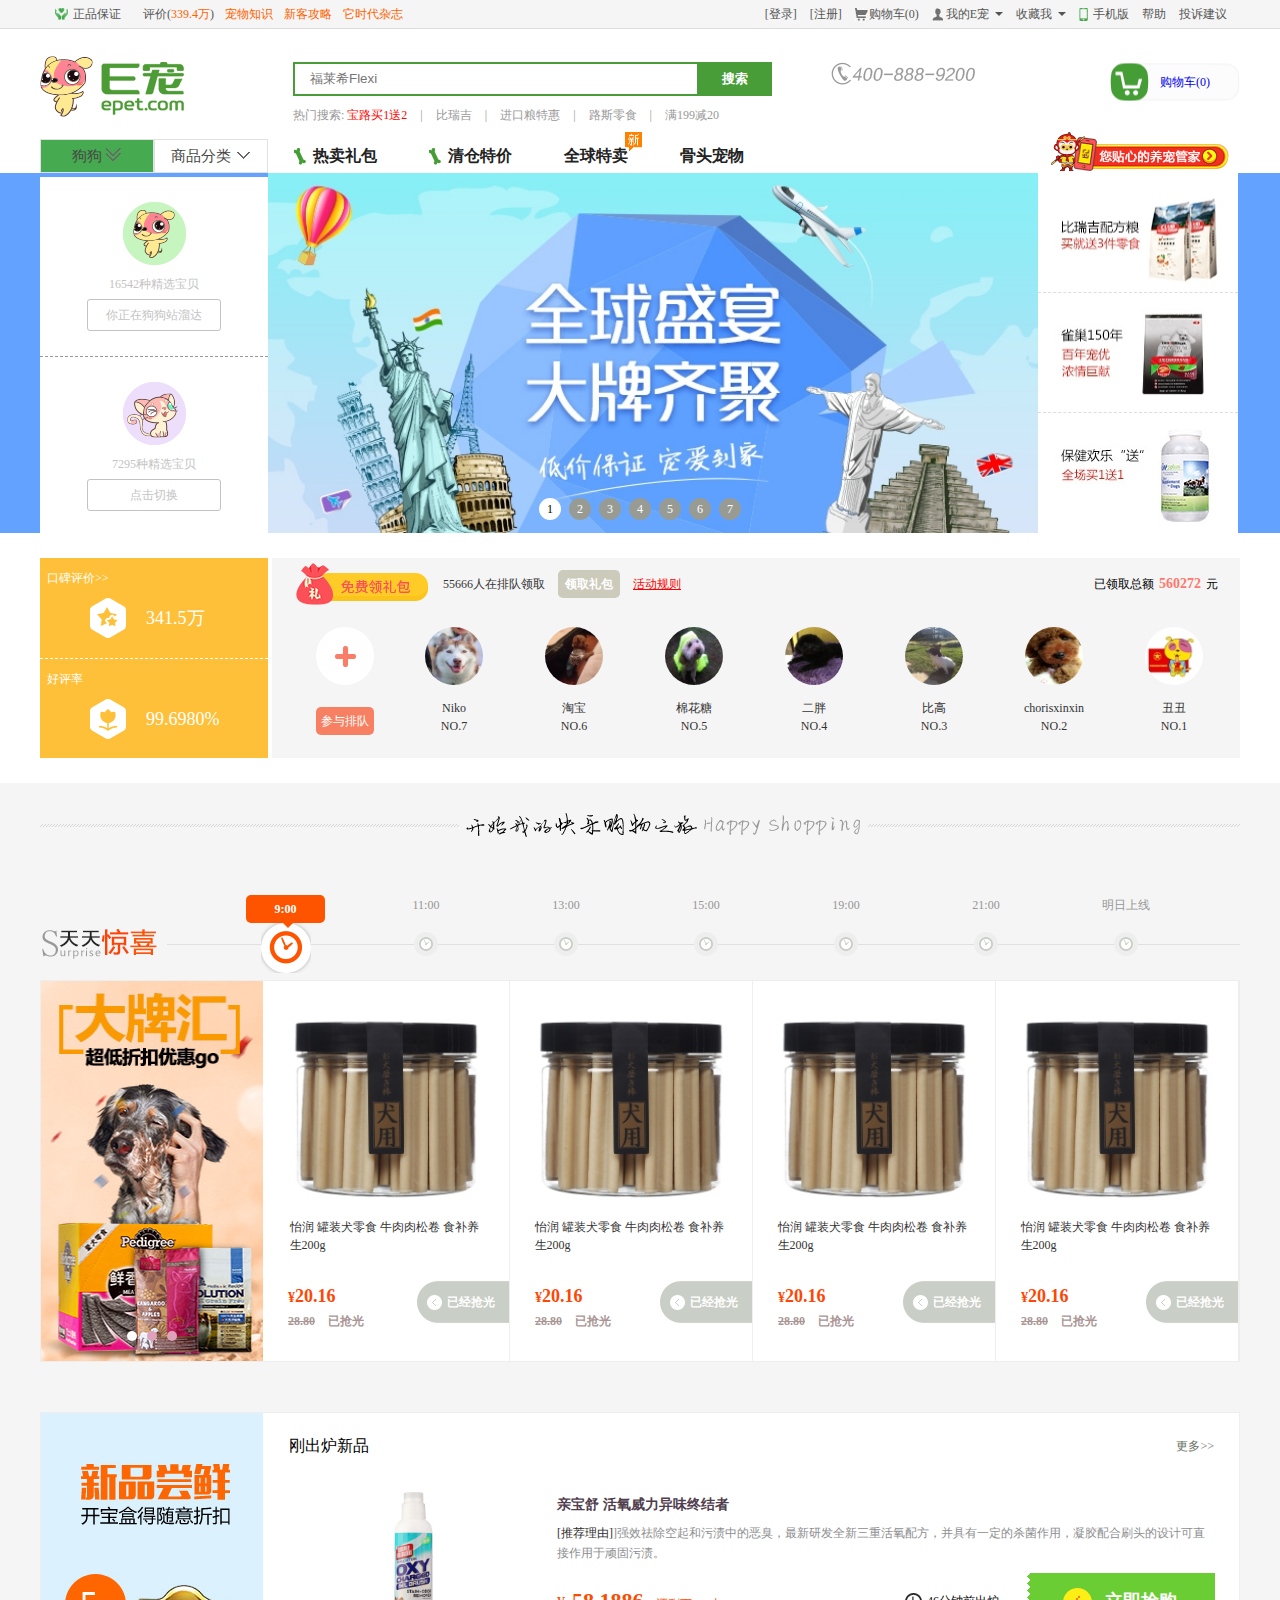
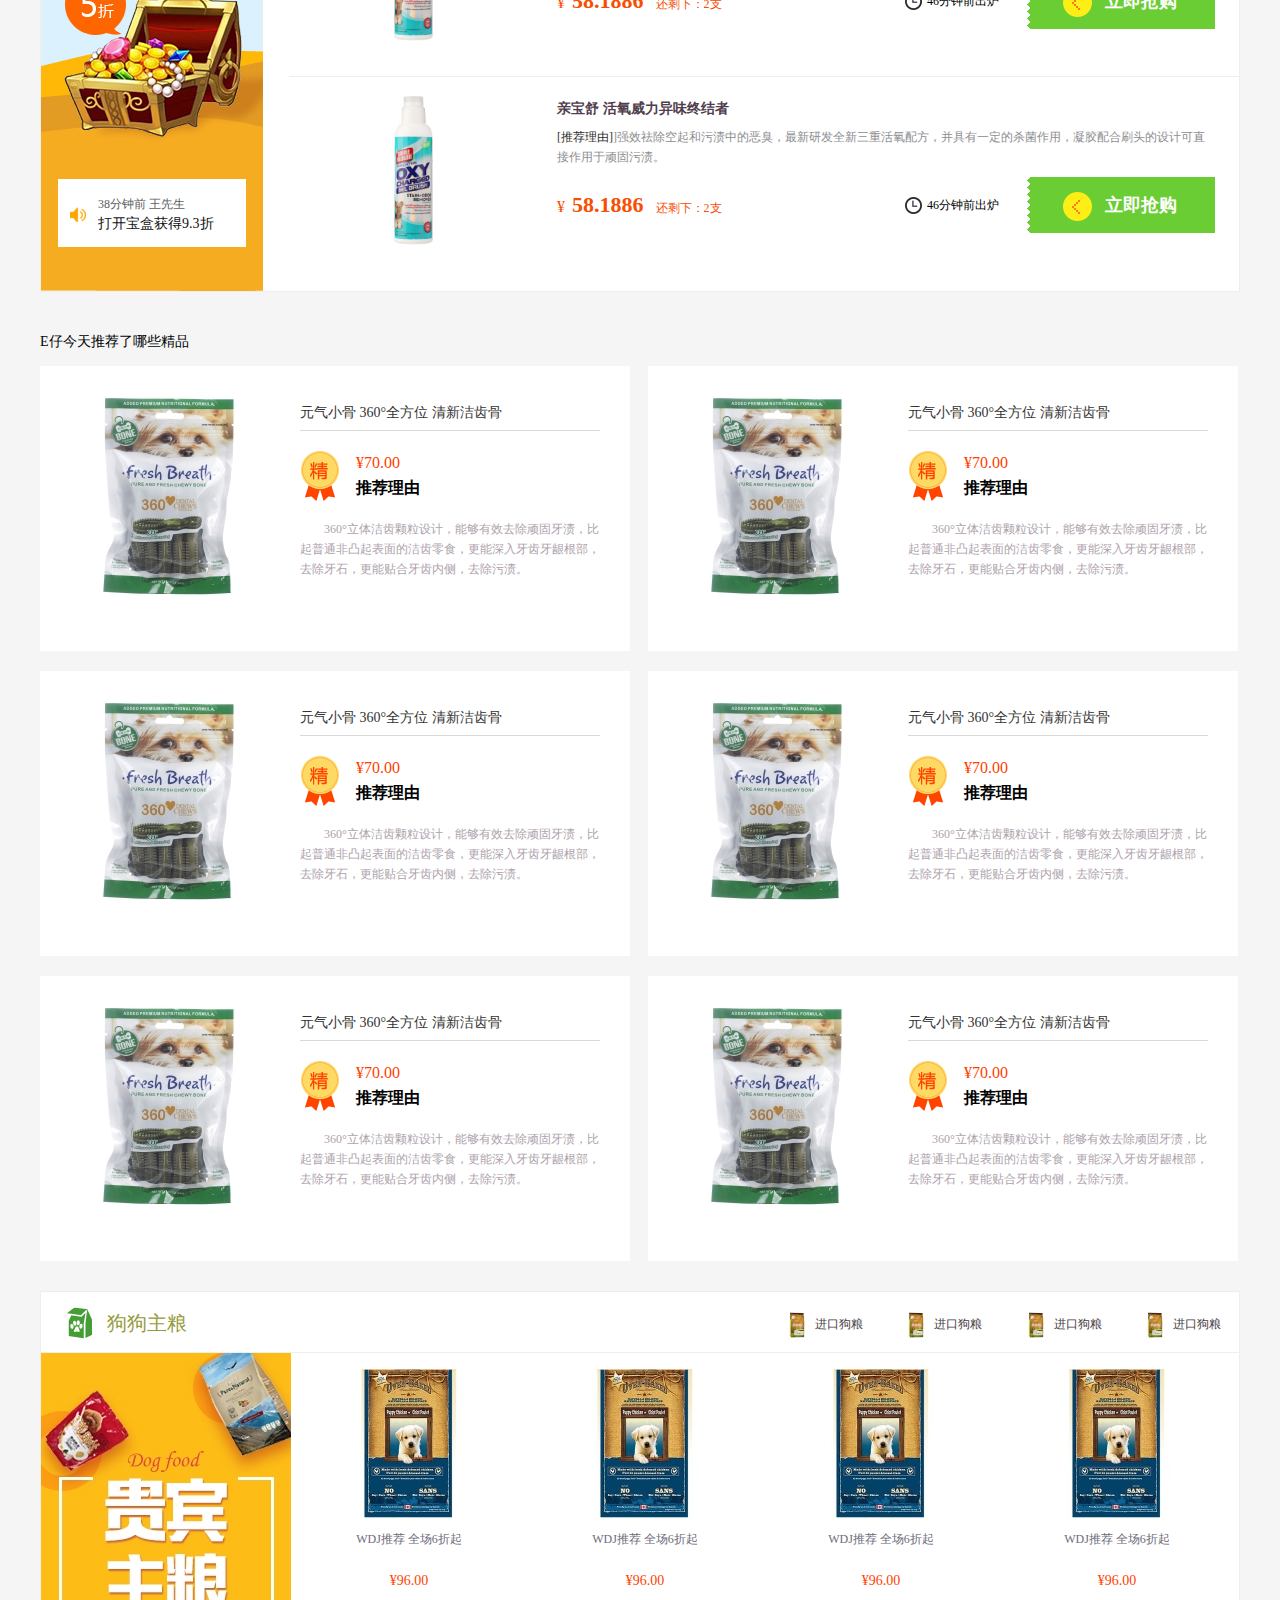
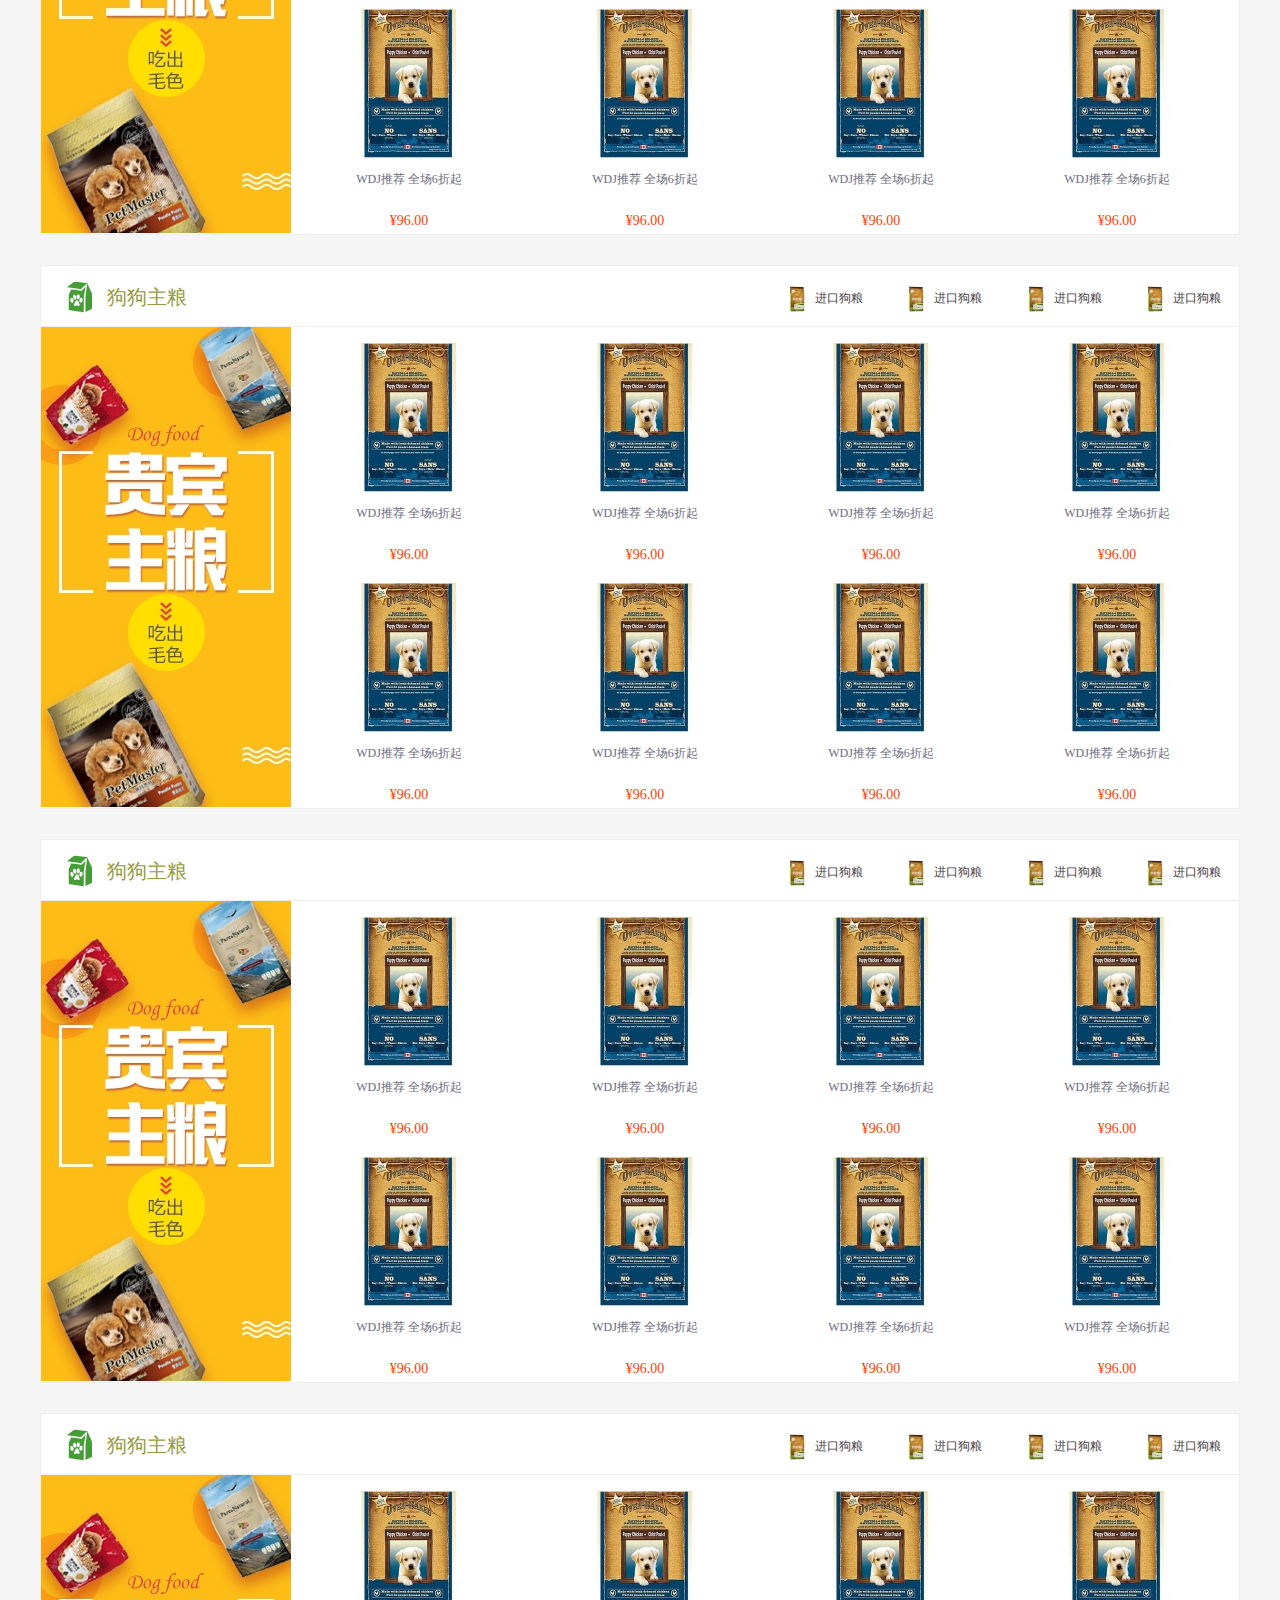
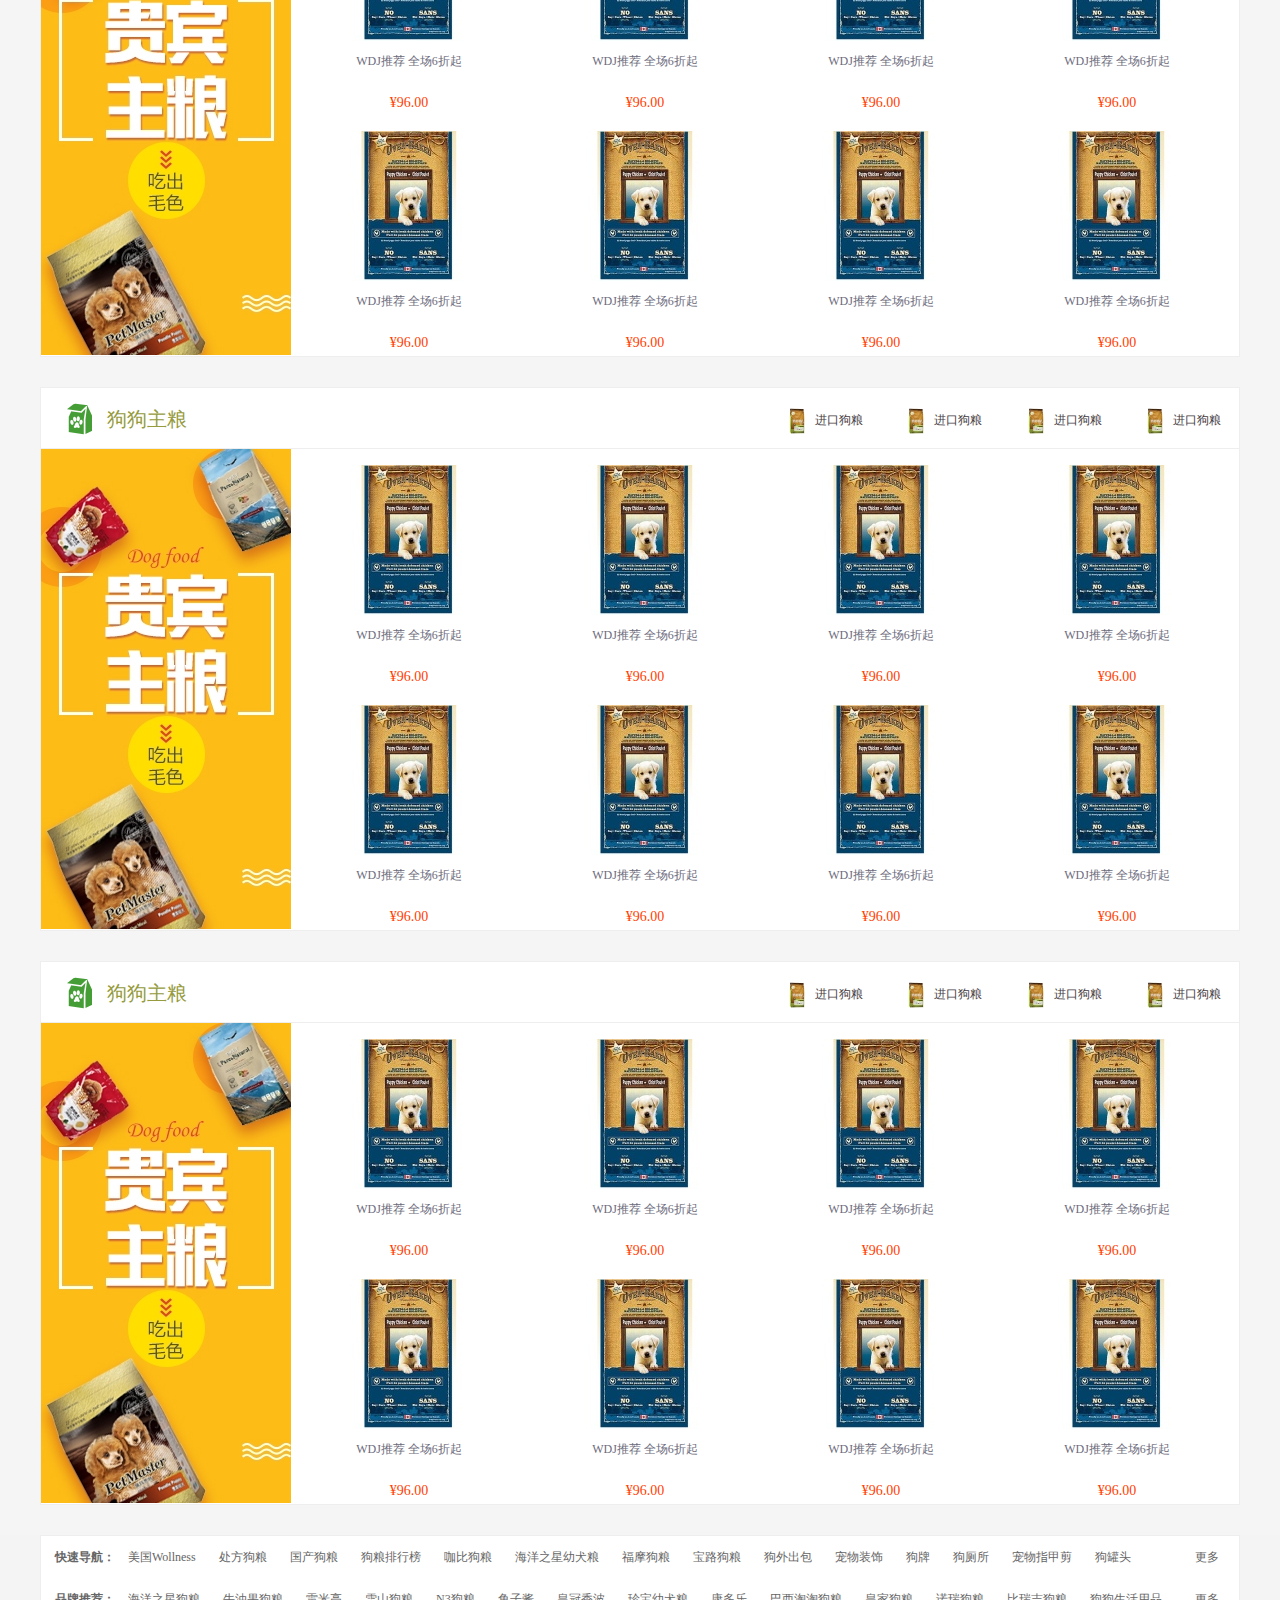
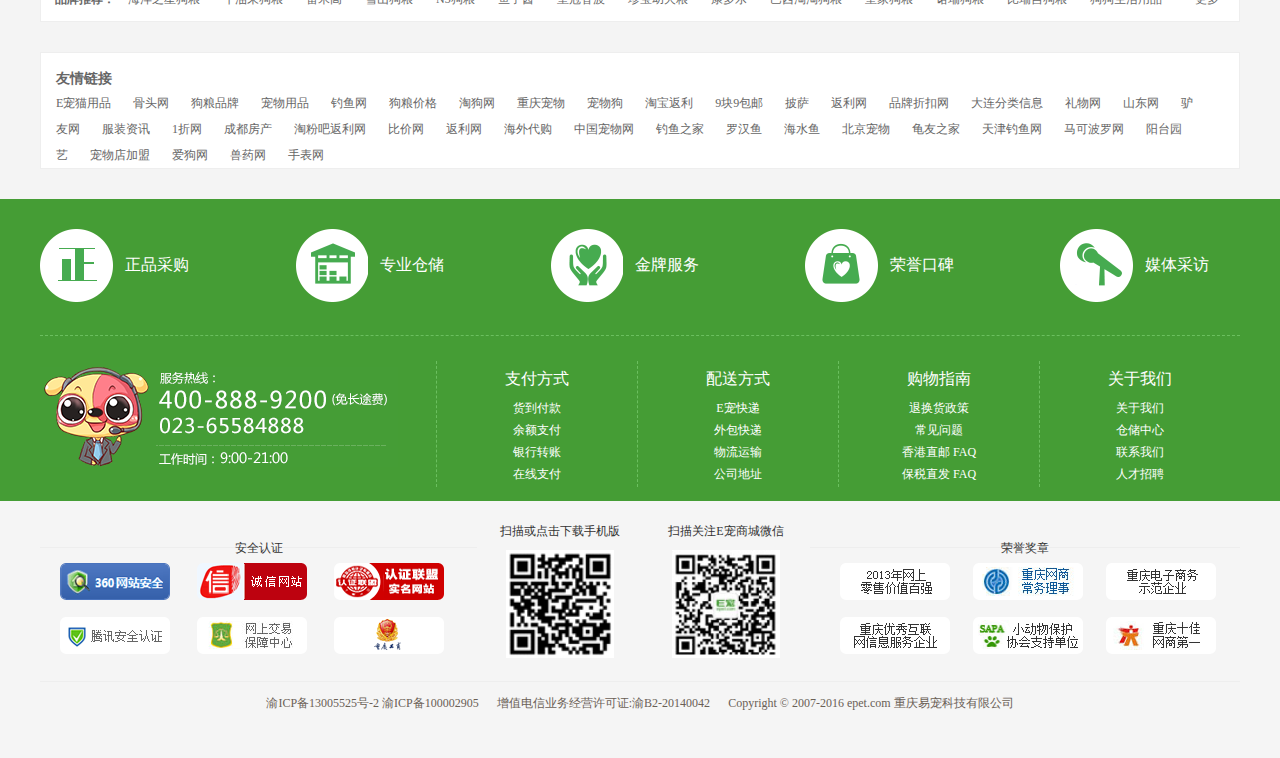
<file: index.html>
<!DOCTYPE html>
<html>
	<head>
		<meta charset="UTF-8">
		<title></title>
		<link rel="stylesheet" href="css/index.css" />
	</head>
	<body>
	<!--====================================页面头部===============================-->
		<div class="header">
			<div class="header-topwrap">
				<div class="header-top">
					<div class="top-msg left">
						<p class="top-p1"><a href="#">正品保证</a></p>
						<p><span>评价(</span><a href="#">339.4万</a><span>)</span></p>
						<p><a href="#">宠物知识</a></p>
						<p><a href="#">新客攻略</a></p>
						<p><a href="#">它时代杂志</a></p>
					</div>
					<ul class="top-nav right">
						<li><a href="#">[登录]</a></li>
						<li><a href="#">[注册]</a></li>
						<li>
							<i class="top-icon2"></i>
							<a href="#">购物车(<span>0</span>)</a>
						</li>
						<li class="my-epet">
							<i class="top-icon3"></i>
							<a href="#">我的E宠</a>
							<ul>
								<li><a href="#">我的订单</a></li>
								<li><a href="#">充值得优惠</a></li>
								<li><a href="#">兑换现金券</a></li>
								<li><a href="#">推荐得惊喜</a></li>
							</ul>
						</li>
						<li class="collectMe">
							<a href="#">收藏我</a>
							<ul>
								<span>加入收藏夹</span>
								<span>保存到桌面</span>
							</ul>
						</li>
						<li>
							<i class="top-icon4"></i>
							<a href="#">手机版</a>
						</li>
						<li><a href="#">帮助</a></li>
						<li class="top-lastLi"><a href="#">投诉建议</a></li>
					</ul>
					<div class="clear"></div>
				</div>
			</div>
			<div class="header-search">
				<div class="header-logo left"></div>
				<div class="search-form left">
					<form>
						<input type="text" placeholder="福莱希Flexi"/>
						<button>搜索</button>
					</form>
					<p>
						<label>热门搜索:</label>
						<a class="search-a1" href="#">宝路买1送2</a>
						<span>|</span>
						<a href="#">比瑞吉</a>
						<span>|</span>
						<a href="#">进口粮特惠</a>
						<span>|</span>
						<a href="#">路斯零食</a>
						<span>|</span>
						<a href="#">满199减20</a>
					</p>
				</div>
				<div class="header-phone left"></div>
				<div class="header-shopcar right">
					<a href="#">购物车(<span>0</span>)</a>
				</div>
			</div>
			<div class="header-nav">
				<div class="sidebar-left left">
					<div class="sidebar-left1 left">
						<h3>
							<span>狗狗</span>
							<b></b>
						</h3>
						<ul class="sidebar-main">
							<li class="dog-page">
								<a class="choose-dog" href="#"></a>
								<p>16542种精选宝贝</p>
								<a class="page-tab" href="#">你正在狗狗站溜达</a>
							</li>
							<li class="cat-page">
								<a class="choose-cat" href="#"></a>
								<p>7295种精选宝贝</p>
								<a class="page-tab" href="#">点击切换</a>
							</li>
						</ul>
					</div>
					<div class="sidebar-left2 left">
						<h3>
							<span>商品分类</span>
							<b></b>
						</h3>
						<ul class="first-nav">
							<li class="first-list">
								<div class="menu-one menu1">
									<p>
										<strong></strong>
										<a href="#">主粮<span>1787</span></a>
										<a href="#">零食<span>2502</span></a>
										<i></i>
									</p>
									<b class="cover-border"></b>
								</div>
								<div class="menu-second">
									<div class="second-list left">
										<h4>
											<img class="second-tit-pic" src="img/secbar_icon1.jpg" alt="" />
											<a href="#">狗狗主粮</a>
											<i></i>
											<a class="dongtu" href="#"><img src="img/secbar1.gif" alt="" /></a>
										</h4>
										<p>
											<a class="con-head" href="#">进口狗粮</a>
											<img class="second-con-pic" src="img/secbar_icon2.jpg" alt="" />
											<a href="#">全犬粮</a>
											<a href="#">幼犬粮</a>
											<a href="#">成犬粮</a>
											<a href="#">老犬粮</a>
											<a href="#">耐吉斯</a>
											<a href="#">雪山</a>
										</p>
										<p>
											<a class="con-head" href="#">进口狗粮</a>
											<img class="second-con-pic" src="img/secbar_icon2.jpg" alt="" />
											<a href="#">全犬粮</a>
											<a href="#">幼犬粮</a>
											<a href="#">成犬粮</a>
											<a href="#">老犬粮</a>
											<a href="#">耐吉斯</a>
											<a href="#">雪山</a>
										</p>
										<p>
											<a class="con-head" href="#">进口狗粮</a>
											<img class="second-con-pic" src="img/secbar_icon2.jpg" alt="" />
											<a href="#">全犬粮</a>
											<a href="#">幼犬粮</a>
											<a href="#">成犬粮</a>
											<a href="#">老犬粮</a>
											<a href="#">耐吉斯</a>
											<a href="#">雪山</a>
										</p>
										<p>
											<a class="con-head" href="#">进口狗粮</a>
											<img class="second-con-pic" src="img/secbar_icon2.jpg" alt="" />
											<a href="#">全犬粮</a>
											<a href="#">幼犬粮</a>
											<a href="#">成犬粮</a>
											<a href="#">老犬粮</a>
											<a href="#">耐吉斯</a>
											<a href="#">雪山</a>
										</p>
										<h4>
											<img class="second-tit-pic" src="img/secbar_icon1.jpg" alt="" />
											<a href="#">狗狗主粮</a>
											<i></i>
											<a class="dongtu" href="#"><img src="img/secbar1.gif" alt="" /></a>
										</h4>
										<p>
											<a class="con-head" href="#">进口狗粮</a>
											<img class="second-con-pic" src="img/secbar_icon2.jpg" alt="" />
											<a href="#">全犬粮</a>
											<a href="#">幼犬粮</a>
											<a href="#">成犬粮</a>
											<a href="#">老犬粮</a>
											<a href="#">耐吉斯</a>
											<a href="#">雪山</a>
										</p>
										<p>
											<a class="con-head" href="#">进口狗粮</a>
											<img class="second-con-pic" src="img/secbar_icon2.jpg" alt="" />
											<a href="#">全犬粮</a>
											<a href="#">幼犬粮</a>
											<a href="#">成犬粮</a>
											<a href="#">老犬粮</a>
											<a href="#">耐吉斯</a>
											<a href="#">雪山</a>
										</p>
										<p>
											<a class="con-head" href="#">进口狗粮</a>
											<img class="second-con-pic" src="img/secbar_icon2.jpg" alt="" />
											<a href="#">全犬粮</a>
											<a href="#">幼犬粮</a>
											<a href="#">成犬粮</a>
											<a href="#">老犬粮</a>
											<a href="#">耐吉斯</a>
											<a href="#">雪山</a>
										</p>
										<p>
											<a class="con-head" href="#">进口狗粮</a>
											<img class="second-con-pic" src="img/secbar_icon2.jpg" alt="" />
											<a href="#">全犬粮</a>
											<a href="#">幼犬粮</a>
											<a href="#">成犬粮</a>
											<a href="#">老犬粮</a>
											<a href="#">耐吉斯</a>
											<a href="#">雪山</a>
										</p>
									</div>
									<div class="hot-safe right">
										<div class="hot-msg">
											<div>
												<h4>热卖推荐</h4>
												<p class="color-diff"><a href="#">GO!牛油果等大牌产品超低折扣！</a></p>
												<p><a href="#">WDJ推荐 6折起购！</a></p>
												<p><a href="#">皇家专场！畅销全球</a></p>
												<p><a href="#">玫斯去泪痕全犬粮，买1送10</a></p>
												<p><a href="#">美毛益智 优卡礼包6折起</a></p>
											</div>
											<img src="img/hot1.jpg" alt="" />
										</div>
										<div class="hot-msg">
											<div>
												<h4>热卖推荐</h4>
												<p class="color-diff"><a href="#">GO!牛油果等大牌产品超低折扣！</a></p>
												<p><a href="#">WDJ推荐 6折起购！</a></p>
												<p><a href="#">皇家专场！畅销全球</a></p>
												<p><a href="#">玫斯去泪痕全犬粮，买1送10</a></p>
												<p><a href="#">美毛益智 优卡礼包6折起</a></p>
											</div>
											<img src="img/hot1.jpg" alt="" />
										</div>
									</div>
									<div class="clear"></div>
								</div>
							</li>
							<li class="first-list">
								<div class="menu-one menu2">
									<p>
										<strong></strong>
										<a href="#">日用<span>5164</span></a>
										<a href="html/goodslist.html">玩具<span>2927</span></a>
										<i></i>
									</p>
									<b class="cover-border"></b>
								</div>
								
								<div class="menu-second">
									<div class="second-list left">
										<h4>
											<img class="second-tit-pic" src="img/secbar_icon1.jpg" alt="" />
											<a href="#">狗狗主粮</a>
											<i></i>
											<a class="dongtu" href="#"><img src="img/secbar1.gif" alt="" /></a>
										</h4>
										<p>
											<a class="con-head" href="#">进口狗粮</a>
											<img class="second-con-pic" src="img/secbar_icon2.jpg" alt="" />
											<a href="#">全犬粮</a>
											<a href="#">幼犬粮</a>
											<a href="#">成犬粮</a>
											<a href="#">老犬粮</a>
											<a href="#">耐吉斯</a>
											<a href="#">雪山</a>
										</p>
										<p>
											<a class="con-head" href="#">进口狗粮</a>
											<img class="second-con-pic" src="img/secbar_icon2.jpg" alt="" />
											<a href="#">全犬粮</a>
											<a href="#">幼犬粮</a>
											<a href="#">成犬粮</a>
											<a href="#">老犬粮</a>
											<a href="#">耐吉斯</a>
											<a href="#">雪山</a>
										</p>
										<p>
											<a class="con-head" href="#">进口狗粮</a>
											<img class="second-con-pic" src="img/secbar_icon2.jpg" alt="" />
											<a href="#">全犬粮</a>
											<a href="#">幼犬粮</a>
											<a href="#">成犬粮</a>
											<a href="#">老犬粮</a>
											<a href="#">耐吉斯</a>
											<a href="#">雪山</a>
										</p>
										<p>
											<a class="con-head" href="#">进口狗粮</a>
											<img class="second-con-pic" src="img/secbar_icon2.jpg" alt="" />
											<a href="#">全犬粮</a>
											<a href="#">幼犬粮</a>
											<a href="#">成犬粮</a>
											<a href="#">老犬粮</a>
											<a href="#">耐吉斯</a>
											<a href="#">雪山</a>
										</p>
										<h4>
											<img class="second-tit-pic" src="img/secbar_icon1.jpg" alt="" />
											<a href="#">狗狗主粮</a>
											<i></i>
											<a class="dongtu" href="#"><img src="img/secbar1.gif" alt="" /></a>
										</h4>
										<p>
											<a class="con-head" href="#">进口狗粮</a>
											<img class="second-con-pic" src="img/secbar_icon2.jpg" alt="" />
											<a href="#">全犬粮</a>
											<a href="#">幼犬粮</a>
											<a href="#">成犬粮</a>
											<a href="#">老犬粮</a>
											<a href="#">耐吉斯</a>
											<a href="#">雪山</a>
										</p>
										<p>
											<a class="con-head" href="#">进口狗粮</a>
											<img class="second-con-pic" src="img/secbar_icon2.jpg" alt="" />
											<a href="#">全犬粮</a>
											<a href="#">幼犬粮</a>
											<a href="#">成犬粮</a>
											<a href="#">老犬粮</a>
											<a href="#">耐吉斯</a>
											<a href="#">雪山</a>
										</p>
										<p>
											<a class="con-head" href="#">进口狗粮</a>
											<img class="second-con-pic" src="img/secbar_icon2.jpg" alt="" />
											<a href="#">全犬粮</a>
											<a href="#">幼犬粮</a>
											<a href="#">成犬粮</a>
											<a href="#">老犬粮</a>
											<a href="#">耐吉斯</a>
											<a href="#">雪山</a>
										</p>
										<p>
											<a class="con-head" href="#">进口狗粮</a>
											<img class="second-con-pic" src="img/secbar_icon2.jpg" alt="" />
											<a href="#">全犬粮</a>
											<a href="#">幼犬粮</a>
											<a href="#">成犬粮</a>
											<a href="#">老犬粮</a>
											<a href="#">耐吉斯</a>
											<a href="#">雪山</a>
										</p>
										<p>
											<a class="con-head" href="#">进口狗粮</a>
											<img class="second-con-pic" src="img/secbar_icon2.jpg" alt="" />
											<a href="#">全犬粮</a>
											<a href="#">幼犬粮</a>
											<a href="#">成犬粮</a>
											<a href="#">老犬粮</a>
											<a href="#">耐吉斯</a>
											<a href="#">雪山</a>
										</p>
										<p>
											<a class="con-head" href="#">进口狗粮</a>
											<img class="second-con-pic" src="img/secbar_icon2.jpg" alt="" />
											<a href="#">全犬粮</a>
											<a href="#">幼犬粮</a>
											<a href="#">成犬粮</a>
											<a href="#">老犬粮</a>
											<a href="#">耐吉斯</a>
											<a href="#">雪山</a>
										</p>
									</div>
									<div class="hot-safe right">
										<div class="hot-msg">
											<div>
												<h4>热卖推荐</h4>
												<p class="color-diff"><a href="#">GO!牛油果等大牌产品超低折扣！</a></p>
												<p><a href="#">WDJ推荐 6折起购！</a></p>
												<p><a href="#">皇家专场！畅销全球</a></p>
												<p><a href="#">玫斯去泪痕全犬粮，买1送10</a></p>
												<p><a href="#">美毛益智 优卡礼包6折起</a></p>
											</div>
											<img src="img/hot1.jpg" alt="" />
										</div>
										<div class="hot-msg">
											<div>
												<h4>热卖推荐</h4>
												<p class="color-diff"><a href="#">GO!牛油果等大牌产品超低折扣！</a></p>
												<p><a href="#">WDJ推荐 6折起购！</a></p>
												<p><a href="#">皇家专场！畅销全球</a></p>
												<p><a href="#">玫斯去泪痕全犬粮，买1送10</a></p>
												<p><a href="#">美毛益智 优卡礼包6折起</a></p>
											</div>
											<img src="img/hot1.jpg" alt="" />
										</div>
									</div>
									<div class="clear"></div>
								</div>
							</li>
							<li class="first-list">
								<div class="menu-one menu3">
									<p>
										<strong></strong>
										<a href="#">保健<span>1774</span></a>
										<a href="#">医疗<span>1784</span></a>
										<i></i>
									</p>
									<b class="cover-border"></b>
								</div>
								<div class="menu-second">
									<div class="second-list left">
										<h4>
											<img class="second-tit-pic" src="img/secbar_icon1.jpg" alt="" />
											<a href="#">狗狗主粮</a>
											<i></i>
											<a class="dongtu" href="#"><img src="img/secbar1.gif" alt="" /></a>
										</h4>
										<p>
											<a class="con-head" href="#">进口狗粮</a>
											<img class="second-con-pic" src="img/secbar_icon2.jpg" alt="" />
											<a href="#">全犬粮</a>
											<a href="#">幼犬粮</a>
											<a href="#">成犬粮</a>
											<a href="#">老犬粮</a>
											<a href="#">耐吉斯</a>
											<a href="#">雪山</a>
										</p>
										<p>
											<a class="con-head" href="#">进口狗粮</a>
											<img class="second-con-pic" src="img/secbar_icon2.jpg" alt="" />
											<a href="#">全犬粮</a>
											<a href="#">幼犬粮</a>
											<a href="#">成犬粮</a>
											<a href="#">老犬粮</a>
											<a href="#">耐吉斯</a>
											<a href="#">雪山</a>
										</p>
										<p>
											<a class="con-head" href="#">进口狗粮</a>
											<img class="second-con-pic" src="img/secbar_icon2.jpg" alt="" />
											<a href="#">全犬粮</a>
											<a href="#">幼犬粮</a>
											<a href="#">成犬粮</a>
											<a href="#">老犬粮</a>
											<a href="#">耐吉斯</a>
											<a href="#">雪山</a>
										</p>
										<h4>
											<img class="second-tit-pic" src="img/secbar_icon1.jpg" alt="" />
											<a href="#">狗狗主粮</a>
											<i></i>
											<a class="dongtu" href="#"><img src="img/secbar1.gif" alt="" /></a>
										</h4>
										<p>
											<a class="con-head" href="#">进口狗粮</a>
											<img class="second-con-pic" src="img/secbar_icon2.jpg" alt="" />
											<a href="#">全犬粮</a>
											<a href="#">幼犬粮</a>
											<a href="#">成犬粮</a>
											<a href="#">老犬粮</a>
											<a href="#">耐吉斯</a>
											<a href="#">雪山</a>
										</p>
										<p>
											<a class="con-head" href="#">进口狗粮</a>
											<img class="second-con-pic" src="img/secbar_icon2.jpg" alt="" />
											<a href="#">全犬粮</a>
											<a href="#">幼犬粮</a>
											<a href="#">成犬粮</a>
											<a href="#">老犬粮</a>
											<a href="#">耐吉斯</a>
											<a href="#">雪山</a>
										</p>
										<p>
											<a class="con-head" href="#">进口狗粮</a>
											<img class="second-con-pic" src="img/secbar_icon2.jpg" alt="" />
											<a href="#">全犬粮</a>
											<a href="#">幼犬粮</a>
											<a href="#">成犬粮</a>
											<a href="#">老犬粮</a>
											<a href="#">耐吉斯</a>
											<a href="#">雪山</a>
										</p>
										<p>
											<a class="con-head" href="#">进口狗粮</a>
											<img class="second-con-pic" src="img/secbar_icon2.jpg" alt="" />
											<a href="#">全犬粮</a>
											<a href="#">幼犬粮</a>
											<a href="#">成犬粮</a>
											<a href="#">老犬粮</a>
											<a href="#">耐吉斯</a>
											<a href="#">雪山</a>
										</p>
									</div>
									<div class="hot-safe right">
										<div class="hot-msg">
											<div>
												<h4>热卖推荐</h4>
												<p class="color-diff"><a href="#">GO!牛油果等大牌产品超低折扣！</a></p>
												<p><a href="#">WDJ推荐 6折起购！</a></p>
												<p><a href="#">皇家专场！畅销全球</a></p>
												<p><a href="#">玫斯去泪痕全犬粮，买1送10</a></p>
												<p><a href="#">美毛益智 优卡礼包6折起</a></p>
											</div>
											<img src="img/hot1.jpg" alt="" />
										</div>
										<div class="hot-msg">
											<div>
												<h4>热卖推荐</h4>
												<p class="color-diff"><a href="#">GO!牛油果等大牌产品超低折扣！</a></p>
												<p><a href="#">WDJ推荐 6折起购！</a></p>
												<p><a href="#">皇家专场！畅销全球</a></p>
												<p><a href="#">玫斯去泪痕全犬粮，买1送10</a></p>
												<p><a href="#">美毛益智 优卡礼包6折起</a></p>
											</div>
											<img src="img/hot1.jpg" alt="" />
										</div>
									</div>
									<div class="clear"></div>
								</div>
							</li>
							<li class="first-list">
								<div class="menu-one menu4">
									<p>
										<strong></strong>
										<a href="#">服饰<span>9557</span></a>
										<a href="#">牵引<span>3105</span></a>
										<i></i>
									</p>
									<b class="cover-border"></b>
								</div>
								<div class="menu-second">
									<div class="second-list left">
										<h4>
											<img class="second-tit-pic" src="img/secbar_icon1.jpg" alt="" />
											<a href="#">狗狗主粮</a>
											<i></i>
											<a class="dongtu" href="#"><img src="img/secbar1.gif" alt="" /></a>
										</h4>
										<p>
											<a class="con-head" href="#">进口狗粮</a>
											<img class="second-con-pic" src="img/secbar_icon2.jpg" alt="" />
											<a href="#">全犬粮</a>
											<a href="#">幼犬粮</a>
											<a href="#">成犬粮</a>
											<a href="#">老犬粮</a>
											<a href="#">耐吉斯</a>
											<a href="#">雪山</a>
										</p>
										<p>
											<a class="con-head" href="#">进口狗粮</a>
											<img class="second-con-pic" src="img/secbar_icon2.jpg" alt="" />
											<a href="#">全犬粮</a>
											<a href="#">幼犬粮</a>
											<a href="#">成犬粮</a>
											<a href="#">老犬粮</a>
											<a href="#">耐吉斯</a>
											<a href="#">雪山</a>
										</p>
										<p>
											<a class="con-head" href="#">进口狗粮</a>
											<img class="second-con-pic" src="img/secbar_icon2.jpg" alt="" />
											<a href="#">全犬粮</a>
											<a href="#">幼犬粮</a>
											<a href="#">成犬粮</a>
											<a href="#">老犬粮</a>
											<a href="#">耐吉斯</a>
											<a href="#">雪山</a>
										</p>
										<p>
											<a class="con-head" href="#">进口狗粮</a>
											<img class="second-con-pic" src="img/secbar_icon2.jpg" alt="" />
											<a href="#">全犬粮</a>
											<a href="#">幼犬粮</a>
											<a href="#">成犬粮</a>
											<a href="#">老犬粮</a>
											<a href="#">耐吉斯</a>
											<a href="#">雪山</a>
										</p>
										<h4>
											<img class="second-tit-pic" src="img/secbar_icon1.jpg" alt="" />
											<a href="#">狗狗主粮</a>
											<i></i>
											<a class="dongtu" href="#"><img src="img/secbar1.gif" alt="" /></a>
										</h4>
										<p>
											<a class="con-head" href="#">进口狗粮</a>
											<img class="second-con-pic" src="img/secbar_icon2.jpg" alt="" />
											<a href="#">全犬粮</a>
											<a href="#">幼犬粮</a>
											<a href="#">成犬粮</a>
											<a href="#">老犬粮</a>
											<a href="#">耐吉斯</a>
											<a href="#">雪山</a>
										</p>
										<p>
											<a class="con-head" href="#">进口狗粮</a>
											<img class="second-con-pic" src="img/secbar_icon2.jpg" alt="" />
											<a href="#">全犬粮</a>
											<a href="#">幼犬粮</a>
											<a href="#">成犬粮</a>
											<a href="#">老犬粮</a>
											<a href="#">耐吉斯</a>
											<a href="#">雪山</a>
										</p>
										<p>
											<a class="con-head" href="#">进口狗粮</a>
											<img class="second-con-pic" src="img/secbar_icon2.jpg" alt="" />
											<a href="#">全犬粮</a>
											<a href="#">幼犬粮</a>
											<a href="#">成犬粮</a>
											<a href="#">老犬粮</a>
											<a href="#">耐吉斯</a>
											<a href="#">雪山</a>
										</p>
										<p>
											<a class="con-head" href="#">进口狗粮</a>
											<img class="second-con-pic" src="img/secbar_icon2.jpg" alt="" />
											<a href="#">全犬粮</a>
											<a href="#">幼犬粮</a>
											<a href="#">成犬粮</a>
											<a href="#">老犬粮</a>
											<a href="#">耐吉斯</a>
											<a href="#">雪山</a>
										</p>
										<p>
											<a class="con-head" href="#">进口狗粮</a>
											<img class="second-con-pic" src="img/secbar_icon2.jpg" alt="" />
											<a href="#">全犬粮</a>
											<a href="#">幼犬粮</a>
											<a href="#">成犬粮</a>
											<a href="#">老犬粮</a>
											<a href="#">耐吉斯</a>
											<a href="#">雪山</a>
										</p>
										<p>
											<a class="con-head" href="#">进口狗粮</a>
											<img class="second-con-pic" src="img/secbar_icon2.jpg" alt="" />
											<a href="#">全犬粮</a>
											<a href="#">幼犬粮</a>
											<a href="#">成犬粮</a>
											<a href="#">老犬粮</a>
											<a href="#">耐吉斯</a>
											<a href="#">雪山</a>
										</p>
										<p>
											<a class="con-head" href="#">进口狗粮</a>
											<img class="second-con-pic" src="img/secbar_icon2.jpg" alt="" />
											<a href="#">全犬粮</a>
											<a href="#">幼犬粮</a>
											<a href="#">成犬粮</a>
											<a href="#">老犬粮</a>
											<a href="#">耐吉斯</a>
											<a href="#">雪山</a>
										</p>
									</div>
									<div class="hot-safe right">
										<div class="hot-msg">
											<div>
												<h4>热卖推荐</h4>
												<p class="color-diff"><a href="#">GO!牛油果等大牌产品超低折扣！</a></p>
												<p><a href="#">WDJ推荐 6折起购！</a></p>
												<p><a href="#">皇家专场！畅销全球</a></p>
												<p><a href="#">玫斯去泪痕全犬粮，买1送10</a></p>
												<p><a href="#">美毛益智 优卡礼包6折起</a></p>
											</div>
											<img src="img/hot1.jpg" alt="" />
										</div>
										<div class="hot-msg">
											<div>
												<h4>热卖推荐</h4>
												<p class="color-diff"><a href="#">GO!牛油果等大牌产品超低折扣！</a></p>
												<p><a href="#">WDJ推荐 6折起购！</a></p>
												<p><a href="#">皇家专场！畅销全球</a></p>
												<p><a href="#">玫斯去泪痕全犬粮，买1送10</a></p>
												<p><a href="#">美毛益智 优卡礼包6折起</a></p>
											</div>
											<img src="img/hot1.jpg" alt="" />
										</div>
									</div>
									<div class="clear"></div>
								</div>
							</li>
							<li class="first-list">
								<div class="menu-one menu5">
									<p>
										<strong></strong>
										<a href="#">美容<span>1183</span></a>
										<a href="#">香波<span>1719</span></a>
										<i></i>
									</p>
									<b class="cover-border"></b>
								</div>
								<div class="menu-second">
									<div class="second-list left">
										<h4>
											<img class="second-tit-pic" src="img/secbar_icon1.jpg" alt="" />
											<a href="#">狗狗主粮</a>
											<i></i>
											<a class="dongtu" href="#"><img src="img/secbar1.gif" alt="" /></a>
										</h4>
										<p>
											<a class="con-head" href="#">进口狗粮</a>
											<img class="second-con-pic" src="img/secbar_icon2.jpg" alt="" />
											<a href="#">全犬粮</a>
											<a href="#">幼犬粮</a>
											<a href="#">成犬粮</a>
											<a href="#">老犬粮</a>
											<a href="#">耐吉斯</a>
											<a href="#">雪山</a>
										</p>
										<p>
											<a class="con-head" href="#">进口狗粮</a>
											<img class="second-con-pic" src="img/secbar_icon2.jpg" alt="" />
											<a href="#">全犬粮</a>
											<a href="#">幼犬粮</a>
											<a href="#">成犬粮</a>
											<a href="#">老犬粮</a>
											<a href="#">耐吉斯</a>
											<a href="#">雪山</a>
										</p>
										<h4>
											<img class="second-tit-pic" src="img/secbar_icon1.jpg" alt="" />
											<a href="#">狗狗主粮</a>
											<i></i>
											<a class="dongtu" href="#"><img src="img/secbar1.gif" alt="" /></a>
										</h4>
										<p>
											<a class="con-head" href="#">进口狗粮</a>
											<img class="second-con-pic" src="img/secbar_icon2.jpg" alt="" />
											<a href="#">全犬粮</a>
											<a href="#">幼犬粮</a>
											<a href="#">成犬粮</a>
											<a href="#">老犬粮</a>
											<a href="#">耐吉斯</a>
											<a href="#">雪山</a>
										</p>
										<p>
											<a class="con-head" href="#">进口狗粮</a>
											<img class="second-con-pic" src="img/secbar_icon2.jpg" alt="" />
											<a href="#">全犬粮</a>
											<a href="#">幼犬粮</a>
											<a href="#">成犬粮</a>
											<a href="#">老犬粮</a>
											<a href="#">耐吉斯</a>
											<a href="#">雪山</a>
										</p>
										<p>
											<a class="con-head" href="#">进口狗粮</a>
											<img class="second-con-pic" src="img/secbar_icon2.jpg" alt="" />
											<a href="#">全犬粮</a>
											<a href="#">幼犬粮</a>
											<a href="#">成犬粮</a>
											<a href="#">老犬粮</a>
											<a href="#">耐吉斯</a>
											<a href="#">雪山</a>
										</p>
										<p>
											<a class="con-head" href="#">进口狗粮</a>
											<img class="second-con-pic" src="img/secbar_icon2.jpg" alt="" />
											<a href="#">全犬粮</a>
											<a href="#">幼犬粮</a>
											<a href="#">成犬粮</a>
											<a href="#">老犬粮</a>
											<a href="#">耐吉斯</a>
											<a href="#">雪山</a>
										</p>
									</div>
									<div class="hot-safe right">
										<div class="hot-msg">
											<div>
												<h4>热卖推荐</h4>
												<p class="color-diff"><a href="#">GO!牛油果等大牌产品超低折扣！</a></p>
												<p><a href="#">WDJ推荐 6折起购！</a></p>
												<p><a href="#">皇家专场！畅销全球</a></p>
												<p><a href="#">玫斯去泪痕全犬粮，买1送10</a></p>
												<p><a href="#">美毛益智 优卡礼包6折起</a></p>
											</div>
											<img src="img/hot1.jpg" alt="" />
										</div>
										<div class="hot-msg">
											<div>
												<h4>热卖推荐</h4>
												<p class="color-diff"><a href="#">GO!牛油果等大牌产品超低折扣！</a></p>
												<p><a href="#">WDJ推荐 6折起购！</a></p>
												<p><a href="#">皇家专场！畅销全球</a></p>
												<p><a href="#">玫斯去泪痕全犬粮，买1送10</a></p>
												<p><a href="#">美毛益智 优卡礼包6折起</a></p>
											</div>
											<img src="img/hot1.jpg" alt="" />
										</div>
									</div>
									<div class="clear"></div>
								</div>
							</li>
							<li class="first-list">
								<div class="menu-one menu6">
									<p>
										<strong></strong>
										<a href="#">书籍<span>153</span></a>
										<a href="#">杂志<span>153</span></a>
										<i></i>
									</p>
									<b class="cover-border"></b>
								</div>
								<div class="menu-second">
									<div class="second-list left">
										<h4>
											<img class="second-tit-pic" src="img/secbar_icon1.jpg" alt="" />
											<a href="#">狗狗主粮</a>
											<i></i>
											<a class="dongtu" href="#"><img src="img/secbar1.gif" alt="" /></a>
										</h4>
										<p>
											<a class="con-head" href="#">进口狗粮</a>
											<img class="second-con-pic" src="img/secbar_icon2.jpg" alt="" />
											<a href="#">全犬粮</a>
											<a href="#">幼犬粮</a>
											<a href="#">成犬粮</a>
											<a href="#">老犬粮</a>
											<a href="#">耐吉斯</a>
											<a href="#">雪山</a>
										</p>
										<p>
											<a class="con-head" href="#">进口狗粮</a>
											<img class="second-con-pic" src="img/secbar_icon2.jpg" alt="" />
											<a href="#">全犬粮</a>
											<a href="#">幼犬粮</a>
											<a href="#">成犬粮</a>
											<a href="#">老犬粮</a>
											<a href="#">耐吉斯</a>
											<a href="#">雪山</a>
										</p>
										<p>
											<a class="con-head" href="#">进口狗粮</a>
											<img class="second-con-pic" src="img/secbar_icon2.jpg" alt="" />
											<a href="#">全犬粮</a>
											<a href="#">幼犬粮</a>
											<a href="#">成犬粮</a>
											<a href="#">老犬粮</a>
											<a href="#">耐吉斯</a>
											<a href="#">雪山</a>
										</p>
										<h4>
											<img class="second-tit-pic" src="img/secbar_icon1.jpg" alt="" />
											<a href="#">狗狗主粮</a>
											<i></i>
											<a class="dongtu" href="#"><img src="img/secbar1.gif" alt="" /></a>
										</h4>
										<p>
											<a class="con-head" href="#">进口狗粮</a>
											<img class="second-con-pic" src="img/secbar_icon2.jpg" alt="" />
											<a href="#">全犬粮</a>
											<a href="#">幼犬粮</a>
											<a href="#">成犬粮</a>
											<a href="#">老犬粮</a>
											<a href="#">耐吉斯</a>
											<a href="#">雪山</a>
										</p>
										<p>
											<a class="con-head" href="#">进口狗粮</a>
											<img class="second-con-pic" src="img/secbar_icon2.jpg" alt="" />
											<a href="#">全犬粮</a>
											<a href="#">幼犬粮</a>
											<a href="#">成犬粮</a>
											<a href="#">老犬粮</a>
											<a href="#">耐吉斯</a>
											<a href="#">雪山</a>
										</p>
										<p>
											<a class="con-head" href="#">进口狗粮</a>
											<img class="second-con-pic" src="img/secbar_icon2.jpg" alt="" />
											<a href="#">全犬粮</a>
											<a href="#">幼犬粮</a>
											<a href="#">成犬粮</a>
											<a href="#">老犬粮</a>
											<a href="#">耐吉斯</a>
											<a href="#">雪山</a>
										</p>
										<p>
											<a class="con-head" href="#">进口狗粮</a>
											<img class="second-con-pic" src="img/secbar_icon2.jpg" alt="" />
											<a href="#">全犬粮</a>
											<a href="#">幼犬粮</a>
											<a href="#">成犬粮</a>
											<a href="#">老犬粮</a>
											<a href="#">耐吉斯</a>
											<a href="#">雪山</a>
										</p>
									</div>
									<div class="hot-safe right">
										<div class="hot-msg">
											<div>
												<h4>热卖推荐</h4>
												<p class="color-diff"><a href="#">GO!牛油果等大牌产品超低折扣！</a></p>
												<p><a href="#">WDJ推荐 6折起购！</a></p>
												<p><a href="#">皇家专场！畅销全球</a></p>
												<p><a href="#">玫斯去泪痕全犬粮，买1送10</a></p>
												<p><a href="#">美毛益智 优卡礼包6折起</a></p>
											</div>
											<img src="img/hot1.jpg" alt="" />
										</div>
										<div class="hot-msg">
											<div>
												<h4>热卖推荐</h4>
												<p class="color-diff"><a href="#">GO!牛油果等大牌产品超低折扣！</a></p>
												<p><a href="#">WDJ推荐 6折起购！</a></p>
												<p><a href="#">皇家专场！畅销全球</a></p>
												<p><a href="#">玫斯去泪痕全犬粮，买1送10</a></p>
												<p><a href="#">美毛益智 优卡礼包6折起</a></p>
											</div>
											<img src="img/hot1.jpg" alt="" />
										</div>
									</div>
									<div class="clear"></div>
								</div>
							</li>
							<li class="first-list">
								<div class="menu-one menu7">
									<p>
										<strong></strong>
										<a href="#">周边<span>2198</span></a>
										<a href="#">定制<span>186</span></a>
										<i></i>
									</p>
									<b class="cover-border"></b>
								</div>
								<div class="menu-second">
									<div class="second-list left">
										<h4>
											<img class="second-tit-pic" src="img/secbar_icon1.jpg" alt="" />
											<a href="#">狗狗主粮</a>
											<i></i>
											<a class="dongtu" href="#"><img src="img/secbar1.gif" alt="" /></a>
										</h4>
										<p>
											<a class="con-head" href="#">进口狗粮</a>
											<img class="second-con-pic" src="img/secbar_icon2.jpg" alt="" />
											<a href="#">全犬粮</a>
											<a href="#">幼犬粮</a>
											<a href="#">成犬粮</a>
											<a href="#">老犬粮</a>
											<a href="#">耐吉斯</a>
											<a href="#">雪山</a>
										</p>
										<p>
											<a class="con-head" href="#">进口狗粮</a>
											<img class="second-con-pic" src="img/secbar_icon2.jpg" alt="" />
											<a href="#">全犬粮</a>
											<a href="#">幼犬粮</a>
											<a href="#">成犬粮</a>
											<a href="#">老犬粮</a>
											<a href="#">耐吉斯</a>
											<a href="#">雪山</a>
										</p>
										<p>
											<a class="con-head" href="#">进口狗粮</a>
											<img class="second-con-pic" src="img/secbar_icon2.jpg" alt="" />
											<a href="#">全犬粮</a>
											<a href="#">幼犬粮</a>
											<a href="#">成犬粮</a>
											<a href="#">老犬粮</a>
											<a href="#">耐吉斯</a>
											<a href="#">雪山</a>
										</p>
										<p>
											<a class="con-head" href="#">进口狗粮</a>
											<img class="second-con-pic" src="img/secbar_icon2.jpg" alt="" />
											<a href="#">全犬粮</a>
											<a href="#">幼犬粮</a>
											<a href="#">成犬粮</a>
											<a href="#">老犬粮</a>
											<a href="#">耐吉斯</a>
											<a href="#">雪山</a>
										</p>
										<h4>
											<img class="second-tit-pic" src="img/secbar_icon1.jpg" alt="" />
											<a href="#">狗狗主粮</a>
											<i></i>
											<a class="dongtu" href="#"><img src="img/secbar1.gif" alt="" /></a>
										</h4>
										<p>
											<a class="con-head" href="#">进口狗粮</a>
											<img class="second-con-pic" src="img/secbar_icon2.jpg" alt="" />
											<a href="#">全犬粮</a>
											<a href="#">幼犬粮</a>
											<a href="#">成犬粮</a>
											<a href="#">老犬粮</a>
											<a href="#">耐吉斯</a>
											<a href="#">雪山</a>
										</p>
										<p>
											<a class="con-head" href="#">进口狗粮</a>
											<img class="second-con-pic" src="img/secbar_icon2.jpg" alt="" />
											<a href="#">全犬粮</a>
											<a href="#">幼犬粮</a>
											<a href="#">成犬粮</a>
											<a href="#">老犬粮</a>
											<a href="#">耐吉斯</a>
											<a href="#">雪山</a>
										</p>
										<p>
											<a class="con-head" href="#">进口狗粮</a>
											<img class="second-con-pic" src="img/secbar_icon2.jpg" alt="" />
											<a href="#">全犬粮</a>
											<a href="#">幼犬粮</a>
											<a href="#">成犬粮</a>
											<a href="#">老犬粮</a>
											<a href="#">耐吉斯</a>
											<a href="#">雪山</a>
										</p>
										<p>
											<a class="con-head" href="#">进口狗粮</a>
											<img class="second-con-pic" src="img/secbar_icon2.jpg" alt="" />
											<a href="#">全犬粮</a>
											<a href="#">幼犬粮</a>
											<a href="#">成犬粮</a>
											<a href="#">老犬粮</a>
											<a href="#">耐吉斯</a>
											<a href="#">雪山</a>
										</p>
									</div>
									<div class="hot-safe right">
										<div class="hot-msg">
											<div>
												<h4>热卖推荐</h4>
												<p class="color-diff"><a href="#">GO!牛油果等大牌产品超低折扣！</a></p>
												<p><a href="#">WDJ推荐 6折起购！</a></p>
												<p><a href="#">皇家专场！畅销全球</a></p>
												<p><a href="#">玫斯去泪痕全犬粮，买1送10</a></p>
												<p><a href="#">美毛益智 优卡礼包6折起</a></p>
											</div>
											<img src="img/hot1.jpg" alt="" />
										</div>
										<div class="hot-msg">
											<div>
												<h4>热卖推荐</h4>
												<p class="color-diff"><a href="#">GO!牛油果等大牌产品超低折扣！</a></p>
												<p><a href="#">WDJ推荐 6折起购！</a></p>
												<p><a href="#">皇家专场！畅销全球</a></p>
												<p><a href="#">玫斯去泪痕全犬粮，买1送10</a></p>
												<p><a href="#">美毛益智 优卡礼包6折起</a></p>
											</div>
											<img src="img/hot1.jpg" alt="" />
										</div>
									</div>
									<div class="clear"></div>
								</div>
							</li>
							<li class="first-list">
								<div class="menu-one menu1">
									<p>
										<strong></strong>
										<a href="#">主粮<span>1787</span></a>
										<a href="#">零食<span>2502</span></a>
										<i></i>
									</p>
									<b class="cover-border"></b>
								</div>
								<div class="menu-second">
									<div class="second-list left">
										<h4>
											<img class="second-tit-pic" src="img/secbar_icon1.jpg" alt="" />
											<a href="#">狗狗主粮</a>
											<i></i>
											<a class="dongtu" href="#"><img src="img/secbar1.gif" alt="" /></a>
										</h4>
										<p>
											<a class="con-head" href="#">进口狗粮</a>
											<img class="second-con-pic" src="img/secbar_icon2.jpg" alt="" />
											<a href="#">全犬粮</a>
											<a href="#">幼犬粮</a>
											<a href="#">成犬粮</a>
											<a href="#">老犬粮</a>
											<a href="#">耐吉斯</a>
											<a href="#">雪山</a>
										</p>
										<p>
											<a class="con-head" href="#">进口狗粮</a>
											<img class="second-con-pic" src="img/secbar_icon2.jpg" alt="" />
											<a href="#">全犬粮</a>
											<a href="#">幼犬粮</a>
											<a href="#">成犬粮</a>
											<a href="#">老犬粮</a>
											<a href="#">耐吉斯</a>
											<a href="#">雪山</a>
										</p>
										<p>
											<a class="con-head" href="#">进口狗粮</a>
											<img class="second-con-pic" src="img/secbar_icon2.jpg" alt="" />
											<a href="#">全犬粮</a>
											<a href="#">幼犬粮</a>
											<a href="#">成犬粮</a>
											<a href="#">老犬粮</a>
											<a href="#">耐吉斯</a>
											<a href="#">雪山</a>
										</p>
										<p>
											<a class="con-head" href="#">进口狗粮</a>
											<img class="second-con-pic" src="img/secbar_icon2.jpg" alt="" />
											<a href="#">全犬粮</a>
											<a href="#">幼犬粮</a>
											<a href="#">成犬粮</a>
											<a href="#">老犬粮</a>
											<a href="#">耐吉斯</a>
											<a href="#">雪山</a>
										</p>
										<h4>
											<img class="second-tit-pic" src="img/secbar_icon1.jpg" alt="" />
											<a href="#">狗狗主粮</a>
											<i></i>
											<a class="dongtu" href="#"><img src="img/secbar1.gif" alt="" /></a>
										</h4>
										<p>
											<a class="con-head" href="#">进口狗粮</a>
											<img class="second-con-pic" src="img/secbar_icon2.jpg" alt="" />
											<a href="#">全犬粮</a>
											<a href="#">幼犬粮</a>
											<a href="#">成犬粮</a>
											<a href="#">老犬粮</a>
											<a href="#">耐吉斯</a>
											<a href="#">雪山</a>
										</p>
										<p>
											<a class="con-head" href="#">进口狗粮</a>
											<img class="second-con-pic" src="img/secbar_icon2.jpg" alt="" />
											<a href="#">全犬粮</a>
											<a href="#">幼犬粮</a>
											<a href="#">成犬粮</a>
											<a href="#">老犬粮</a>
											<a href="#">耐吉斯</a>
											<a href="#">雪山</a>
										</p>
										<p>
											<a class="con-head" href="#">进口狗粮</a>
											<img class="second-con-pic" src="img/secbar_icon2.jpg" alt="" />
											<a href="#">全犬粮</a>
											<a href="#">幼犬粮</a>
											<a href="#">成犬粮</a>
											<a href="#">老犬粮</a>
											<a href="#">耐吉斯</a>
											<a href="#">雪山</a>
										</p>
										<p>
											<a class="con-head" href="#">进口狗粮</a>
											<img class="second-con-pic" src="img/secbar_icon2.jpg" alt="" />
											<a href="#">全犬粮</a>
											<a href="#">幼犬粮</a>
											<a href="#">成犬粮</a>
											<a href="#">老犬粮</a>
											<a href="#">耐吉斯</a>
											<a href="#">雪山</a>
										</p>
										<p>
											<a class="con-head" href="#">进口狗粮</a>
											<img class="second-con-pic" src="img/secbar_icon2.jpg" alt="" />
											<a href="#">全犬粮</a>
											<a href="#">幼犬粮</a>
											<a href="#">成犬粮</a>
											<a href="#">老犬粮</a>
											<a href="#">耐吉斯</a>
											<a href="#">雪山</a>
										</p>
									</div>
									<div class="hot-safe right">
										<div class="hot-msg">
											<div>
												<h4>热卖推荐</h4>
												<p class="color-diff"><a href="#">GO!牛油果等大牌产品超低折扣！</a></p>
												<p><a href="#">WDJ推荐 6折起购！</a></p>
												<p><a href="#">皇家专场！畅销全球</a></p>
												<p><a href="#">玫斯去泪痕全犬粮，买1送10</a></p>
												<p><a href="#">美毛益智 优卡礼包6折起</a></p>
											</div>
											<img src="img/hot1.jpg" alt="" />
										</div>
										<div class="hot-msg">
											<div>
												<h4>热卖推荐</h4>
												<p class="color-diff"><a href="#">GO!牛油果等大牌产品超低折扣！</a></p>
												<p><a href="#">WDJ推荐 6折起购！</a></p>
												<p><a href="#">皇家专场！畅销全球</a></p>
												<p><a href="#">玫斯去泪痕全犬粮，买1送10</a></p>
												<p><a href="#">美毛益智 优卡礼包6折起</a></p>
											</div>
											<img src="img/hot1.jpg" alt="" />
										</div>
									</div>
									<div class="clear"></div>
								</div>
							</li>
						</ul>
					</div>
				</div>
				<ul class="main-nav left">
					<li>
						<a href="#">
							<span></span>
							热卖礼包
						</a>
					</li>
					<li>
						<a href="#">
							<span></span>
							清仓特价
						</a>
					</li>
					<li class="main-navlist3">
						<a href="#">全球特卖</a>
						<img src="img/new.gif" alt="" />
					</li>
					<li>
						<a href="#">骨头宠物</a>
					</li>
				</ul>
				<a class="phone-app" href="#" title="App下载"><img src="img/phoneApp.gif" alt="App下载"/></a>
			</div>
		</div>
	
	<!--====================================banner=================================-->
		<div class="banner">
			<div class="big-pic banner1">
				<div>
					<a href="#"><img src="img/banner1.jpg" alt="" /></a>
				</div>
			</div>
			<div class="big-pic banner2">
				<div>
					<a href="#"><img src="img/banner2.jpg" alt="" /></a>
				</div>
			</div>
			<div class="big-pic banner3">
				<div>
					<a href="#"><img src="img/banner3.jpg" alt="" /></a>
				</div>
			</div>
			<div class="big-pic banner4">
				<div>
					<a href="#"><img src="img/banner4.jpg" alt="" /></a>
				</div>
			</div>
			<div class="big-pic banner5">
				<div>
					<a href="#"><img src="img/banner5.jpg" alt="" /></a>
				</div>
			</div>
			<div class="big-pic banner6">
				<div>
					<a href="#"><img src="img/banner6.jpg" alt="" /></a>
				</div>
			</div>
			<div class="big-pic banner7">
				<div>
					<a href="#"><img src="img/banner7.jpg" alt="" /></a>
				</div>
			</div>
			<div class="banner-nav">
				<ul></ul>
			</div>
			<div class="banner-goods">
				<div>
					<a href="#"><img src="img/banner_goods1.jpg" /></a>
					<a href="#"><img src="img/banner_goods2.jpg" /></a>
					<a class="no-border" href="#"><img src="img/banner_goods3.jpg" /></a>
				</div>
			</div>
			
		</div>
	
	<!--=====================================页头评价 ===============================-->
		<div class="top-assessWrap">
			<div class="top-assess">
				<div class="top-assessLeft left">
					<div class="newgoods-number">
						<div class="newgoods-num">
							<h2><a href="#">上架新品&gt;&gt;</a></h2>
							<b class="ads-b1"></b><span>628</span>
							<div class="clear"></div>
						</div>
						<div class="newgoods-num border-top">
							<h2><span>宠物用品单品数</span></h2>
							<b class="ads-b2"></b><span>31993</span>
							<div class="clear"></div>
						</div>
					</div>
					<div class="goodAss-rate">
						<div class="newgoods-num">
							<h2><a href="#">口碑评价&gt;&gt;</a></h2>
							<b class="ads-b3"></b><span>341.5万</span>
							<div class="clear"></div>
						</div>
						<div class="newgoods-num border-top">
							<h2><span>好评率</span></h2>
							<b class="ads-b4"></b><span>99.6980%</span>
							<div class="clear"></div>
						</div>
					</div>
				</div>
				<div class="top-assessRight right">
					<div class="top-assessWords">
						<div class="top-assess-word left">
							<div class="pet-view left">
								<b class="pet-view1">
									<img src="img/dog_pic8.jpg" /> 
								</b>
								<span>MENG</span>
							</div>
							<div class="pet-word left">
								<h3>第<span>4次</span>购买</h3>
								<p>太意外了，太惊喜了，e宠7周年的精致礼物！一路有你，非常安心</p>
								<a href="#">非卖品-7周年纪念 玻璃风铃...</a>
								<b></b>
							</div>
						</div>
						<div class="top-assess-word left">
							<div class="pet-view left">
								<b class="pet-view1">
									<img src="img/dog_pic9.jpg" /> 
								</b>
								<span>夏末的雨</span>
							</div>
							<div class="pet-word left">
								<h3>第<span>1次</span>购买</h3>
								<p>第一次在E宠买东西 物流超快 服务态度也很好</p>
								<a href="#">卫仕 U系列复合维生素片 400片...</a>
								<b></b>
							</div>
						</div>
					</div>
					<div class="top-assessPic">
						<div class="petPic-tit">
							<p class="get-pop left">
								<i><img src="img/package-free.png" alt="" /></i>
								<span>55666人在排队领取</span>
								<b>领取礼包</b>
								<a href="#">活动规则</a>
							</p>
							<p class="get-price right">
								已领取总额<b>560272</b>元
							</p>
							<div class="clear"></div>
						</div>
						<ul class="petPic-list">
							<li class="add-team">
								<a class="add-a1" href="#"></a>
								<a class="add-a2" href="#">参与排队</a>
							</li>
							<li>
								<span><img src="img/dog_pic1.jpg" /></span>
								<p>Niko</p>
								<p>NO.7</p>
							</li>
							<li>
								<span><img src="img/dog_pic2.jpg" /></span>
								<p>淘宝</p>
								<p>NO.6</p>
							</li>
							<li>
								<span><img src="img/dog_pic3.jpg" /></span>
								<p>棉花糖</p>
								<p>NO.5</p>
							</li>
							<li>
								<span><img src="img/dog_pic4.jpg" /></span>
								<p>二胖</p>
								<p>NO.4</p>
							</li>
							<li>
								<span><img src="img/dog_pic5.jpg" /></span>
								<p>比高</p>
								<p>NO.3</p>
							</li>
							<li>
								<span><img src="img/dog_pic6.jpg" /></span>
								<p>chorisxinxin</p>
								<p>NO.2</p>
							</li>
							<li>
								<span><img src="img/dog_pic7.jpg" /></span>
								<p>丑丑</p>
								<p>NO.1</p>
							</li>
							<div class="clear"></div>
						</ul>
					</div>
				</div>
			</div>
		</div>
	<!--====================================右侧导航================================-->
		<div class="sidebar-right"></div>
		
	<!--====================================页面主体===============================-->
		<div class="container-wrap">
			<div class="container">
				<div class="container-title"><img src="img/happy-shopping.jpg" /></div>
				<div class="day-surprise">
					<div class="surprise-title">
						<p class="surprise-titLeft left"><img src="img/day_surprises.jpg"/></p>
						<div class="surprise-showTime right">
							<ul>
								<li>
									<p class="time-old"><span>9:00</span><b></b></p>
									<p class="time-active"><span>9:00<i></i></span><b></b></p>
								</li>
								<li>
									<p class="time-old"><span>11:00</span><b></b></p>
									<p class="time-active"><span>11:00<i></i></span><b></b></p>
								</li>
								<li>
									<p class="time-old"><span>13:00</span><b></b></p>
									<p class="time-active"><span>13:00<i></i></span><b></b></p>
								</li>
								<li>
									<p class="time-old"><span>15:00</span><b></b></p>
									<p class="time-active"><span>15:00<i></i></span><b></b></p>
								</li>
								<li>
									<p class="time-old"><span>19:00</span><b></b></p>
									<p class="time-active"><span>19:00<i></i></span><b></b></p>
								</li>
								<li>
									<p class="time-old"><span>21:00</span><b></b></p>
									<p class="time-active"><span>21:00<i></i></span><b></b></p>
								</li>
								<li>
									<p class="time-old"><span>明日上线</span><b></b></p>
									<p class="time-active"><span>明日上线<i></i></span><b></b></p>
								</li>
							</ul>
						</div>
						<div class="clear"></div>
					</div>
					<div class="surprise-content">
						<div class="surprise-banner left">
							<img src="img/surprise_banner1.jpg" /> 
							<img src="img/surprise_banner2.jpg" />
							<img src="img/surprise_banner3.jpg" />
							<p></p>
						</div>
						<div class="surprise-goodslist right">
							<ul>
								<li class="surprise-goodsfirst">
									<p>
										<a href="#"><img src="img/surprise_goods1.jpg" /></a>
										<span>怡润 罐装犬零食 牛肉肉松卷 食补养生200g</span>
									</p>
									<div class="surprise-goodstatus">
										<div class="surprise-goodsprice left">
											<h2><span>&yen;</span>20.16</h2>
											<h4>
												<b class="surprise-oldprice">28.80</b>
												<b>已抢光</b>
											</h4>
										</div>
										<a class="surprise-currentstatus right" href="#">已经抢光</a>
										<div class="clear"></div>
									</div>
								</li>
								<li>
									<p>
										<a href="#"><img src="img/surprise_goods1.jpg" /></a>
										<span>怡润 罐装犬零食 牛肉肉松卷 食补养生200g</span>
									</p>
									<div class="surprise-goodstatus">
										<div class="surprise-goodsprice left">
											<h2><span>&yen;</span>20.16</h2>
											<h4>
												<b class="surprise-oldprice">28.80</b>
												<b>已抢光</b>
											</h4>
										</div>
										<a class="surprise-currentstatus right" href="#">已经抢光</a>
										<div class="clear"></div>
									</div>
								</li>
								<li>
									<p>
										<a href="#"><img src="img/surprise_goods1.jpg" /></a>
										<span>怡润 罐装犬零食 牛肉肉松卷 食补养生200g</span>
									</p>
									<div class="surprise-goodstatus">
										<div class="surprise-goodsprice left">
											<h2><span>&yen;</span>20.16</h2>
											<h4>
												<b class="surprise-oldprice">28.80</b>
												<b>已抢光</b>
											</h4>
										</div>
										<a class="surprise-currentstatus right" href="#">已经抢光</a>
										<div class="clear"></div>
									</div>
								</li>
								<li>
									<p>
										<a href="#"><img src="img/surprise_goods1.jpg" /></a>
										<span>怡润 罐装犬零食 牛肉肉松卷 食补养生200g</span>
									</p>
									<div class="surprise-goodstatus">
										<div class="surprise-goodsprice left">
											<h2><span>&yen;</span>20.16</h2>
											<h4>
												<b class="surprise-oldprice">28.80</b>
												<b>已抢光</b>
											</h4>
										</div>
										<a class="surprise-currentstatus right" href="#">已经抢光</a>
										<div class="clear"></div>
									</div>
								</li>
							</ul>
							<ul>
								<li class="surprise-goodsfirst">
									<p>
										<a href="#"><img src="img/surprise_goods2.jpg" /></a>
										<span>怡润 罐装犬零食 牛肉肉松卷 食补养生200g</span>
									</p>
									<div class="surprise-goodstatus">
										<div class="surprise-goodsprice left">
											<h2><span>&yen;</span>20.16</h2>
											<h4>
												<b class="surprise-oldprice">28.80</b>
												<b>已抢光</b>
											</h4>
										</div>
										<a class="surprise-currentstatus right" href="#">已经抢光</a>
										<div class="clear"></div>
									</div>
								</li>
								<li>
									<p>
										<a href="#"><img src="img/surprise_goods2.jpg" /></a>
										<span>怡润 罐装犬零食 牛肉肉松卷 食补养生200g</span>
									</p>
									<div class="surprise-goodstatus">
										<div class="surprise-goodsprice left">
											<h2><span>&yen;</span>20.16</h2>
											<h4>
												<b class="surprise-oldprice">28.80</b>
												<b>已抢光</b>
											</h4>
										</div>
										<a class="surprise-currentstatus right" href="#">已经抢光</a>
										<div class="clear"></div>
									</div>
								</li>
								<li>
									<p>
										<a href="#"><img src="img/surprise_goods2.jpg" /></a>
										<span>怡润 罐装犬零食 牛肉肉松卷 食补养生200g</span>
									</p>
									<div class="surprise-goodstatus">
										<div class="surprise-goodsprice left">
											<h2><span>&yen;</span>20.16</h2>
											<h4>
												<b class="surprise-oldprice">28.80</b>
												<b>已抢光</b>
											</h4>
										</div>
										<a class="surprise-currentstatus right" href="#">已经抢光</a>
										<div class="clear"></div>
									</div>
								</li>
								<li>
									<p>
										<a href="#"><img src="img/surprise_goods2.jpg" /></a>
										<span>怡润 罐装犬零食 牛肉肉松卷 食补养生200g</span>
									</p>
									<div class="surprise-goodstatus">
										<div class="surprise-goodsprice left">
											<h2><span>&yen;</span>20.16</h2>
											<h4>
												<b class="surprise-oldprice">28.80</b>
												<b>已抢光</b>
											</h4>
										</div>
										<a class="surprise-currentstatus right" href="#">已经抢光</a>
										<div class="clear"></div>
									</div>
								</li>
							</ul>
							<ul>
								<li class="surprise-goodsfirst">
									<p>
										<a href="#"><img src="img/surprise_goods3.jpg" /></a>
										<span>怡润 罐装犬零食 牛肉肉松卷 食补养生200g</span>
									</p>
									<div class="surprise-goodstatus">
										<div class="surprise-goodsprice left">
											<h2><span>&yen;</span>20.16</h2>
											<h4>
												<b class="surprise-oldprice">28.80</b>
												<b>已抢光</b>
											</h4>
										</div>
										<a class="surprise-currentstatus right" href="#">已经抢光</a>
										<div class="clear"></div>
									</div>
								</li>
								<li>
									<p>
										<a href="#"><img src="img/surprise_goods3.jpg" /></a>
										<span>怡润 罐装犬零食 牛肉肉松卷 食补养生200g</span>
									</p>
									<div class="surprise-goodstatus">
										<div class="surprise-goodsprice left">
											<h2><span>&yen;</span>20.16</h2>
											<h4>
												<b class="surprise-oldprice">28.80</b>
												<b>已抢光</b>
											</h4>
										</div>
										<a class="surprise-currentstatus right" href="#">已经抢光</a>
										<div class="clear"></div>
									</div>
								</li>
								<li>
									<p>
										<a href="#"><img src="img/surprise_goods3.jpg" /></a>
										<span>怡润 罐装犬零食 牛肉肉松卷 食补养生200g</span>
									</p>
									<div class="surprise-goodstatus">
										<div class="surprise-goodsprice left">
											<h2><span>&yen;</span>20.16</h2>
											<h4>
												<b class="surprise-oldprice">28.80</b>
												<b>已抢光</b>
											</h4>
										</div>
										<a class="surprise-currentstatus right" href="#">已经抢光</a>
										<div class="clear"></div>
									</div>
								</li>
								<li>
									<p>
										<a href="#"><img src="img/surprise_goods3.jpg" /></a>
										<span>怡润 罐装犬零食 牛肉肉松卷 食补养生200g</span>
									</p>
									<div class="surprise-goodstatus">
										<div class="surprise-goodsprice left">
											<h2><span>&yen;</span>20.16</h2>
											<h4>
												<b class="surprise-oldprice">28.80</b>
												<b>已抢光</b>
											</h4>
										</div>
										<a class="surprise-currentstatus right" href="#">已经抢光</a>
										<div class="clear"></div>
									</div>
								</li>
							</ul>
							<ul>
								<li class="surprise-goodsfirst">
									<p>
										<a href="#"><img src="img/surprise_goods4.jpg" /></a>
										<span>怡润 罐装犬零食 牛肉肉松卷 食补养生200g</span>
									</p>
									<div class="surprise-goodstatus">
										<div class="surprise-goodsprice left">
											<h2><span>&yen;</span>20.16</h2>
											<h4>
												<b class="surprise-oldprice">28.80</b>
												<b>已抢光</b>
											</h4>
										</div>
										<a class="surprise-currentstatus right" href="#">已经抢光</a>
										<div class="clear"></div>
									</div>
								</li>
								<li>
									<p>
										<a href="#"><img src="img/surprise_goods4.jpg" /></a>
										<span>怡润 罐装犬零食 牛肉肉松卷 食补养生200g</span>
									</p>
									<div class="surprise-goodstatus">
										<div class="surprise-goodsprice left">
											<h2><span>&yen;</span>20.16</h2>
											<h4>
												<b class="surprise-oldprice">28.80</b>
												<b>已抢光</b>
											</h4>
										</div>
										<a class="surprise-currentstatus right" href="#">已经抢光</a>
										<div class="clear"></div>
									</div>
								</li>
								<li>
									<p>
										<a href="#"><img src="img/surprise_goods4.jpg" /></a>
										<span>怡润 罐装犬零食 牛肉肉松卷 食补养生200g</span>
									</p>
									<div class="surprise-goodstatus">
										<div class="surprise-goodsprice left">
											<h2><span>&yen;</span>20.16</h2>
											<h4>
												<b class="surprise-oldprice">28.80</b>
												<b>已抢光</b>
											</h4>
										</div>
										<a class="surprise-currentstatus right" href="#">已经抢光</a>
										<div class="clear"></div>
									</div>
								</li>
								<li>
									<p>
										<a href="#"><img src="img/surprise_goods4.jpg" /></a>
										<span>怡润 罐装犬零食 牛肉肉松卷 食补养生200g</span>
									</p>
									<div class="surprise-goodstatus">
										<div class="surprise-goodsprice left">
											<h2><span>&yen;</span>20.16</h2>
											<h4>
												<b class="surprise-oldprice">28.80</b>
												<b>已抢光</b>
											</h4>
										</div>
										<a class="surprise-currentstatus right" href="#">已经抢光</a>
										<div class="clear"></div>
									</div>
								</li>
							</ul>
							<ul>
								<li class="surprise-goodsfirst">
									<p>
										<a href="#"><img src="img/surprise_goods5.jpg" /></a>
										<span>怡润 罐装犬零食 牛肉肉松卷 食补养生200g</span>
									</p>
									<div class="surprise-goodstatus">
										<div class="surprise-goodsprice left">
											<h2><span>&yen;</span>20.16</h2>
											<h4>
												<b class="surprise-oldprice">28.80</b>
												<b>已抢光</b>
											</h4>
										</div>
										<a class="surprise-currentstatus right" href="#">已经抢光</a>
										<div class="clear"></div>
									</div>
								</li>
								<li>
									<p>
										<a href="#"><img src="img/surprise_goods5.jpg" /></a>
										<span>怡润 罐装犬零食 牛肉肉松卷 食补养生200g</span>
									</p>
									<div class="surprise-goodstatus">
										<div class="surprise-goodsprice left">
											<h2><span>&yen;</span>20.16</h2>
											<h4>
												<b class="surprise-oldprice">28.80</b>
												<b>已抢光</b>
											</h4>
										</div>
										<a class="surprise-currentstatus right" href="#">已经抢光</a>
										<div class="clear"></div>
									</div>
								</li>
								<li>
									<p>
										<a href="#"><img src="img/surprise_goods5.jpg" /></a>
										<span>怡润 罐装犬零食 牛肉肉松卷 食补养生200g</span>
									</p>
									<div class="surprise-goodstatus">
										<div class="surprise-goodsprice left">
											<h2><span>&yen;</span>20.16</h2>
											<h4>
												<b class="surprise-oldprice">28.80</b>
												<b>已抢光</b>
											</h4>
										</div>
										<a class="surprise-currentstatus right" href="#">已经抢光</a>
										<div class="clear"></div>
									</div>
								</li>
								<li>
									<p>
										<a href="#"><img src="img/surprise_goods5.jpg" /></a>
										<span>怡润 罐装犬零食 牛肉肉松卷 食补养生200g</span>
									</p>
									<div class="surprise-goodstatus">
										<div class="surprise-goodsprice left">
											<h2><span>&yen;</span>20.16</h2>
											<h4>
												<b class="surprise-oldprice">28.80</b>
												<b>已抢光</b>
											</h4>
										</div>
										<a class="surprise-currentstatus right" href="#">已经抢光</a>
										<div class="clear"></div>
									</div>
								</li>
							</ul>
							<ul>
								<li class="surprise-goodsfirst">
									<p>
										<a href="#"><img src="img/surprise_goods6.jpg" /></a>
										<span>怡润 罐装犬零食 牛肉肉松卷 食补养生200g</span>
									</p>
									<div class="surprise-goodstatus">
										<div class="surprise-goodsprice left">
											<h2><span>&yen;</span>20.16</h2>
											<h4>
												<b class="surprise-oldprice">28.80</b>
												<b>已抢光</b>
											</h4>
										</div>
										<a class="surprise-currentstatus right" href="#">已经抢光</a>
										<div class="clear"></div>
									</div>
								</li>
								<li>
									<p>
										<a href="#"><img src="img/surprise_goods6.jpg" /></a>
										<span>怡润 罐装犬零食 牛肉肉松卷 食补养生200g</span>
									</p>
									<div class="surprise-goodstatus">
										<div class="surprise-goodsprice left">
											<h2><span>&yen;</span>20.16</h2>
											<h4>
												<b class="surprise-oldprice">28.80</b>
												<b>已抢光</b>
											</h4>
										</div>
										<a class="surprise-currentstatus right" href="#">已经抢光</a>
										<div class="clear"></div>
									</div>
								</li>
								<li>
									<p>
										<a href="#"><img src="img/surprise_goods6.jpg" /></a>
										<span>怡润 罐装犬零食 牛肉肉松卷 食补养生200g</span>
									</p>
									<div class="surprise-goodstatus">
										<div class="surprise-goodsprice left">
											<h2><span>&yen;</span>20.16</h2>
											<h4>
												<b class="surprise-oldprice">28.80</b>
												<b>已抢光</b>
											</h4>
										</div>
										<a class="surprise-currentstatus right" href="#">已经抢光</a>
										<div class="clear"></div>
									</div>
								</li>
								<li>
									<p>
										<a href="#"><img src="img/surprise_goods6.jpg" /></a>
										<span>怡润 罐装犬零食 牛肉肉松卷 食补养生200g</span>
									</p>
									<div class="surprise-goodstatus">
										<div class="surprise-goodsprice left">
											<h2><span>&yen;</span>20.16</h2>
											<h4>
												<b class="surprise-oldprice">28.80</b>
												<b>已抢光</b>
											</h4>
										</div>
										<a class="surprise-currentstatus right" href="#">已经抢光</a>
										<div class="clear"></div>
									</div>
								</li>
							</ul>
							<ul>
								<li class="surprise-goodsfirst">
									<p>
										<a href="#"><img src="img/surprise_goods7.jpg" /></a>
										<span>怡润 罐装犬零食 牛肉肉松卷 食补养生200g</span>
									</p>
									<div class="surprise-goodstatus">
										<div class="surprise-goodsprice left">
											<h2><span>&yen;</span>20.16</h2>
											<h4>
												<b class="surprise-oldprice">28.80</b>
												<b>已抢光</b>
											</h4>
										</div>
										<a class="surprise-currentstatus right" href="#">已经抢光</a>
										<div class="clear"></div>
									</div>
								</li>
								<li>
									<p>
										<a href="#"><img src="img/surprise_goods7.jpg" /></a>
										<span>怡润 罐装犬零食 牛肉肉松卷 食补养生200g</span>
									</p>
									<div class="surprise-goodstatus">
										<div class="surprise-goodsprice left">
											<h2><span>&yen;</span>20.16</h2>
											<h4>
												<b class="surprise-oldprice">28.80</b>
												<b>已抢光</b>
											</h4>
										</div>
										<a class="surprise-currentstatus right" href="#">已经抢光</a>
										<div class="clear"></div>
									</div>
								</li>
								<li>
									<p>
										<a href="#"><img src="img/surprise_goods7.jpg" /></a>
										<span>怡润 罐装犬零食 牛肉肉松卷 食补养生200g</span>
									</p>
									<div class="surprise-goodstatus">
										<div class="surprise-goodsprice left">
											<h2><span>&yen;</span>20.16</h2>
											<h4>
												<b class="surprise-oldprice">28.80</b>
												<b>已抢光</b>
											</h4>
										</div>
										<a class="surprise-currentstatus right" href="#">已经抢光</a>
										<div class="clear"></div>
									</div>
								</li>
								<li>
									<p>
										<a href="#"><img src="img/surprise_goods7.jpg" /></a>
										<span>怡润 罐装犬零食 牛肉肉松卷 食补养生200g</span>
									</p>
									<div class="surprise-goodstatus">
										<div class="surprise-goodsprice left">
											<h2><span>&yen;</span>20.16</h2>
											<h4>
												<b class="surprise-oldprice">28.80</b>
												<b>已抢光</b>
											</h4>
										</div>
										<a class="surprise-currentstatus right" href="#">已经抢光</a>
										<div class="clear"></div>
									</div>
								</li>
							</ul>
						</div>
						<div class="clear"></div>
					</div>
				</div>
				<div class="new-products">
					<div class="broadcast left">
						<div class="broadcast-content">
							<b></b>
							<ul>
								<li>
									<span>38分钟前  王先生</span>
									<p>打开宝盒获得9.3折</p>
								</li>
							</ul>
						</div>
					</div>
					<div class="newpro-container right">
						<h3>
							<span>刚出炉新品</span>
							<a href="#">更多&gt;&gt;</a>
						</h3>
						<div class="newpro-content">
							<a class="newpro-pic left" href="#">
								<img src="img/newpro1.jpg" /> 
							</a>
							<div class="newpro-msg right">
								<h4>亲宝舒 活氧威力异味终结者</h4>
								<p class="intro-reason"><span>[推荐理由]</span>]强效祛除空起和污渍中的恶臭，最新研发全新三重活氧配方，并具有一定的杀菌作用，凝胶配合刷头的设计可直接作用于顽固污渍。</p>
								<p class="newpro-num">
									<span class="newpro-price left">&yen;
										<b>58.1886</b>
										<span>还剩下：2支</span>
									</span>
									<span class="newpro-btn right">
										<i></i>
										<b>46分钟前出炉</b>
										<a href="#">立即抢购</a>
									</span>
									<div class="clear"></div>
								</p>
							</div>
							<div class="clear"></div>
						</div>
						<div class="newpro-content newpro-border">
							<a class="newpro-pic left" href="#">
								<img src="img/newpro1.jpg" /> 
							</a>
							<div class="newpro-msg right">
								<h4>亲宝舒 活氧威力异味终结者</h4>
								<p class="intro-reason"><span>[推荐理由]</span>]强效祛除空起和污渍中的恶臭，最新研发全新三重活氧配方，并具有一定的杀菌作用，凝胶配合刷头的设计可直接作用于顽固污渍。</p>
								<p class="newpro-num">
									<span class="newpro-price left">&yen;
										<b>58.1886</b>
										<span>还剩下：2支</span>
									</span>
									<span class="newpro-btn right">
										<i></i>
										<b>46分钟前出炉</b>
										<a href="#">立即抢购</a>
									</span>
									<div class="clear"></div>
								</p>
							</div>
							<div class="clear"></div>
						</div>
					</div>
					<div class="clear"></div>
				</div>
				<div class="e-introduct">
					<h3>E仔今天推荐了哪些精品</h3>
					<ul>
						<li>
							<a class="eintro-pic left" href="#">
								<img src="img/e_pic1.jpg" /> 
							</a>
							<div class="eintro-msg right">
								<h4>元气小骨 360°全方位 清新洁齿骨</h4>
								<div>
									<i></i>
									<p>
										<span>&yen;70.00</span>
										<b>推荐理由</b>
									</p>
								</div>
								<p class="eintro-ads">360°立体洁齿颗粒设计，能够有效去除顽固牙渍，比起普通非凸起表面的洁齿零食，更能深入牙齿牙龈根部，去除牙石，更能贴合牙齿内侧，去除污渍。</p>
							</div>
							<div class="clear"></div>
						</li>
						<li class="marRight0">
							<a class="eintro-pic left" href="#">
								<img src="img/e_pic1.jpg" /> 
							</a>
							<div class="eintro-msg right">
								<h4>元气小骨 360°全方位 清新洁齿骨</h4>
								<div>
									<i></i>
									<p>
										<span>&yen;70.00</span>
										<b>推荐理由</b>
									</p>
								</div>
								<p class="eintro-ads">360°立体洁齿颗粒设计，能够有效去除顽固牙渍，比起普通非凸起表面的洁齿零食，更能深入牙齿牙龈根部，去除牙石，更能贴合牙齿内侧，去除污渍。</p>
							</div>
							<div class="clear"></div>
						</li>
						<li>
							<a class="eintro-pic left" href="#">
								<img src="img/e_pic1.jpg" /> 
							</a>
							<div class="eintro-msg right">
								<h4>元气小骨 360°全方位 清新洁齿骨</h4>
								<div>
									<i></i>
									<p>
										<span>&yen;70.00</span>
										<b>推荐理由</b>
									</p>
								</div>
								<p class="eintro-ads">360°立体洁齿颗粒设计，能够有效去除顽固牙渍，比起普通非凸起表面的洁齿零食，更能深入牙齿牙龈根部，去除牙石，更能贴合牙齿内侧，去除污渍。</p>
							</div>
							<div class="clear"></div>
						</li>
						<li class="marRight0">
							<a class="eintro-pic left" href="#">
								<img src="img/e_pic1.jpg" /> 
							</a>
							<div class="eintro-msg right">
								<h4>元气小骨 360°全方位 清新洁齿骨</h4>
								<div>
									<i></i>
									<p>
										<span>&yen;70.00</span>
										<b>推荐理由</b>
									</p>
								</div>
								<p class="eintro-ads">360°立体洁齿颗粒设计，能够有效去除顽固牙渍，比起普通非凸起表面的洁齿零食，更能深入牙齿牙龈根部，去除牙石，更能贴合牙齿内侧，去除污渍。</p>
							</div>
							<div class="clear"></div>
						</li>
						<li class="marBottom0">
							<a class="eintro-pic left" href="#">
								<img src="img/e_pic1.jpg" /> 
							</a>
							<div class="eintro-msg right">
								<h4>元气小骨 360°全方位 清新洁齿骨</h4>
								<div>
									<i></i>
									<p>
										<span>&yen;70.00</span>
										<b>推荐理由</b>
									</p>
								</div>
								<p class="eintro-ads">360°立体洁齿颗粒设计，能够有效去除顽固牙渍，比起普通非凸起表面的洁齿零食，更能深入牙齿牙龈根部，去除牙石，更能贴合牙齿内侧，去除污渍。</p>
							</div>
							<div class="clear"></div>
						</li>
						<li class="marRight0 marBottom0">
							<a class="eintro-pic left" href="#">
								<img src="img/e_pic1.jpg" /> 
							</a>
							<div class="eintro-msg right">
								<h4>元气小骨 360°全方位 清新洁齿骨</h4>
								<div>
									<i></i>
									<p>
										<span>&yen;70.00</span>
										<b>推荐理由</b>
									</p>
								</div>
								<p class="eintro-ads">360°立体洁齿颗粒设计，能够有效去除顽固牙渍，比起普通非凸起表面的洁齿零食，更能深入牙齿牙龈根部，去除牙石，更能贴合牙齿内侧，去除污渍。</p>
							</div>
							<div class="clear"></div>
						</li>
						<div class="clear"></div>
					</ul>
				</div>
				<!--==================分类推荐============================-->
				<div class="pet-pro">
					<h2>
						<p>
							<img src="img/pet_pro1.png" alt="" />
							狗狗主粮
						</p>
						<span>
							<a href="#">
								<img src="img/pet_pro2.jpg" alt="" />
								进口狗粮
							</a>
							<a href="#">
								<img src="img/pet_pro2.jpg" alt="" />
								进口狗粮
							</a>
							<a href="#">
								<img src="img/pet_pro2.jpg" alt="" />
								进口狗粮
							</a>
							<a href="#">
								<img src="img/pet_pro2.jpg" alt="" />
								进口狗粮
							</a>
						</span>
					</h2>
					<div class="petpro-container">
						<div class="petpro-ads left"><img src="img/pet_ad1.jpg" alt="" /></div>
						<ul class="petpro-content right">
							<li>
								<a href="#"><img src="img/pet_ad2.png" alt="" /></a>
								<p>WDJ推荐 全场6折起</p>
								<h3>&yen;96.00</h3>
							</li>
							<li>
								<a href="#"><img src="img/pet_ad2.png" alt="" /></a>
								<p>WDJ推荐 全场6折起</p>
								<h3>&yen;96.00</h3>
							</li>
							<li>
								<a href="#"><img src="img/pet_ad2.png" alt="" /></a>
								<p>WDJ推荐 全场6折起</p>
								<h3>&yen;96.00</h3>
							</li>
							<li>
								<a href="#"><img src="img/pet_ad2.png" alt="" /></a>
								<p>WDJ推荐 全场6折起</p>
								<h3>&yen;96.00</h3>
							</li>
							<li>
								<a href="#"><img src="img/pet_ad2.png" alt="" /></a>
								<p>WDJ推荐 全场6折起</p>
								<h3>&yen;96.00</h3>
							</li>
							<li>
								<a href="#"><img src="img/pet_ad2.png" alt="" /></a>
								<p>WDJ推荐 全场6折起</p>
								<h3>&yen;96.00</h3>
							</li>
							<li>
								<a href="#"><img src="img/pet_ad2.png" alt="" /></a>
								<p>WDJ推荐 全场6折起</p>
								<h3>&yen;96.00</h3>
							</li>
							<li>
								<a href="#"><img src="img/pet_ad2.png" alt="" /></a>
								<p>WDJ推荐 全场6折起</p>
								<h3>&yen;96.00</h3>
							</li>
							<div class="clear"></div>
						</ul>
						<div class="clear"></div>
					</div>
				</div>
				<div class="pet-pro">
					<h2>
						<p>
							<img src="img/pet_pro1.png" alt="" />
							狗狗主粮
						</p>
						<span>
							<a href="#">
								<img src="img/pet_pro2.jpg" alt="" />
								进口狗粮
							</a>
							<a href="#">
								<img src="img/pet_pro2.jpg" alt="" />
								进口狗粮
							</a>
							<a href="#">
								<img src="img/pet_pro2.jpg" alt="" />
								进口狗粮
							</a>
							<a href="#">
								<img src="img/pet_pro2.jpg" alt="" />
								进口狗粮
							</a>
						</span>
					</h2>
					<div class="petpro-container">
						<div class="petpro-ads left"><img src="img/pet_ad1.jpg" alt="" /></div>
						<ul class="petpro-content right">
							<li>
								<a href="#"><img src="img/pet_ad2.png" alt="" /></a>
								<p>WDJ推荐 全场6折起</p>
								<h3>&yen;96.00</h3>
							</li>
							<li>
								<a href="#"><img src="img/pet_ad2.png" alt="" /></a>
								<p>WDJ推荐 全场6折起</p>
								<h3>&yen;96.00</h3>
							</li>
							<li>
								<a href="#"><img src="img/pet_ad2.png" alt="" /></a>
								<p>WDJ推荐 全场6折起</p>
								<h3>&yen;96.00</h3>
							</li>
							<li>
								<a href="#"><img src="img/pet_ad2.png" alt="" /></a>
								<p>WDJ推荐 全场6折起</p>
								<h3>&yen;96.00</h3>
							</li>
							<li>
								<a href="#"><img src="img/pet_ad2.png" alt="" /></a>
								<p>WDJ推荐 全场6折起</p>
								<h3>&yen;96.00</h3>
							</li>
							<li>
								<a href="#"><img src="img/pet_ad2.png" alt="" /></a>
								<p>WDJ推荐 全场6折起</p>
								<h3>&yen;96.00</h3>
							</li>
							<li>
								<a href="#"><img src="img/pet_ad2.png" alt="" /></a>
								<p>WDJ推荐 全场6折起</p>
								<h3>&yen;96.00</h3>
							</li>
							<li>
								<a href="#"><img src="img/pet_ad2.png" alt="" /></a>
								<p>WDJ推荐 全场6折起</p>
								<h3>&yen;96.00</h3>
							</li>
							<div class="clear"></div>
						</ul>
						<div class="clear"></div>
					</div>
				</div>
				<div class="pet-pro">
					<h2>
						<p>
							<img src="img/pet_pro1.png" alt="" />
							狗狗主粮
						</p>
						<span>
							<a href="#">
								<img src="img/pet_pro2.jpg" alt="" />
								进口狗粮
							</a>
							<a href="#">
								<img src="img/pet_pro2.jpg" alt="" />
								进口狗粮
							</a>
							<a href="#">
								<img src="img/pet_pro2.jpg" alt="" />
								进口狗粮
							</a>
							<a href="#">
								<img src="img/pet_pro2.jpg" alt="" />
								进口狗粮
							</a>
						</span>
					</h2>
					<div class="petpro-container">
						<div class="petpro-ads left"><img src="img/pet_ad1.jpg" alt="" /></div>
						<ul class="petpro-content right">
							<li>
								<a href="#"><img src="img/pet_ad2.png" alt="" /></a>
								<p>WDJ推荐 全场6折起</p>
								<h3>&yen;96.00</h3>
							</li>
							<li>
								<a href="#"><img src="img/pet_ad2.png" alt="" /></a>
								<p>WDJ推荐 全场6折起</p>
								<h3>&yen;96.00</h3>
							</li>
							<li>
								<a href="#"><img src="img/pet_ad2.png" alt="" /></a>
								<p>WDJ推荐 全场6折起</p>
								<h3>&yen;96.00</h3>
							</li>
							<li>
								<a href="#"><img src="img/pet_ad2.png" alt="" /></a>
								<p>WDJ推荐 全场6折起</p>
								<h3>&yen;96.00</h3>
							</li>
							<li>
								<a href="#"><img src="img/pet_ad2.png" alt="" /></a>
								<p>WDJ推荐 全场6折起</p>
								<h3>&yen;96.00</h3>
							</li>
							<li>
								<a href="#"><img src="img/pet_ad2.png" alt="" /></a>
								<p>WDJ推荐 全场6折起</p>
								<h3>&yen;96.00</h3>
							</li>
							<li>
								<a href="#"><img src="img/pet_ad2.png" alt="" /></a>
								<p>WDJ推荐 全场6折起</p>
								<h3>&yen;96.00</h3>
							</li>
							<li>
								<a href="#"><img src="img/pet_ad2.png" alt="" /></a>
								<p>WDJ推荐 全场6折起</p>
								<h3>&yen;96.00</h3>
							</li>
							<div class="clear"></div>
						</ul>
						<div class="clear"></div>
					</div>
				</div>
				<div class="pet-pro">
					<h2>
						<p>
							<img src="img/pet_pro1.png" alt="" />
							狗狗主粮
						</p>
						<span>
							<a href="#">
								<img src="img/pet_pro2.jpg" alt="" />
								进口狗粮
							</a>
							<a href="#">
								<img src="img/pet_pro2.jpg" alt="" />
								进口狗粮
							</a>
							<a href="#">
								<img src="img/pet_pro2.jpg" alt="" />
								进口狗粮
							</a>
							<a href="#">
								<img src="img/pet_pro2.jpg" alt="" />
								进口狗粮
							</a>
						</span>
					</h2>
					<div class="petpro-container">
						<div class="petpro-ads left"><img src="img/pet_ad1.jpg" alt="" /></div>
						<ul class="petpro-content right">
							<li>
								<a href="#"><img src="img/pet_ad2.png" alt="" /></a>
								<p>WDJ推荐 全场6折起</p>
								<h3>&yen;96.00</h3>
							</li>
							<li>
								<a href="#"><img src="img/pet_ad2.png" alt="" /></a>
								<p>WDJ推荐 全场6折起</p>
								<h3>&yen;96.00</h3>
							</li>
							<li>
								<a href="#"><img src="img/pet_ad2.png" alt="" /></a>
								<p>WDJ推荐 全场6折起</p>
								<h3>&yen;96.00</h3>
							</li>
							<li>
								<a href="#"><img src="img/pet_ad2.png" alt="" /></a>
								<p>WDJ推荐 全场6折起</p>
								<h3>&yen;96.00</h3>
							</li>
							<li>
								<a href="#"><img src="img/pet_ad2.png" alt="" /></a>
								<p>WDJ推荐 全场6折起</p>
								<h3>&yen;96.00</h3>
							</li>
							<li>
								<a href="#"><img src="img/pet_ad2.png" alt="" /></a>
								<p>WDJ推荐 全场6折起</p>
								<h3>&yen;96.00</h3>
							</li>
							<li>
								<a href="#"><img src="img/pet_ad2.png" alt="" /></a>
								<p>WDJ推荐 全场6折起</p>
								<h3>&yen;96.00</h3>
							</li>
							<li>
								<a href="#"><img src="img/pet_ad2.png" alt="" /></a>
								<p>WDJ推荐 全场6折起</p>
								<h3>&yen;96.00</h3>
							</li>
							<div class="clear"></div>
						</ul>
						<div class="clear"></div>
					</div>
				</div>
				<div class="pet-pro">
					<h2>
						<p>
							<img src="img/pet_pro1.png" alt="" />
							狗狗主粮
						</p>
						<span>
							<a href="#">
								<img src="img/pet_pro2.jpg" alt="" />
								进口狗粮
							</a>
							<a href="#">
								<img src="img/pet_pro2.jpg" alt="" />
								进口狗粮
							</a>
							<a href="#">
								<img src="img/pet_pro2.jpg" alt="" />
								进口狗粮
							</a>
							<a href="#">
								<img src="img/pet_pro2.jpg" alt="" />
								进口狗粮
							</a>
						</span>
					</h2>
					<div class="petpro-container">
						<div class="petpro-ads left"><img src="img/pet_ad1.jpg" alt="" /></div>
						<ul class="petpro-content right">
							<li>
								<a href="#"><img src="img/pet_ad2.png" alt="" /></a>
								<p>WDJ推荐 全场6折起</p>
								<h3>&yen;96.00</h3>
							</li>
							<li>
								<a href="#"><img src="img/pet_ad2.png" alt="" /></a>
								<p>WDJ推荐 全场6折起</p>
								<h3>&yen;96.00</h3>
							</li>
							<li>
								<a href="#"><img src="img/pet_ad2.png" alt="" /></a>
								<p>WDJ推荐 全场6折起</p>
								<h3>&yen;96.00</h3>
							</li>
							<li>
								<a href="#"><img src="img/pet_ad2.png" alt="" /></a>
								<p>WDJ推荐 全场6折起</p>
								<h3>&yen;96.00</h3>
							</li>
							<li>
								<a href="#"><img src="img/pet_ad2.png" alt="" /></a>
								<p>WDJ推荐 全场6折起</p>
								<h3>&yen;96.00</h3>
							</li>
							<li>
								<a href="#"><img src="img/pet_ad2.png" alt="" /></a>
								<p>WDJ推荐 全场6折起</p>
								<h3>&yen;96.00</h3>
							</li>
							<li>
								<a href="#"><img src="img/pet_ad2.png" alt="" /></a>
								<p>WDJ推荐 全场6折起</p>
								<h3>&yen;96.00</h3>
							</li>
							<li>
								<a href="#"><img src="img/pet_ad2.png" alt="" /></a>
								<p>WDJ推荐 全场6折起</p>
								<h3>&yen;96.00</h3>
							</li>
							<div class="clear"></div>
						</ul>
						<div class="clear"></div>
					</div>
				</div>
				<div class="pet-pro">
					<h2>
						<p>
							<img src="img/pet_pro1.png" alt="" />
							狗狗主粮
						</p>
						<span>
							<a href="#">
								<img src="img/pet_pro2.jpg" alt="" />
								进口狗粮
							</a>
							<a href="#">
								<img src="img/pet_pro2.jpg" alt="" />
								进口狗粮
							</a>
							<a href="#">
								<img src="img/pet_pro2.jpg" alt="" />
								进口狗粮
							</a>
							<a href="#">
								<img src="img/pet_pro2.jpg" alt="" />
								进口狗粮
							</a>
						</span>
					</h2>
					<div class="petpro-container">
						<div class="petpro-ads left"><img src="img/pet_ad1.jpg" alt="" /></div>
						<ul class="petpro-content right">
							<li>
								<a href="#"><img src="img/pet_ad2.png" alt="" /></a>
								<p>WDJ推荐 全场6折起</p>
								<h3>&yen;96.00</h3>
							</li>
							<li>
								<a href="#"><img src="img/pet_ad2.png" alt="" /></a>
								<p>WDJ推荐 全场6折起</p>
								<h3>&yen;96.00</h3>
							</li>
							<li>
								<a href="#"><img src="img/pet_ad2.png" alt="" /></a>
								<p>WDJ推荐 全场6折起</p>
								<h3>&yen;96.00</h3>
							</li>
							<li>
								<a href="#"><img src="img/pet_ad2.png" alt="" /></a>
								<p>WDJ推荐 全场6折起</p>
								<h3>&yen;96.00</h3>
							</li>
							<li>
								<a href="#"><img src="img/pet_ad2.png" alt="" /></a>
								<p>WDJ推荐 全场6折起</p>
								<h3>&yen;96.00</h3>
							</li>
							<li>
								<a href="#"><img src="img/pet_ad2.png" alt="" /></a>
								<p>WDJ推荐 全场6折起</p>
								<h3>&yen;96.00</h3>
							</li>
							<li>
								<a href="#"><img src="img/pet_ad2.png" alt="" /></a>
								<p>WDJ推荐 全场6折起</p>
								<h3>&yen;96.00</h3>
							</li>
							<li>
								<a href="#"><img src="img/pet_ad2.png" alt="" /></a>
								<p>WDJ推荐 全场6折起</p>
								<h3>&yen;96.00</h3>
							</li>
							<div class="clear"></div>
						</ul>
						<div class="clear"></div>
					</div>
				</div>
				<!--=========================页脚评价======================-->
				<!--<div class="footer-assess">
					<div class="pingjia left">
						<h2>感谢给我们的口碑和评价</h2>
						<ul>
							<li></li>
						</ul>
					</div>
					<div class="daiyan right"></div>
					<div class="clear"></div>
				</div>-->
			</div>
		</div>
		
	<!--====================================快速导航================================-->
		<div class="fast-guid">
			<div>
				<p>
					<span>快速导航：</span>
					<a href="#">美国Wollness</a>
					<a href="#">处方狗粮</a>
					<a href="#">国产狗粮</a>
					<a href="#">狗粮排行榜</a>
					<a href="#">咖比狗粮</a>
					<a href="#">海洋之星幼犬粮</a>
					<a href="#">福摩狗粮</a>
					<a href="#">宝路狗粮</a>
					<a href="#">狗外出包</a>
					<a href="#">宠物装饰</a>
					<a href="#">狗牌</a>
					<a href="#">狗厕所</a>
					<a href="#">宠物指甲剪</a>
					<a href="#">狗罐头</a>
					<a class="more" href="#">更多</a>
				</p>
				<p>
					<span>品牌推荐：</span>
					<a href="#">海洋之星狗粮</a>
					<a href="#">牛油果狗粮</a>
					<a href="#">雷米高</a>
					<a href="#">雪山狗粮</a>
					<a href="#">N3狗粮</a>
					<a href="#">鱼子酱</a>
					<a href="#">皇冠香波</a>
					<a href="#">珍宝幼犬粮</a>
					<a href="#">康多乐</a>
					<a href="#">巴西淘淘狗粮</a>
					<a href="#">皇家狗粮</a>
					<a href="#">诺瑞狗粮</a>
					<a href="#">比瑞吉狗粮</a>
					<a href="#">狗狗生活用品</a>
					<a class="more" href="#">更多</a>
				</p>
			</div>
		</div>
		
	<!--===================================友情链接=================================-->
		<div class="friendlink">
			<div>
				<h3>友情链接</h3>
				<p>
					<a href="#">E宠猫用品</a>
					<a href="#">骨头网</a>
					<a href="#">狗粮品牌</a>
					<a href="#">宠物用品</a>
					<a href="#">钓鱼网</a>
					<a href="#">狗粮价格</a>
					<a href="#">淘狗网</a>
					<a href="#">重庆宠物</a>
					<a href="#">宠物狗</a>
					<a href="#">淘宝返利</a>
					<a href="#">9块9包邮</a>
					<a href="#">披萨</a>
					<a href="#">返利网</a>
					<a href="#">品牌折扣网</a>
					<a href="#">大连分类信息</a>
					<a href="#">礼物网</a>
					<a href="#">山东网</a>
					<a href="#">驴友网</a>
					<a href="#">服装资讯</a>
					<a href="#">1折网</a>
					<a href="#">成都房产</a>
					<a href="#">淘粉吧返利网</a>
					<a href="#">比价网</a>
					<a href="#">返利网</a>
					<a href="#">海外代购</a>
					<a href="#">中国宠物网</a>
					<a href="#">钓鱼之家</a>
					<a href="#">罗汉鱼</a>
					<a href="#">海水鱼</a>
					<a href="#">北京宠物</a>
					<a href="#">龟友之家</a>
					<a href="#">天津钓鱼网</a>
					<a href="#">马可波罗网</a>
					<a href="#">阳台园艺</a>
					<a href="#">宠物店加盟</a>
					<a href="#">爱狗网</a>
					<a href="#">兽药网</a>
					<a href="#">手表网</a>
				</p>

			</div>
		</div>
	<!--====================================页面底部===============================-->
		<div class="footer">
			<div class="footer-topwrap">
				<div class="footer-top">
					<ul class="advantage">
						<li>
							<a href="#">
								<b class="ad-one"></b>
								<span>正品采购</span>
							</a>
						</li>
						<li>
							<a href="#">
								<b class="ad-two"></b>
								<span>专业仓储</span>
							</a>
						</li>
						<li>
							<a href="#">
								<b class="ad-three"></b>
								<span>金牌服务</span>
							</a>
						</li>
						<li>
							<a href="#">
								<b class="ad-four"></b>
								<span>荣誉口碑</span>
							</a>
						</li>
						<li class="last-advantage">
							<a href="#">
								<b class="ad-five"></b>
								<span>媒体采访</span>
							</a>
						</li>
						<div class="clear"></div>
					</ul>
					<div class="footer-link">
						<div class="dog-phone left">
							<img src="img/dog_phone.png" /> 
						</div>
						<div class="footer-linkList right">
							<ul>
								<li class="tit-list">支付方式</li>
								<li><a href="#">货到付款</a></li>
								<li><a href="#">余额支付</a></li>
								<li><a href="#">银行转账</a></li>
								<li><a href="#">在线支付</a></li>
							</ul>
							<ul>
								<li class="tit-list">配送方式</li>
								<li><a href="#">E宠快递</a></li>
								<li><a href="#">外包快递</a></li>
								<li><a href="#">物流运输</a></li>
								<li><a href="#">公司地址</a></li>
							</ul>
							<ul>
								<li class="tit-list">购物指南</li>
								<li><a href="#">退换货政策</a></li>
								<li><a href="#">常见问题</a></li>
								<li><a href="#">香港直邮 FAQ</a></li>
								<li><a href="#">保税直发 FAQ</a></li>
							</ul>
							<ul>
								<li class="tit-list">关于我们</li>
								<li><a href="#">关于我们</a></li>
								<li><a href="#">仓储中心</a></li>
								<li><a href="#">联系我们</a></li>
								<li><a href="#">人才招聘</a></li>
							</ul>
							<div class="clear"></div>
						</div>
						<div class="clear"></div>
					</div>
					
				</div>	
			</div>
			<div class="footer-msg">
				<div class="safe-msg left">
					<p class="footer-msgTit"><span>安全认证</span></p>
					<div>
						<a href="#"><img src="img/safe360.png" alt="" /></a>
						<a href="#"><img src="img/safesite.png" alt="" /></a>
						<a href="#"><img src="img/shiming.png" alt="" /></a>
						<a href="#"><img src="img/safeqq.png" alt="" /></a>
						<a href="#"><img src="img/safetrace.png" alt="" /></a>
						<a href="#"><img src="img/safegs.png" alt="" /></a>
					</div>
				</div>
				<div class="code-msg left">
					<p>
						<span>扫描或点击下载手机版</span>
						<a href="#"><img src="img/dw2.png" alt="" /></a>
					</p>
					<p>
						<span>扫描关注E宠商城微信</span>
						<a href="#"><img src="img/app-code.jpg" alt="" /></a>
					</p>
					<div class="clear"></div>
				</div>
				<div class="ry-msg right">
					<p class="footer-msgTit"><span>荣誉奖章</span></p>
					<div>
						<a href="#"><img src="img/ry1.png" alt="" /></a>
						<a href="#"><img src="img/ry2.png" alt="" /></a>
						<a href="#"><img src="img/ry3.png" alt="" /></a>
						<a href="#"><img src="img/ry4.png" alt="" /></a>
						<a href="#"><img src="img/ry5.png" alt="" /></a>
						<a href="#"><img src="img/ry6.png" alt="" /></a>
					</div>
				</div>
				<div class="clear"></div>
			</div>
			<div class="copyright">
				<p>渝ICP备13005525号-2   渝ICP备100002905   <a href="#">增值电信业务经营许可证:渝B2-20140042</a>   Copyright &copy; 2007-2016 epet.com   重庆易宠科技有限公司</p>
			</div>
		</div>
		
		<script type="text/javascript" src="assets/jquery-1.12.0.js" ></script>
		<script type="text/javascript" src="js/common.js" ></script>
		<script type="text/javascript" src="js/index.js" ></script>
	</body>
</html>
</file>
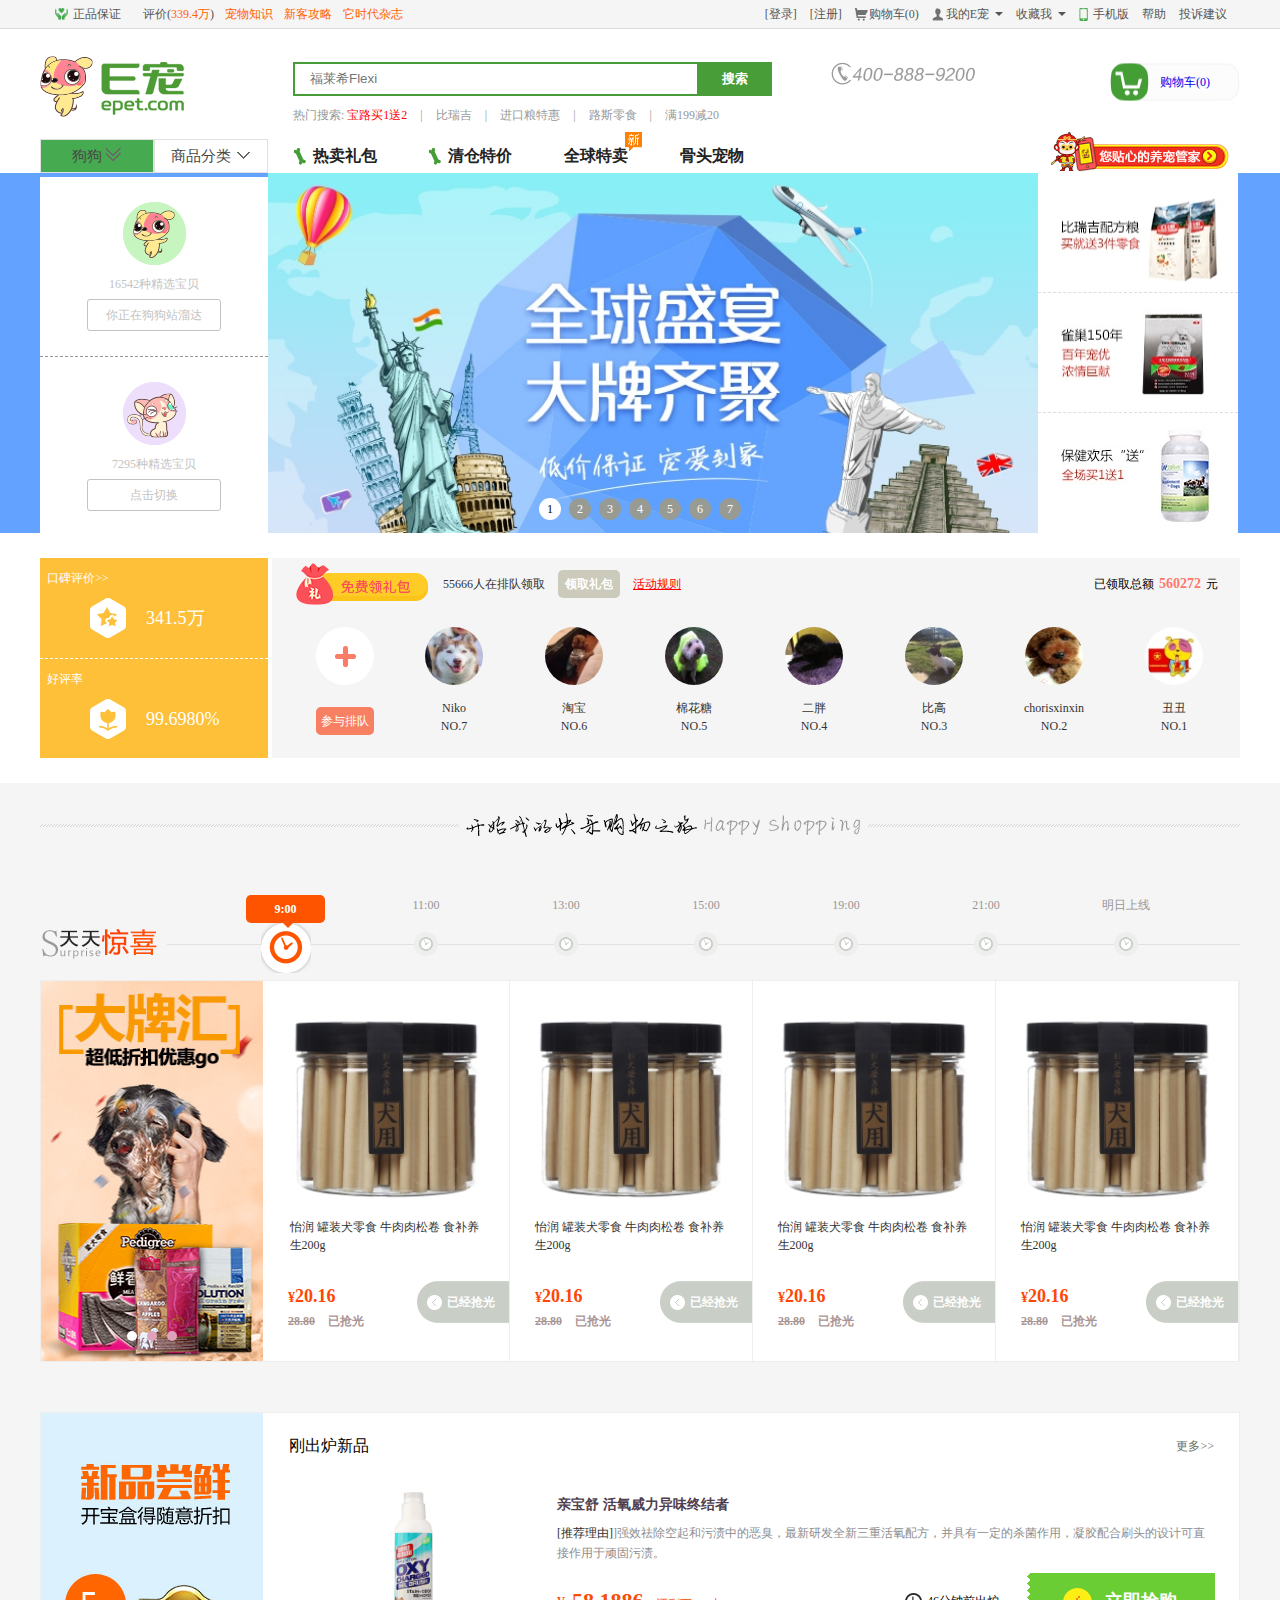
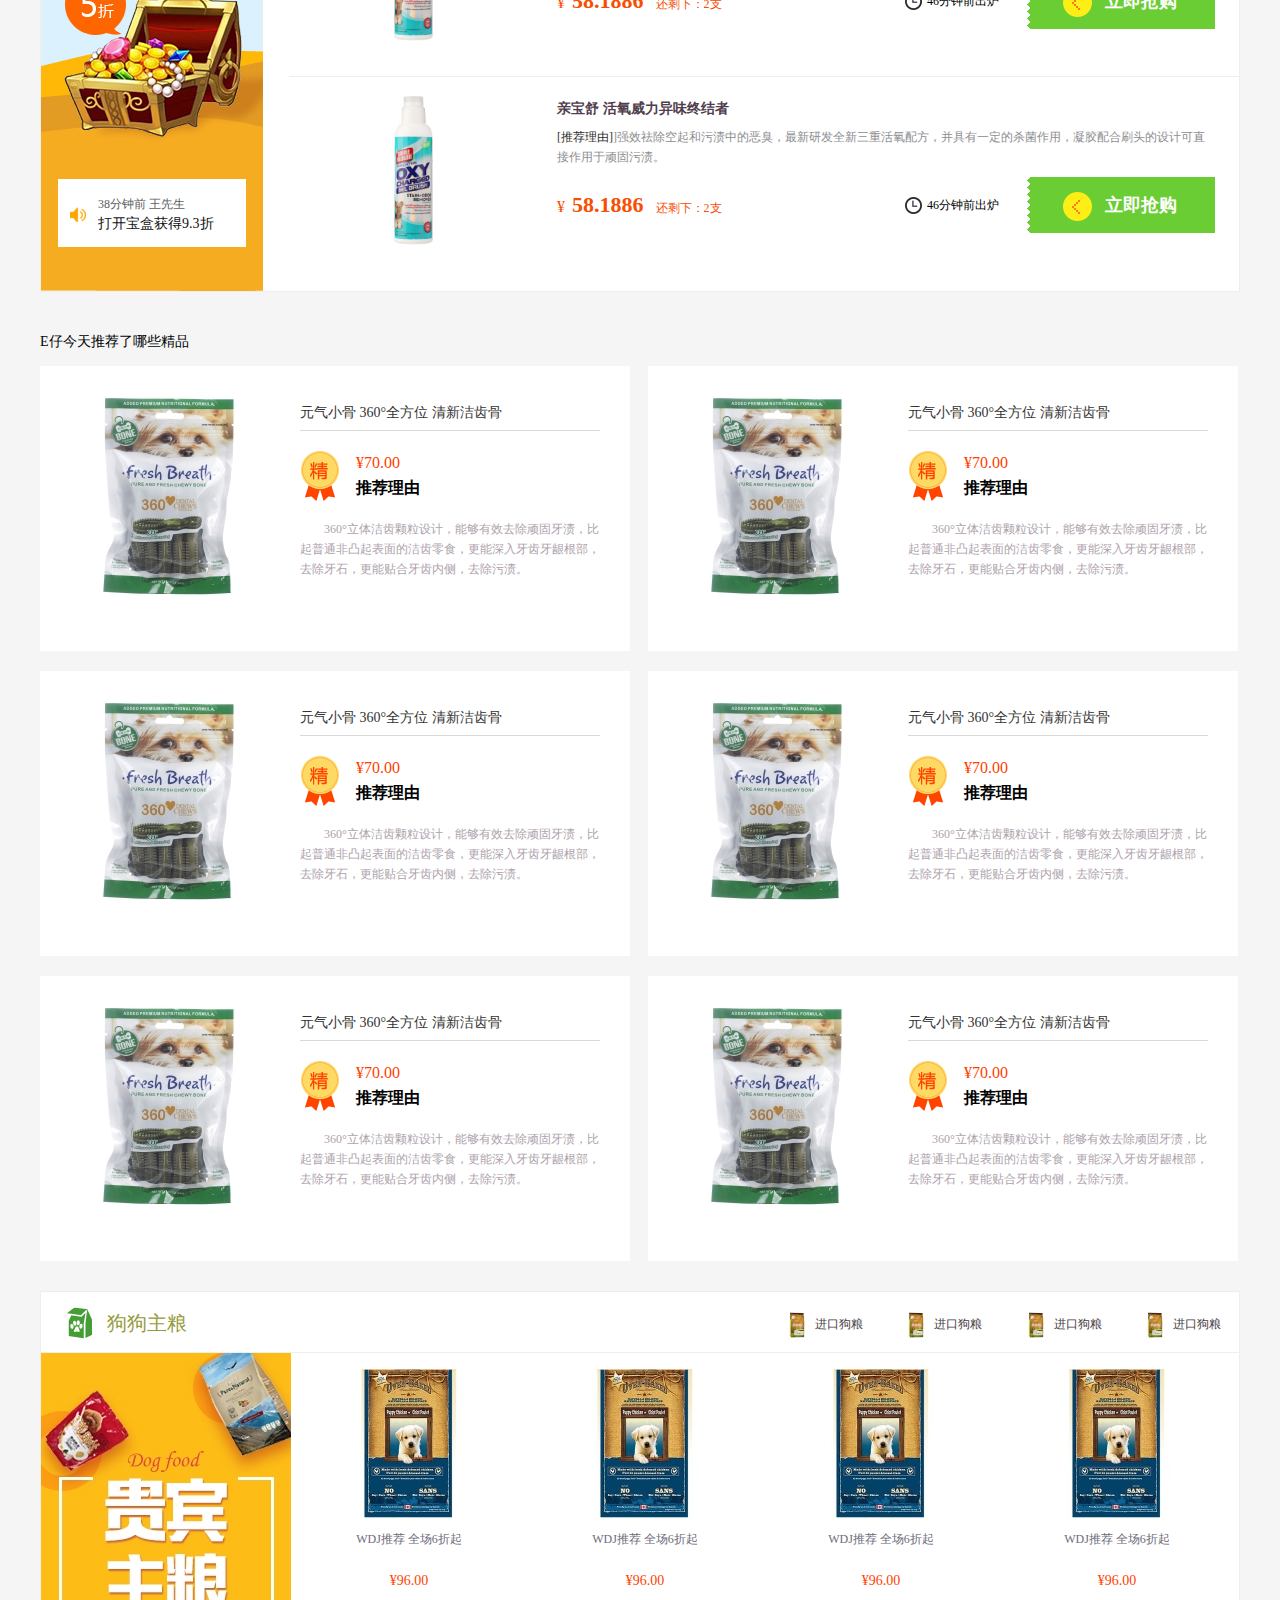
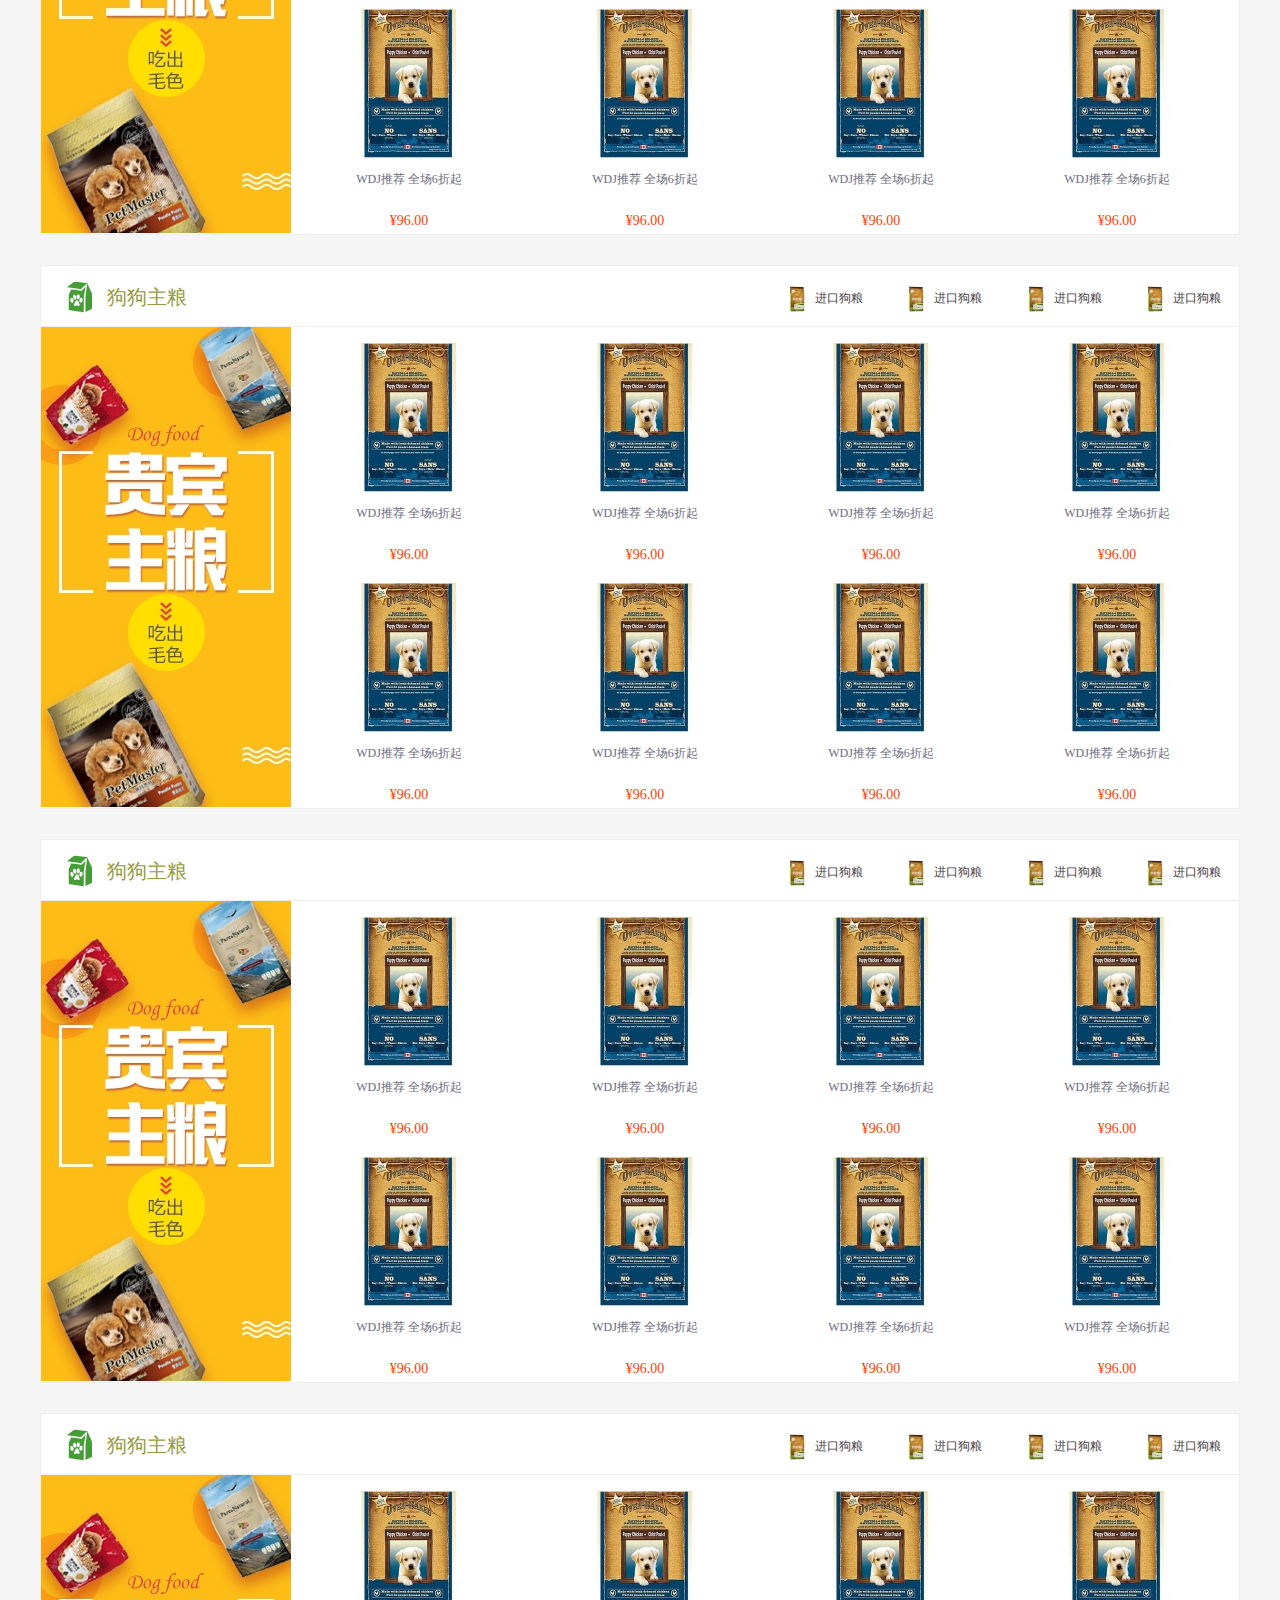
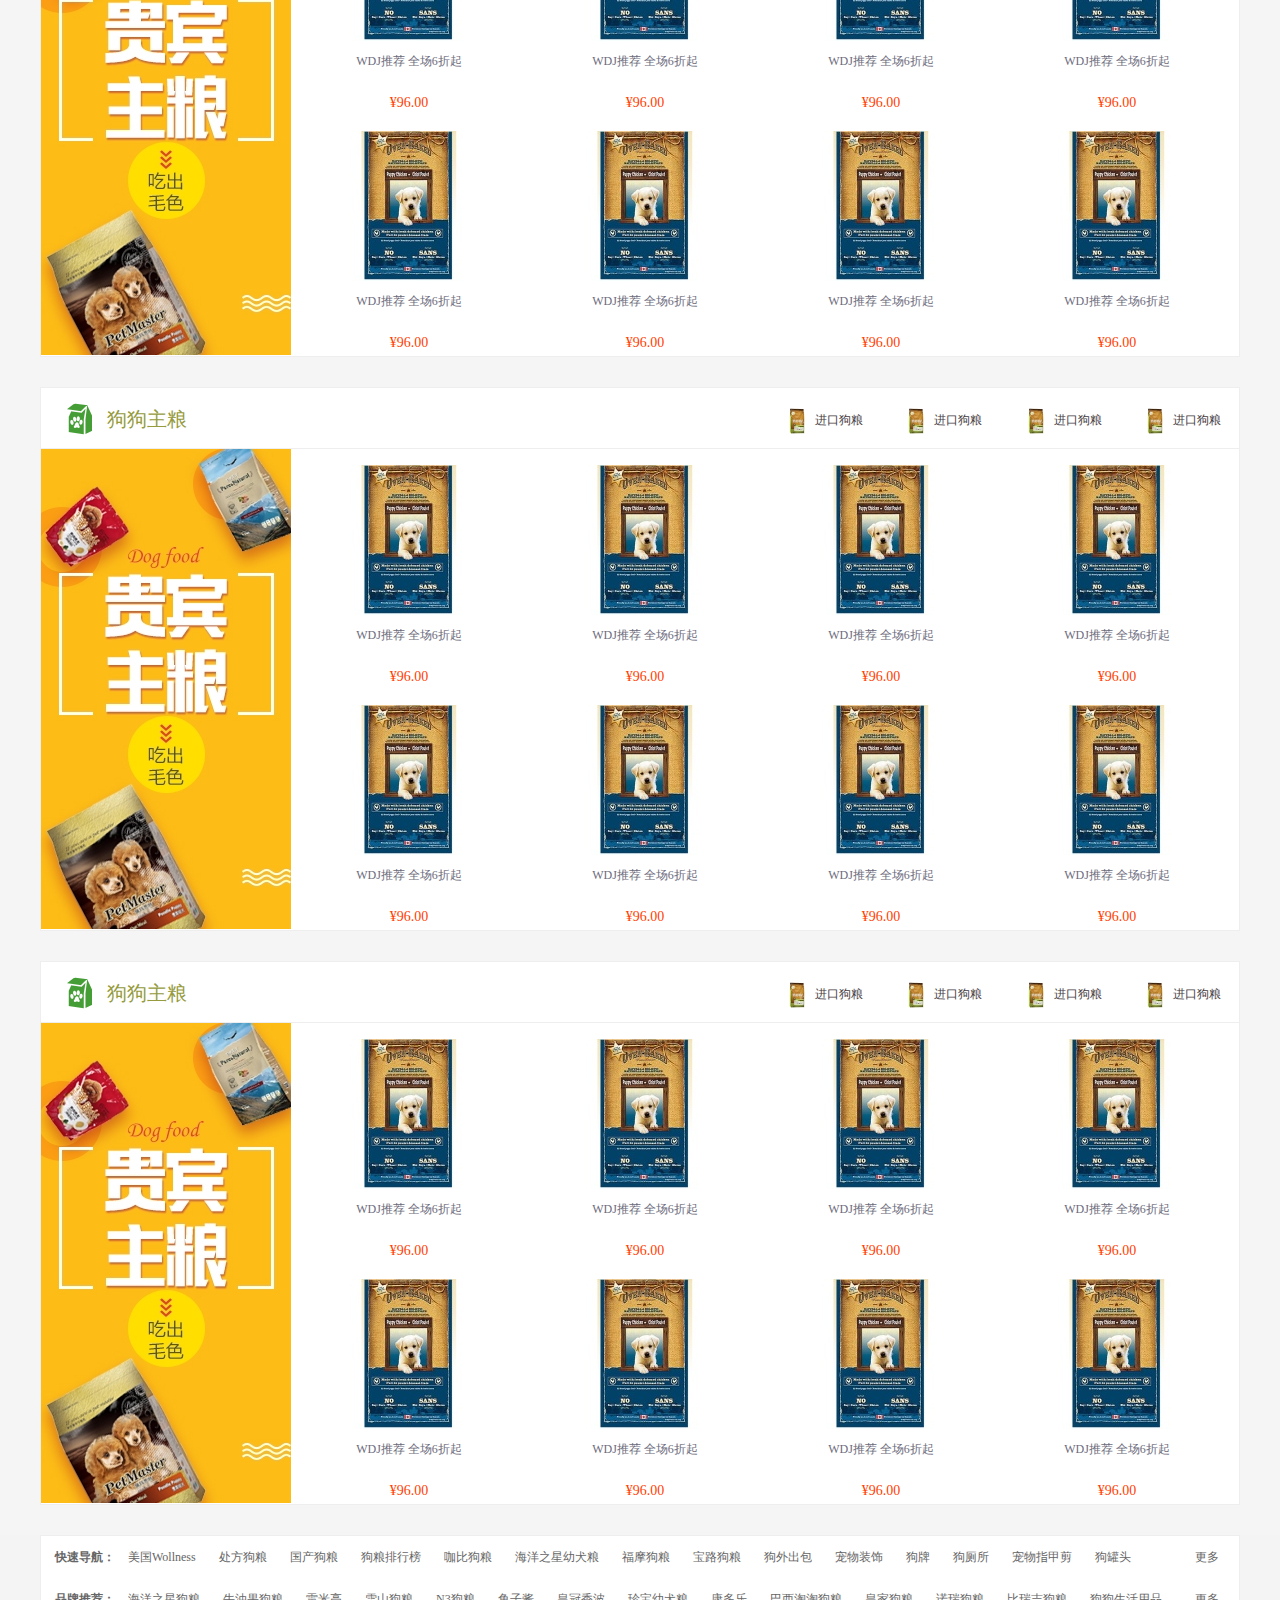
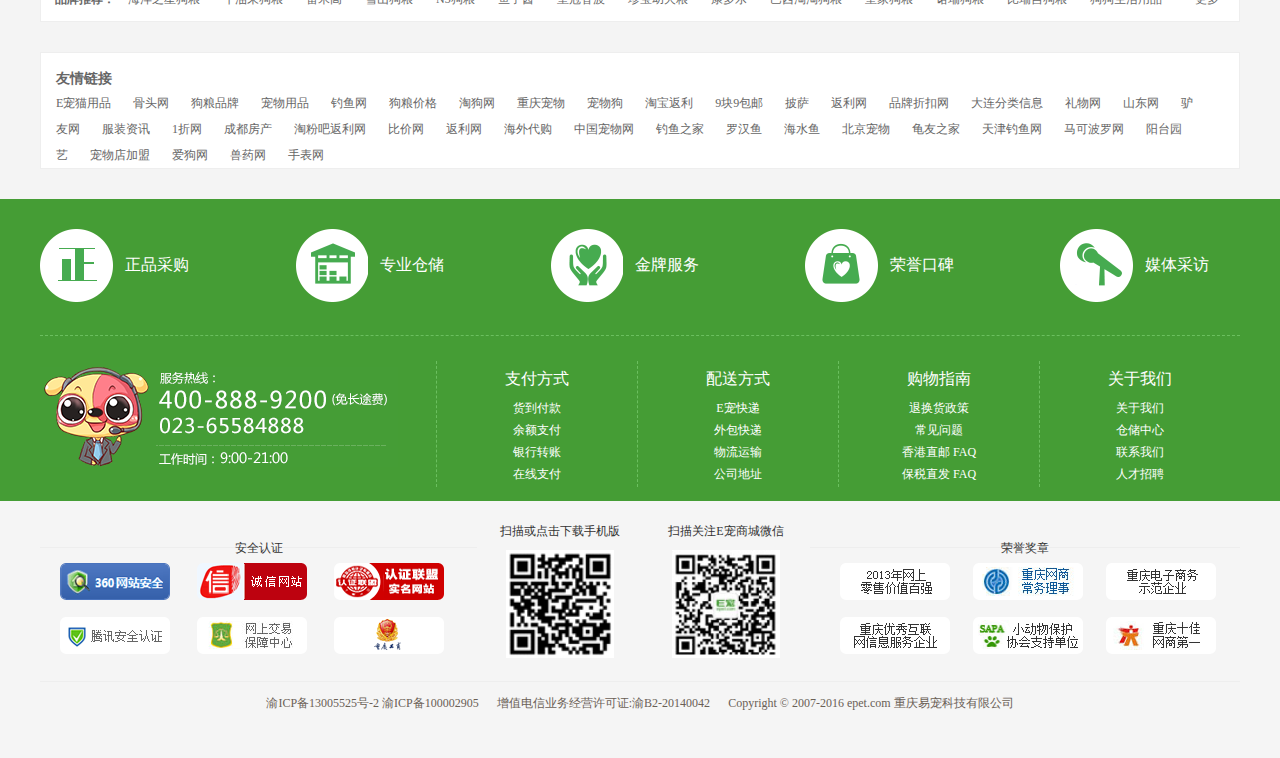
<file: src/index.html>
<!DOCTYPE html>
<html>
	<head>
		<meta charset="UTF-8">
		<title></title>
		<link rel="stylesheet" href="css/index.css" />
	</head>
	<body>
	<!--====================================页面头部===============================-->
		<div class="header">
			<div class="header-topwrap">
				<div class="header-top">
					<div class="top-msg left">
						<p class="top-p1"><a href="#">正品保证</a></p>
						<p><span>评价(</span><a href="#">339.4万</a><span>)</span></p>
						<p><a href="#">宠物知识</a></p>
						<p><a href="#">新客攻略</a></p>
						<p><a href="#">它时代杂志</a></p>
					</div>
					<ul class="top-nav right">
						<li><a href="#">[登录]</a></li>
						<li><a href="#">[注册]</a></li>
						<li>
							<i class="top-icon2"></i>
							<a href="#">购物车(<span>0</span>)</a>
						</li>
						<li class="my-epet">
							<i class="top-icon3"></i>
							<a href="#">我的E宠</a>
							<ul>
								<li><a href="#">我的订单</a></li>
								<li><a href="#">充值得优惠</a></li>
								<li><a href="#">兑换现金券</a></li>
								<li><a href="#">推荐得惊喜</a></li>
							</ul>
						</li>
						<li class="collectMe">
							<a href="#">收藏我</a>
							<ul>
								<span>加入收藏夹</span>
								<span>保存到桌面</span>
							</ul>
						</li>
						<li>
							<i class="top-icon4"></i>
							<a href="#">手机版</a>
						</li>
						<li><a href="#">帮助</a></li>
						<li class="top-lastLi"><a href="#">投诉建议</a></li>
					</ul>
					<div class="clear"></div>
				</div>
			</div>
			<div class="header-search">
				<div class="header-logo left"></div>
				<div class="search-form left">
					<form>
						<input type="text" placeholder="福莱希Flexi"/>
						<button>搜索</button>
					</form>
					<p>
						<label>热门搜索:</label>
						<a class="search-a1" href="#">宝路买1送2</a>
						<span>|</span>
						<a href="#">比瑞吉</a>
						<span>|</span>
						<a href="#">进口粮特惠</a>
						<span>|</span>
						<a href="#">路斯零食</a>
						<span>|</span>
						<a href="#">满199减20</a>
					</p>
				</div>
				<div class="header-phone left"></div>
				<div class="header-shopcar right">
					<a href="#">购物车(<span>0</span>)</a>
				</div>
			</div>
			<div class="header-nav">
				<div class="sidebar-left left">
					<div class="sidebar-left1 left">
						<h3>
							<span>狗狗</span>
							<b></b>
						</h3>
						<ul class="sidebar-main">
							<li class="dog-page">
								<a class="choose-dog" href="#"></a>
								<p>16542种精选宝贝</p>
								<a class="page-tab" href="#">你正在狗狗站溜达</a>
							</li>
							<li class="cat-page">
								<a class="choose-cat" href="#"></a>
								<p>7295种精选宝贝</p>
								<a class="page-tab" href="#">点击切换</a>
							</li>
						</ul>
					</div>
					<div class="sidebar-left2 left">
						<h3>
							<span>商品分类</span>
							<b></b>
						</h3>
						<ul class="first-nav">
							<li class="first-list">
								<div class="menu-one menu1">
									<p>
										<strong></strong>
										<a href="#">主粮<span>1787</span></a>
										<a href="#">零食<span>2502</span></a>
										<i></i>
									</p>
									<b class="cover-border"></b>
								</div>
								<div class="menu-second">
									<div class="second-list left">
										<h4>
											<img class="second-tit-pic" src="img/secbar_icon1.jpg" alt="" />
											<a href="#">狗狗主粮</a>
											<i></i>
											<a class="dongtu" href="#"><img src="img/secbar1.gif" alt="" /></a>
										</h4>
										<p>
											<a class="con-head" href="#">进口狗粮</a>
											<img class="second-con-pic" src="img/secbar_icon2.jpg" alt="" />
											<a href="#">全犬粮</a>
											<a href="#">幼犬粮</a>
											<a href="#">成犬粮</a>
											<a href="#">老犬粮</a>
											<a href="#">耐吉斯</a>
											<a href="#">雪山</a>
										</p>
										<p>
											<a class="con-head" href="#">进口狗粮</a>
											<img class="second-con-pic" src="img/secbar_icon2.jpg" alt="" />
											<a href="#">全犬粮</a>
											<a href="#">幼犬粮</a>
											<a href="#">成犬粮</a>
											<a href="#">老犬粮</a>
											<a href="#">耐吉斯</a>
											<a href="#">雪山</a>
										</p>
										<p>
											<a class="con-head" href="#">进口狗粮</a>
											<img class="second-con-pic" src="img/secbar_icon2.jpg" alt="" />
											<a href="#">全犬粮</a>
											<a href="#">幼犬粮</a>
											<a href="#">成犬粮</a>
											<a href="#">老犬粮</a>
											<a href="#">耐吉斯</a>
											<a href="#">雪山</a>
										</p>
										<p>
											<a class="con-head" href="#">进口狗粮</a>
											<img class="second-con-pic" src="img/secbar_icon2.jpg" alt="" />
											<a href="#">全犬粮</a>
											<a href="#">幼犬粮</a>
											<a href="#">成犬粮</a>
											<a href="#">老犬粮</a>
											<a href="#">耐吉斯</a>
											<a href="#">雪山</a>
										</p>
										<h4>
											<img class="second-tit-pic" src="img/secbar_icon1.jpg" alt="" />
											<a href="#">狗狗主粮</a>
											<i></i>
											<a class="dongtu" href="#"><img src="img/secbar1.gif" alt="" /></a>
										</h4>
										<p>
											<a class="con-head" href="#">进口狗粮</a>
											<img class="second-con-pic" src="img/secbar_icon2.jpg" alt="" />
											<a href="#">全犬粮</a>
											<a href="#">幼犬粮</a>
											<a href="#">成犬粮</a>
											<a href="#">老犬粮</a>
											<a href="#">耐吉斯</a>
											<a href="#">雪山</a>
										</p>
										<p>
											<a class="con-head" href="#">进口狗粮</a>
											<img class="second-con-pic" src="img/secbar_icon2.jpg" alt="" />
											<a href="#">全犬粮</a>
											<a href="#">幼犬粮</a>
											<a href="#">成犬粮</a>
											<a href="#">老犬粮</a>
											<a href="#">耐吉斯</a>
											<a href="#">雪山</a>
										</p>
										<p>
											<a class="con-head" href="#">进口狗粮</a>
											<img class="second-con-pic" src="img/secbar_icon2.jpg" alt="" />
											<a href="#">全犬粮</a>
											<a href="#">幼犬粮</a>
											<a href="#">成犬粮</a>
											<a href="#">老犬粮</a>
											<a href="#">耐吉斯</a>
											<a href="#">雪山</a>
										</p>
										<p>
											<a class="con-head" href="#">进口狗粮</a>
											<img class="second-con-pic" src="img/secbar_icon2.jpg" alt="" />
											<a href="#">全犬粮</a>
											<a href="#">幼犬粮</a>
											<a href="#">成犬粮</a>
											<a href="#">老犬粮</a>
											<a href="#">耐吉斯</a>
											<a href="#">雪山</a>
										</p>
									</div>
									<div class="hot-safe right">
										<div class="hot-msg">
											<div>
												<h4>热卖推荐</h4>
												<p class="color-diff"><a href="#">GO!牛油果等大牌产品超低折扣！</a></p>
												<p><a href="#">WDJ推荐 6折起购！</a></p>
												<p><a href="#">皇家专场！畅销全球</a></p>
												<p><a href="#">玫斯去泪痕全犬粮，买1送10</a></p>
												<p><a href="#">美毛益智 优卡礼包6折起</a></p>
											</div>
											<img src="img/hot1.jpg" alt="" />
										</div>
										<div class="hot-msg">
											<div>
												<h4>热卖推荐</h4>
												<p class="color-diff"><a href="#">GO!牛油果等大牌产品超低折扣！</a></p>
												<p><a href="#">WDJ推荐 6折起购！</a></p>
												<p><a href="#">皇家专场！畅销全球</a></p>
												<p><a href="#">玫斯去泪痕全犬粮，买1送10</a></p>
												<p><a href="#">美毛益智 优卡礼包6折起</a></p>
											</div>
											<img src="img/hot1.jpg" alt="" />
										</div>
									</div>
									<div class="clear"></div>
								</div>
							</li>
							<li class="first-list">
								<div class="menu-one menu2">
									<p>
										<strong></strong>
										<a href="#">日用<span>5164</span></a>
										<a href="#">玩具<span>2927</span></a>
										<i></i>
									</p>
									<b class="cover-border"></b>
								</div>
								
								<div class="menu-second">
									<div class="second-list left">
										<h4>
											<img class="second-tit-pic" src="img/secbar_icon1.jpg" alt="" />
											<a href="#">狗狗主粮</a>
											<i></i>
											<a class="dongtu" href="#"><img src="img/secbar1.gif" alt="" /></a>
										</h4>
										<p>
											<a class="con-head" href="#">进口狗粮</a>
											<img class="second-con-pic" src="img/secbar_icon2.jpg" alt="" />
											<a href="#">全犬粮</a>
											<a href="#">幼犬粮</a>
											<a href="#">成犬粮</a>
											<a href="#">老犬粮</a>
											<a href="#">耐吉斯</a>
											<a href="#">雪山</a>
										</p>
										<p>
											<a class="con-head" href="#">进口狗粮</a>
											<img class="second-con-pic" src="img/secbar_icon2.jpg" alt="" />
											<a href="#">全犬粮</a>
											<a href="#">幼犬粮</a>
											<a href="#">成犬粮</a>
											<a href="#">老犬粮</a>
											<a href="#">耐吉斯</a>
											<a href="#">雪山</a>
										</p>
										<p>
											<a class="con-head" href="#">进口狗粮</a>
											<img class="second-con-pic" src="img/secbar_icon2.jpg" alt="" />
											<a href="#">全犬粮</a>
											<a href="#">幼犬粮</a>
											<a href="#">成犬粮</a>
											<a href="#">老犬粮</a>
											<a href="#">耐吉斯</a>
											<a href="#">雪山</a>
										</p>
										<p>
											<a class="con-head" href="#">进口狗粮</a>
											<img class="second-con-pic" src="img/secbar_icon2.jpg" alt="" />
											<a href="#">全犬粮</a>
											<a href="#">幼犬粮</a>
											<a href="#">成犬粮</a>
											<a href="#">老犬粮</a>
											<a href="#">耐吉斯</a>
											<a href="#">雪山</a>
										</p>
										<h4>
											<img class="second-tit-pic" src="img/secbar_icon1.jpg" alt="" />
											<a href="#">狗狗主粮</a>
											<i></i>
											<a class="dongtu" href="#"><img src="img/secbar1.gif" alt="" /></a>
										</h4>
										<p>
											<a class="con-head" href="#">进口狗粮</a>
											<img class="second-con-pic" src="img/secbar_icon2.jpg" alt="" />
											<a href="#">全犬粮</a>
											<a href="#">幼犬粮</a>
											<a href="#">成犬粮</a>
											<a href="#">老犬粮</a>
											<a href="#">耐吉斯</a>
											<a href="#">雪山</a>
										</p>
										<p>
											<a class="con-head" href="#">进口狗粮</a>
											<img class="second-con-pic" src="img/secbar_icon2.jpg" alt="" />
											<a href="#">全犬粮</a>
											<a href="#">幼犬粮</a>
											<a href="#">成犬粮</a>
											<a href="#">老犬粮</a>
											<a href="#">耐吉斯</a>
											<a href="#">雪山</a>
										</p>
										<p>
											<a class="con-head" href="#">进口狗粮</a>
											<img class="second-con-pic" src="img/secbar_icon2.jpg" alt="" />
											<a href="#">全犬粮</a>
											<a href="#">幼犬粮</a>
											<a href="#">成犬粮</a>
											<a href="#">老犬粮</a>
											<a href="#">耐吉斯</a>
											<a href="#">雪山</a>
										</p>
										<p>
											<a class="con-head" href="#">进口狗粮</a>
											<img class="second-con-pic" src="img/secbar_icon2.jpg" alt="" />
											<a href="#">全犬粮</a>
											<a href="#">幼犬粮</a>
											<a href="#">成犬粮</a>
											<a href="#">老犬粮</a>
											<a href="#">耐吉斯</a>
											<a href="#">雪山</a>
										</p>
										<p>
											<a class="con-head" href="#">进口狗粮</a>
											<img class="second-con-pic" src="img/secbar_icon2.jpg" alt="" />
											<a href="#">全犬粮</a>
											<a href="#">幼犬粮</a>
											<a href="#">成犬粮</a>
											<a href="#">老犬粮</a>
											<a href="#">耐吉斯</a>
											<a href="#">雪山</a>
										</p>
										<p>
											<a class="con-head" href="#">进口狗粮</a>
											<img class="second-con-pic" src="img/secbar_icon2.jpg" alt="" />
											<a href="#">全犬粮</a>
											<a href="#">幼犬粮</a>
											<a href="#">成犬粮</a>
											<a href="#">老犬粮</a>
											<a href="#">耐吉斯</a>
											<a href="#">雪山</a>
										</p>
									</div>
									<div class="hot-safe right">
										<div class="hot-msg">
											<div>
												<h4>热卖推荐</h4>
												<p class="color-diff"><a href="#">GO!牛油果等大牌产品超低折扣！</a></p>
												<p><a href="#">WDJ推荐 6折起购！</a></p>
												<p><a href="#">皇家专场！畅销全球</a></p>
												<p><a href="#">玫斯去泪痕全犬粮，买1送10</a></p>
												<p><a href="#">美毛益智 优卡礼包6折起</a></p>
											</div>
											<img src="img/hot1.jpg" alt="" />
										</div>
										<div class="hot-msg">
											<div>
												<h4>热卖推荐</h4>
												<p class="color-diff"><a href="#">GO!牛油果等大牌产品超低折扣！</a></p>
												<p><a href="#">WDJ推荐 6折起购！</a></p>
												<p><a href="#">皇家专场！畅销全球</a></p>
												<p><a href="#">玫斯去泪痕全犬粮，买1送10</a></p>
												<p><a href="#">美毛益智 优卡礼包6折起</a></p>
											</div>
											<img src="img/hot1.jpg" alt="" />
										</div>
									</div>
									<div class="clear"></div>
								</div>
							</li>
							<li class="first-list">
								<div class="menu-one menu3">
									<p>
										<strong></strong>
										<a href="#">保健<span>1774</span></a>
										<a href="#">医疗<span>1784</span></a>
										<i></i>
									</p>
									<b class="cover-border"></b>
								</div>
								<div class="menu-second">
									<div class="second-list left">
										<h4>
											<img class="second-tit-pic" src="img/secbar_icon1.jpg" alt="" />
											<a href="#">狗狗主粮</a>
											<i></i>
											<a class="dongtu" href="#"><img src="img/secbar1.gif" alt="" /></a>
										</h4>
										<p>
											<a class="con-head" href="#">进口狗粮</a>
											<img class="second-con-pic" src="img/secbar_icon2.jpg" alt="" />
											<a href="#">全犬粮</a>
											<a href="#">幼犬粮</a>
											<a href="#">成犬粮</a>
											<a href="#">老犬粮</a>
											<a href="#">耐吉斯</a>
											<a href="#">雪山</a>
										</p>
										<p>
											<a class="con-head" href="#">进口狗粮</a>
											<img class="second-con-pic" src="img/secbar_icon2.jpg" alt="" />
											<a href="#">全犬粮</a>
											<a href="#">幼犬粮</a>
											<a href="#">成犬粮</a>
											<a href="#">老犬粮</a>
											<a href="#">耐吉斯</a>
											<a href="#">雪山</a>
										</p>
										<p>
											<a class="con-head" href="#">进口狗粮</a>
											<img class="second-con-pic" src="img/secbar_icon2.jpg" alt="" />
											<a href="#">全犬粮</a>
											<a href="#">幼犬粮</a>
											<a href="#">成犬粮</a>
											<a href="#">老犬粮</a>
											<a href="#">耐吉斯</a>
											<a href="#">雪山</a>
										</p>
										<h4>
											<img class="second-tit-pic" src="img/secbar_icon1.jpg" alt="" />
											<a href="#">狗狗主粮</a>
											<i></i>
											<a class="dongtu" href="#"><img src="img/secbar1.gif" alt="" /></a>
										</h4>
										<p>
											<a class="con-head" href="#">进口狗粮</a>
											<img class="second-con-pic" src="img/secbar_icon2.jpg" alt="" />
											<a href="#">全犬粮</a>
											<a href="#">幼犬粮</a>
											<a href="#">成犬粮</a>
											<a href="#">老犬粮</a>
											<a href="#">耐吉斯</a>
											<a href="#">雪山</a>
										</p>
										<p>
											<a class="con-head" href="#">进口狗粮</a>
											<img class="second-con-pic" src="img/secbar_icon2.jpg" alt="" />
											<a href="#">全犬粮</a>
											<a href="#">幼犬粮</a>
											<a href="#">成犬粮</a>
											<a href="#">老犬粮</a>
											<a href="#">耐吉斯</a>
											<a href="#">雪山</a>
										</p>
										<p>
											<a class="con-head" href="#">进口狗粮</a>
											<img class="second-con-pic" src="img/secbar_icon2.jpg" alt="" />
											<a href="#">全犬粮</a>
											<a href="#">幼犬粮</a>
											<a href="#">成犬粮</a>
											<a href="#">老犬粮</a>
											<a href="#">耐吉斯</a>
											<a href="#">雪山</a>
										</p>
										<p>
											<a class="con-head" href="#">进口狗粮</a>
											<img class="second-con-pic" src="img/secbar_icon2.jpg" alt="" />
											<a href="#">全犬粮</a>
											<a href="#">幼犬粮</a>
											<a href="#">成犬粮</a>
											<a href="#">老犬粮</a>
											<a href="#">耐吉斯</a>
											<a href="#">雪山</a>
										</p>
									</div>
									<div class="hot-safe right">
										<div class="hot-msg">
											<div>
												<h4>热卖推荐</h4>
												<p class="color-diff"><a href="#">GO!牛油果等大牌产品超低折扣！</a></p>
												<p><a href="#">WDJ推荐 6折起购！</a></p>
												<p><a href="#">皇家专场！畅销全球</a></p>
												<p><a href="#">玫斯去泪痕全犬粮，买1送10</a></p>
												<p><a href="#">美毛益智 优卡礼包6折起</a></p>
											</div>
											<img src="img/hot1.jpg" alt="" />
										</div>
										<div class="hot-msg">
											<div>
												<h4>热卖推荐</h4>
												<p class="color-diff"><a href="#">GO!牛油果等大牌产品超低折扣！</a></p>
												<p><a href="#">WDJ推荐 6折起购！</a></p>
												<p><a href="#">皇家专场！畅销全球</a></p>
												<p><a href="#">玫斯去泪痕全犬粮，买1送10</a></p>
												<p><a href="#">美毛益智 优卡礼包6折起</a></p>
											</div>
											<img src="img/hot1.jpg" alt="" />
										</div>
									</div>
									<div class="clear"></div>
								</div>
							</li>
							<li class="first-list">
								<div class="menu-one menu4">
									<p>
										<strong></strong>
										<a href="#">服饰<span>9557</span></a>
										<a href="#">牵引<span>3105</span></a>
										<i></i>
									</p>
									<b class="cover-border"></b>
								</div>
								<div class="menu-second">
									<div class="second-list left">
										<h4>
											<img class="second-tit-pic" src="img/secbar_icon1.jpg" alt="" />
											<a href="#">狗狗主粮</a>
											<i></i>
											<a class="dongtu" href="#"><img src="img/secbar1.gif" alt="" /></a>
										</h4>
										<p>
											<a class="con-head" href="#">进口狗粮</a>
											<img class="second-con-pic" src="img/secbar_icon2.jpg" alt="" />
											<a href="#">全犬粮</a>
											<a href="#">幼犬粮</a>
											<a href="#">成犬粮</a>
											<a href="#">老犬粮</a>
											<a href="#">耐吉斯</a>
											<a href="#">雪山</a>
										</p>
										<p>
											<a class="con-head" href="#">进口狗粮</a>
											<img class="second-con-pic" src="img/secbar_icon2.jpg" alt="" />
											<a href="#">全犬粮</a>
											<a href="#">幼犬粮</a>
											<a href="#">成犬粮</a>
											<a href="#">老犬粮</a>
											<a href="#">耐吉斯</a>
											<a href="#">雪山</a>
										</p>
										<p>
											<a class="con-head" href="#">进口狗粮</a>
											<img class="second-con-pic" src="img/secbar_icon2.jpg" alt="" />
											<a href="#">全犬粮</a>
											<a href="#">幼犬粮</a>
											<a href="#">成犬粮</a>
											<a href="#">老犬粮</a>
											<a href="#">耐吉斯</a>
											<a href="#">雪山</a>
										</p>
										<p>
											<a class="con-head" href="#">进口狗粮</a>
											<img class="second-con-pic" src="img/secbar_icon2.jpg" alt="" />
											<a href="#">全犬粮</a>
											<a href="#">幼犬粮</a>
											<a href="#">成犬粮</a>
											<a href="#">老犬粮</a>
											<a href="#">耐吉斯</a>
											<a href="#">雪山</a>
										</p>
										<h4>
											<img class="second-tit-pic" src="img/secbar_icon1.jpg" alt="" />
											<a href="#">狗狗主粮</a>
											<i></i>
											<a class="dongtu" href="#"><img src="img/secbar1.gif" alt="" /></a>
										</h4>
										<p>
											<a class="con-head" href="#">进口狗粮</a>
											<img class="second-con-pic" src="img/secbar_icon2.jpg" alt="" />
											<a href="#">全犬粮</a>
											<a href="#">幼犬粮</a>
											<a href="#">成犬粮</a>
											<a href="#">老犬粮</a>
											<a href="#">耐吉斯</a>
											<a href="#">雪山</a>
										</p>
										<p>
											<a class="con-head" href="#">进口狗粮</a>
											<img class="second-con-pic" src="img/secbar_icon2.jpg" alt="" />
											<a href="#">全犬粮</a>
											<a href="#">幼犬粮</a>
											<a href="#">成犬粮</a>
											<a href="#">老犬粮</a>
											<a href="#">耐吉斯</a>
											<a href="#">雪山</a>
										</p>
										<p>
											<a class="con-head" href="#">进口狗粮</a>
											<img class="second-con-pic" src="img/secbar_icon2.jpg" alt="" />
											<a href="#">全犬粮</a>
											<a href="#">幼犬粮</a>
											<a href="#">成犬粮</a>
											<a href="#">老犬粮</a>
											<a href="#">耐吉斯</a>
											<a href="#">雪山</a>
										</p>
										<p>
											<a class="con-head" href="#">进口狗粮</a>
											<img class="second-con-pic" src="img/secbar_icon2.jpg" alt="" />
											<a href="#">全犬粮</a>
											<a href="#">幼犬粮</a>
											<a href="#">成犬粮</a>
											<a href="#">老犬粮</a>
											<a href="#">耐吉斯</a>
											<a href="#">雪山</a>
										</p>
										<p>
											<a class="con-head" href="#">进口狗粮</a>
											<img class="second-con-pic" src="img/secbar_icon2.jpg" alt="" />
											<a href="#">全犬粮</a>
											<a href="#">幼犬粮</a>
											<a href="#">成犬粮</a>
											<a href="#">老犬粮</a>
											<a href="#">耐吉斯</a>
											<a href="#">雪山</a>
										</p>
										<p>
											<a class="con-head" href="#">进口狗粮</a>
											<img class="second-con-pic" src="img/secbar_icon2.jpg" alt="" />
											<a href="#">全犬粮</a>
											<a href="#">幼犬粮</a>
											<a href="#">成犬粮</a>
											<a href="#">老犬粮</a>
											<a href="#">耐吉斯</a>
											<a href="#">雪山</a>
										</p>
										<p>
											<a class="con-head" href="#">进口狗粮</a>
											<img class="second-con-pic" src="img/secbar_icon2.jpg" alt="" />
											<a href="#">全犬粮</a>
											<a href="#">幼犬粮</a>
											<a href="#">成犬粮</a>
											<a href="#">老犬粮</a>
											<a href="#">耐吉斯</a>
											<a href="#">雪山</a>
										</p>
									</div>
									<div class="hot-safe right">
										<div class="hot-msg">
											<div>
												<h4>热卖推荐</h4>
												<p class="color-diff"><a href="#">GO!牛油果等大牌产品超低折扣！</a></p>
												<p><a href="#">WDJ推荐 6折起购！</a></p>
												<p><a href="#">皇家专场！畅销全球</a></p>
												<p><a href="#">玫斯去泪痕全犬粮，买1送10</a></p>
												<p><a href="#">美毛益智 优卡礼包6折起</a></p>
											</div>
											<img src="img/hot1.jpg" alt="" />
										</div>
										<div class="hot-msg">
											<div>
												<h4>热卖推荐</h4>
												<p class="color-diff"><a href="#">GO!牛油果等大牌产品超低折扣！</a></p>
												<p><a href="#">WDJ推荐 6折起购！</a></p>
												<p><a href="#">皇家专场！畅销全球</a></p>
												<p><a href="#">玫斯去泪痕全犬粮，买1送10</a></p>
												<p><a href="#">美毛益智 优卡礼包6折起</a></p>
											</div>
											<img src="img/hot1.jpg" alt="" />
										</div>
									</div>
									<div class="clear"></div>
								</div>
							</li>
							<li class="first-list">
								<div class="menu-one menu5">
									<p>
										<strong></strong>
										<a href="#">美容<span>1183</span></a>
										<a href="#">香波<span>1719</span></a>
										<i></i>
									</p>
									<b class="cover-border"></b>
								</div>
								<div class="menu-second">
									<div class="second-list left">
										<h4>
											<img class="second-tit-pic" src="img/secbar_icon1.jpg" alt="" />
											<a href="#">狗狗主粮</a>
											<i></i>
											<a class="dongtu" href="#"><img src="img/secbar1.gif" alt="" /></a>
										</h4>
										<p>
											<a class="con-head" href="#">进口狗粮</a>
											<img class="second-con-pic" src="img/secbar_icon2.jpg" alt="" />
											<a href="#">全犬粮</a>
											<a href="#">幼犬粮</a>
											<a href="#">成犬粮</a>
											<a href="#">老犬粮</a>
											<a href="#">耐吉斯</a>
											<a href="#">雪山</a>
										</p>
										<p>
											<a class="con-head" href="#">进口狗粮</a>
											<img class="second-con-pic" src="img/secbar_icon2.jpg" alt="" />
											<a href="#">全犬粮</a>
											<a href="#">幼犬粮</a>
											<a href="#">成犬粮</a>
											<a href="#">老犬粮</a>
											<a href="#">耐吉斯</a>
											<a href="#">雪山</a>
										</p>
										<h4>
											<img class="second-tit-pic" src="img/secbar_icon1.jpg" alt="" />
											<a href="#">狗狗主粮</a>
											<i></i>
											<a class="dongtu" href="#"><img src="img/secbar1.gif" alt="" /></a>
										</h4>
										<p>
											<a class="con-head" href="#">进口狗粮</a>
											<img class="second-con-pic" src="img/secbar_icon2.jpg" alt="" />
											<a href="#">全犬粮</a>
											<a href="#">幼犬粮</a>
											<a href="#">成犬粮</a>
											<a href="#">老犬粮</a>
											<a href="#">耐吉斯</a>
											<a href="#">雪山</a>
										</p>
										<p>
											<a class="con-head" href="#">进口狗粮</a>
											<img class="second-con-pic" src="img/secbar_icon2.jpg" alt="" />
											<a href="#">全犬粮</a>
											<a href="#">幼犬粮</a>
											<a href="#">成犬粮</a>
											<a href="#">老犬粮</a>
											<a href="#">耐吉斯</a>
											<a href="#">雪山</a>
										</p>
										<p>
											<a class="con-head" href="#">进口狗粮</a>
											<img class="second-con-pic" src="img/secbar_icon2.jpg" alt="" />
											<a href="#">全犬粮</a>
											<a href="#">幼犬粮</a>
											<a href="#">成犬粮</a>
											<a href="#">老犬粮</a>
											<a href="#">耐吉斯</a>
											<a href="#">雪山</a>
										</p>
										<p>
											<a class="con-head" href="#">进口狗粮</a>
											<img class="second-con-pic" src="img/secbar_icon2.jpg" alt="" />
											<a href="#">全犬粮</a>
											<a href="#">幼犬粮</a>
											<a href="#">成犬粮</a>
											<a href="#">老犬粮</a>
											<a href="#">耐吉斯</a>
											<a href="#">雪山</a>
										</p>
									</div>
									<div class="hot-safe right">
										<div class="hot-msg">
											<div>
												<h4>热卖推荐</h4>
												<p class="color-diff"><a href="#">GO!牛油果等大牌产品超低折扣！</a></p>
												<p><a href="#">WDJ推荐 6折起购！</a></p>
												<p><a href="#">皇家专场！畅销全球</a></p>
												<p><a href="#">玫斯去泪痕全犬粮，买1送10</a></p>
												<p><a href="#">美毛益智 优卡礼包6折起</a></p>
											</div>
											<img src="img/hot1.jpg" alt="" />
										</div>
										<div class="hot-msg">
											<div>
												<h4>热卖推荐</h4>
												<p class="color-diff"><a href="#">GO!牛油果等大牌产品超低折扣！</a></p>
												<p><a href="#">WDJ推荐 6折起购！</a></p>
												<p><a href="#">皇家专场！畅销全球</a></p>
												<p><a href="#">玫斯去泪痕全犬粮，买1送10</a></p>
												<p><a href="#">美毛益智 优卡礼包6折起</a></p>
											</div>
											<img src="img/hot1.jpg" alt="" />
										</div>
									</div>
									<div class="clear"></div>
								</div>
							</li>
							<li class="first-list">
								<div class="menu-one menu6">
									<p>
										<strong></strong>
										<a href="#">书籍<span>153</span></a>
										<a href="#">杂志<span>153</span></a>
										<i></i>
									</p>
									<b class="cover-border"></b>
								</div>
								<div class="menu-second">
									<div class="second-list left">
										<h4>
											<img class="second-tit-pic" src="img/secbar_icon1.jpg" alt="" />
											<a href="#">狗狗主粮</a>
											<i></i>
											<a class="dongtu" href="#"><img src="img/secbar1.gif" alt="" /></a>
										</h4>
										<p>
											<a class="con-head" href="#">进口狗粮</a>
											<img class="second-con-pic" src="img/secbar_icon2.jpg" alt="" />
											<a href="#">全犬粮</a>
											<a href="#">幼犬粮</a>
											<a href="#">成犬粮</a>
											<a href="#">老犬粮</a>
											<a href="#">耐吉斯</a>
											<a href="#">雪山</a>
										</p>
										<p>
											<a class="con-head" href="#">进口狗粮</a>
											<img class="second-con-pic" src="img/secbar_icon2.jpg" alt="" />
											<a href="#">全犬粮</a>
											<a href="#">幼犬粮</a>
											<a href="#">成犬粮</a>
											<a href="#">老犬粮</a>
											<a href="#">耐吉斯</a>
											<a href="#">雪山</a>
										</p>
										<p>
											<a class="con-head" href="#">进口狗粮</a>
											<img class="second-con-pic" src="img/secbar_icon2.jpg" alt="" />
											<a href="#">全犬粮</a>
											<a href="#">幼犬粮</a>
											<a href="#">成犬粮</a>
											<a href="#">老犬粮</a>
											<a href="#">耐吉斯</a>
											<a href="#">雪山</a>
										</p>
										<h4>
											<img class="second-tit-pic" src="img/secbar_icon1.jpg" alt="" />
											<a href="#">狗狗主粮</a>
											<i></i>
											<a class="dongtu" href="#"><img src="img/secbar1.gif" alt="" /></a>
										</h4>
										<p>
											<a class="con-head" href="#">进口狗粮</a>
											<img class="second-con-pic" src="img/secbar_icon2.jpg" alt="" />
											<a href="#">全犬粮</a>
											<a href="#">幼犬粮</a>
											<a href="#">成犬粮</a>
											<a href="#">老犬粮</a>
											<a href="#">耐吉斯</a>
											<a href="#">雪山</a>
										</p>
										<p>
											<a class="con-head" href="#">进口狗粮</a>
											<img class="second-con-pic" src="img/secbar_icon2.jpg" alt="" />
											<a href="#">全犬粮</a>
											<a href="#">幼犬粮</a>
											<a href="#">成犬粮</a>
											<a href="#">老犬粮</a>
											<a href="#">耐吉斯</a>
											<a href="#">雪山</a>
										</p>
										<p>
											<a class="con-head" href="#">进口狗粮</a>
											<img class="second-con-pic" src="img/secbar_icon2.jpg" alt="" />
											<a href="#">全犬粮</a>
											<a href="#">幼犬粮</a>
											<a href="#">成犬粮</a>
											<a href="#">老犬粮</a>
											<a href="#">耐吉斯</a>
											<a href="#">雪山</a>
										</p>
										<p>
											<a class="con-head" href="#">进口狗粮</a>
											<img class="second-con-pic" src="img/secbar_icon2.jpg" alt="" />
											<a href="#">全犬粮</a>
											<a href="#">幼犬粮</a>
											<a href="#">成犬粮</a>
											<a href="#">老犬粮</a>
											<a href="#">耐吉斯</a>
											<a href="#">雪山</a>
										</p>
									</div>
									<div class="hot-safe right">
										<div class="hot-msg">
											<div>
												<h4>热卖推荐</h4>
												<p class="color-diff"><a href="#">GO!牛油果等大牌产品超低折扣！</a></p>
												<p><a href="#">WDJ推荐 6折起购！</a></p>
												<p><a href="#">皇家专场！畅销全球</a></p>
												<p><a href="#">玫斯去泪痕全犬粮，买1送10</a></p>
												<p><a href="#">美毛益智 优卡礼包6折起</a></p>
											</div>
											<img src="img/hot1.jpg" alt="" />
										</div>
										<div class="hot-msg">
											<div>
												<h4>热卖推荐</h4>
												<p class="color-diff"><a href="#">GO!牛油果等大牌产品超低折扣！</a></p>
												<p><a href="#">WDJ推荐 6折起购！</a></p>
												<p><a href="#">皇家专场！畅销全球</a></p>
												<p><a href="#">玫斯去泪痕全犬粮，买1送10</a></p>
												<p><a href="#">美毛益智 优卡礼包6折起</a></p>
											</div>
											<img src="img/hot1.jpg" alt="" />
										</div>
									</div>
									<div class="clear"></div>
								</div>
							</li>
							<li class="first-list">
								<div class="menu-one menu7">
									<p>
										<strong></strong>
										<a href="#">周边<span>2198</span></a>
										<a href="#">定制<span>186</span></a>
										<i></i>
									</p>
									<b class="cover-border"></b>
								</div>
								<div class="menu-second">
									<div class="second-list left">
										<h4>
											<img class="second-tit-pic" src="img/secbar_icon1.jpg" alt="" />
											<a href="#">狗狗主粮</a>
											<i></i>
											<a class="dongtu" href="#"><img src="img/secbar1.gif" alt="" /></a>
										</h4>
										<p>
											<a class="con-head" href="#">进口狗粮</a>
											<img class="second-con-pic" src="img/secbar_icon2.jpg" alt="" />
											<a href="#">全犬粮</a>
											<a href="#">幼犬粮</a>
											<a href="#">成犬粮</a>
											<a href="#">老犬粮</a>
											<a href="#">耐吉斯</a>
											<a href="#">雪山</a>
										</p>
										<p>
											<a class="con-head" href="#">进口狗粮</a>
											<img class="second-con-pic" src="img/secbar_icon2.jpg" alt="" />
											<a href="#">全犬粮</a>
											<a href="#">幼犬粮</a>
											<a href="#">成犬粮</a>
											<a href="#">老犬粮</a>
											<a href="#">耐吉斯</a>
											<a href="#">雪山</a>
										</p>
										<p>
											<a class="con-head" href="#">进口狗粮</a>
											<img class="second-con-pic" src="img/secbar_icon2.jpg" alt="" />
											<a href="#">全犬粮</a>
											<a href="#">幼犬粮</a>
											<a href="#">成犬粮</a>
											<a href="#">老犬粮</a>
											<a href="#">耐吉斯</a>
											<a href="#">雪山</a>
										</p>
										<p>
											<a class="con-head" href="#">进口狗粮</a>
											<img class="second-con-pic" src="img/secbar_icon2.jpg" alt="" />
											<a href="#">全犬粮</a>
											<a href="#">幼犬粮</a>
											<a href="#">成犬粮</a>
											<a href="#">老犬粮</a>
											<a href="#">耐吉斯</a>
											<a href="#">雪山</a>
										</p>
										<h4>
											<img class="second-tit-pic" src="img/secbar_icon1.jpg" alt="" />
											<a href="#">狗狗主粮</a>
											<i></i>
											<a class="dongtu" href="#"><img src="img/secbar1.gif" alt="" /></a>
										</h4>
										<p>
											<a class="con-head" href="#">进口狗粮</a>
											<img class="second-con-pic" src="img/secbar_icon2.jpg" alt="" />
											<a href="#">全犬粮</a>
											<a href="#">幼犬粮</a>
											<a href="#">成犬粮</a>
											<a href="#">老犬粮</a>
											<a href="#">耐吉斯</a>
											<a href="#">雪山</a>
										</p>
										<p>
											<a class="con-head" href="#">进口狗粮</a>
											<img class="second-con-pic" src="img/secbar_icon2.jpg" alt="" />
											<a href="#">全犬粮</a>
											<a href="#">幼犬粮</a>
											<a href="#">成犬粮</a>
											<a href="#">老犬粮</a>
											<a href="#">耐吉斯</a>
											<a href="#">雪山</a>
										</p>
										<p>
											<a class="con-head" href="#">进口狗粮</a>
											<img class="second-con-pic" src="img/secbar_icon2.jpg" alt="" />
											<a href="#">全犬粮</a>
											<a href="#">幼犬粮</a>
											<a href="#">成犬粮</a>
											<a href="#">老犬粮</a>
											<a href="#">耐吉斯</a>
											<a href="#">雪山</a>
										</p>
										<p>
											<a class="con-head" href="#">进口狗粮</a>
											<img class="second-con-pic" src="img/secbar_icon2.jpg" alt="" />
											<a href="#">全犬粮</a>
											<a href="#">幼犬粮</a>
											<a href="#">成犬粮</a>
											<a href="#">老犬粮</a>
											<a href="#">耐吉斯</a>
											<a href="#">雪山</a>
										</p>
									</div>
									<div class="hot-safe right">
										<div class="hot-msg">
											<div>
												<h4>热卖推荐</h4>
												<p class="color-diff"><a href="#">GO!牛油果等大牌产品超低折扣！</a></p>
												<p><a href="#">WDJ推荐 6折起购！</a></p>
												<p><a href="#">皇家专场！畅销全球</a></p>
												<p><a href="#">玫斯去泪痕全犬粮，买1送10</a></p>
												<p><a href="#">美毛益智 优卡礼包6折起</a></p>
											</div>
											<img src="img/hot1.jpg" alt="" />
										</div>
										<div class="hot-msg">
											<div>
												<h4>热卖推荐</h4>
												<p class="color-diff"><a href="#">GO!牛油果等大牌产品超低折扣！</a></p>
												<p><a href="#">WDJ推荐 6折起购！</a></p>
												<p><a href="#">皇家专场！畅销全球</a></p>
												<p><a href="#">玫斯去泪痕全犬粮，买1送10</a></p>
												<p><a href="#">美毛益智 优卡礼包6折起</a></p>
											</div>
											<img src="img/hot1.jpg" alt="" />
										</div>
									</div>
									<div class="clear"></div>
								</div>
							</li>
							<li class="first-list">
								<div class="menu-one menu1">
									<p>
										<strong></strong>
										<a href="#">主粮<span>1787</span></a>
										<a href="#">零食<span>2502</span></a>
										<i></i>
									</p>
									<b class="cover-border"></b>
								</div>
								<div class="menu-second">
									<div class="second-list left">
										<h4>
											<img class="second-tit-pic" src="img/secbar_icon1.jpg" alt="" />
											<a href="#">狗狗主粮</a>
											<i></i>
											<a class="dongtu" href="#"><img src="img/secbar1.gif" alt="" /></a>
										</h4>
										<p>
											<a class="con-head" href="#">进口狗粮</a>
											<img class="second-con-pic" src="img/secbar_icon2.jpg" alt="" />
											<a href="#">全犬粮</a>
											<a href="#">幼犬粮</a>
											<a href="#">成犬粮</a>
											<a href="#">老犬粮</a>
											<a href="#">耐吉斯</a>
											<a href="#">雪山</a>
										</p>
										<p>
											<a class="con-head" href="#">进口狗粮</a>
											<img class="second-con-pic" src="img/secbar_icon2.jpg" alt="" />
											<a href="#">全犬粮</a>
											<a href="#">幼犬粮</a>
											<a href="#">成犬粮</a>
											<a href="#">老犬粮</a>
											<a href="#">耐吉斯</a>
											<a href="#">雪山</a>
										</p>
										<p>
											<a class="con-head" href="#">进口狗粮</a>
											<img class="second-con-pic" src="img/secbar_icon2.jpg" alt="" />
											<a href="#">全犬粮</a>
											<a href="#">幼犬粮</a>
											<a href="#">成犬粮</a>
											<a href="#">老犬粮</a>
											<a href="#">耐吉斯</a>
											<a href="#">雪山</a>
										</p>
										<p>
											<a class="con-head" href="#">进口狗粮</a>
											<img class="second-con-pic" src="img/secbar_icon2.jpg" alt="" />
											<a href="#">全犬粮</a>
											<a href="#">幼犬粮</a>
											<a href="#">成犬粮</a>
											<a href="#">老犬粮</a>
											<a href="#">耐吉斯</a>
											<a href="#">雪山</a>
										</p>
										<h4>
											<img class="second-tit-pic" src="img/secbar_icon1.jpg" alt="" />
											<a href="#">狗狗主粮</a>
											<i></i>
											<a class="dongtu" href="#"><img src="img/secbar1.gif" alt="" /></a>
										</h4>
										<p>
											<a class="con-head" href="#">进口狗粮</a>
											<img class="second-con-pic" src="img/secbar_icon2.jpg" alt="" />
											<a href="#">全犬粮</a>
											<a href="#">幼犬粮</a>
											<a href="#">成犬粮</a>
											<a href="#">老犬粮</a>
											<a href="#">耐吉斯</a>
											<a href="#">雪山</a>
										</p>
										<p>
											<a class="con-head" href="#">进口狗粮</a>
											<img class="second-con-pic" src="img/secbar_icon2.jpg" alt="" />
											<a href="#">全犬粮</a>
											<a href="#">幼犬粮</a>
											<a href="#">成犬粮</a>
											<a href="#">老犬粮</a>
											<a href="#">耐吉斯</a>
											<a href="#">雪山</a>
										</p>
										<p>
											<a class="con-head" href="#">进口狗粮</a>
											<img class="second-con-pic" src="img/secbar_icon2.jpg" alt="" />
											<a href="#">全犬粮</a>
											<a href="#">幼犬粮</a>
											<a href="#">成犬粮</a>
											<a href="#">老犬粮</a>
											<a href="#">耐吉斯</a>
											<a href="#">雪山</a>
										</p>
										<p>
											<a class="con-head" href="#">进口狗粮</a>
											<img class="second-con-pic" src="img/secbar_icon2.jpg" alt="" />
											<a href="#">全犬粮</a>
											<a href="#">幼犬粮</a>
											<a href="#">成犬粮</a>
											<a href="#">老犬粮</a>
											<a href="#">耐吉斯</a>
											<a href="#">雪山</a>
										</p>
										<p>
											<a class="con-head" href="#">进口狗粮</a>
											<img class="second-con-pic" src="img/secbar_icon2.jpg" alt="" />
											<a href="#">全犬粮</a>
											<a href="#">幼犬粮</a>
											<a href="#">成犬粮</a>
											<a href="#">老犬粮</a>
											<a href="#">耐吉斯</a>
											<a href="#">雪山</a>
										</p>
									</div>
									<div class="hot-safe right">
										<div class="hot-msg">
											<div>
												<h4>热卖推荐</h4>
												<p class="color-diff"><a href="#">GO!牛油果等大牌产品超低折扣！</a></p>
												<p><a href="#">WDJ推荐 6折起购！</a></p>
												<p><a href="#">皇家专场！畅销全球</a></p>
												<p><a href="#">玫斯去泪痕全犬粮，买1送10</a></p>
												<p><a href="#">美毛益智 优卡礼包6折起</a></p>
											</div>
											<img src="img/hot1.jpg" alt="" />
										</div>
										<div class="hot-msg">
											<div>
												<h4>热卖推荐</h4>
												<p class="color-diff"><a href="#">GO!牛油果等大牌产品超低折扣！</a></p>
												<p><a href="#">WDJ推荐 6折起购！</a></p>
												<p><a href="#">皇家专场！畅销全球</a></p>
												<p><a href="#">玫斯去泪痕全犬粮，买1送10</a></p>
												<p><a href="#">美毛益智 优卡礼包6折起</a></p>
											</div>
											<img src="img/hot1.jpg" alt="" />
										</div>
									</div>
									<div class="clear"></div>
								</div>
							</li>
						</ul>
					</div>
				</div>
				<ul class="main-nav left">
					<li>
						<a href="#">
							<span></span>
							热卖礼包
						</a>
					</li>
					<li>
						<a href="#">
							<span></span>
							清仓特价
						</a>
					</li>
					<li class="main-navlist3">
						<a href="#">全球特卖</a>
						<img src="img/new.gif" alt="" />
					</li>
					<li>
						<a href="#">骨头宠物</a>
					</li>
				</ul>
				<a class="phone-app" href="#" title="App下载"><img src="img/phoneApp.gif" alt="App下载"/></a>
			</div>
		</div>
	
	<!--====================================banner=================================-->
		<div class="banner">
			<div class="big-pic banner1">
				<div>
					<a href="#"><img src="img/banner1.jpg" alt="" /></a>
				</div>
			</div>
			<div class="big-pic banner2">
				<div>
					<a href="#"><img src="img/banner2.jpg" alt="" /></a>
				</div>
			</div>
			<div class="big-pic banner3">
				<div>
					<a href="#"><img src="img/banner3.jpg" alt="" /></a>
				</div>
			</div>
			<div class="big-pic banner4">
				<div>
					<a href="#"><img src="img/banner4.jpg" alt="" /></a>
				</div>
			</div>
			<div class="big-pic banner5">
				<div>
					<a href="#"><img src="img/banner5.jpg" alt="" /></a>
				</div>
			</div>
			<div class="big-pic banner6">
				<div>
					<a href="#"><img src="img/banner6.jpg" alt="" /></a>
				</div>
			</div>
			<div class="big-pic banner7">
				<div>
					<a href="#"><img src="img/banner7.jpg" alt="" /></a>
				</div>
			</div>
			<div class="banner-nav">
				<ul></ul>
			</div>
			<div class="banner-goods">
				<div>
					<a href="#"><img src="img/banner_goods1.jpg" /></a>
					<a href="#"><img src="img/banner_goods2.jpg" /></a>
					<a class="no-border" href="#"><img src="img/banner_goods3.jpg" /></a>
				</div>
			</div>
			
		</div>
	
	<!--=====================================页头评价 ===============================-->
		<div class="top-assessWrap">
			<div class="top-assess">
				<div class="top-assessLeft left">
					<div class="newgoods-number">
						<div class="newgoods-num">
							<h2><a href="#">上架新品&gt;&gt;</a></h2>
							<b class="ads-b1"></b><span>628</span>
							<div class="clear"></div>
						</div>
						<div class="newgoods-num border-top">
							<h2><span>宠物用品单品数</span></h2>
							<b class="ads-b2"></b><span>31993</span>
							<div class="clear"></div>
						</div>
					</div>
					<div class="goodAss-rate">
						<div class="newgoods-num">
							<h2><a href="#">口碑评价&gt;&gt;</a></h2>
							<b class="ads-b3"></b><span>341.5万</span>
							<div class="clear"></div>
						</div>
						<div class="newgoods-num border-top">
							<h2><span>好评率</span></h2>
							<b class="ads-b4"></b><span>99.6980%</span>
							<div class="clear"></div>
						</div>
					</div>
				</div>
				<div class="top-assessRight right">
					<div class="top-assessWords">
						<div class="top-assess-word left">
							<div class="pet-view left">
								<b class="pet-view1">
									<img src="img/dog_pic8.jpg" /> 
								</b>
								<span>MENG</span>
							</div>
							<div class="pet-word left">
								<h3>第<span>4次</span>购买</h3>
								<p>太意外了，太惊喜了，e宠7周年的精致礼物！一路有你，非常安心</p>
								<a href="#">非卖品-7周年纪念 玻璃风铃...</a>
								<b></b>
							</div>
						</div>
						<div class="top-assess-word left">
							<div class="pet-view left">
								<b class="pet-view1">
									<img src="img/dog_pic9.jpg" /> 
								</b>
								<span>夏末的雨</span>
							</div>
							<div class="pet-word left">
								<h3>第<span>1次</span>购买</h3>
								<p>第一次在E宠买东西 物流超快 服务态度也很好</p>
								<a href="#">卫仕 U系列复合维生素片 400片...</a>
								<b></b>
							</div>
						</div>
					</div>
					<div class="top-assessPic">
						<div class="petPic-tit">
							<p class="get-pop left">
								<i><img src="img/package-free.png" alt="" /></i>
								<span>55666人在排队领取</span>
								<b>领取礼包</b>
								<a href="#">活动规则</a>
							</p>
							<p class="get-price right">
								已领取总额<b>560272</b>元
							</p>
							<div class="clear"></div>
						</div>
						<ul class="petPic-list">
							<li class="add-team">
								<a class="add-a1" href="#"></a>
								<a class="add-a2" href="#">参与排队</a>
							</li>
							<li>
								<span><img src="img/dog_pic1.jpg" /></span>
								<p>Niko</p>
								<p>NO.7</p>
							</li>
							<li>
								<span><img src="img/dog_pic2.jpg" /></span>
								<p>淘宝</p>
								<p>NO.6</p>
							</li>
							<li>
								<span><img src="img/dog_pic3.jpg" /></span>
								<p>棉花糖</p>
								<p>NO.5</p>
							</li>
							<li>
								<span><img src="img/dog_pic4.jpg" /></span>
								<p>二胖</p>
								<p>NO.4</p>
							</li>
							<li>
								<span><img src="img/dog_pic5.jpg" /></span>
								<p>比高</p>
								<p>NO.3</p>
							</li>
							<li>
								<span><img src="img/dog_pic6.jpg" /></span>
								<p>chorisxinxin</p>
								<p>NO.2</p>
							</li>
							<li>
								<span><img src="img/dog_pic7.jpg" /></span>
								<p>丑丑</p>
								<p>NO.1</p>
							</li>
							<div class="clear"></div>
						</ul>
					</div>
				</div>
			</div>
		</div>
	<!--====================================右侧导航================================-->
		<div class="sidebar-right"></div>
		
	<!--====================================页面主体===============================-->
		<div class="container-wrap">
			<div class="container">
				<div class="container-title"><img src="img/happy-shopping.jpg" /></div>
				<div class="day-surprise">
					<div class="surprise-title">
						<p class="surprise-titLeft left"><img src="img/day_surprises.jpg"/></p>
						<div class="surprise-showTime right">
							<ul>
								<li>
									<p class="time-old"><span>9:00</span><b></b></p>
									<p class="time-active"><span>9:00<i></i></span><b></b></p>
								</li>
								<li>
									<p class="time-old"><span>11:00</span><b></b></p>
									<p class="time-active"><span>11:00<i></i></span><b></b></p>
								</li>
								<li>
									<p class="time-old"><span>13:00</span><b></b></p>
									<p class="time-active"><span>13:00<i></i></span><b></b></p>
								</li>
								<li>
									<p class="time-old"><span>15:00</span><b></b></p>
									<p class="time-active"><span>15:00<i></i></span><b></b></p>
								</li>
								<li>
									<p class="time-old"><span>19:00</span><b></b></p>
									<p class="time-active"><span>19:00<i></i></span><b></b></p>
								</li>
								<li>
									<p class="time-old"><span>21:00</span><b></b></p>
									<p class="time-active"><span>21:00<i></i></span><b></b></p>
								</li>
								<li>
									<p class="time-old"><span>明日上线</span><b></b></p>
									<p class="time-active"><span>明日上线<i></i></span><b></b></p>
								</li>
							</ul>
						</div>
						<div class="clear"></div>
					</div>
					<div class="surprise-content">
						<div class="surprise-banner left">
							<img src="img/surprise_banner1.jpg" /> 
							<img src="img/surprise_banner2.jpg" />
							<img src="img/surprise_banner3.jpg" />
							<p></p>
						</div>
						<div class="surprise-goodslist right">
							<ul>
								<li class="surprise-goodsfirst">
									<p>
										<a href="#"><img src="img/surprise_goods1.jpg" /></a>
										<span>怡润 罐装犬零食 牛肉肉松卷 食补养生200g</span>
									</p>
									<div class="surprise-goodstatus">
										<div class="surprise-goodsprice left">
											<h2><span>&yen;</span>20.16</h2>
											<h4>
												<b class="surprise-oldprice">28.80</b>
												<b>已抢光</b>
											</h4>
										</div>
										<a class="surprise-currentstatus right" href="#">已经抢光</a>
										<div class="clear"></div>
									</div>
								</li>
								<li>
									<p>
										<a href="#"><img src="img/surprise_goods1.jpg" /></a>
										<span>怡润 罐装犬零食 牛肉肉松卷 食补养生200g</span>
									</p>
									<div class="surprise-goodstatus">
										<div class="surprise-goodsprice left">
											<h2><span>&yen;</span>20.16</h2>
											<h4>
												<b class="surprise-oldprice">28.80</b>
												<b>已抢光</b>
											</h4>
										</div>
										<a class="surprise-currentstatus right" href="#">已经抢光</a>
										<div class="clear"></div>
									</div>
								</li>
								<li>
									<p>
										<a href="#"><img src="img/surprise_goods1.jpg" /></a>
										<span>怡润 罐装犬零食 牛肉肉松卷 食补养生200g</span>
									</p>
									<div class="surprise-goodstatus">
										<div class="surprise-goodsprice left">
											<h2><span>&yen;</span>20.16</h2>
											<h4>
												<b class="surprise-oldprice">28.80</b>
												<b>已抢光</b>
											</h4>
										</div>
										<a class="surprise-currentstatus right" href="#">已经抢光</a>
										<div class="clear"></div>
									</div>
								</li>
								<li>
									<p>
										<a href="#"><img src="img/surprise_goods1.jpg" /></a>
										<span>怡润 罐装犬零食 牛肉肉松卷 食补养生200g</span>
									</p>
									<div class="surprise-goodstatus">
										<div class="surprise-goodsprice left">
											<h2><span>&yen;</span>20.16</h2>
											<h4>
												<b class="surprise-oldprice">28.80</b>
												<b>已抢光</b>
											</h4>
										</div>
										<a class="surprise-currentstatus right" href="#">已经抢光</a>
										<div class="clear"></div>
									</div>
								</li>
							</ul>
							<ul>
								<li class="surprise-goodsfirst">
									<p>
										<a href="#"><img src="img/surprise_goods2.jpg" /></a>
										<span>怡润 罐装犬零食 牛肉肉松卷 食补养生200g</span>
									</p>
									<div class="surprise-goodstatus">
										<div class="surprise-goodsprice left">
											<h2><span>&yen;</span>20.16</h2>
											<h4>
												<b class="surprise-oldprice">28.80</b>
												<b>已抢光</b>
											</h4>
										</div>
										<a class="surprise-currentstatus right" href="#">已经抢光</a>
										<div class="clear"></div>
									</div>
								</li>
								<li>
									<p>
										<a href="#"><img src="img/surprise_goods2.jpg" /></a>
										<span>怡润 罐装犬零食 牛肉肉松卷 食补养生200g</span>
									</p>
									<div class="surprise-goodstatus">
										<div class="surprise-goodsprice left">
											<h2><span>&yen;</span>20.16</h2>
											<h4>
												<b class="surprise-oldprice">28.80</b>
												<b>已抢光</b>
											</h4>
										</div>
										<a class="surprise-currentstatus right" href="#">已经抢光</a>
										<div class="clear"></div>
									</div>
								</li>
								<li>
									<p>
										<a href="#"><img src="img/surprise_goods2.jpg" /></a>
										<span>怡润 罐装犬零食 牛肉肉松卷 食补养生200g</span>
									</p>
									<div class="surprise-goodstatus">
										<div class="surprise-goodsprice left">
											<h2><span>&yen;</span>20.16</h2>
											<h4>
												<b class="surprise-oldprice">28.80</b>
												<b>已抢光</b>
											</h4>
										</div>
										<a class="surprise-currentstatus right" href="#">已经抢光</a>
										<div class="clear"></div>
									</div>
								</li>
								<li>
									<p>
										<a href="#"><img src="img/surprise_goods2.jpg" /></a>
										<span>怡润 罐装犬零食 牛肉肉松卷 食补养生200g</span>
									</p>
									<div class="surprise-goodstatus">
										<div class="surprise-goodsprice left">
											<h2><span>&yen;</span>20.16</h2>
											<h4>
												<b class="surprise-oldprice">28.80</b>
												<b>已抢光</b>
											</h4>
										</div>
										<a class="surprise-currentstatus right" href="#">已经抢光</a>
										<div class="clear"></div>
									</div>
								</li>
							</ul>
							<ul>
								<li class="surprise-goodsfirst">
									<p>
										<a href="#"><img src="img/surprise_goods3.jpg" /></a>
										<span>怡润 罐装犬零食 牛肉肉松卷 食补养生200g</span>
									</p>
									<div class="surprise-goodstatus">
										<div class="surprise-goodsprice left">
											<h2><span>&yen;</span>20.16</h2>
											<h4>
												<b class="surprise-oldprice">28.80</b>
												<b>已抢光</b>
											</h4>
										</div>
										<a class="surprise-currentstatus right" href="#">已经抢光</a>
										<div class="clear"></div>
									</div>
								</li>
								<li>
									<p>
										<a href="#"><img src="img/surprise_goods3.jpg" /></a>
										<span>怡润 罐装犬零食 牛肉肉松卷 食补养生200g</span>
									</p>
									<div class="surprise-goodstatus">
										<div class="surprise-goodsprice left">
											<h2><span>&yen;</span>20.16</h2>
											<h4>
												<b class="surprise-oldprice">28.80</b>
												<b>已抢光</b>
											</h4>
										</div>
										<a class="surprise-currentstatus right" href="#">已经抢光</a>
										<div class="clear"></div>
									</div>
								</li>
								<li>
									<p>
										<a href="#"><img src="img/surprise_goods3.jpg" /></a>
										<span>怡润 罐装犬零食 牛肉肉松卷 食补养生200g</span>
									</p>
									<div class="surprise-goodstatus">
										<div class="surprise-goodsprice left">
											<h2><span>&yen;</span>20.16</h2>
											<h4>
												<b class="surprise-oldprice">28.80</b>
												<b>已抢光</b>
											</h4>
										</div>
										<a class="surprise-currentstatus right" href="#">已经抢光</a>
										<div class="clear"></div>
									</div>
								</li>
								<li>
									<p>
										<a href="#"><img src="img/surprise_goods3.jpg" /></a>
										<span>怡润 罐装犬零食 牛肉肉松卷 食补养生200g</span>
									</p>
									<div class="surprise-goodstatus">
										<div class="surprise-goodsprice left">
											<h2><span>&yen;</span>20.16</h2>
											<h4>
												<b class="surprise-oldprice">28.80</b>
												<b>已抢光</b>
											</h4>
										</div>
										<a class="surprise-currentstatus right" href="#">已经抢光</a>
										<div class="clear"></div>
									</div>
								</li>
							</ul>
							<ul>
								<li class="surprise-goodsfirst">
									<p>
										<a href="#"><img src="img/surprise_goods4.jpg" /></a>
										<span>怡润 罐装犬零食 牛肉肉松卷 食补养生200g</span>
									</p>
									<div class="surprise-goodstatus">
										<div class="surprise-goodsprice left">
											<h2><span>&yen;</span>20.16</h2>
											<h4>
												<b class="surprise-oldprice">28.80</b>
												<b>已抢光</b>
											</h4>
										</div>
										<a class="surprise-currentstatus right" href="#">已经抢光</a>
										<div class="clear"></div>
									</div>
								</li>
								<li>
									<p>
										<a href="#"><img src="img/surprise_goods4.jpg" /></a>
										<span>怡润 罐装犬零食 牛肉肉松卷 食补养生200g</span>
									</p>
									<div class="surprise-goodstatus">
										<div class="surprise-goodsprice left">
											<h2><span>&yen;</span>20.16</h2>
											<h4>
												<b class="surprise-oldprice">28.80</b>
												<b>已抢光</b>
											</h4>
										</div>
										<a class="surprise-currentstatus right" href="#">已经抢光</a>
										<div class="clear"></div>
									</div>
								</li>
								<li>
									<p>
										<a href="#"><img src="img/surprise_goods4.jpg" /></a>
										<span>怡润 罐装犬零食 牛肉肉松卷 食补养生200g</span>
									</p>
									<div class="surprise-goodstatus">
										<div class="surprise-goodsprice left">
											<h2><span>&yen;</span>20.16</h2>
											<h4>
												<b class="surprise-oldprice">28.80</b>
												<b>已抢光</b>
											</h4>
										</div>
										<a class="surprise-currentstatus right" href="#">已经抢光</a>
										<div class="clear"></div>
									</div>
								</li>
								<li>
									<p>
										<a href="#"><img src="img/surprise_goods4.jpg" /></a>
										<span>怡润 罐装犬零食 牛肉肉松卷 食补养生200g</span>
									</p>
									<div class="surprise-goodstatus">
										<div class="surprise-goodsprice left">
											<h2><span>&yen;</span>20.16</h2>
											<h4>
												<b class="surprise-oldprice">28.80</b>
												<b>已抢光</b>
											</h4>
										</div>
										<a class="surprise-currentstatus right" href="#">已经抢光</a>
										<div class="clear"></div>
									</div>
								</li>
							</ul>
							<ul>
								<li class="surprise-goodsfirst">
									<p>
										<a href="#"><img src="img/surprise_goods5.jpg" /></a>
										<span>怡润 罐装犬零食 牛肉肉松卷 食补养生200g</span>
									</p>
									<div class="surprise-goodstatus">
										<div class="surprise-goodsprice left">
											<h2><span>&yen;</span>20.16</h2>
											<h4>
												<b class="surprise-oldprice">28.80</b>
												<b>已抢光</b>
											</h4>
										</div>
										<a class="surprise-currentstatus right" href="#">已经抢光</a>
										<div class="clear"></div>
									</div>
								</li>
								<li>
									<p>
										<a href="#"><img src="img/surprise_goods5.jpg" /></a>
										<span>怡润 罐装犬零食 牛肉肉松卷 食补养生200g</span>
									</p>
									<div class="surprise-goodstatus">
										<div class="surprise-goodsprice left">
											<h2><span>&yen;</span>20.16</h2>
											<h4>
												<b class="surprise-oldprice">28.80</b>
												<b>已抢光</b>
											</h4>
										</div>
										<a class="surprise-currentstatus right" href="#">已经抢光</a>
										<div class="clear"></div>
									</div>
								</li>
								<li>
									<p>
										<a href="#"><img src="img/surprise_goods5.jpg" /></a>
										<span>怡润 罐装犬零食 牛肉肉松卷 食补养生200g</span>
									</p>
									<div class="surprise-goodstatus">
										<div class="surprise-goodsprice left">
											<h2><span>&yen;</span>20.16</h2>
											<h4>
												<b class="surprise-oldprice">28.80</b>
												<b>已抢光</b>
											</h4>
										</div>
										<a class="surprise-currentstatus right" href="#">已经抢光</a>
										<div class="clear"></div>
									</div>
								</li>
								<li>
									<p>
										<a href="#"><img src="img/surprise_goods5.jpg" /></a>
										<span>怡润 罐装犬零食 牛肉肉松卷 食补养生200g</span>
									</p>
									<div class="surprise-goodstatus">
										<div class="surprise-goodsprice left">
											<h2><span>&yen;</span>20.16</h2>
											<h4>
												<b class="surprise-oldprice">28.80</b>
												<b>已抢光</b>
											</h4>
										</div>
										<a class="surprise-currentstatus right" href="#">已经抢光</a>
										<div class="clear"></div>
									</div>
								</li>
							</ul>
							<ul>
								<li class="surprise-goodsfirst">
									<p>
										<a href="#"><img src="img/surprise_goods6.jpg" /></a>
										<span>怡润 罐装犬零食 牛肉肉松卷 食补养生200g</span>
									</p>
									<div class="surprise-goodstatus">
										<div class="surprise-goodsprice left">
											<h2><span>&yen;</span>20.16</h2>
											<h4>
												<b class="surprise-oldprice">28.80</b>
												<b>已抢光</b>
											</h4>
										</div>
										<a class="surprise-currentstatus right" href="#">已经抢光</a>
										<div class="clear"></div>
									</div>
								</li>
								<li>
									<p>
										<a href="#"><img src="img/surprise_goods6.jpg" /></a>
										<span>怡润 罐装犬零食 牛肉肉松卷 食补养生200g</span>
									</p>
									<div class="surprise-goodstatus">
										<div class="surprise-goodsprice left">
											<h2><span>&yen;</span>20.16</h2>
											<h4>
												<b class="surprise-oldprice">28.80</b>
												<b>已抢光</b>
											</h4>
										</div>
										<a class="surprise-currentstatus right" href="#">已经抢光</a>
										<div class="clear"></div>
									</div>
								</li>
								<li>
									<p>
										<a href="#"><img src="img/surprise_goods6.jpg" /></a>
										<span>怡润 罐装犬零食 牛肉肉松卷 食补养生200g</span>
									</p>
									<div class="surprise-goodstatus">
										<div class="surprise-goodsprice left">
											<h2><span>&yen;</span>20.16</h2>
											<h4>
												<b class="surprise-oldprice">28.80</b>
												<b>已抢光</b>
											</h4>
										</div>
										<a class="surprise-currentstatus right" href="#">已经抢光</a>
										<div class="clear"></div>
									</div>
								</li>
								<li>
									<p>
										<a href="#"><img src="img/surprise_goods6.jpg" /></a>
										<span>怡润 罐装犬零食 牛肉肉松卷 食补养生200g</span>
									</p>
									<div class="surprise-goodstatus">
										<div class="surprise-goodsprice left">
											<h2><span>&yen;</span>20.16</h2>
											<h4>
												<b class="surprise-oldprice">28.80</b>
												<b>已抢光</b>
											</h4>
										</div>
										<a class="surprise-currentstatus right" href="#">已经抢光</a>
										<div class="clear"></div>
									</div>
								</li>
							</ul>
							<ul>
								<li class="surprise-goodsfirst">
									<p>
										<a href="#"><img src="img/surprise_goods7.jpg" /></a>
										<span>怡润 罐装犬零食 牛肉肉松卷 食补养生200g</span>
									</p>
									<div class="surprise-goodstatus">
										<div class="surprise-goodsprice left">
											<h2><span>&yen;</span>20.16</h2>
											<h4>
												<b class="surprise-oldprice">28.80</b>
												<b>已抢光</b>
											</h4>
										</div>
										<a class="surprise-currentstatus right" href="#">已经抢光</a>
										<div class="clear"></div>
									</div>
								</li>
								<li>
									<p>
										<a href="#"><img src="img/surprise_goods7.jpg" /></a>
										<span>怡润 罐装犬零食 牛肉肉松卷 食补养生200g</span>
									</p>
									<div class="surprise-goodstatus">
										<div class="surprise-goodsprice left">
											<h2><span>&yen;</span>20.16</h2>
											<h4>
												<b class="surprise-oldprice">28.80</b>
												<b>已抢光</b>
											</h4>
										</div>
										<a class="surprise-currentstatus right" href="#">已经抢光</a>
										<div class="clear"></div>
									</div>
								</li>
								<li>
									<p>
										<a href="#"><img src="img/surprise_goods7.jpg" /></a>
										<span>怡润 罐装犬零食 牛肉肉松卷 食补养生200g</span>
									</p>
									<div class="surprise-goodstatus">
										<div class="surprise-goodsprice left">
											<h2><span>&yen;</span>20.16</h2>
											<h4>
												<b class="surprise-oldprice">28.80</b>
												<b>已抢光</b>
											</h4>
										</div>
										<a class="surprise-currentstatus right" href="#">已经抢光</a>
										<div class="clear"></div>
									</div>
								</li>
								<li>
									<p>
										<a href="#"><img src="img/surprise_goods7.jpg" /></a>
										<span>怡润 罐装犬零食 牛肉肉松卷 食补养生200g</span>
									</p>
									<div class="surprise-goodstatus">
										<div class="surprise-goodsprice left">
											<h2><span>&yen;</span>20.16</h2>
											<h4>
												<b class="surprise-oldprice">28.80</b>
												<b>已抢光</b>
											</h4>
										</div>
										<a class="surprise-currentstatus right" href="#">已经抢光</a>
										<div class="clear"></div>
									</div>
								</li>
							</ul>
						</div>
						<div class="clear"></div>
					</div>
				</div>
				<div class="new-products">
					<div class="broadcast left">
						<div class="broadcast-content">
							<b></b>
							<ul>
								<li>
									<span>38分钟前  王先生</span>
									<p>打开宝盒获得9.3折</p>
								</li>
							</ul>
						</div>
					</div>
					<div class="newpro-container right">
						<h3>
							<span>刚出炉新品</span>
							<a href="#">更多&gt;&gt;</a>
						</h3>
						<div class="newpro-content">
							<a class="newpro-pic left" href="#">
								<img src="img/newpro1.jpg" /> 
							</a>
							<div class="newpro-msg right">
								<h4>亲宝舒 活氧威力异味终结者</h4>
								<p class="intro-reason"><span>[推荐理由]</span>]强效祛除空起和污渍中的恶臭，最新研发全新三重活氧配方，并具有一定的杀菌作用，凝胶配合刷头的设计可直接作用于顽固污渍。</p>
								<p class="newpro-num">
									<span class="newpro-price left">&yen;
										<b>58.1886</b>
										<span>还剩下：2支</span>
									</span>
									<span class="newpro-btn right">
										<i></i>
										<b>46分钟前出炉</b>
										<a href="#">立即抢购</a>
									</span>
									<div class="clear"></div>
								</p>
							</div>
							<div class="clear"></div>
						</div>
						<div class="newpro-content newpro-border">
							<a class="newpro-pic left" href="#">
								<img src="img/newpro1.jpg" /> 
							</a>
							<div class="newpro-msg right">
								<h4>亲宝舒 活氧威力异味终结者</h4>
								<p class="intro-reason"><span>[推荐理由]</span>]强效祛除空起和污渍中的恶臭，最新研发全新三重活氧配方，并具有一定的杀菌作用，凝胶配合刷头的设计可直接作用于顽固污渍。</p>
								<p class="newpro-num">
									<span class="newpro-price left">&yen;
										<b>58.1886</b>
										<span>还剩下：2支</span>
									</span>
									<span class="newpro-btn right">
										<i></i>
										<b>46分钟前出炉</b>
										<a href="#">立即抢购</a>
									</span>
									<div class="clear"></div>
								</p>
							</div>
							<div class="clear"></div>
						</div>
					</div>
					<div class="clear"></div>
				</div>
				<div class="e-introduct">
					<h3>E仔今天推荐了哪些精品</h3>
					<ul>
						<li>
							<a class="eintro-pic left" href="#">
								<img src="img/e_pic1.jpg" /> 
							</a>
							<div class="eintro-msg right">
								<h4>元气小骨 360°全方位 清新洁齿骨</h4>
								<div>
									<i></i>
									<p>
										<span>&yen;70.00</span>
										<b>推荐理由</b>
									</p>
								</div>
								<p class="eintro-ads">360°立体洁齿颗粒设计，能够有效去除顽固牙渍，比起普通非凸起表面的洁齿零食，更能深入牙齿牙龈根部，去除牙石，更能贴合牙齿内侧，去除污渍。</p>
							</div>
							<div class="clear"></div>
						</li>
						<li class="marRight0">
							<a class="eintro-pic left" href="#">
								<img src="img/e_pic1.jpg" /> 
							</a>
							<div class="eintro-msg right">
								<h4>元气小骨 360°全方位 清新洁齿骨</h4>
								<div>
									<i></i>
									<p>
										<span>&yen;70.00</span>
										<b>推荐理由</b>
									</p>
								</div>
								<p class="eintro-ads">360°立体洁齿颗粒设计，能够有效去除顽固牙渍，比起普通非凸起表面的洁齿零食，更能深入牙齿牙龈根部，去除牙石，更能贴合牙齿内侧，去除污渍。</p>
							</div>
							<div class="clear"></div>
						</li>
						<li>
							<a class="eintro-pic left" href="#">
								<img src="img/e_pic1.jpg" /> 
							</a>
							<div class="eintro-msg right">
								<h4>元气小骨 360°全方位 清新洁齿骨</h4>
								<div>
									<i></i>
									<p>
										<span>&yen;70.00</span>
										<b>推荐理由</b>
									</p>
								</div>
								<p class="eintro-ads">360°立体洁齿颗粒设计，能够有效去除顽固牙渍，比起普通非凸起表面的洁齿零食，更能深入牙齿牙龈根部，去除牙石，更能贴合牙齿内侧，去除污渍。</p>
							</div>
							<div class="clear"></div>
						</li>
						<li class="marRight0">
							<a class="eintro-pic left" href="#">
								<img src="img/e_pic1.jpg" /> 
							</a>
							<div class="eintro-msg right">
								<h4>元气小骨 360°全方位 清新洁齿骨</h4>
								<div>
									<i></i>
									<p>
										<span>&yen;70.00</span>
										<b>推荐理由</b>
									</p>
								</div>
								<p class="eintro-ads">360°立体洁齿颗粒设计，能够有效去除顽固牙渍，比起普通非凸起表面的洁齿零食，更能深入牙齿牙龈根部，去除牙石，更能贴合牙齿内侧，去除污渍。</p>
							</div>
							<div class="clear"></div>
						</li>
						<li class="marBottom0">
							<a class="eintro-pic left" href="#">
								<img src="img/e_pic1.jpg" /> 
							</a>
							<div class="eintro-msg right">
								<h4>元气小骨 360°全方位 清新洁齿骨</h4>
								<div>
									<i></i>
									<p>
										<span>&yen;70.00</span>
										<b>推荐理由</b>
									</p>
								</div>
								<p class="eintro-ads">360°立体洁齿颗粒设计，能够有效去除顽固牙渍，比起普通非凸起表面的洁齿零食，更能深入牙齿牙龈根部，去除牙石，更能贴合牙齿内侧，去除污渍。</p>
							</div>
							<div class="clear"></div>
						</li>
						<li class="marRight0 marBottom0">
							<a class="eintro-pic left" href="#">
								<img src="img/e_pic1.jpg" /> 
							</a>
							<div class="eintro-msg right">
								<h4>元气小骨 360°全方位 清新洁齿骨</h4>
								<div>
									<i></i>
									<p>
										<span>&yen;70.00</span>
										<b>推荐理由</b>
									</p>
								</div>
								<p class="eintro-ads">360°立体洁齿颗粒设计，能够有效去除顽固牙渍，比起普通非凸起表面的洁齿零食，更能深入牙齿牙龈根部，去除牙石，更能贴合牙齿内侧，去除污渍。</p>
							</div>
							<div class="clear"></div>
						</li>
						<div class="clear"></div>
					</ul>
				</div>
				<!--==================分类推荐============================-->
				<div class="pet-pro">
					<h2>
						<p>
							<img src="img/pet_pro1.png" alt="" />
							狗狗主粮
						</p>
						<span>
							<a href="#">
								<img src="img/pet_pro2.jpg" alt="" />
								进口狗粮
							</a>
							<a href="#">
								<img src="img/pet_pro2.jpg" alt="" />
								进口狗粮
							</a>
							<a href="#">
								<img src="img/pet_pro2.jpg" alt="" />
								进口狗粮
							</a>
							<a href="#">
								<img src="img/pet_pro2.jpg" alt="" />
								进口狗粮
							</a>
						</span>
					</h2>
					<div class="petpro-container">
						<div class="petpro-ads left"><img src="img/pet_ad1.jpg" alt="" /></div>
						<ul class="petpro-content right">
							<li>
								<a href="#"><img src="img/pet_ad2.png" alt="" /></a>
								<p>WDJ推荐 全场6折起</p>
								<h3>&yen;96.00</h3>
							</li>
							<li>
								<a href="#"><img src="img/pet_ad2.png" alt="" /></a>
								<p>WDJ推荐 全场6折起</p>
								<h3>&yen;96.00</h3>
							</li>
							<li>
								<a href="#"><img src="img/pet_ad2.png" alt="" /></a>
								<p>WDJ推荐 全场6折起</p>
								<h3>&yen;96.00</h3>
							</li>
							<li>
								<a href="#"><img src="img/pet_ad2.png" alt="" /></a>
								<p>WDJ推荐 全场6折起</p>
								<h3>&yen;96.00</h3>
							</li>
							<li>
								<a href="#"><img src="img/pet_ad2.png" alt="" /></a>
								<p>WDJ推荐 全场6折起</p>
								<h3>&yen;96.00</h3>
							</li>
							<li>
								<a href="#"><img src="img/pet_ad2.png" alt="" /></a>
								<p>WDJ推荐 全场6折起</p>
								<h3>&yen;96.00</h3>
							</li>
							<li>
								<a href="#"><img src="img/pet_ad2.png" alt="" /></a>
								<p>WDJ推荐 全场6折起</p>
								<h3>&yen;96.00</h3>
							</li>
							<li>
								<a href="#"><img src="img/pet_ad2.png" alt="" /></a>
								<p>WDJ推荐 全场6折起</p>
								<h3>&yen;96.00</h3>
							</li>
							<div class="clear"></div>
						</ul>
						<div class="clear"></div>
					</div>
				</div>
				<div class="pet-pro">
					<h2>
						<p>
							<img src="img/pet_pro1.png" alt="" />
							狗狗主粮
						</p>
						<span>
							<a href="#">
								<img src="img/pet_pro2.jpg" alt="" />
								进口狗粮
							</a>
							<a href="#">
								<img src="img/pet_pro2.jpg" alt="" />
								进口狗粮
							</a>
							<a href="#">
								<img src="img/pet_pro2.jpg" alt="" />
								进口狗粮
							</a>
							<a href="#">
								<img src="img/pet_pro2.jpg" alt="" />
								进口狗粮
							</a>
						</span>
					</h2>
					<div class="petpro-container">
						<div class="petpro-ads left"><img src="img/pet_ad1.jpg" alt="" /></div>
						<ul class="petpro-content right">
							<li>
								<a href="#"><img src="img/pet_ad2.png" alt="" /></a>
								<p>WDJ推荐 全场6折起</p>
								<h3>&yen;96.00</h3>
							</li>
							<li>
								<a href="#"><img src="img/pet_ad2.png" alt="" /></a>
								<p>WDJ推荐 全场6折起</p>
								<h3>&yen;96.00</h3>
							</li>
							<li>
								<a href="#"><img src="img/pet_ad2.png" alt="" /></a>
								<p>WDJ推荐 全场6折起</p>
								<h3>&yen;96.00</h3>
							</li>
							<li>
								<a href="#"><img src="img/pet_ad2.png" alt="" /></a>
								<p>WDJ推荐 全场6折起</p>
								<h3>&yen;96.00</h3>
							</li>
							<li>
								<a href="#"><img src="img/pet_ad2.png" alt="" /></a>
								<p>WDJ推荐 全场6折起</p>
								<h3>&yen;96.00</h3>
							</li>
							<li>
								<a href="#"><img src="img/pet_ad2.png" alt="" /></a>
								<p>WDJ推荐 全场6折起</p>
								<h3>&yen;96.00</h3>
							</li>
							<li>
								<a href="#"><img src="img/pet_ad2.png" alt="" /></a>
								<p>WDJ推荐 全场6折起</p>
								<h3>&yen;96.00</h3>
							</li>
							<li>
								<a href="#"><img src="img/pet_ad2.png" alt="" /></a>
								<p>WDJ推荐 全场6折起</p>
								<h3>&yen;96.00</h3>
							</li>
							<div class="clear"></div>
						</ul>
						<div class="clear"></div>
					</div>
				</div>
				<div class="pet-pro">
					<h2>
						<p>
							<img src="img/pet_pro1.png" alt="" />
							狗狗主粮
						</p>
						<span>
							<a href="#">
								<img src="img/pet_pro2.jpg" alt="" />
								进口狗粮
							</a>
							<a href="#">
								<img src="img/pet_pro2.jpg" alt="" />
								进口狗粮
							</a>
							<a href="#">
								<img src="img/pet_pro2.jpg" alt="" />
								进口狗粮
							</a>
							<a href="#">
								<img src="img/pet_pro2.jpg" alt="" />
								进口狗粮
							</a>
						</span>
					</h2>
					<div class="petpro-container">
						<div class="petpro-ads left"><img src="img/pet_ad1.jpg" alt="" /></div>
						<ul class="petpro-content right">
							<li>
								<a href="#"><img src="img/pet_ad2.png" alt="" /></a>
								<p>WDJ推荐 全场6折起</p>
								<h3>&yen;96.00</h3>
							</li>
							<li>
								<a href="#"><img src="img/pet_ad2.png" alt="" /></a>
								<p>WDJ推荐 全场6折起</p>
								<h3>&yen;96.00</h3>
							</li>
							<li>
								<a href="#"><img src="img/pet_ad2.png" alt="" /></a>
								<p>WDJ推荐 全场6折起</p>
								<h3>&yen;96.00</h3>
							</li>
							<li>
								<a href="#"><img src="img/pet_ad2.png" alt="" /></a>
								<p>WDJ推荐 全场6折起</p>
								<h3>&yen;96.00</h3>
							</li>
							<li>
								<a href="#"><img src="img/pet_ad2.png" alt="" /></a>
								<p>WDJ推荐 全场6折起</p>
								<h3>&yen;96.00</h3>
							</li>
							<li>
								<a href="#"><img src="img/pet_ad2.png" alt="" /></a>
								<p>WDJ推荐 全场6折起</p>
								<h3>&yen;96.00</h3>
							</li>
							<li>
								<a href="#"><img src="img/pet_ad2.png" alt="" /></a>
								<p>WDJ推荐 全场6折起</p>
								<h3>&yen;96.00</h3>
							</li>
							<li>
								<a href="#"><img src="img/pet_ad2.png" alt="" /></a>
								<p>WDJ推荐 全场6折起</p>
								<h3>&yen;96.00</h3>
							</li>
							<div class="clear"></div>
						</ul>
						<div class="clear"></div>
					</div>
				</div>
				<div class="pet-pro">
					<h2>
						<p>
							<img src="img/pet_pro1.png" alt="" />
							狗狗主粮
						</p>
						<span>
							<a href="#">
								<img src="img/pet_pro2.jpg" alt="" />
								进口狗粮
							</a>
							<a href="#">
								<img src="img/pet_pro2.jpg" alt="" />
								进口狗粮
							</a>
							<a href="#">
								<img src="img/pet_pro2.jpg" alt="" />
								进口狗粮
							</a>
							<a href="#">
								<img src="img/pet_pro2.jpg" alt="" />
								进口狗粮
							</a>
						</span>
					</h2>
					<div class="petpro-container">
						<div class="petpro-ads left"><img src="img/pet_ad1.jpg" alt="" /></div>
						<ul class="petpro-content right">
							<li>
								<a href="#"><img src="img/pet_ad2.png" alt="" /></a>
								<p>WDJ推荐 全场6折起</p>
								<h3>&yen;96.00</h3>
							</li>
							<li>
								<a href="#"><img src="img/pet_ad2.png" alt="" /></a>
								<p>WDJ推荐 全场6折起</p>
								<h3>&yen;96.00</h3>
							</li>
							<li>
								<a href="#"><img src="img/pet_ad2.png" alt="" /></a>
								<p>WDJ推荐 全场6折起</p>
								<h3>&yen;96.00</h3>
							</li>
							<li>
								<a href="#"><img src="img/pet_ad2.png" alt="" /></a>
								<p>WDJ推荐 全场6折起</p>
								<h3>&yen;96.00</h3>
							</li>
							<li>
								<a href="#"><img src="img/pet_ad2.png" alt="" /></a>
								<p>WDJ推荐 全场6折起</p>
								<h3>&yen;96.00</h3>
							</li>
							<li>
								<a href="#"><img src="img/pet_ad2.png" alt="" /></a>
								<p>WDJ推荐 全场6折起</p>
								<h3>&yen;96.00</h3>
							</li>
							<li>
								<a href="#"><img src="img/pet_ad2.png" alt="" /></a>
								<p>WDJ推荐 全场6折起</p>
								<h3>&yen;96.00</h3>
							</li>
							<li>
								<a href="#"><img src="img/pet_ad2.png" alt="" /></a>
								<p>WDJ推荐 全场6折起</p>
								<h3>&yen;96.00</h3>
							</li>
							<div class="clear"></div>
						</ul>
						<div class="clear"></div>
					</div>
				</div>
				<div class="pet-pro">
					<h2>
						<p>
							<img src="img/pet_pro1.png" alt="" />
							狗狗主粮
						</p>
						<span>
							<a href="#">
								<img src="img/pet_pro2.jpg" alt="" />
								进口狗粮
							</a>
							<a href="#">
								<img src="img/pet_pro2.jpg" alt="" />
								进口狗粮
							</a>
							<a href="#">
								<img src="img/pet_pro2.jpg" alt="" />
								进口狗粮
							</a>
							<a href="#">
								<img src="img/pet_pro2.jpg" alt="" />
								进口狗粮
							</a>
						</span>
					</h2>
					<div class="petpro-container">
						<div class="petpro-ads left"><img src="img/pet_ad1.jpg" alt="" /></div>
						<ul class="petpro-content right">
							<li>
								<a href="#"><img src="img/pet_ad2.png" alt="" /></a>
								<p>WDJ推荐 全场6折起</p>
								<h3>&yen;96.00</h3>
							</li>
							<li>
								<a href="#"><img src="img/pet_ad2.png" alt="" /></a>
								<p>WDJ推荐 全场6折起</p>
								<h3>&yen;96.00</h3>
							</li>
							<li>
								<a href="#"><img src="img/pet_ad2.png" alt="" /></a>
								<p>WDJ推荐 全场6折起</p>
								<h3>&yen;96.00</h3>
							</li>
							<li>
								<a href="#"><img src="img/pet_ad2.png" alt="" /></a>
								<p>WDJ推荐 全场6折起</p>
								<h3>&yen;96.00</h3>
							</li>
							<li>
								<a href="#"><img src="img/pet_ad2.png" alt="" /></a>
								<p>WDJ推荐 全场6折起</p>
								<h3>&yen;96.00</h3>
							</li>
							<li>
								<a href="#"><img src="img/pet_ad2.png" alt="" /></a>
								<p>WDJ推荐 全场6折起</p>
								<h3>&yen;96.00</h3>
							</li>
							<li>
								<a href="#"><img src="img/pet_ad2.png" alt="" /></a>
								<p>WDJ推荐 全场6折起</p>
								<h3>&yen;96.00</h3>
							</li>
							<li>
								<a href="#"><img src="img/pet_ad2.png" alt="" /></a>
								<p>WDJ推荐 全场6折起</p>
								<h3>&yen;96.00</h3>
							</li>
							<div class="clear"></div>
						</ul>
						<div class="clear"></div>
					</div>
				</div>
				<div class="pet-pro">
					<h2>
						<p>
							<img src="img/pet_pro1.png" alt="" />
							狗狗主粮
						</p>
						<span>
							<a href="#">
								<img src="img/pet_pro2.jpg" alt="" />
								进口狗粮
							</a>
							<a href="#">
								<img src="img/pet_pro2.jpg" alt="" />
								进口狗粮
							</a>
							<a href="#">
								<img src="img/pet_pro2.jpg" alt="" />
								进口狗粮
							</a>
							<a href="#">
								<img src="img/pet_pro2.jpg" alt="" />
								进口狗粮
							</a>
						</span>
					</h2>
					<div class="petpro-container">
						<div class="petpro-ads left"><img src="img/pet_ad1.jpg" alt="" /></div>
						<ul class="petpro-content right">
							<li>
								<a href="#"><img src="img/pet_ad2.png" alt="" /></a>
								<p>WDJ推荐 全场6折起</p>
								<h3>&yen;96.00</h3>
							</li>
							<li>
								<a href="#"><img src="img/pet_ad2.png" alt="" /></a>
								<p>WDJ推荐 全场6折起</p>
								<h3>&yen;96.00</h3>
							</li>
							<li>
								<a href="#"><img src="img/pet_ad2.png" alt="" /></a>
								<p>WDJ推荐 全场6折起</p>
								<h3>&yen;96.00</h3>
							</li>
							<li>
								<a href="#"><img src="img/pet_ad2.png" alt="" /></a>
								<p>WDJ推荐 全场6折起</p>
								<h3>&yen;96.00</h3>
							</li>
							<li>
								<a href="#"><img src="img/pet_ad2.png" alt="" /></a>
								<p>WDJ推荐 全场6折起</p>
								<h3>&yen;96.00</h3>
							</li>
							<li>
								<a href="#"><img src="img/pet_ad2.png" alt="" /></a>
								<p>WDJ推荐 全场6折起</p>
								<h3>&yen;96.00</h3>
							</li>
							<li>
								<a href="#"><img src="img/pet_ad2.png" alt="" /></a>
								<p>WDJ推荐 全场6折起</p>
								<h3>&yen;96.00</h3>
							</li>
							<li>
								<a href="#"><img src="img/pet_ad2.png" alt="" /></a>
								<p>WDJ推荐 全场6折起</p>
								<h3>&yen;96.00</h3>
							</li>
							<div class="clear"></div>
						</ul>
						<div class="clear"></div>
					</div>
				</div>
				<!--=========================页脚评价======================-->
				<!--<div class="footer-assess">
					<div class="pingjia left">
						<h2>感谢给我们的口碑和评价</h2>
						<ul>
							<li></li>
						</ul>
					</div>
					<div class="daiyan right"></div>
					<div class="clear"></div>
				</div>-->
			</div>
		</div>
		
	<!--====================================快速导航================================-->
		<div class="fast-guid">
			<div>
				<p>
					<span>快速导航：</span>
					<a href="#">美国Wollness</a>
					<a href="#">处方狗粮</a>
					<a href="#">国产狗粮</a>
					<a href="#">狗粮排行榜</a>
					<a href="#">咖比狗粮</a>
					<a href="#">海洋之星幼犬粮</a>
					<a href="#">福摩狗粮</a>
					<a href="#">宝路狗粮</a>
					<a href="#">狗外出包</a>
					<a href="#">宠物装饰</a>
					<a href="#">狗牌</a>
					<a href="#">狗厕所</a>
					<a href="#">宠物指甲剪</a>
					<a href="#">狗罐头</a>
					<a class="more" href="#">更多</a>
				</p>
				<p>
					<span>品牌推荐：</span>
					<a href="#">海洋之星狗粮</a>
					<a href="#">牛油果狗粮</a>
					<a href="#">雷米高</a>
					<a href="#">雪山狗粮</a>
					<a href="#">N3狗粮</a>
					<a href="#">鱼子酱</a>
					<a href="#">皇冠香波</a>
					<a href="#">珍宝幼犬粮</a>
					<a href="#">康多乐</a>
					<a href="#">巴西淘淘狗粮</a>
					<a href="#">皇家狗粮</a>
					<a href="#">诺瑞狗粮</a>
					<a href="#">比瑞吉狗粮</a>
					<a href="#">狗狗生活用品</a>
					<a class="more" href="#">更多</a>
				</p>
			</div>
		</div>
		
	<!--===================================友情链接=================================-->
		<div class="friendlink">
			<div>
				<h3>友情链接</h3>
				<p>
					<a href="#">E宠猫用品</a>
					<a href="#">骨头网</a>
					<a href="#">狗粮品牌</a>
					<a href="#">宠物用品</a>
					<a href="#">钓鱼网</a>
					<a href="#">狗粮价格</a>
					<a href="#">淘狗网</a>
					<a href="#">重庆宠物</a>
					<a href="#">宠物狗</a>
					<a href="#">淘宝返利</a>
					<a href="#">9块9包邮</a>
					<a href="#">披萨</a>
					<a href="#">返利网</a>
					<a href="#">品牌折扣网</a>
					<a href="#">大连分类信息</a>
					<a href="#">礼物网</a>
					<a href="#">山东网</a>
					<a href="#">驴友网</a>
					<a href="#">服装资讯</a>
					<a href="#">1折网</a>
					<a href="#">成都房产</a>
					<a href="#">淘粉吧返利网</a>
					<a href="#">比价网</a>
					<a href="#">返利网</a>
					<a href="#">海外代购</a>
					<a href="#">中国宠物网</a>
					<a href="#">钓鱼之家</a>
					<a href="#">罗汉鱼</a>
					<a href="#">海水鱼</a>
					<a href="#">北京宠物</a>
					<a href="#">龟友之家</a>
					<a href="#">天津钓鱼网</a>
					<a href="#">马可波罗网</a>
					<a href="#">阳台园艺</a>
					<a href="#">宠物店加盟</a>
					<a href="#">爱狗网</a>
					<a href="#">兽药网</a>
					<a href="#">手表网</a>
				</p>

			</div>
		</div>
	<!--====================================页面底部===============================-->
		<div class="footer">
			<div class="footer-topwrap">
				<div class="footer-top">
					<ul class="advantage">
						<li>
							<a href="#">
								<b class="ad-one"></b>
								<span>正品采购</span>
							</a>
						</li>
						<li>
							<a href="#">
								<b class="ad-two"></b>
								<span>专业仓储</span>
							</a>
						</li>
						<li>
							<a href="#">
								<b class="ad-three"></b>
								<span>金牌服务</span>
							</a>
						</li>
						<li>
							<a href="#">
								<b class="ad-four"></b>
								<span>荣誉口碑</span>
							</a>
						</li>
						<li class="last-advantage">
							<a href="#">
								<b class="ad-five"></b>
								<span>媒体采访</span>
							</a>
						</li>
						<div class="clear"></div>
					</ul>
					<div class="footer-link">
						<div class="dog-phone left">
							<img src="img/dog_phone.png" /> 
						</div>
						<div class="footer-linkList right">
							<ul>
								<li class="tit-list">支付方式</li>
								<li><a href="#">货到付款</a></li>
								<li><a href="#">余额支付</a></li>
								<li><a href="#">银行转账</a></li>
								<li><a href="#">在线支付</a></li>
							</ul>
							<ul>
								<li class="tit-list">配送方式</li>
								<li><a href="#">E宠快递</a></li>
								<li><a href="#">外包快递</a></li>
								<li><a href="#">物流运输</a></li>
								<li><a href="#">公司地址</a></li>
							</ul>
							<ul>
								<li class="tit-list">购物指南</li>
								<li><a href="#">退换货政策</a></li>
								<li><a href="#">常见问题</a></li>
								<li><a href="#">香港直邮 FAQ</a></li>
								<li><a href="#">保税直发 FAQ</a></li>
							</ul>
							<ul>
								<li class="tit-list">关于我们</li>
								<li><a href="#">关于我们</a></li>
								<li><a href="#">仓储中心</a></li>
								<li><a href="#">联系我们</a></li>
								<li><a href="#">人才招聘</a></li>
							</ul>
							<div class="clear"></div>
						</div>
						<div class="clear"></div>
					</div>
					
				</div>	
			</div>
			<div class="footer-msg">
				<div class="safe-msg left">
					<p class="footer-msgTit"><span>安全认证</span></p>
					<div>
						<a href="#"><img src="img/safe360.png" alt="" /></a>
						<a href="#"><img src="img/safesite.png" alt="" /></a>
						<a href="#"><img src="img/shiming.png" alt="" /></a>
						<a href="#"><img src="img/safeqq.png" alt="" /></a>
						<a href="#"><img src="img/safetrace.png" alt="" /></a>
						<a href="#"><img src="img/safegs.png" alt="" /></a>
					</div>
				</div>
				<div class="code-msg left">
					<p>
						<span>扫描或点击下载手机版</span>
						<a href="#"><img src="img/dw2.png" alt="" /></a>
					</p>
					<p>
						<span>扫描关注E宠商城微信</span>
						<a href="#"><img src="img/app-code.jpg" alt="" /></a>
					</p>
					<div class="clear"></div>
				</div>
				<div class="ry-msg right">
					<p class="footer-msgTit"><span>荣誉奖章</span></p>
					<div>
						<a href="#"><img src="img/ry1.png" alt="" /></a>
						<a href="#"><img src="img/ry2.png" alt="" /></a>
						<a href="#"><img src="img/ry3.png" alt="" /></a>
						<a href="#"><img src="img/ry4.png" alt="" /></a>
						<a href="#"><img src="img/ry5.png" alt="" /></a>
						<a href="#"><img src="img/ry6.png" alt="" /></a>
					</div>
				</div>
				<div class="clear"></div>
			</div>
			<div class="copyright">
				<p>渝ICP备13005525号-2   渝ICP备100002905   <a href="#">增值电信业务经营许可证:渝B2-20140042</a>   Copyright &copy; 2007-2016 epet.com   重庆易宠科技有限公司</p>
			</div>
		</div>
		
		<script type="text/javascript" src="assets/jquery-1.12.0.js" ></script>
		<script type="text/javascript" src="js/common.js" ></script>
		<script type="text/javascript" src="js/index.js" ></script>
	</body>
</html>
</file>
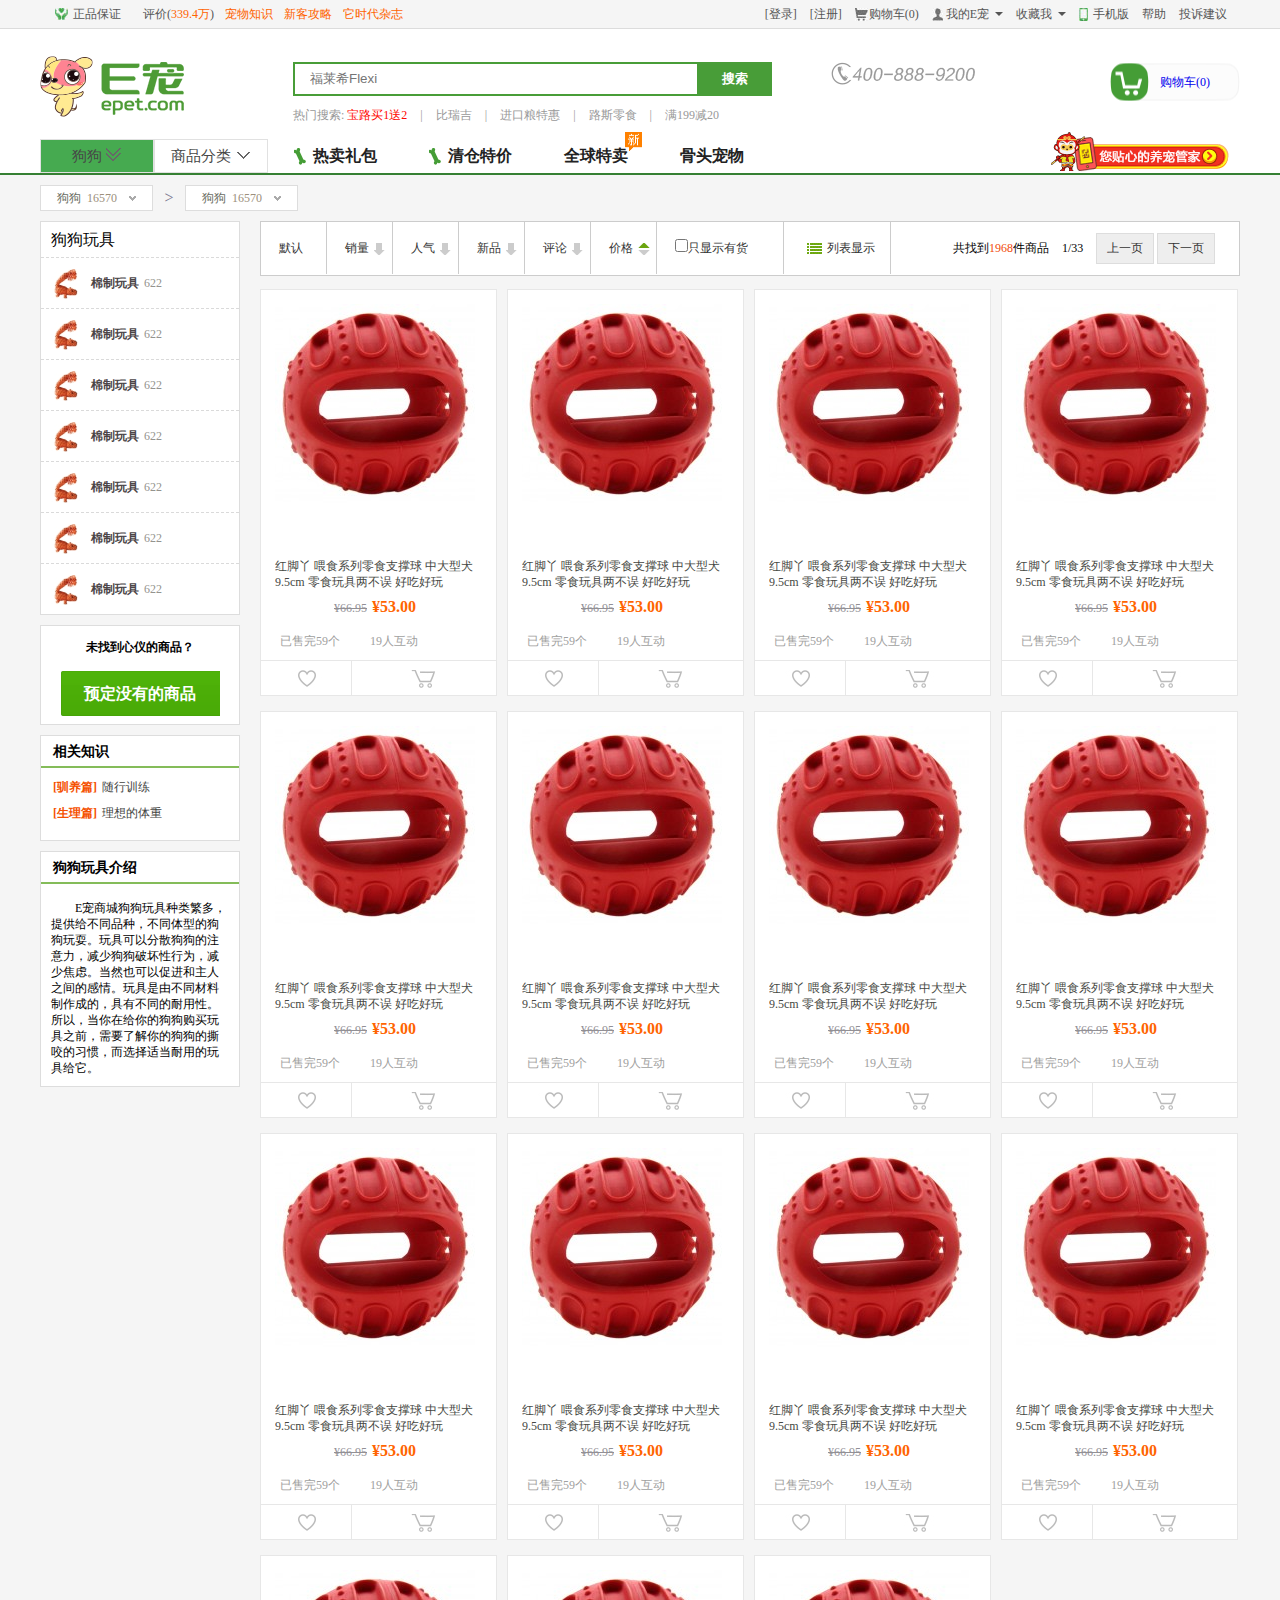
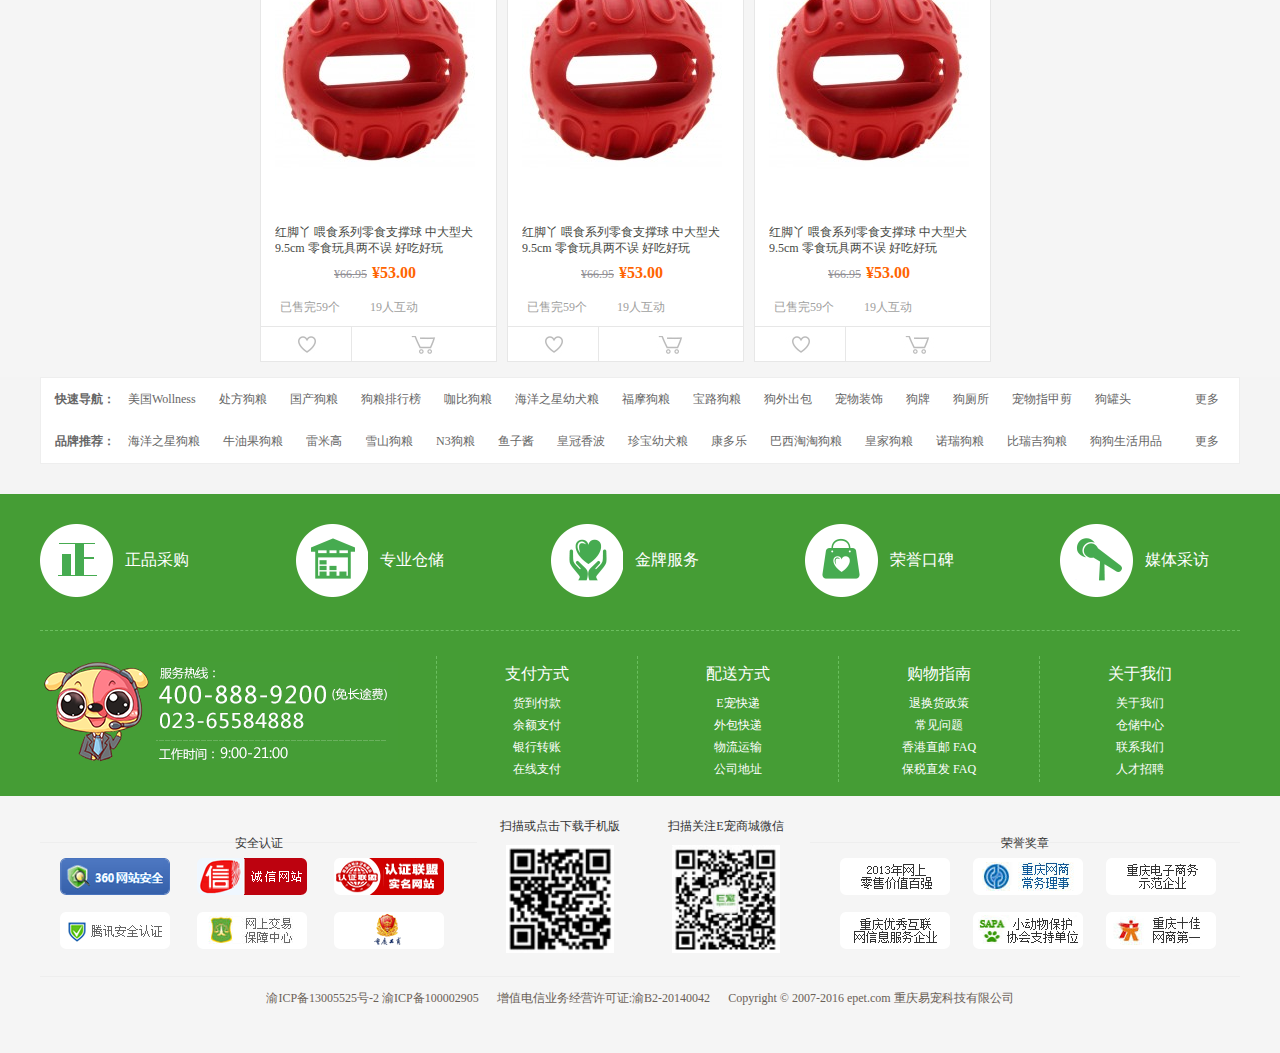
<file: html/goodslist.html>
<!DOCTYPE html>
<html>
	<head>
		<meta charset="UTF-8">
		<title></title>
		<link rel="stylesheet" href="../css/goodslist.css" />
	</head>
	<body>
		<!--===============================header===================================-->
		<div class="header">
			<div class="header-topwrap">
				<div class="header-top">
					<div class="top-msg left">
						<p class="top-p1"><a href="#">正品保证</a></p>
						<p><span>评价(</span><a href="#">339.4万</a><span>)</span></p>
						<p><a href="#">宠物知识</a></p>
						<p><a href="#">新客攻略</a></p>
						<p><a href="#">它时代杂志</a></p>
					</div>
					<ul class="top-nav right">
						<li><a href="#">[登录]</a></li>
						<li><a href="#">[注册]</a></li>
						<li>
							<i class="top-icon2"></i>
							<a href="#">购物车(<span>0</span>)</a>
						</li>
						<li class="my-epet">
							<i class="top-icon3"></i>
							<a href="#">我的E宠</a>
							<ul>
								<li><a href="#">我的订单</a></li>
								<li><a href="#">充值得优惠</a></li>
								<li><a href="#">兑换现金券</a></li>
								<li><a href="#">推荐得惊喜</a></li>
							</ul>
						</li>
						<li class="collectMe">
							<a href="#">收藏我</a>
							<ul>
								<span>加入收藏夹</span>
								<span>保存到桌面</span>
							</ul>
						</li>
						<li>
							<i class="top-icon4"></i>
							<a href="#">手机版</a>
						</li>
						<li><a href="#">帮助</a></li>
						<li class="top-lastLi"><a href="#">投诉建议</a></li>
					</ul>
					<div class="clear"></div>
				</div>
			</div>
			<div class="header-search">
				<div class="header-logo left"></div>
				<div class="search-form left">
					<form>
						<input type="text" placeholder="福莱希Flexi"/>
						<button>搜索</button>
					</form>
					<p>
						<label>热门搜索:</label>
						<a class="search-a1" href="#">宝路买1送2</a>
						<span>|</span>
						<a href="#">比瑞吉</a>
						<span>|</span>
						<a href="#">进口粮特惠</a>
						<span>|</span>
						<a href="#">路斯零食</a>
						<span>|</span>
						<a href="#">满199减20</a>
					</p>
				</div>
				<div class="header-phone left"></div>
				<div class="header-shopcar right">
					<a href="#">购物车(<span>0</span>)</a>
				</div>
			</div>
			<div class="header-nav">
				<div class="sidebar-left left">
					<div class="sidebar-left1 left">
						<h3>
							<span>狗狗</span>
							<b></b>
						</h3>
						<ul class="sidebar-main">
							<li class="dog-page">
								<a class="choose-dog" href="#"></a>
								<p>16542种精选宝贝</p>
								<a class="page-tab" href="#">你正在狗狗站溜达</a>
							</li>
							<li class="cat-page">
								<a class="choose-cat" href="#"></a>
								<p>7295种精选宝贝</p>
								<a class="page-tab" href="#">点击切换</a>
							</li>
						</ul>
					</div>
					<div class="sidebar-left2 left">
						<h3>
							<span>商品分类</span>
							<b></b>
						</h3>
						<ul class="first-nav">
							<li class="first-list">
								<div class="menu-one menu1">
									<p>
										<strong></strong>
										<a href="#">主粮<span>1787</span></a>
										<a href="#">零食<span>2502</span></a>
										<i></i>
									</p>
									<b class="cover-border"></b>
								</div>
								<div class="menu-second">
									<div class="second-list left">
										<h4>
											<img class="second-tit-pic" src="../img/secbar_icon1.jpg" alt="" />
											<a href="#">狗狗主粮</a>
											<i></i>
											<a class="dongtu" href="#"><img src="../img/secbar1.gif" alt="" /></a>
										</h4>
										<p>
											<a class="con-head" href="#">进口狗粮</a>
											<img class="second-con-pic" src="../img/secbar_icon2.jpg" alt="" />
											<a href="#">全犬粮</a>
											<a href="#">幼犬粮</a>
											<a href="#">成犬粮</a>
											<a href="#">老犬粮</a>
											<a href="#">耐吉斯</a>
											<a href="#">雪山</a>
										</p>
										<p>
											<a class="con-head" href="#">进口狗粮</a>
											<img class="second-con-pic" src="../img/secbar_icon2.jpg" alt="" />
											<a href="#">全犬粮</a>
											<a href="#">幼犬粮</a>
											<a href="#">成犬粮</a>
											<a href="#">老犬粮</a>
											<a href="#">耐吉斯</a>
											<a href="#">雪山</a>
										</p>
										<p>
											<a class="con-head" href="#">进口狗粮</a>
											<img class="second-con-pic" src="../img/secbar_icon2.jpg" alt="" />
											<a href="#">全犬粮</a>
											<a href="#">幼犬粮</a>
											<a href="#">成犬粮</a>
											<a href="#">老犬粮</a>
											<a href="#">耐吉斯</a>
											<a href="#">雪山</a>
										</p>
										<p>
											<a class="con-head" href="#">进口狗粮</a>
											<img class="second-con-pic" src="../img/secbar_icon2.jpg" alt="" />
											<a href="#">全犬粮</a>
											<a href="#">幼犬粮</a>
											<a href="#">成犬粮</a>
											<a href="#">老犬粮</a>
											<a href="#">耐吉斯</a>
											<a href="#">雪山</a>
										</p>
										<h4>
											<img class="second-tit-pic" src="../img/secbar_icon1.jpg" alt="" />
											<a href="#">狗狗主粮</a>
											<i></i>
											<a class="dongtu" href="#"><img src="../img/secbar1.gif" alt="" /></a>
										</h4>
										<p>
											<a class="con-head" href="#">进口狗粮</a>
											<img class="second-con-pic" src="../img/secbar_icon2.jpg" alt="" />
											<a href="#">全犬粮</a>
											<a href="#">幼犬粮</a>
											<a href="#">成犬粮</a>
											<a href="#">老犬粮</a>
											<a href="#">耐吉斯</a>
											<a href="#">雪山</a>
										</p>
										<p>
											<a class="con-head" href="#">进口狗粮</a>
											<img class="second-con-pic" src="../img/secbar_icon2.jpg" alt="" />
											<a href="#">全犬粮</a>
											<a href="#">幼犬粮</a>
											<a href="#">成犬粮</a>
											<a href="#">老犬粮</a>
											<a href="#">耐吉斯</a>
											<a href="#">雪山</a>
										</p>
										<p>
											<a class="con-head" href="#">进口狗粮</a>
											<img class="second-con-pic" src="../img/secbar_icon2.jpg" alt="" />
											<a href="#">全犬粮</a>
											<a href="#">幼犬粮</a>
											<a href="#">成犬粮</a>
											<a href="#">老犬粮</a>
											<a href="#">耐吉斯</a>
											<a href="#">雪山</a>
										</p>
										<p>
											<a class="con-head" href="#">进口狗粮</a>
											<img class="second-con-pic" src="../img/secbar_icon2.jpg" alt="" />
											<a href="#">全犬粮</a>
											<a href="#">幼犬粮</a>
											<a href="#">成犬粮</a>
											<a href="#">老犬粮</a>
											<a href="#">耐吉斯</a>
											<a href="#">雪山</a>
										</p>
									</div>
									<div class="hot-safe right">
										<div class="hot-msg">
											<div>
												<h4>热卖推荐</h4>
												<p class="color-diff"><a href="#">GO!牛油果等大牌产品超低折扣！</a></p>
												<p><a href="#">WDJ推荐 6折起购！</a></p>
												<p><a href="#">皇家专场！畅销全球</a></p>
												<p><a href="#">玫斯去泪痕全犬粮，买1送10</a></p>
												<p><a href="#">美毛益智 优卡礼包6折起</a></p>
											</div>
											<img src="../img/hot1.jpg" alt="" />
										</div>
										<div class="hot-msg">
											<div>
												<h4>热卖推荐</h4>
												<p class="color-diff"><a href="#">GO!牛油果等大牌产品超低折扣！</a></p>
												<p><a href="#">WDJ推荐 6折起购！</a></p>
												<p><a href="#">皇家专场！畅销全球</a></p>
												<p><a href="#">玫斯去泪痕全犬粮，买1送10</a></p>
												<p><a href="#">美毛益智 优卡礼包6折起</a></p>
											</div>
											<img src="../img/hot1.jpg" alt="" />
										</div>
									</div>
									<div class="clear"></div>
								</div>
							</li>
							<li class="first-list">
								<div class="menu-one menu2">
									<p>
										<strong></strong>
										<a href="#">日用<span>5164</span></a>
										<a href="#">玩具<span>2927</span></a>
										<i></i>
									</p>
									<b class="cover-border"></b>
								</div>
								
								<div class="menu-second">
									<div class="second-list left">
										<h4>
											<img class="second-tit-pic" src="../img/secbar_icon1.jpg" alt="" />
											<a href="#">狗狗主粮</a>
											<i></i>
											<a class="dongtu" href="#"><img src="../img/secbar1.gif" alt="" /></a>
										</h4>
										<p>
											<a class="con-head" href="#">进口狗粮</a>
											<img class="second-con-pic" src="../img/secbar_icon2.jpg" alt="" />
											<a href="#">全犬粮</a>
											<a href="#">幼犬粮</a>
											<a href="#">成犬粮</a>
											<a href="#">老犬粮</a>
											<a href="#">耐吉斯</a>
											<a href="#">雪山</a>
										</p>
										<p>
											<a class="con-head" href="#">进口狗粮</a>
											<img class="second-con-pic" src="../img/secbar_icon2.jpg" alt="" />
											<a href="#">全犬粮</a>
											<a href="#">幼犬粮</a>
											<a href="#">成犬粮</a>
											<a href="#">老犬粮</a>
											<a href="#">耐吉斯</a>
											<a href="#">雪山</a>
										</p>
										<p>
											<a class="con-head" href="#">进口狗粮</a>
											<img class="second-con-pic" src="../img/secbar_icon2.jpg" alt="" />
											<a href="#">全犬粮</a>
											<a href="#">幼犬粮</a>
											<a href="#">成犬粮</a>
											<a href="#">老犬粮</a>
											<a href="#">耐吉斯</a>
											<a href="#">雪山</a>
										</p>
										<p>
											<a class="con-head" href="#">进口狗粮</a>
											<img class="second-con-pic" src="../img/secbar_icon2.jpg" alt="" />
											<a href="#">全犬粮</a>
											<a href="#">幼犬粮</a>
											<a href="#">成犬粮</a>
											<a href="#">老犬粮</a>
											<a href="#">耐吉斯</a>
											<a href="#">雪山</a>
										</p>
										<h4>
											<img class="second-tit-pic" src="../img/secbar_icon1.jpg" alt="" />
											<a href="#">狗狗主粮</a>
											<i></i>
											<a class="dongtu" href="#"><img src="../img/secbar1.gif" alt="" /></a>
										</h4>
										<p>
											<a class="con-head" href="#">进口狗粮</a>
											<img class="second-con-pic" src="../img/secbar_icon2.jpg" alt="" />
											<a href="#">全犬粮</a>
											<a href="#">幼犬粮</a>
											<a href="#">成犬粮</a>
											<a href="#">老犬粮</a>
											<a href="#">耐吉斯</a>
											<a href="#">雪山</a>
										</p>
										<p>
											<a class="con-head" href="#">进口狗粮</a>
											<img class="second-con-pic" src="../img/secbar_icon2.jpg" alt="" />
											<a href="#">全犬粮</a>
											<a href="#">幼犬粮</a>
											<a href="#">成犬粮</a>
											<a href="#">老犬粮</a>
											<a href="#">耐吉斯</a>
											<a href="#">雪山</a>
										</p>
										<p>
											<a class="con-head" href="#">进口狗粮</a>
											<img class="second-con-pic" src="../img/secbar_icon2.jpg" alt="" />
											<a href="#">全犬粮</a>
											<a href="#">幼犬粮</a>
											<a href="#">成犬粮</a>
											<a href="#">老犬粮</a>
											<a href="#">耐吉斯</a>
											<a href="#">雪山</a>
										</p>
										<p>
											<a class="con-head" href="#">进口狗粮</a>
											<img class="second-con-pic" src="../img/secbar_icon2.jpg" alt="" />
											<a href="#">全犬粮</a>
											<a href="#">幼犬粮</a>
											<a href="#">成犬粮</a>
											<a href="#">老犬粮</a>
											<a href="#">耐吉斯</a>
											<a href="#">雪山</a>
										</p>
										<p>
											<a class="con-head" href="#">进口狗粮</a>
											<img class="second-con-pic" src="../img/secbar_icon2.jpg" alt="" />
											<a href="#">全犬粮</a>
											<a href="#">幼犬粮</a>
											<a href="#">成犬粮</a>
											<a href="#">老犬粮</a>
											<a href="#">耐吉斯</a>
											<a href="#">雪山</a>
										</p>
										<p>
											<a class="con-head" href="#">进口狗粮</a>
											<img class="second-con-pic" src="../img/secbar_icon2.jpg" alt="" />
											<a href="#">全犬粮</a>
											<a href="#">幼犬粮</a>
											<a href="#">成犬粮</a>
											<a href="#">老犬粮</a>
											<a href="#">耐吉斯</a>
											<a href="#">雪山</a>
										</p>
									</div>
									<div class="hot-safe right">
										<div class="hot-msg">
											<div>
												<h4>热卖推荐</h4>
												<p class="color-diff"><a href="#">GO!牛油果等大牌产品超低折扣！</a></p>
												<p><a href="#">WDJ推荐 6折起购！</a></p>
												<p><a href="#">皇家专场！畅销全球</a></p>
												<p><a href="#">玫斯去泪痕全犬粮，买1送10</a></p>
												<p><a href="#">美毛益智 优卡礼包6折起</a></p>
											</div>
											<img src="../img/hot1.jpg" alt="" />
										</div>
										<div class="hot-msg">
											<div>
												<h4>热卖推荐</h4>
												<p class="color-diff"><a href="#">GO!牛油果等大牌产品超低折扣！</a></p>
												<p><a href="#">WDJ推荐 6折起购！</a></p>
												<p><a href="#">皇家专场！畅销全球</a></p>
												<p><a href="#">玫斯去泪痕全犬粮，买1送10</a></p>
												<p><a href="#">美毛益智 优卡礼包6折起</a></p>
											</div>
											<img src="../img/hot1.jpg" alt="" />
										</div>
									</div>
									<div class="clear"></div>
								</div>
							</li>
							<li class="first-list">
								<div class="menu-one menu3">
									<p>
										<strong></strong>
										<a href="#">保健<span>1774</span></a>
										<a href="#">医疗<span>1784</span></a>
										<i></i>
									</p>
									<b class="cover-border"></b>
								</div>
								<div class="menu-second">
									<div class="second-list left">
										<h4>
											<img class="second-tit-pic" src="../img/secbar_icon1.jpg" alt="" />
											<a href="#">狗狗主粮</a>
											<i></i>
											<a class="dongtu" href="#"><img src="../img/secbar1.gif" alt="" /></a>
										</h4>
										<p>
											<a class="con-head" href="#">进口狗粮</a>
											<img class="second-con-pic" src="../img/secbar_icon2.jpg" alt="" />
											<a href="#">全犬粮</a>
											<a href="#">幼犬粮</a>
											<a href="#">成犬粮</a>
											<a href="#">老犬粮</a>
											<a href="#">耐吉斯</a>
											<a href="#">雪山</a>
										</p>
										<p>
											<a class="con-head" href="#">进口狗粮</a>
											<img class="second-con-pic" src="../img/secbar_icon2.jpg" alt="" />
											<a href="#">全犬粮</a>
											<a href="#">幼犬粮</a>
											<a href="#">成犬粮</a>
											<a href="#">老犬粮</a>
											<a href="#">耐吉斯</a>
											<a href="#">雪山</a>
										</p>
										<p>
											<a class="con-head" href="#">进口狗粮</a>
											<img class="second-con-pic" src="../img/secbar_icon2.jpg" alt="" />
											<a href="#">全犬粮</a>
											<a href="#">幼犬粮</a>
											<a href="#">成犬粮</a>
											<a href="#">老犬粮</a>
											<a href="#">耐吉斯</a>
											<a href="#">雪山</a>
										</p>
										<h4>
											<img class="second-tit-pic" src="../img/secbar_icon1.jpg" alt="" />
											<a href="#">狗狗主粮</a>
											<i></i>
											<a class="dongtu" href="#"><img src="../img/secbar1.gif" alt="" /></a>
										</h4>
										<p>
											<a class="con-head" href="#">进口狗粮</a>
											<img class="second-con-pic" src="../img/secbar_icon2.jpg" alt="" />
											<a href="#">全犬粮</a>
											<a href="#">幼犬粮</a>
											<a href="#">成犬粮</a>
											<a href="#">老犬粮</a>
											<a href="#">耐吉斯</a>
											<a href="#">雪山</a>
										</p>
										<p>
											<a class="con-head" href="#">进口狗粮</a>
											<img class="second-con-pic" src="../img/secbar_icon2.jpg" alt="" />
											<a href="#">全犬粮</a>
											<a href="#">幼犬粮</a>
											<a href="#">成犬粮</a>
											<a href="#">老犬粮</a>
											<a href="#">耐吉斯</a>
											<a href="#">雪山</a>
										</p>
										<p>
											<a class="con-head" href="#">进口狗粮</a>
											<img class="second-con-pic" src="../img/secbar_icon2.jpg" alt="" />
											<a href="#">全犬粮</a>
											<a href="#">幼犬粮</a>
											<a href="#">成犬粮</a>
											<a href="#">老犬粮</a>
											<a href="#">耐吉斯</a>
											<a href="#">雪山</a>
										</p>
										<p>
											<a class="con-head" href="#">进口狗粮</a>
											<img class="second-con-pic" src="../img/secbar_icon2.jpg" alt="" />
											<a href="#">全犬粮</a>
											<a href="#">幼犬粮</a>
											<a href="#">成犬粮</a>
											<a href="#">老犬粮</a>
											<a href="#">耐吉斯</a>
											<a href="#">雪山</a>
										</p>
									</div>
									<div class="hot-safe right">
										<div class="hot-msg">
											<div>
												<h4>热卖推荐</h4>
												<p class="color-diff"><a href="#">GO!牛油果等大牌产品超低折扣！</a></p>
												<p><a href="#">WDJ推荐 6折起购！</a></p>
												<p><a href="#">皇家专场！畅销全球</a></p>
												<p><a href="#">玫斯去泪痕全犬粮，买1送10</a></p>
												<p><a href="#">美毛益智 优卡礼包6折起</a></p>
											</div>
											<img src="../img/hot1.jpg" alt="" />
										</div>
										<div class="hot-msg">
											<div>
												<h4>热卖推荐</h4>
												<p class="color-diff"><a href="#">GO!牛油果等大牌产品超低折扣！</a></p>
												<p><a href="#">WDJ推荐 6折起购！</a></p>
												<p><a href="#">皇家专场！畅销全球</a></p>
												<p><a href="#">玫斯去泪痕全犬粮，买1送10</a></p>
												<p><a href="#">美毛益智 优卡礼包6折起</a></p>
											</div>
											<img src="../img/hot1.jpg" alt="" />
										</div>
									</div>
									<div class="clear"></div>
								</div>
							</li>
							<li class="first-list">
								<div class="menu-one menu4">
									<p>
										<strong></strong>
										<a href="#">服饰<span>9557</span></a>
										<a href="#">牵引<span>3105</span></a>
										<i></i>
									</p>
									<b class="cover-border"></b>
								</div>
								<div class="menu-second">
									<div class="second-list left">
										<h4>
											<img class="second-tit-pic" src="../img/secbar_icon1.jpg" alt="" />
											<a href="#">狗狗主粮</a>
											<i></i>
											<a class="dongtu" href="#"><img src="../img/secbar1.gif" alt="" /></a>
										</h4>
										<p>
											<a class="con-head" href="#">进口狗粮</a>
											<img class="second-con-pic" src="../img/secbar_icon2.jpg" alt="" />
											<a href="#">全犬粮</a>
											<a href="#">幼犬粮</a>
											<a href="#">成犬粮</a>
											<a href="#">老犬粮</a>
											<a href="#">耐吉斯</a>
											<a href="#">雪山</a>
										</p>
										<p>
											<a class="con-head" href="#">进口狗粮</a>
											<img class="second-con-pic" src="../img/secbar_icon2.jpg" alt="" />
											<a href="#">全犬粮</a>
											<a href="#">幼犬粮</a>
											<a href="#">成犬粮</a>
											<a href="#">老犬粮</a>
											<a href="#">耐吉斯</a>
											<a href="#">雪山</a>
										</p>
										<p>
											<a class="con-head" href="#">进口狗粮</a>
											<img class="second-con-pic" src="../img/secbar_icon2.jpg" alt="" />
											<a href="#">全犬粮</a>
											<a href="#">幼犬粮</a>
											<a href="#">成犬粮</a>
											<a href="#">老犬粮</a>
											<a href="#">耐吉斯</a>
											<a href="#">雪山</a>
										</p>
										<p>
											<a class="con-head" href="#">进口狗粮</a>
											<img class="second-con-pic" src="../img/secbar_icon2.jpg" alt="" />
											<a href="#">全犬粮</a>
											<a href="#">幼犬粮</a>
											<a href="#">成犬粮</a>
											<a href="#">老犬粮</a>
											<a href="#">耐吉斯</a>
											<a href="#">雪山</a>
										</p>
										<h4>
											<img class="second-tit-pic" src="../img/secbar_icon1.jpg" alt="" />
											<a href="#">狗狗主粮</a>
											<i></i>
											<a class="dongtu" href="#"><img src="../img/secbar1.gif" alt="" /></a>
										</h4>
										<p>
											<a class="con-head" href="#">进口狗粮</a>
											<img class="second-con-pic" src="../img/secbar_icon2.jpg" alt="" />
											<a href="#">全犬粮</a>
											<a href="#">幼犬粮</a>
											<a href="#">成犬粮</a>
											<a href="#">老犬粮</a>
											<a href="#">耐吉斯</a>
											<a href="#">雪山</a>
										</p>
										<p>
											<a class="con-head" href="#">进口狗粮</a>
											<img class="second-con-pic" src="../img/secbar_icon2.jpg" alt="" />
											<a href="#">全犬粮</a>
											<a href="#">幼犬粮</a>
											<a href="#">成犬粮</a>
											<a href="#">老犬粮</a>
											<a href="#">耐吉斯</a>
											<a href="#">雪山</a>
										</p>
										<p>
											<a class="con-head" href="#">进口狗粮</a>
											<img class="second-con-pic" src="../img/secbar_icon2.jpg" alt="" />
											<a href="#">全犬粮</a>
											<a href="#">幼犬粮</a>
											<a href="#">成犬粮</a>
											<a href="#">老犬粮</a>
											<a href="#">耐吉斯</a>
											<a href="#">雪山</a>
										</p>
										<p>
											<a class="con-head" href="#">进口狗粮</a>
											<img class="second-con-pic" src="../img/secbar_icon2.jpg" alt="" />
											<a href="#">全犬粮</a>
											<a href="#">幼犬粮</a>
											<a href="#">成犬粮</a>
											<a href="#">老犬粮</a>
											<a href="#">耐吉斯</a>
											<a href="#">雪山</a>
										</p>
										<p>
											<a class="con-head" href="#">进口狗粮</a>
											<img class="second-con-pic" src="../img/secbar_icon2.jpg" alt="" />
											<a href="#">全犬粮</a>
											<a href="#">幼犬粮</a>
											<a href="#">成犬粮</a>
											<a href="#">老犬粮</a>
											<a href="#">耐吉斯</a>
											<a href="#">雪山</a>
										</p>
										<p>
											<a class="con-head" href="#">进口狗粮</a>
											<img class="second-con-pic" src="../img/secbar_icon2.jpg" alt="" />
											<a href="#">全犬粮</a>
											<a href="#">幼犬粮</a>
											<a href="#">成犬粮</a>
											<a href="#">老犬粮</a>
											<a href="#">耐吉斯</a>
											<a href="#">雪山</a>
										</p>
										<p>
											<a class="con-head" href="#">进口狗粮</a>
											<img class="second-con-pic" src="../img/secbar_icon2.jpg" alt="" />
											<a href="#">全犬粮</a>
											<a href="#">幼犬粮</a>
											<a href="#">成犬粮</a>
											<a href="#">老犬粮</a>
											<a href="#">耐吉斯</a>
											<a href="#">雪山</a>
										</p>
									</div>
									<div class="hot-safe right">
										<div class="hot-msg">
											<div>
												<h4>热卖推荐</h4>
												<p class="color-diff"><a href="#">GO!牛油果等大牌产品超低折扣！</a></p>
												<p><a href="#">WDJ推荐 6折起购！</a></p>
												<p><a href="#">皇家专场！畅销全球</a></p>
												<p><a href="#">玫斯去泪痕全犬粮，买1送10</a></p>
												<p><a href="#">美毛益智 优卡礼包6折起</a></p>
											</div>
											<img src="../img/hot1.jpg" alt="" />
										</div>
										<div class="hot-msg">
											<div>
												<h4>热卖推荐</h4>
												<p class="color-diff"><a href="#">GO!牛油果等大牌产品超低折扣！</a></p>
												<p><a href="#">WDJ推荐 6折起购！</a></p>
												<p><a href="#">皇家专场！畅销全球</a></p>
												<p><a href="#">玫斯去泪痕全犬粮，买1送10</a></p>
												<p><a href="#">美毛益智 优卡礼包6折起</a></p>
											</div>
											<img src="../img/hot1.jpg" alt="" />
										</div>
									</div>
									<div class="clear"></div>
								</div>
							</li>
							<li class="first-list">
								<div class="menu-one menu5">
									<p>
										<strong></strong>
										<a href="#">美容<span>1183</span></a>
										<a href="#">香波<span>1719</span></a>
										<i></i>
									</p>
									<b class="cover-border"></b>
								</div>
								<div class="menu-second">
									<div class="second-list left">
										<h4>
											<img class="second-tit-pic" src="../img/secbar_icon1.jpg" alt="" />
											<a href="#">狗狗主粮</a>
											<i></i>
											<a class="dongtu" href="#"><img src="../img/secbar1.gif" alt="" /></a>
										</h4>
										<p>
											<a class="con-head" href="#">进口狗粮</a>
											<img class="second-con-pic" src="../img/secbar_icon2.jpg" alt="" />
											<a href="#">全犬粮</a>
											<a href="#">幼犬粮</a>
											<a href="#">成犬粮</a>
											<a href="#">老犬粮</a>
											<a href="#">耐吉斯</a>
											<a href="#">雪山</a>
										</p>
										<p>
											<a class="con-head" href="#">进口狗粮</a>
											<img class="second-con-pic" src="../img/secbar_icon2.jpg" alt="" />
											<a href="#">全犬粮</a>
											<a href="#">幼犬粮</a>
											<a href="#">成犬粮</a>
											<a href="#">老犬粮</a>
											<a href="#">耐吉斯</a>
											<a href="#">雪山</a>
										</p>
										<h4>
											<img class="second-tit-pic" src="../img/secbar_icon1.jpg" alt="" />
											<a href="#">狗狗主粮</a>
											<i></i>
											<a class="dongtu" href="#"><img src="../img/secbar1.gif" alt="" /></a>
										</h4>
										<p>
											<a class="con-head" href="#">进口狗粮</a>
											<img class="second-con-pic" src="../img/secbar_icon2.jpg" alt="" />
											<a href="#">全犬粮</a>
											<a href="#">幼犬粮</a>
											<a href="#">成犬粮</a>
											<a href="#">老犬粮</a>
											<a href="#">耐吉斯</a>
											<a href="#">雪山</a>
										</p>
										<p>
											<a class="con-head" href="#">进口狗粮</a>
											<img class="second-con-pic" src="../img/secbar_icon2.jpg" alt="" />
											<a href="#">全犬粮</a>
											<a href="#">幼犬粮</a>
											<a href="#">成犬粮</a>
											<a href="#">老犬粮</a>
											<a href="#">耐吉斯</a>
											<a href="#">雪山</a>
										</p>
										<p>
											<a class="con-head" href="#">进口狗粮</a>
											<img class="second-con-pic" src="../img/secbar_icon2.jpg" alt="" />
											<a href="#">全犬粮</a>
											<a href="#">幼犬粮</a>
											<a href="#">成犬粮</a>
											<a href="#">老犬粮</a>
											<a href="#">耐吉斯</a>
											<a href="#">雪山</a>
										</p>
										<p>
											<a class="con-head" href="#">进口狗粮</a>
											<img class="second-con-pic" src="../img/secbar_icon2.jpg" alt="" />
											<a href="#">全犬粮</a>
											<a href="#">幼犬粮</a>
											<a href="#">成犬粮</a>
											<a href="#">老犬粮</a>
											<a href="#">耐吉斯</a>
											<a href="#">雪山</a>
										</p>
									</div>
									<div class="hot-safe right">
										<div class="hot-msg">
											<div>
												<h4>热卖推荐</h4>
												<p class="color-diff"><a href="#">GO!牛油果等大牌产品超低折扣！</a></p>
												<p><a href="#">WDJ推荐 6折起购！</a></p>
												<p><a href="#">皇家专场！畅销全球</a></p>
												<p><a href="#">玫斯去泪痕全犬粮，买1送10</a></p>
												<p><a href="#">美毛益智 优卡礼包6折起</a></p>
											</div>
											<img src="../img/hot1.jpg" alt="" />
										</div>
										<div class="hot-msg">
											<div>
												<h4>热卖推荐</h4>
												<p class="color-diff"><a href="#">GO!牛油果等大牌产品超低折扣！</a></p>
												<p><a href="#">WDJ推荐 6折起购！</a></p>
												<p><a href="#">皇家专场！畅销全球</a></p>
												<p><a href="#">玫斯去泪痕全犬粮，买1送10</a></p>
												<p><a href="#">美毛益智 优卡礼包6折起</a></p>
											</div>
											<img src="../img/hot1.jpg" alt="" />
										</div>
									</div>
									<div class="clear"></div>
								</div>
							</li>
							<li class="first-list">
								<div class="menu-one menu6">
									<p>
										<strong></strong>
										<a href="#">书籍<span>153</span></a>
										<a href="#">杂志<span>153</span></a>
										<i></i>
									</p>
									<b class="cover-border"></b>
								</div>
								<div class="menu-second">
									<div class="second-list left">
										<h4>
											<img class="second-tit-pic" src="../img/secbar_icon1.jpg" alt="" />
											<a href="#">狗狗主粮</a>
											<i></i>
											<a class="dongtu" href="#"><img src="../img/secbar1.gif" alt="" /></a>
										</h4>
										<p>
											<a class="con-head" href="#">进口狗粮</a>
											<img class="second-con-pic" src="../img/secbar_icon2.jpg" alt="" />
											<a href="#">全犬粮</a>
											<a href="#">幼犬粮</a>
											<a href="#">成犬粮</a>
											<a href="#">老犬粮</a>
											<a href="#">耐吉斯</a>
											<a href="#">雪山</a>
										</p>
										<p>
											<a class="con-head" href="#">进口狗粮</a>
											<img class="second-con-pic" src="../img/secbar_icon2.jpg" alt="" />
											<a href="#">全犬粮</a>
											<a href="#">幼犬粮</a>
											<a href="#">成犬粮</a>
											<a href="#">老犬粮</a>
											<a href="#">耐吉斯</a>
											<a href="#">雪山</a>
										</p>
										<p>
											<a class="con-head" href="#">进口狗粮</a>
											<img class="second-con-pic" src="../img/secbar_icon2.jpg" alt="" />
											<a href="#">全犬粮</a>
											<a href="#">幼犬粮</a>
											<a href="#">成犬粮</a>
											<a href="#">老犬粮</a>
											<a href="#">耐吉斯</a>
											<a href="#">雪山</a>
										</p>
										<h4>
											<img class="second-tit-pic" src="../img/secbar_icon1.jpg" alt="" />
											<a href="#">狗狗主粮</a>
											<i></i>
											<a class="dongtu" href="#"><img src="../img/secbar1.gif" alt="" /></a>
										</h4>
										<p>
											<a class="con-head" href="#">进口狗粮</a>
											<img class="second-con-pic" src="../img/secbar_icon2.jpg" alt="" />
											<a href="#">全犬粮</a>
											<a href="#">幼犬粮</a>
											<a href="#">成犬粮</a>
											<a href="#">老犬粮</a>
											<a href="#">耐吉斯</a>
											<a href="#">雪山</a>
										</p>
										<p>
											<a class="con-head" href="#">进口狗粮</a>
											<img class="second-con-pic" src="../img/secbar_icon2.jpg" alt="" />
											<a href="#">全犬粮</a>
											<a href="#">幼犬粮</a>
											<a href="#">成犬粮</a>
											<a href="#">老犬粮</a>
											<a href="#">耐吉斯</a>
											<a href="#">雪山</a>
										</p>
										<p>
											<a class="con-head" href="#">进口狗粮</a>
											<img class="second-con-pic" src="../img/secbar_icon2.jpg" alt="" />
											<a href="#">全犬粮</a>
											<a href="#">幼犬粮</a>
											<a href="#">成犬粮</a>
											<a href="#">老犬粮</a>
											<a href="#">耐吉斯</a>
											<a href="#">雪山</a>
										</p>
										<p>
											<a class="con-head" href="#">进口狗粮</a>
											<img class="second-con-pic" src="../img/secbar_icon2.jpg" alt="" />
											<a href="#">全犬粮</a>
											<a href="#">幼犬粮</a>
											<a href="#">成犬粮</a>
											<a href="#">老犬粮</a>
											<a href="#">耐吉斯</a>
											<a href="#">雪山</a>
										</p>
									</div>
									<div class="hot-safe right">
										<div class="hot-msg">
											<div>
												<h4>热卖推荐</h4>
												<p class="color-diff"><a href="#">GO!牛油果等大牌产品超低折扣！</a></p>
												<p><a href="#">WDJ推荐 6折起购！</a></p>
												<p><a href="#">皇家专场！畅销全球</a></p>
												<p><a href="#">玫斯去泪痕全犬粮，买1送10</a></p>
												<p><a href="#">美毛益智 优卡礼包6折起</a></p>
											</div>
											<img src="../img/hot1.jpg" alt="" />
										</div>
										<div class="hot-msg">
											<div>
												<h4>热卖推荐</h4>
												<p class="color-diff"><a href="#">GO!牛油果等大牌产品超低折扣！</a></p>
												<p><a href="#">WDJ推荐 6折起购！</a></p>
												<p><a href="#">皇家专场！畅销全球</a></p>
												<p><a href="#">玫斯去泪痕全犬粮，买1送10</a></p>
												<p><a href="#">美毛益智 优卡礼包6折起</a></p>
											</div>
											<img src="../img/hot1.jpg" alt="" />
										</div>
									</div>
									<div class="clear"></div>
								</div>
							</li>
							<li class="first-list">
								<div class="menu-one menu7">
									<p>
										<strong></strong>
										<a href="#">周边<span>2198</span></a>
										<a href="#">定制<span>186</span></a>
										<i></i>
									</p>
									<b class="cover-border"></b>
								</div>
								<div class="menu-second">
									<div class="second-list left">
										<h4>
											<img class="second-tit-pic" src="../img/secbar_icon1.jpg" alt="" />
											<a href="#">狗狗主粮</a>
											<i></i>
											<a class="dongtu" href="#"><img src="../img/secbar1.gif" alt="" /></a>
										</h4>
										<p>
											<a class="con-head" href="#">进口狗粮</a>
											<img class="second-con-pic" src="../img/secbar_icon2.jpg" alt="" />
											<a href="#">全犬粮</a>
											<a href="#">幼犬粮</a>
											<a href="#">成犬粮</a>
											<a href="#">老犬粮</a>
											<a href="#">耐吉斯</a>
											<a href="#">雪山</a>
										</p>
										<p>
											<a class="con-head" href="#">进口狗粮</a>
											<img class="second-con-pic" src="../img/secbar_icon2.jpg" alt="" />
											<a href="#">全犬粮</a>
											<a href="#">幼犬粮</a>
											<a href="#">成犬粮</a>
											<a href="#">老犬粮</a>
											<a href="#">耐吉斯</a>
											<a href="#">雪山</a>
										</p>
										<p>
											<a class="con-head" href="#">进口狗粮</a>
											<img class="second-con-pic" src="../img/secbar_icon2.jpg" alt="" />
											<a href="#">全犬粮</a>
											<a href="#">幼犬粮</a>
											<a href="#">成犬粮</a>
											<a href="#">老犬粮</a>
											<a href="#">耐吉斯</a>
											<a href="#">雪山</a>
										</p>
										<p>
											<a class="con-head" href="#">进口狗粮</a>
											<img class="second-con-pic" src="../img/secbar_icon2.jpg" alt="" />
											<a href="#">全犬粮</a>
											<a href="#">幼犬粮</a>
											<a href="#">成犬粮</a>
											<a href="#">老犬粮</a>
											<a href="#">耐吉斯</a>
											<a href="#">雪山</a>
										</p>
										<h4>
											<img class="second-tit-pic" src="../img/secbar_icon1.jpg" alt="" />
											<a href="#">狗狗主粮</a>
											<i></i>
											<a class="dongtu" href="#"><img src="../img/secbar1.gif" alt="" /></a>
										</h4>
										<p>
											<a class="con-head" href="#">进口狗粮</a>
											<img class="second-con-pic" src="../img/secbar_icon2.jpg" alt="" />
											<a href="#">全犬粮</a>
											<a href="#">幼犬粮</a>
											<a href="#">成犬粮</a>
											<a href="#">老犬粮</a>
											<a href="#">耐吉斯</a>
											<a href="#">雪山</a>
										</p>
										<p>
											<a class="con-head" href="#">进口狗粮</a>
											<img class="second-con-pic" src="../img/secbar_icon2.jpg" alt="" />
											<a href="#">全犬粮</a>
											<a href="#">幼犬粮</a>
											<a href="#">成犬粮</a>
											<a href="#">老犬粮</a>
											<a href="#">耐吉斯</a>
											<a href="#">雪山</a>
										</p>
										<p>
											<a class="con-head" href="#">进口狗粮</a>
											<img class="second-con-pic" src="../img/secbar_icon2.jpg" alt="" />
											<a href="#">全犬粮</a>
											<a href="#">幼犬粮</a>
											<a href="#">成犬粮</a>
											<a href="#">老犬粮</a>
											<a href="#">耐吉斯</a>
											<a href="#">雪山</a>
										</p>
										<p>
											<a class="con-head" href="#">进口狗粮</a>
											<img class="second-con-pic" src="../img/secbar_icon2.jpg" alt="" />
											<a href="#">全犬粮</a>
											<a href="#">幼犬粮</a>
											<a href="#">成犬粮</a>
											<a href="#">老犬粮</a>
											<a href="#">耐吉斯</a>
											<a href="#">雪山</a>
										</p>
									</div>
									<div class="hot-safe right">
										<div class="hot-msg">
											<div>
												<h4>热卖推荐</h4>
												<p class="color-diff"><a href="#">GO!牛油果等大牌产品超低折扣！</a></p>
												<p><a href="#">WDJ推荐 6折起购！</a></p>
												<p><a href="#">皇家专场！畅销全球</a></p>
												<p><a href="#">玫斯去泪痕全犬粮，买1送10</a></p>
												<p><a href="#">美毛益智 优卡礼包6折起</a></p>
											</div>
											<img src="../img/hot1.jpg" alt="" />
										</div>
										<div class="hot-msg">
											<div>
												<h4>热卖推荐</h4>
												<p class="color-diff"><a href="#">GO!牛油果等大牌产品超低折扣！</a></p>
												<p><a href="#">WDJ推荐 6折起购！</a></p>
												<p><a href="#">皇家专场！畅销全球</a></p>
												<p><a href="#">玫斯去泪痕全犬粮，买1送10</a></p>
												<p><a href="#">美毛益智 优卡礼包6折起</a></p>
											</div>
											<img src="../img/hot1.jpg" alt="" />
										</div>
									</div>
									<div class="clear"></div>
								</div>
							</li>
							<li class="first-list">
								<div class="menu-one menu1">
									<p>
										<strong></strong>
										<a href="#">主粮<span>1787</span></a>
										<a href="#">零食<span>2502</span></a>
										<i></i>
									</p>
									<b class="cover-border"></b>
								</div>
								<div class="menu-second">
									<div class="second-list left">
										<h4>
											<img class="second-tit-pic" src="../img/secbar_icon1.jpg" alt="" />
											<a href="#">狗狗主粮</a>
											<i></i>
											<a class="dongtu" href="#"><img src="../img/secbar1.gif" alt="" /></a>
										</h4>
										<p>
											<a class="con-head" href="#">进口狗粮</a>
											<img class="second-con-pic" src="../img/secbar_icon2.jpg" alt="" />
											<a href="#">全犬粮</a>
											<a href="#">幼犬粮</a>
											<a href="#">成犬粮</a>
											<a href="#">老犬粮</a>
											<a href="#">耐吉斯</a>
											<a href="#">雪山</a>
										</p>
										<p>
											<a class="con-head" href="#">进口狗粮</a>
											<img class="second-con-pic" src="../img/secbar_icon2.jpg" alt="" />
											<a href="#">全犬粮</a>
											<a href="#">幼犬粮</a>
											<a href="#">成犬粮</a>
											<a href="#">老犬粮</a>
											<a href="#">耐吉斯</a>
											<a href="#">雪山</a>
										</p>
										<p>
											<a class="con-head" href="#">进口狗粮</a>
											<img class="second-con-pic" src="../img/secbar_icon2.jpg" alt="" />
											<a href="#">全犬粮</a>
											<a href="#">幼犬粮</a>
											<a href="#">成犬粮</a>
											<a href="#">老犬粮</a>
											<a href="#">耐吉斯</a>
											<a href="#">雪山</a>
										</p>
										<p>
											<a class="con-head" href="#">进口狗粮</a>
											<img class="second-con-pic" src="../img/secbar_icon2.jpg" alt="" />
											<a href="#">全犬粮</a>
											<a href="#">幼犬粮</a>
											<a href="#">成犬粮</a>
											<a href="#">老犬粮</a>
											<a href="#">耐吉斯</a>
											<a href="#">雪山</a>
										</p>
										<h4>
											<img class="second-tit-pic" src="../img/secbar_icon1.jpg" alt="" />
											<a href="#">狗狗主粮</a>
											<i></i>
											<a class="dongtu" href="#"><img src="../img/secbar1.gif" alt="" /></a>
										</h4>
										<p>
											<a class="con-head" href="#">进口狗粮</a>
											<img class="second-con-pic" src="../img/secbar_icon2.jpg" alt="" />
											<a href="#">全犬粮</a>
											<a href="#">幼犬粮</a>
											<a href="#">成犬粮</a>
											<a href="#">老犬粮</a>
											<a href="#">耐吉斯</a>
											<a href="#">雪山</a>
										</p>
										<p>
											<a class="con-head" href="#">进口狗粮</a>
											<img class="second-con-pic" src="../img/secbar_icon2.jpg" alt="" />
											<a href="#">全犬粮</a>
											<a href="#">幼犬粮</a>
											<a href="#">成犬粮</a>
											<a href="#">老犬粮</a>
											<a href="#">耐吉斯</a>
											<a href="#">雪山</a>
										</p>
										<p>
											<a class="con-head" href="#">进口狗粮</a>
											<img class="second-con-pic" src="../img/secbar_icon2.jpg" alt="" />
											<a href="#">全犬粮</a>
											<a href="#">幼犬粮</a>
											<a href="#">成犬粮</a>
											<a href="#">老犬粮</a>
											<a href="#">耐吉斯</a>
											<a href="#">雪山</a>
										</p>
										<p>
											<a class="con-head" href="#">进口狗粮</a>
											<img class="second-con-pic" src="../img/secbar_icon2.jpg" alt="" />
											<a href="#">全犬粮</a>
											<a href="#">幼犬粮</a>
											<a href="#">成犬粮</a>
											<a href="#">老犬粮</a>
											<a href="#">耐吉斯</a>
											<a href="#">雪山</a>
										</p>
										<p>
											<a class="con-head" href="#">进口狗粮</a>
											<img class="second-con-pic" src="../img/secbar_icon2.jpg" alt="" />
											<a href="#">全犬粮</a>
											<a href="#">幼犬粮</a>
											<a href="#">成犬粮</a>
											<a href="#">老犬粮</a>
											<a href="#">耐吉斯</a>
											<a href="#">雪山</a>
										</p>
									</div>
									<div class="hot-safe right">
										<div class="hot-msg">
											<div>
												<h4>热卖推荐</h4>
												<p class="color-diff"><a href="#">GO!牛油果等大牌产品超低折扣！</a></p>
												<p><a href="#">WDJ推荐 6折起购！</a></p>
												<p><a href="#">皇家专场！畅销全球</a></p>
												<p><a href="#">玫斯去泪痕全犬粮，买1送10</a></p>
												<p><a href="#">美毛益智 优卡礼包6折起</a></p>
											</div>
											<img src="../img/hot1.jpg" alt="" />
										</div>
										<div class="hot-msg">
											<div>
												<h4>热卖推荐</h4>
												<p class="color-diff"><a href="#">GO!牛油果等大牌产品超低折扣！</a></p>
												<p><a href="#">WDJ推荐 6折起购！</a></p>
												<p><a href="#">皇家专场！畅销全球</a></p>
												<p><a href="#">玫斯去泪痕全犬粮，买1送10</a></p>
												<p><a href="#">美毛益智 优卡礼包6折起</a></p>
											</div>
											<img src="../img/hot1.jpg" alt="" />
										</div>
									</div>
									<div class="clear"></div>
								</div>
							</li>
						</ul>
					</div>
				</div>
				<ul class="main-nav left">
					<li>
						<a href="#">
							<span></span>
							热卖礼包
						</a>
					</li>
					<li>
						<a href="#">
							<span></span>
							清仓特价
						</a>
					</li>
					<li class="main-navlist3">
						<a href="#">全球特卖</a>
						<img src="../img/new.gif" alt="" />
					</li>
					<li>
						<a href="#">骨头宠物</a>
					</li>
				</ul>
				<a class="phone-app" href="#" title="App下载"><img src="../img/phoneApp.gif" alt="App下载"/></a>
			</div>
		</div>
	
		<!--===============================页面主体=====================================-->
		<div class="container-wrap">
			<div class="container">
				<div class="container-nav">
					<div>
						<p>狗狗<span>16570</span></p>
						<b></b>
						<ul>
							<li>
								<a href="#">
									<p>狗狗<span>16570</span></p>
								</a>
							</li>
							<li>
								<a href="#">
									<p>狗狗<span>16570</span></p>
								</a>
							</li>
						</ul>
					</div>
					<label>&gt;</label>
					<div>
						<p>
							狗狗<span>16570</span>	
						</p>
						<b></b>
						<ul>
							<li>
								<a href="#">
									<p>狗狗<span>16570</span></p>
								</a>
							</li>
							<li>
								<a href="#">
									<p>狗狗<span>16570</span></p>
								</a>
							</li>
							<li>
								<a href="#">
									<p>狗狗<span>16570</span></p>
								</a>
							</li>
							<li>
								<a href="#">
									<p>狗狗<span>16570</span></p>
								</a>
							</li>
							<li>
								<a href="#">
									<p>狗狗<span>16570</span></p>
								</a>
							</li>
							<li>
								<a href="#">
									<p>狗狗<span>16570</span></p>
								</a>
							</li>
							<li>
								<a href="#">
									<p>狗狗<span>16570</span></p>
								</a>
							</li>
							<li>
								<a href="#">
									<p>狗狗<span>16570</span></p>
								</a>
							</li>
							<li>
								<a href="#">
									<p>狗狗<span>16570</span></p>
								</a>
							</li>
							<li>
								<a href="#">
									<p>狗狗<span>16570</span></p>
								</a>
							</li>
							<li>
								<a href="#">
									<p>狗狗<span>16570</span></p>
								</a>
							</li>
							<li>
								<a href="#">
									<p>狗狗<span>16570</span></p>
								</a>
							</li>
							<li>
								<a href="#">
									<p>狗狗<span>16570</span></p>
								</a>
							</li>
							<li>
								<a href="#">
									<p>狗狗<span>16570</span></p>
								</a>
							</li>
						</ul>
					</div>
				</div>
				<div class="main">
					<div class="toy-sidebar left">
						<ul>
							<li class="list-title">狗狗玩具</li>
							<li><a href="#">
								<img src="../img/goodslist_smallpic1.jpg" alt="" />
								<b>棉制玩具</b><span>622</span>
							</a></li>
							<li><a href="#">
								<img src="../img/goodslist_smallpic1.jpg" alt="" />
								<b>棉制玩具</b><span>622</span>
							</a></li>
							<li><a href="#">
								<img src="../img/goodslist_smallpic1.jpg" alt="" />
								<b>棉制玩具</b><span>622</span>
							</a></li>
							<li><a href="#">
								<img src="../img/goodslist_smallpic1.jpg" alt="" />
								<b>棉制玩具</b><span>622</span>
							</a></li>
							<li><a href="#">
								<img src="../img/goodslist_smallpic1.jpg" alt="" />
								<b>棉制玩具</b><span>622</span>
							</a></li>
							<li><a href="#">
								<img src="../img/goodslist_smallpic1.jpg" alt="" />
								<b>棉制玩具</b><span>622</span>
							</a></li>
							<li><a href="#">
								<img src="../img/goodslist_smallpic1.jpg" alt="" />
								<b>棉制玩具</b><span>622</span>
							</a></li>
						</ul>
						<p class="reserve-product">
							<span>未找到心仪的商品？</span>
							<a href="#">预定没有的商品</a>
						</p>
						<div class="relate-msg">
							<h3 class="toy-tit">相关知识</h3>
							<p><span>[驯养篇]</span><a href="#">随行训练</a></p>
							<p><span>[生理篇]</span><a href="#">理想的体重</a></p>
						</div>
						<div class="toy-intro">
							<h3 class="toy-tit">狗狗玩具介绍</h3>
							<p>E宠商城狗狗玩具种类繁多，提供给不同品种，不同体型的狗狗玩耍。玩具可以分散狗狗的注意力，减少狗狗破坏性行为，减少焦虑。当然也可以促进和主人之间的感情。玩具是由不同材料制作成的，具有不同的耐用性。所以，当你在给你的狗狗购买玩具之前，需要了解你的狗狗的撕咬的习惯，而选择适当耐用的玩具给它。</p>
						</div>
					</div>
					<div class="toy-content right">
						<div class="choose-way">
							<ul class="choose-arr left">
								<li><a href="#">默认</a></li>
								<li><a href="#">销量<span></span></a></li>
								<li><a href="#">人气<span></span></a></li>
								<li><a href="#">新品<span></span></a></li>
								<li><a href="#">评论<span></span></a></li>
								<li class="arr-price"><a href="#">价格<span></span></a></li>
								<li class="arr-only"><a href="#"><input type="checkbox" />只显示有货</a></li>
								<li class="show-type"><a href="#"><span></span>列表显示</a></li>
								<div class="clear"></div>
							</ul>
							<p class="page-turn left">
								<span>共找到<b>1968</b>件商品</span>
								<span>1/33</span>
								<a href="#">上一页</a>
								<a href="#">下一页</a>
							</p>
							<div class="clear"></div>
						</div>
						<ul class="product-list">
							<li>
								<div class="product-msg">
									<a class="product-pic" href="#"><img src="../img/product_list1.jpg" alt="" /></a>
									<ul></ul>
									<a class="product-content" title="红脚丫 喂食系列零食支撑球 中小型犬用7.6cm 填充多样零食 好吃又好玩" href="#">红脚丫 喂食系列零食支撑球 中大型犬9.5cm 零食玩具两不误 好吃好玩</a>
									<h4>
										<span><b>&yen;66.95</b>&yen;53.00</span>
										<p><span>已售完59个</span><span>19人互动</span></p>
									</h4>
								</div>
								<div class="shop-car">
									<a class="xin" href="#"><i></i><span>收藏</span></a>
									<a class="che" href="goodsmsg.html"><i></i><span>加入购物车</span></a>
								</div>
							</li>
							<li>
								<div class="product-msg">
									<a class="product-pic" href="#"><img src="../img/product_list1.jpg" alt="" /></a>
									<ul></ul>
									<a class="product-content" title="红脚丫 喂食系列零食支撑球 中小型犬用7.6cm 填充多样零食 好吃又好玩" href="#">红脚丫 喂食系列零食支撑球 中大型犬9.5cm 零食玩具两不误 好吃好玩</a>
									<h4>
										<span><b>&yen;66.95</b>&yen;53.00</span>
										<p><span>已售完59个</span><span>19人互动</span></p>
									</h4>
								</div>
								<div class="shop-car">
									<a class="xin" href="#"><i></i><span>收藏</span></a>
									<a class="che" href="#"><i></i><span>加入购物车</span></a>
								</div>
							</li>
							<li>
								<div class="product-msg">
									<a class="product-pic" href="#"><img src="../img/product_list1.jpg" alt="" /></a>
									<ul></ul>
									<a class="product-content" title="红脚丫 喂食系列零食支撑球 中小型犬用7.6cm 填充多样零食 好吃又好玩" href="#">红脚丫 喂食系列零食支撑球 中大型犬9.5cm 零食玩具两不误 好吃好玩</a>
									<h4>
										<span><b>&yen;66.95</b>&yen;53.00</span>
										<p><span>已售完59个</span><span>19人互动</span></p>
									</h4>
								</div>
								<div class="shop-car">
									<a class="xin" href="#"><i></i><span>收藏</span></a>
									<a class="che" href="#"><i></i><span>加入购物车</span></a>
								</div>
							</li>
							<li>
								<div class="product-msg">
									<a class="product-pic" href="#"><img src="../img/product_list1.jpg" alt="" /></a>
									<ul></ul>
									<a class="product-content" title="红脚丫 喂食系列零食支撑球 中小型犬用7.6cm 填充多样零食 好吃又好玩" href="#">红脚丫 喂食系列零食支撑球 中大型犬9.5cm 零食玩具两不误 好吃好玩</a>
									<h4>
										<span><b>&yen;66.95</b>&yen;53.00</span>
										<p><span>已售完59个</span><span>19人互动</span></p>
									</h4>
								</div>
								<div class="shop-car">
									<a class="xin" href="#"><i></i><span>收藏</span></a>
									<a class="che" href="#"><i></i><span>加入购物车</span></a>
								</div>
							</li>
							<li>
								<div class="product-msg">
									<a class="product-pic" href="#"><img src="../img/product_list1.jpg" alt="" /></a>
									<ul></ul>
									<a class="product-content" title="红脚丫 喂食系列零食支撑球 中小型犬用7.6cm 填充多样零食 好吃又好玩" href="#">红脚丫 喂食系列零食支撑球 中大型犬9.5cm 零食玩具两不误 好吃好玩</a>
									<h4>
										<span><b>&yen;66.95</b>&yen;53.00</span>
										<p><span>已售完59个</span><span>19人互动</span></p>
									</h4>
								</div>
								<div class="shop-car">
									<a class="xin" href="#"><i></i><span>收藏</span></a>
									<a class="che" href="#"><i></i><span>加入购物车</span></a>
								</div>
							</li>
							<li>
								<div class="product-msg">
									<a class="product-pic" href="#"><img src="../img/product_list1.jpg" alt="" /></a>
									<ul></ul>
									<a class="product-content" title="红脚丫 喂食系列零食支撑球 中小型犬用7.6cm 填充多样零食 好吃又好玩" href="#">红脚丫 喂食系列零食支撑球 中大型犬9.5cm 零食玩具两不误 好吃好玩</a>
									<h4>
										<span><b>&yen;66.95</b>&yen;53.00</span>
										<p><span>已售完59个</span><span>19人互动</span></p>
									</h4>
								</div>
								<div class="shop-car">
									<a class="xin" href="#"><i></i><span>收藏</span></a>
									<a class="che" href="#"><i></i><span>加入购物车</span></a>
								</div>
							</li>
							<li>
								<div class="product-msg">
									<a class="product-pic" href="#"><img src="../img/product_list1.jpg" alt="" /></a>
									<ul></ul>
									<a class="product-content" title="红脚丫 喂食系列零食支撑球 中小型犬用7.6cm 填充多样零食 好吃又好玩" href="#">红脚丫 喂食系列零食支撑球 中大型犬9.5cm 零食玩具两不误 好吃好玩</a>
									<h4>
										<span><b>&yen;66.95</b>&yen;53.00</span>
										<p><span>已售完59个</span><span>19人互动</span></p>
									</h4>
								</div>
								<div class="shop-car">
									<a class="xin" href="#"><i></i><span>收藏</span></a>
									<a class="che" href="#"><i></i><span>加入购物车</span></a>
								</div>
							</li>
							<li>
								<div class="product-msg">
									<a class="product-pic" href="#"><img src="../img/product_list1.jpg" alt="" /></a>
									<ul></ul>
									<a class="product-content" title="红脚丫 喂食系列零食支撑球 中小型犬用7.6cm 填充多样零食 好吃又好玩" href="#">红脚丫 喂食系列零食支撑球 中大型犬9.5cm 零食玩具两不误 好吃好玩</a>
									<h4>
										<span><b>&yen;66.95</b>&yen;53.00</span>
										<p><span>已售完59个</span><span>19人互动</span></p>
									</h4>
								</div>
								<div class="shop-car">
									<a class="xin" href="#"><i></i><span>收藏</span></a>
									<a class="che" href="#"><i></i><span>加入购物车</span></a>
								</div>
							</li>
							<li>
								<div class="product-msg">
									<a class="product-pic" href="#"><img src="../img/product_list1.jpg" alt="" /></a>
									<ul></ul>
									<a class="product-content" title="红脚丫 喂食系列零食支撑球 中小型犬用7.6cm 填充多样零食 好吃又好玩" href="#">红脚丫 喂食系列零食支撑球 中大型犬9.5cm 零食玩具两不误 好吃好玩</a>
									<h4>
										<span><b>&yen;66.95</b>&yen;53.00</span>
										<p><span>已售完59个</span><span>19人互动</span></p>
									</h4>
								</div>
								<div class="shop-car">
									<a class="xin" href="#"><i></i><span>收藏</span></a>
									<a class="che" href="#"><i></i><span>加入购物车</span></a>
								</div>
							</li>
							<li>
								<div class="product-msg">
									<a class="product-pic" href="#"><img src="../img/product_list1.jpg" alt="" /></a>
									<ul></ul>
									<a class="product-content" title="红脚丫 喂食系列零食支撑球 中小型犬用7.6cm 填充多样零食 好吃又好玩" href="#">红脚丫 喂食系列零食支撑球 中大型犬9.5cm 零食玩具两不误 好吃好玩</a>
									<h4>
										<span><b>&yen;66.95</b>&yen;53.00</span>
										<p><span>已售完59个</span><span>19人互动</span></p>
									</h4>
								</div>
								<div class="shop-car">
									<a class="xin" href="#"><i></i><span>收藏</span></a>
									<a class="che" href="#"><i></i><span>加入购物车</span></a>
								</div>
							</li>
							<li>
								<div class="product-msg">
									<a class="product-pic" href="#"><img src="../img/product_list1.jpg" alt="" /></a>
									<ul></ul>
									<a class="product-content" title="红脚丫 喂食系列零食支撑球 中小型犬用7.6cm 填充多样零食 好吃又好玩" href="#">红脚丫 喂食系列零食支撑球 中大型犬9.5cm 零食玩具两不误 好吃好玩</a>
									<h4>
										<span><b>&yen;66.95</b>&yen;53.00</span>
										<p><span>已售完59个</span><span>19人互动</span></p>
									</h4>
								</div>
								<div class="shop-car">
									<a class="xin" href="#"><i></i><span>收藏</span></a>
									<a class="che" href="#"><i></i><span>加入购物车</span></a>
								</div>
							</li>
							<li>
								<div class="product-msg">
									<a class="product-pic" href="#"><img src="../img/product_list1.jpg" alt="" /></a>
									<ul></ul>
									<a class="product-content" title="红脚丫 喂食系列零食支撑球 中小型犬用7.6cm 填充多样零食 好吃又好玩" href="#">红脚丫 喂食系列零食支撑球 中大型犬9.5cm 零食玩具两不误 好吃好玩</a>
									<h4>
										<span><b>&yen;66.95</b>&yen;53.00</span>
										<p><span>已售完59个</span><span>19人互动</span></p>
									</h4>
								</div>
								<div class="shop-car">
									<a class="xin" href="#"><i></i><span>收藏</span></a>
									<a class="che" href="#"><i></i><span>加入购物车</span></a>
								</div>
							</li>
							<li>
								<div class="product-msg">
									<a class="product-pic" href="#"><img src="../img/product_list1.jpg" alt="" /></a>
									<ul></ul>
									<a class="product-content" title="红脚丫 喂食系列零食支撑球 中小型犬用7.6cm 填充多样零食 好吃又好玩" href="#">红脚丫 喂食系列零食支撑球 中大型犬9.5cm 零食玩具两不误 好吃好玩</a>
									<h4>
										<span><b>&yen;66.95</b>&yen;53.00</span>
										<p><span>已售完59个</span><span>19人互动</span></p>
									</h4>
								</div>
								<div class="shop-car">
									<a class="xin" href="#"><i></i><span>收藏</span></a>
									<a class="che" href="#"><i></i><span>加入购物车</span></a>
								</div>
							</li>
							<li>
								<div class="product-msg">
									<a class="product-pic" href="#"><img src="../img/product_list1.jpg" alt="" /></a>
									<ul></ul>
									<a class="product-content" title="红脚丫 喂食系列零食支撑球 中小型犬用7.6cm 填充多样零食 好吃又好玩" href="#">红脚丫 喂食系列零食支撑球 中大型犬9.5cm 零食玩具两不误 好吃好玩</a>
									<h4>
										<span><b>&yen;66.95</b>&yen;53.00</span>
										<p><span>已售完59个</span><span>19人互动</span></p>
									</h4>
								</div>
								<div class="shop-car">
									<a class="xin" href="#"><i></i><span>收藏</span></a>
									<a class="che" href="#"><i></i><span>加入购物车</span></a>
								</div>
							</li>
							<li>
								<div class="product-msg">
									<a class="product-pic" href="#"><img src="../img/product_list1.jpg" alt="" /></a>
									<ul></ul>
									<a class="product-content" title="红脚丫 喂食系列零食支撑球 中小型犬用7.6cm 填充多样零食 好吃又好玩" href="#">红脚丫 喂食系列零食支撑球 中大型犬9.5cm 零食玩具两不误 好吃好玩</a>
									<h4>
										<span><b>&yen;66.95</b>&yen;53.00</span>
										<p><span>已售完59个</span><span>19人互动</span></p>
									</h4>
								</div>
								<div class="shop-car">
									<a class="xin" href="#"><i></i><span>收藏</span></a>
									<a class="che" href="#"><i></i><span>加入购物车</span></a>
								</div>
							</li>
						</ul>
						<div class="list-page"></div>
					</div>
					<div class="clear"></div>
				</div>
			</div>
		</div>
		<!--====================================快速导航================================-->
		<div class="fast-guid">
			<div>
				<p>
					<span>快速导航：</span>
					<a href="#">美国Wollness</a>
					<a href="#">处方狗粮</a>
					<a href="#">国产狗粮</a>
					<a href="#">狗粮排行榜</a>
					<a href="#">咖比狗粮</a>
					<a href="#">海洋之星幼犬粮</a>
					<a href="#">福摩狗粮</a>
					<a href="#">宝路狗粮</a>
					<a href="#">狗外出包</a>
					<a href="#">宠物装饰</a>
					<a href="#">狗牌</a>
					<a href="#">狗厕所</a>
					<a href="#">宠物指甲剪</a>
					<a href="#">狗罐头</a>
					<a class="more" href="#">更多</a>
				</p>
				<p>
					<span>品牌推荐：</span>
					<a href="#">海洋之星狗粮</a>
					<a href="#">牛油果狗粮</a>
					<a href="#">雷米高</a>
					<a href="#">雪山狗粮</a>
					<a href="#">N3狗粮</a>
					<a href="#">鱼子酱</a>
					<a href="#">皇冠香波</a>
					<a href="#">珍宝幼犬粮</a>
					<a href="#">康多乐</a>
					<a href="#">巴西淘淘狗粮</a>
					<a href="#">皇家狗粮</a>
					<a href="#">诺瑞狗粮</a>
					<a href="#">比瑞吉狗粮</a>
					<a href="#">狗狗生活用品</a>
					<a class="more" href="#">更多</a>
				</p>
			</div>
		</div>
		
		<!--====================================页面底部===============================-->
		<div class="footer">
			<div class="footer-topwrap">
				<div class="footer-top">
					<ul class="advantage">
						<li>
							<a href="#">
								<b class="ad-one"></b>
								<span>正品采购</span>
							</a>
						</li>
						<li>
							<a href="#">
								<b class="ad-two"></b>
								<span>专业仓储</span>
							</a>
						</li>
						<li>
							<a href="#">
								<b class="ad-three"></b>
								<span>金牌服务</span>
							</a>
						</li>
						<li>
							<a href="#">
								<b class="ad-four"></b>
								<span>荣誉口碑</span>
							</a>
						</li>
						<li class="last-advantage">
							<a href="#">
								<b class="ad-five"></b>
								<span>媒体采访</span>
							</a>
						</li>
						<div class="clear"></div>
					</ul>
					<div class="footer-link">
						<div class="dog-phone left">
							<img src="../img/dog_phone.png" /> 
						</div>
						<div class="footer-linkList right">
							<ul>
								<li class="tit-list">支付方式</li>
								<li><a href="#">货到付款</a></li>
								<li><a href="#">余额支付</a></li>
								<li><a href="#">银行转账</a></li>
								<li><a href="#">在线支付</a></li>
							</ul>
							<ul>
								<li class="tit-list">配送方式</li>
								<li><a href="#">E宠快递</a></li>
								<li><a href="#">外包快递</a></li>
								<li><a href="#">物流运输</a></li>
								<li><a href="#">公司地址</a></li>
							</ul>
							<ul>
								<li class="tit-list">购物指南</li>
								<li><a href="#">退换货政策</a></li>
								<li><a href="#">常见问题</a></li>
								<li><a href="#">香港直邮 FAQ</a></li>
								<li><a href="#">保税直发 FAQ</a></li>
							</ul>
							<ul>
								<li class="tit-list">关于我们</li>
								<li><a href="#">关于我们</a></li>
								<li><a href="#">仓储中心</a></li>
								<li><a href="#">联系我们</a></li>
								<li><a href="#">人才招聘</a></li>
							</ul>
							<div class="clear"></div>
						</div>
						<div class="clear"></div>
					</div>
					
				</div>	
			</div>
			<div class="footer-msg">
				<div class="safe-msg left">
					<p class="footer-msgTit"><span>安全认证</span></p>
					<div>
						<a href="#"><img src="../img/safe360.png" alt="" /></a>
						<a href="#"><img src="../img/safesite.png" alt="" /></a>
						<a href="#"><img src="../img/shiming.png" alt="" /></a>
						<a href="#"><img src="../img/safeqq.png" alt="" /></a>
						<a href="#"><img src="../img/safetrace.png" alt="" /></a>
						<a href="#"><img src="../img/safegs.png" alt="" /></a>
					</div>
				</div>
				<div class="code-msg left">
					<p>
						<span>扫描或点击下载手机版</span>
						<a href="#"><img src="../img/dw2.png" alt="" /></a>
					</p>
					<p>
						<span>扫描关注E宠商城微信</span>
						<a href="#"><img src="../img/app-code.jpg" alt="" /></a>
					</p>
					<div class="clear"></div>
				</div>
				<div class="ry-msg right">
					<p class="footer-msgTit"><span>荣誉奖章</span></p>
					<div>
						<a href="#"><img src="../img/ry1.png" alt="" /></a>
						<a href="#"><img src="../img/ry2.png" alt="" /></a>
						<a href="#"><img src="../img/ry3.png" alt="" /></a>
						<a href="#"><img src="../img/ry4.png" alt="" /></a>
						<a href="#"><img src="../img/ry5.png" alt="" /></a>
						<a href="#"><img src="../img/ry6.png" alt="" /></a>
					</div>
				</div>
				<div class="clear"></div>
			</div>
			<div class="copyright">
				<p>渝ICP备13005525号-2   渝ICP备100002905   <a href="#">增值电信业务经营许可证:渝B2-20140042</a>   Copyright &copy; 2007-2016 epet.com   重庆易宠科技有限公司</p>
			</div>
		</div>
		
		
		<script type="text/javascript" src="../assets/jquery-1.12.0.js" ></script>
		<script type="text/javascript" src="../js/common.js" ></script>
		<script type="text/javascript" src="../js/goodslist.js" ></script>
	</body>
</html>
</file>
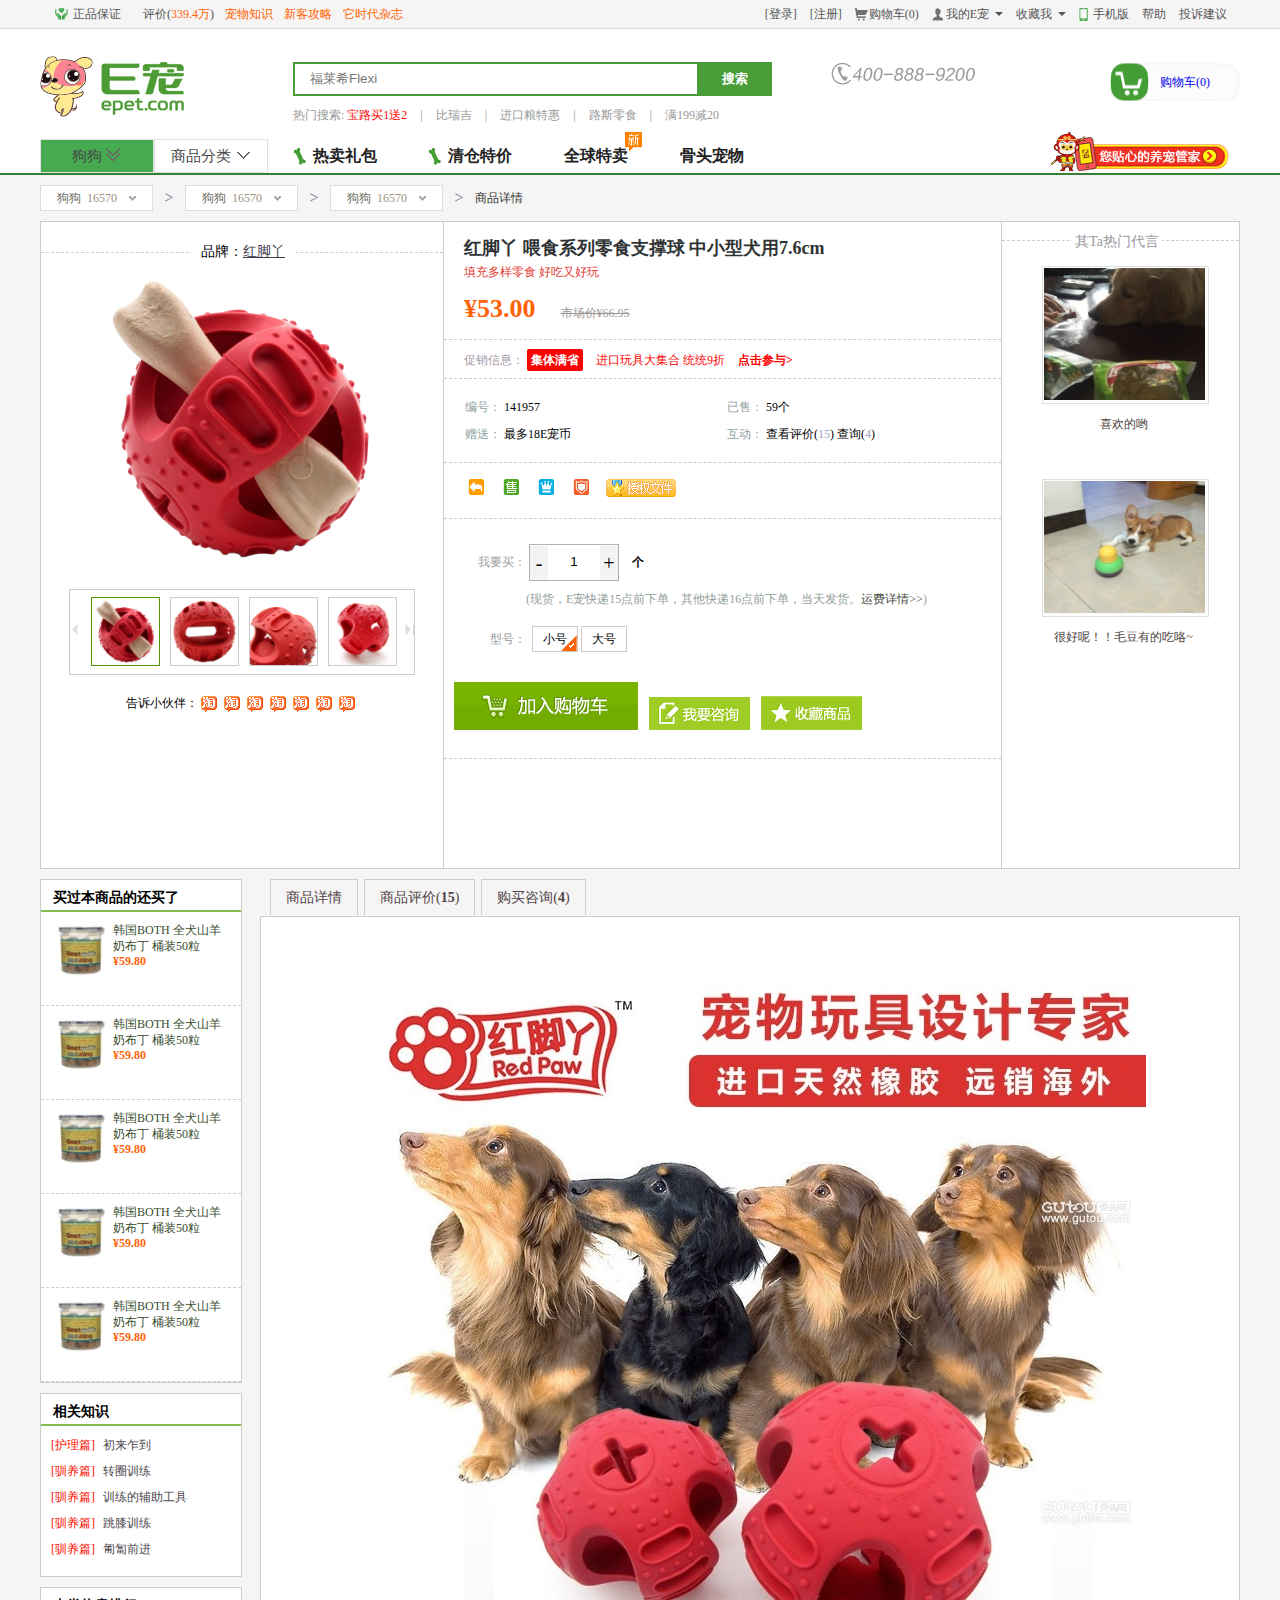
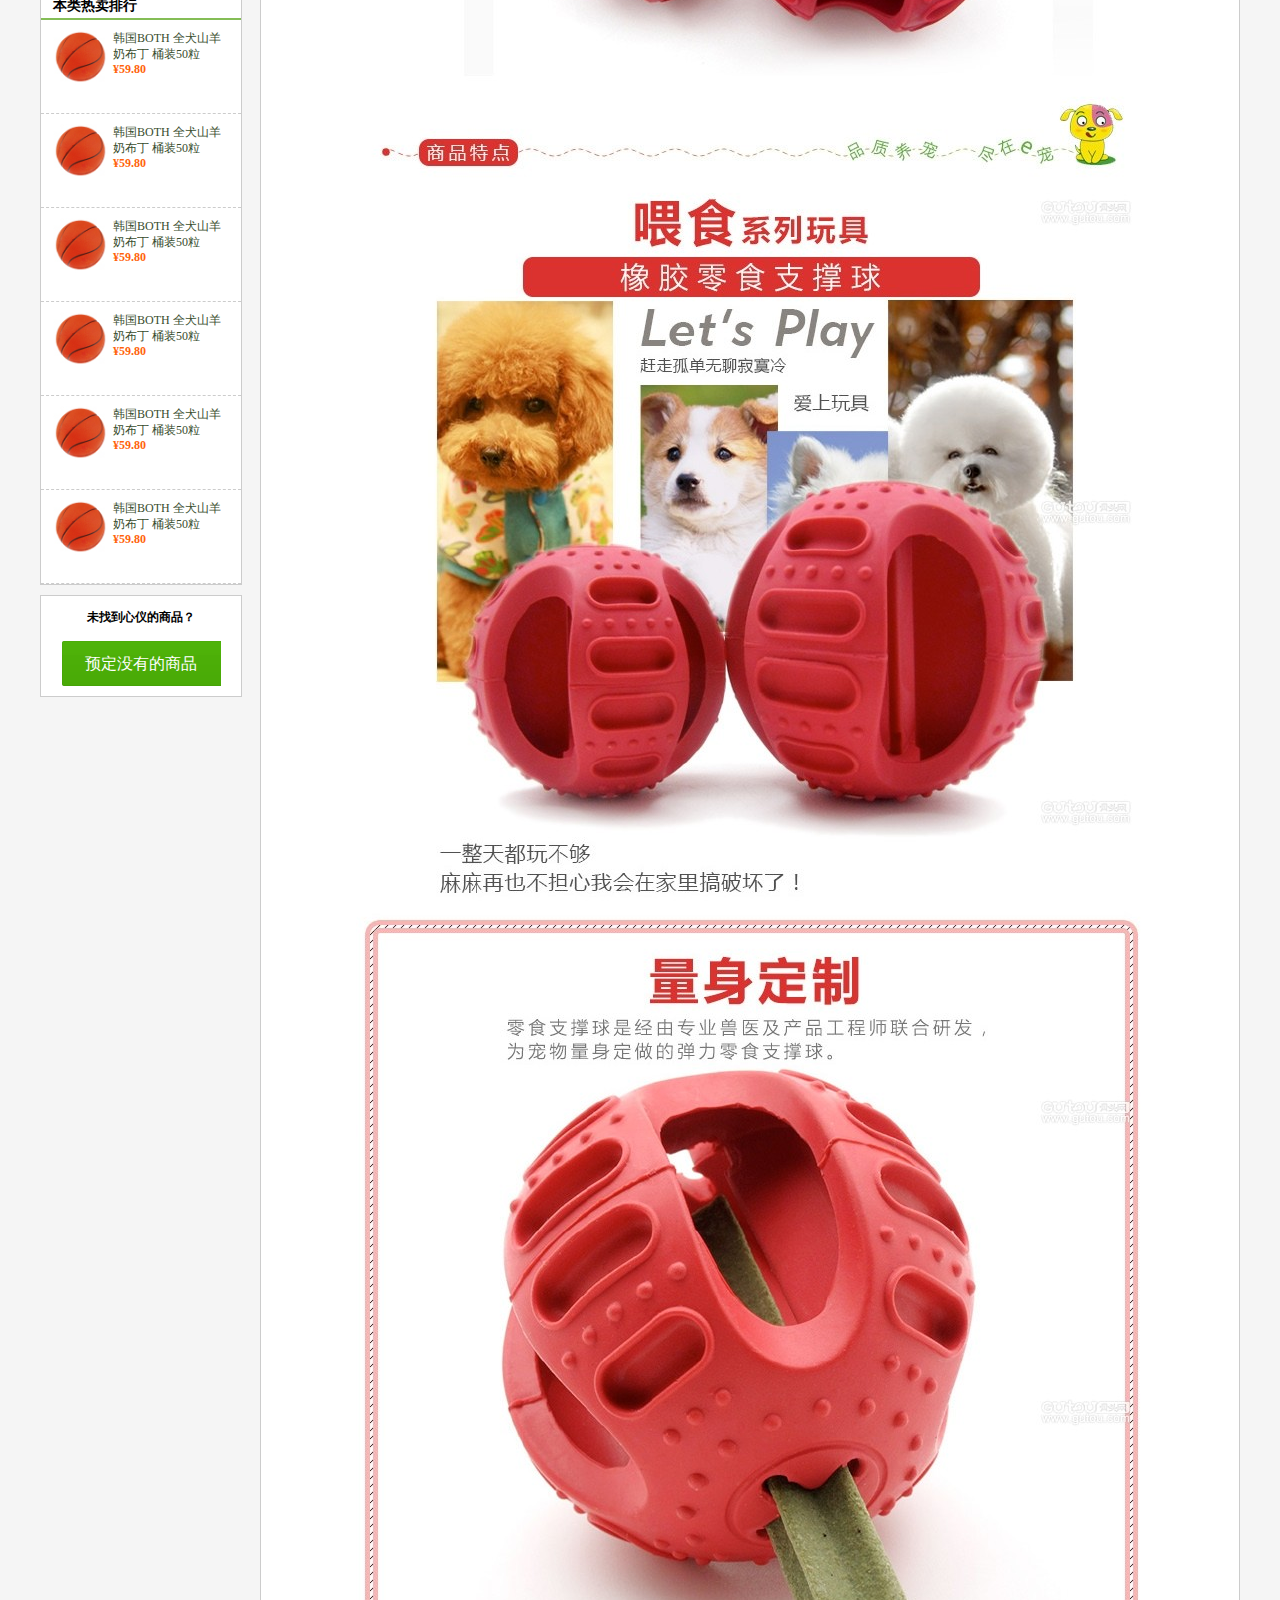
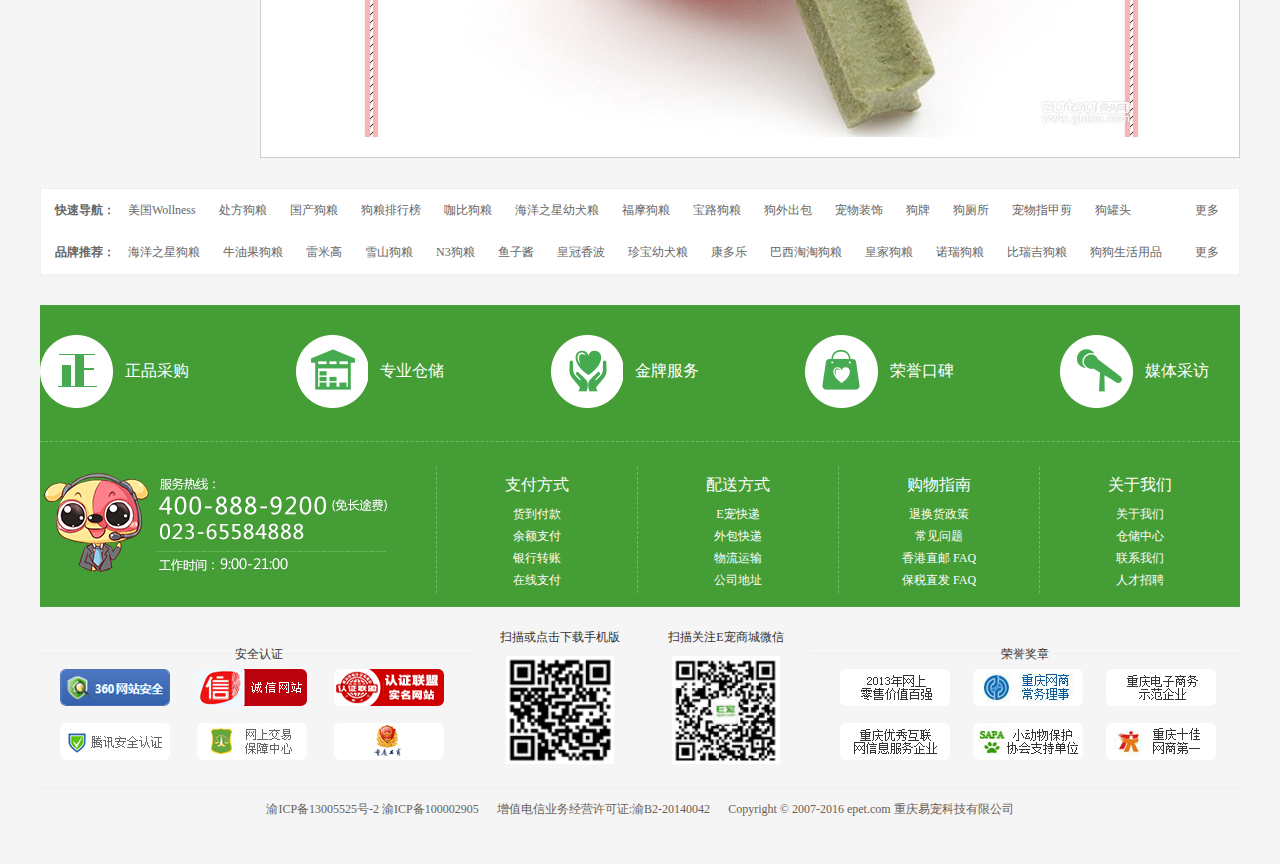
<file: html/goodsmsg.html>
<!DOCTYPE html>
<html>
	<head>
		<meta charset="UTF-8">
		<title></title>
		<link rel="stylesheet" href="../css/goodsmsg.css" />
	</head>
	<body>
		<div class="header">
			<div class="header-topwrap">
				<div class="header-top">
					<div class="top-msg left">
						<p class="top-p1"><a href="#">正品保证</a></p>
						<p><span>评价(</span><a href="#">339.4万</a><span>)</span></p>
						<p><a href="#">宠物知识</a></p>
						<p><a href="#">新客攻略</a></p>
						<p><a href="#">它时代杂志</a></p>
					</div>
					<ul class="top-nav right">
						<li><a href="#">[登录]</a></li>
						<li><a href="#">[注册]</a></li>
						<li>
							<i class="top-icon2"></i>
							<a href="#">购物车(<span>0</span>)</a>
						</li>
						<li class="my-epet">
							<i class="top-icon3"></i>
							<a href="#">我的E宠</a>
							<ul>
								<li><a href="#">我的订单</a></li>
								<li><a href="#">充值得优惠</a></li>
								<li><a href="#">兑换现金券</a></li>
								<li><a href="#">推荐得惊喜</a></li>
							</ul>
						</li>
						<li class="collectMe">
							<a href="#">收藏我</a>
							<ul>
								<span>加入收藏夹</span>
								<span>保存到桌面</span>
							</ul>
						</li>
						<li>
							<i class="top-icon4"></i>
							<a href="#">手机版</a>
						</li>
						<li><a href="#">帮助</a></li>
						<li class="top-lastLi"><a href="#">投诉建议</a></li>
					</ul>
					<div class="clear"></div>
				</div>
			</div>
			<div class="header-search">
				<div class="header-logo left"></div>
				<div class="search-form left">
					<form>
						<input type="text" placeholder="福莱希Flexi"/>
						<button>搜索</button>
					</form>
					<p>
						<label>热门搜索:</label>
						<a class="search-a1" href="#">宝路买1送2</a>
						<span>|</span>
						<a href="#">比瑞吉</a>
						<span>|</span>
						<a href="#">进口粮特惠</a>
						<span>|</span>
						<a href="#">路斯零食</a>
						<span>|</span>
						<a href="#">满199减20</a>
					</p>
				</div>
				<div class="header-phone left"></div>
				<div class="header-shopcar right">
					<a href="#">购物车(<span>0</span>)</a>
				</div>
			</div>
			<div class="header-nav">
				<div class="sidebar-left left">
					<div class="sidebar-left1 left">
						<h3>
							<span>狗狗</span>
							<b></b>
						</h3>
						<ul class="sidebar-main">
							<li class="dog-page">
								<a class="choose-dog" href="#"></a>
								<p>16542种精选宝贝</p>
								<a class="page-tab" href="#">你正在狗狗站溜达</a>
							</li>
							<li class="cat-page">
								<a class="choose-cat" href="#"></a>
								<p>7295种精选宝贝</p>
								<a class="page-tab" href="#">点击切换</a>
							</li>
						</ul>
					</div>
					<div class="sidebar-left2 left">
						<h3>
							<span>商品分类</span>
							<b></b>
						</h3>
						<ul class="first-nav">
							<li class="first-list">
								<div class="menu-one menu1">
									<p>
										<strong></strong>
										<a href="#">主粮<span>1787</span></a>
										<a href="#">零食<span>2502</span></a>
										<i></i>
									</p>
									<b class="cover-border"></b>
								</div>
								<div class="menu-second">
									<div class="second-list left">
										<h4>
											<img class="second-tit-pic" src="../img/secbar_icon1.jpg" alt="" />
											<a href="#">狗狗主粮</a>
											<i></i>
											<a class="dongtu" href="#"><img src="../img/secbar1.gif" alt="" /></a>
										</h4>
										<p>
											<a class="con-head" href="#">进口狗粮</a>
											<img class="second-con-pic" src="../img/secbar_icon2.jpg" alt="" />
											<a href="#">全犬粮</a>
											<a href="#">幼犬粮</a>
											<a href="#">成犬粮</a>
											<a href="#">老犬粮</a>
											<a href="#">耐吉斯</a>
											<a href="#">雪山</a>
										</p>
										<p>
											<a class="con-head" href="#">进口狗粮</a>
											<img class="second-con-pic" src="../img/secbar_icon2.jpg" alt="" />
											<a href="#">全犬粮</a>
											<a href="#">幼犬粮</a>
											<a href="#">成犬粮</a>
											<a href="#">老犬粮</a>
											<a href="#">耐吉斯</a>
											<a href="#">雪山</a>
										</p>
										<p>
											<a class="con-head" href="#">进口狗粮</a>
											<img class="second-con-pic" src="../img/secbar_icon2.jpg" alt="" />
											<a href="#">全犬粮</a>
											<a href="#">幼犬粮</a>
											<a href="#">成犬粮</a>
											<a href="#">老犬粮</a>
											<a href="#">耐吉斯</a>
											<a href="#">雪山</a>
										</p>
										<p>
											<a class="con-head" href="#">进口狗粮</a>
											<img class="second-con-pic" src="../img/secbar_icon2.jpg" alt="" />
											<a href="#">全犬粮</a>
											<a href="#">幼犬粮</a>
											<a href="#">成犬粮</a>
											<a href="#">老犬粮</a>
											<a href="#">耐吉斯</a>
											<a href="#">雪山</a>
										</p>
										<h4>
											<img class="second-tit-pic" src="../img/secbar_icon1.jpg" alt="" />
											<a href="#">狗狗主粮</a>
											<i></i>
											<a class="dongtu" href="#"><img src="../img/secbar1.gif" alt="" /></a>
										</h4>
										<p>
											<a class="con-head" href="#">进口狗粮</a>
											<img class="second-con-pic" src="../img/secbar_icon2.jpg" alt="" />
											<a href="#">全犬粮</a>
											<a href="#">幼犬粮</a>
											<a href="#">成犬粮</a>
											<a href="#">老犬粮</a>
											<a href="#">耐吉斯</a>
											<a href="#">雪山</a>
										</p>
										<p>
											<a class="con-head" href="#">进口狗粮</a>
											<img class="second-con-pic" src="../img/secbar_icon2.jpg" alt="" />
											<a href="#">全犬粮</a>
											<a href="#">幼犬粮</a>
											<a href="#">成犬粮</a>
											<a href="#">老犬粮</a>
											<a href="#">耐吉斯</a>
											<a href="#">雪山</a>
										</p>
										<p>
											<a class="con-head" href="#">进口狗粮</a>
											<img class="second-con-pic" src="../img/secbar_icon2.jpg" alt="" />
											<a href="#">全犬粮</a>
											<a href="#">幼犬粮</a>
											<a href="#">成犬粮</a>
											<a href="#">老犬粮</a>
											<a href="#">耐吉斯</a>
											<a href="#">雪山</a>
										</p>
										<p>
											<a class="con-head" href="#">进口狗粮</a>
											<img class="second-con-pic" src="../img/secbar_icon2.jpg" alt="" />
											<a href="#">全犬粮</a>
											<a href="#">幼犬粮</a>
											<a href="#">成犬粮</a>
											<a href="#">老犬粮</a>
											<a href="#">耐吉斯</a>
											<a href="#">雪山</a>
										</p>
									</div>
									<div class="hot-safe right">
										<div class="hot-msg">
											<div>
												<h4>热卖推荐</h4>
												<p class="color-diff"><a href="#">GO!牛油果等大牌产品超低折扣！</a></p>
												<p><a href="#">WDJ推荐 6折起购！</a></p>
												<p><a href="#">皇家专场！畅销全球</a></p>
												<p><a href="#">玫斯去泪痕全犬粮，买1送10</a></p>
												<p><a href="#">美毛益智 优卡礼包6折起</a></p>
											</div>
											<img src="../img/hot1.jpg" alt="" />
										</div>
										<div class="hot-msg">
											<div>
												<h4>热卖推荐</h4>
												<p class="color-diff"><a href="#">GO!牛油果等大牌产品超低折扣！</a></p>
												<p><a href="#">WDJ推荐 6折起购！</a></p>
												<p><a href="#">皇家专场！畅销全球</a></p>
												<p><a href="#">玫斯去泪痕全犬粮，买1送10</a></p>
												<p><a href="#">美毛益智 优卡礼包6折起</a></p>
											</div>
											<img src="../img/hot1.jpg" alt="" />
										</div>
									</div>
									<div class="clear"></div>
								</div>
							</li>
							<li class="first-list">
								<div class="menu-one menu2">
									<p>
										<strong></strong>
										<a href="#">日用<span>5164</span></a>
										<a href="#">玩具<span>2927</span></a>
										<i></i>
									</p>
									<b class="cover-border"></b>
								</div>
								
								<div class="menu-second">
									<div class="second-list left">
										<h4>
											<img class="second-tit-pic" src="../img/secbar_icon1.jpg" alt="" />
											<a href="#">狗狗主粮</a>
											<i></i>
											<a class="dongtu" href="#"><img src="../img/secbar1.gif" alt="" /></a>
										</h4>
										<p>
											<a class="con-head" href="#">进口狗粮</a>
											<img class="second-con-pic" src="../img/secbar_icon2.jpg" alt="" />
											<a href="#">全犬粮</a>
											<a href="#">幼犬粮</a>
											<a href="#">成犬粮</a>
											<a href="#">老犬粮</a>
											<a href="#">耐吉斯</a>
											<a href="#">雪山</a>
										</p>
										<p>
											<a class="con-head" href="#">进口狗粮</a>
											<img class="second-con-pic" src="../img/secbar_icon2.jpg" alt="" />
											<a href="#">全犬粮</a>
											<a href="#">幼犬粮</a>
											<a href="#">成犬粮</a>
											<a href="#">老犬粮</a>
											<a href="#">耐吉斯</a>
											<a href="#">雪山</a>
										</p>
										<p>
											<a class="con-head" href="#">进口狗粮</a>
											<img class="second-con-pic" src="../img/secbar_icon2.jpg" alt="" />
											<a href="#">全犬粮</a>
											<a href="#">幼犬粮</a>
											<a href="#">成犬粮</a>
											<a href="#">老犬粮</a>
											<a href="#">耐吉斯</a>
											<a href="#">雪山</a>
										</p>
										<p>
											<a class="con-head" href="#">进口狗粮</a>
											<img class="second-con-pic" src="../img/secbar_icon2.jpg" alt="" />
											<a href="#">全犬粮</a>
											<a href="#">幼犬粮</a>
											<a href="#">成犬粮</a>
											<a href="#">老犬粮</a>
											<a href="#">耐吉斯</a>
											<a href="#">雪山</a>
										</p>
										<h4>
											<img class="second-tit-pic" src="../img/secbar_icon1.jpg" alt="" />
											<a href="#">狗狗主粮</a>
											<i></i>
											<a class="dongtu" href="#"><img src="../img/secbar1.gif" alt="" /></a>
										</h4>
										<p>
											<a class="con-head" href="#">进口狗粮</a>
											<img class="second-con-pic" src="../img/secbar_icon2.jpg" alt="" />
											<a href="#">全犬粮</a>
											<a href="#">幼犬粮</a>
											<a href="#">成犬粮</a>
											<a href="#">老犬粮</a>
											<a href="#">耐吉斯</a>
											<a href="#">雪山</a>
										</p>
										<p>
											<a class="con-head" href="#">进口狗粮</a>
											<img class="second-con-pic" src="../img/secbar_icon2.jpg" alt="" />
											<a href="#">全犬粮</a>
											<a href="#">幼犬粮</a>
											<a href="#">成犬粮</a>
											<a href="#">老犬粮</a>
											<a href="#">耐吉斯</a>
											<a href="#">雪山</a>
										</p>
										<p>
											<a class="con-head" href="#">进口狗粮</a>
											<img class="second-con-pic" src="../img/secbar_icon2.jpg" alt="" />
											<a href="#">全犬粮</a>
											<a href="#">幼犬粮</a>
											<a href="#">成犬粮</a>
											<a href="#">老犬粮</a>
											<a href="#">耐吉斯</a>
											<a href="#">雪山</a>
										</p>
										<p>
											<a class="con-head" href="#">进口狗粮</a>
											<img class="second-con-pic" src="../img/secbar_icon2.jpg" alt="" />
											<a href="#">全犬粮</a>
											<a href="#">幼犬粮</a>
											<a href="#">成犬粮</a>
											<a href="#">老犬粮</a>
											<a href="#">耐吉斯</a>
											<a href="#">雪山</a>
										</p>
										<p>
											<a class="con-head" href="#">进口狗粮</a>
											<img class="second-con-pic" src="../img/secbar_icon2.jpg" alt="" />
											<a href="#">全犬粮</a>
											<a href="#">幼犬粮</a>
											<a href="#">成犬粮</a>
											<a href="#">老犬粮</a>
											<a href="#">耐吉斯</a>
											<a href="#">雪山</a>
										</p>
										<p>
											<a class="con-head" href="#">进口狗粮</a>
											<img class="second-con-pic" src="../img/secbar_icon2.jpg" alt="" />
											<a href="#">全犬粮</a>
											<a href="#">幼犬粮</a>
											<a href="#">成犬粮</a>
											<a href="#">老犬粮</a>
											<a href="#">耐吉斯</a>
											<a href="#">雪山</a>
										</p>
									</div>
									<div class="hot-safe right">
										<div class="hot-msg">
											<div>
												<h4>热卖推荐</h4>
												<p class="color-diff"><a href="#">GO!牛油果等大牌产品超低折扣！</a></p>
												<p><a href="#">WDJ推荐 6折起购！</a></p>
												<p><a href="#">皇家专场！畅销全球</a></p>
												<p><a href="#">玫斯去泪痕全犬粮，买1送10</a></p>
												<p><a href="#">美毛益智 优卡礼包6折起</a></p>
											</div>
											<img src="../img/hot1.jpg" alt="" />
										</div>
										<div class="hot-msg">
											<div>
												<h4>热卖推荐</h4>
												<p class="color-diff"><a href="#">GO!牛油果等大牌产品超低折扣！</a></p>
												<p><a href="#">WDJ推荐 6折起购！</a></p>
												<p><a href="#">皇家专场！畅销全球</a></p>
												<p><a href="#">玫斯去泪痕全犬粮，买1送10</a></p>
												<p><a href="#">美毛益智 优卡礼包6折起</a></p>
											</div>
											<img src="../img/hot1.jpg" alt="" />
										</div>
									</div>
									<div class="clear"></div>
								</div>
							</li>
							<li class="first-list">
								<div class="menu-one menu3">
									<p>
										<strong></strong>
										<a href="#">保健<span>1774</span></a>
										<a href="#">医疗<span>1784</span></a>
										<i></i>
									</p>
									<b class="cover-border"></b>
								</div>
								<div class="menu-second">
									<div class="second-list left">
										<h4>
											<img class="second-tit-pic" src="../img/secbar_icon1.jpg" alt="" />
											<a href="#">狗狗主粮</a>
											<i></i>
											<a class="dongtu" href="#"><img src="../img/secbar1.gif" alt="" /></a>
										</h4>
										<p>
											<a class="con-head" href="#">进口狗粮</a>
											<img class="second-con-pic" src="../img/secbar_icon2.jpg" alt="" />
											<a href="#">全犬粮</a>
											<a href="#">幼犬粮</a>
											<a href="#">成犬粮</a>
											<a href="#">老犬粮</a>
											<a href="#">耐吉斯</a>
											<a href="#">雪山</a>
										</p>
										<p>
											<a class="con-head" href="#">进口狗粮</a>
											<img class="second-con-pic" src="../img/secbar_icon2.jpg" alt="" />
											<a href="#">全犬粮</a>
											<a href="#">幼犬粮</a>
											<a href="#">成犬粮</a>
											<a href="#">老犬粮</a>
											<a href="#">耐吉斯</a>
											<a href="#">雪山</a>
										</p>
										<p>
											<a class="con-head" href="#">进口狗粮</a>
											<img class="second-con-pic" src="../img/secbar_icon2.jpg" alt="" />
											<a href="#">全犬粮</a>
											<a href="#">幼犬粮</a>
											<a href="#">成犬粮</a>
											<a href="#">老犬粮</a>
											<a href="#">耐吉斯</a>
											<a href="#">雪山</a>
										</p>
										<h4>
											<img class="second-tit-pic" src="../img/secbar_icon1.jpg" alt="" />
											<a href="#">狗狗主粮</a>
											<i></i>
											<a class="dongtu" href="#"><img src="../img/secbar1.gif" alt="" /></a>
										</h4>
										<p>
											<a class="con-head" href="#">进口狗粮</a>
											<img class="second-con-pic" src="../img/secbar_icon2.jpg" alt="" />
											<a href="#">全犬粮</a>
											<a href="#">幼犬粮</a>
											<a href="#">成犬粮</a>
											<a href="#">老犬粮</a>
											<a href="#">耐吉斯</a>
											<a href="#">雪山</a>
										</p>
										<p>
											<a class="con-head" href="#">进口狗粮</a>
											<img class="second-con-pic" src="../img/secbar_icon2.jpg" alt="" />
											<a href="#">全犬粮</a>
											<a href="#">幼犬粮</a>
											<a href="#">成犬粮</a>
											<a href="#">老犬粮</a>
											<a href="#">耐吉斯</a>
											<a href="#">雪山</a>
										</p>
										<p>
											<a class="con-head" href="#">进口狗粮</a>
											<img class="second-con-pic" src="../img/secbar_icon2.jpg" alt="" />
											<a href="#">全犬粮</a>
											<a href="#">幼犬粮</a>
											<a href="#">成犬粮</a>
											<a href="#">老犬粮</a>
											<a href="#">耐吉斯</a>
											<a href="#">雪山</a>
										</p>
										<p>
											<a class="con-head" href="#">进口狗粮</a>
											<img class="second-con-pic" src="../img/secbar_icon2.jpg" alt="" />
											<a href="#">全犬粮</a>
											<a href="#">幼犬粮</a>
											<a href="#">成犬粮</a>
											<a href="#">老犬粮</a>
											<a href="#">耐吉斯</a>
											<a href="#">雪山</a>
										</p>
									</div>
									<div class="hot-safe right">
										<div class="hot-msg">
											<div>
												<h4>热卖推荐</h4>
												<p class="color-diff"><a href="#">GO!牛油果等大牌产品超低折扣！</a></p>
												<p><a href="#">WDJ推荐 6折起购！</a></p>
												<p><a href="#">皇家专场！畅销全球</a></p>
												<p><a href="#">玫斯去泪痕全犬粮，买1送10</a></p>
												<p><a href="#">美毛益智 优卡礼包6折起</a></p>
											</div>
											<img src="../img/hot1.jpg" alt="" />
										</div>
										<div class="hot-msg">
											<div>
												<h4>热卖推荐</h4>
												<p class="color-diff"><a href="#">GO!牛油果等大牌产品超低折扣！</a></p>
												<p><a href="#">WDJ推荐 6折起购！</a></p>
												<p><a href="#">皇家专场！畅销全球</a></p>
												<p><a href="#">玫斯去泪痕全犬粮，买1送10</a></p>
												<p><a href="#">美毛益智 优卡礼包6折起</a></p>
											</div>
											<img src="../img/hot1.jpg" alt="" />
										</div>
									</div>
									<div class="clear"></div>
								</div>
							</li>
							<li class="first-list">
								<div class="menu-one menu4">
									<p>
										<strong></strong>
										<a href="#">服饰<span>9557</span></a>
										<a href="#">牵引<span>3105</span></a>
										<i></i>
									</p>
									<b class="cover-border"></b>
								</div>
								<div class="menu-second">
									<div class="second-list left">
										<h4>
											<img class="second-tit-pic" src="../img/secbar_icon1.jpg" alt="" />
											<a href="#">狗狗主粮</a>
											<i></i>
											<a class="dongtu" href="#"><img src="../img/secbar1.gif" alt="" /></a>
										</h4>
										<p>
											<a class="con-head" href="#">进口狗粮</a>
											<img class="second-con-pic" src="../img/secbar_icon2.jpg" alt="" />
											<a href="#">全犬粮</a>
											<a href="#">幼犬粮</a>
											<a href="#">成犬粮</a>
											<a href="#">老犬粮</a>
											<a href="#">耐吉斯</a>
											<a href="#">雪山</a>
										</p>
										<p>
											<a class="con-head" href="#">进口狗粮</a>
											<img class="second-con-pic" src="../img/secbar_icon2.jpg" alt="" />
											<a href="#">全犬粮</a>
											<a href="#">幼犬粮</a>
											<a href="#">成犬粮</a>
											<a href="#">老犬粮</a>
											<a href="#">耐吉斯</a>
											<a href="#">雪山</a>
										</p>
										<p>
											<a class="con-head" href="#">进口狗粮</a>
											<img class="second-con-pic" src="../img/secbar_icon2.jpg" alt="" />
											<a href="#">全犬粮</a>
											<a href="#">幼犬粮</a>
											<a href="#">成犬粮</a>
											<a href="#">老犬粮</a>
											<a href="#">耐吉斯</a>
											<a href="#">雪山</a>
										</p>
										<p>
											<a class="con-head" href="#">进口狗粮</a>
											<img class="second-con-pic" src="../img/secbar_icon2.jpg" alt="" />
											<a href="#">全犬粮</a>
											<a href="#">幼犬粮</a>
											<a href="#">成犬粮</a>
											<a href="#">老犬粮</a>
											<a href="#">耐吉斯</a>
											<a href="#">雪山</a>
										</p>
										<h4>
											<img class="second-tit-pic" src="../img/secbar_icon1.jpg" alt="" />
											<a href="#">狗狗主粮</a>
											<i></i>
											<a class="dongtu" href="#"><img src="../img/secbar1.gif" alt="" /></a>
										</h4>
										<p>
											<a class="con-head" href="#">进口狗粮</a>
											<img class="second-con-pic" src="../img/secbar_icon2.jpg" alt="" />
											<a href="#">全犬粮</a>
											<a href="#">幼犬粮</a>
											<a href="#">成犬粮</a>
											<a href="#">老犬粮</a>
											<a href="#">耐吉斯</a>
											<a href="#">雪山</a>
										</p>
										<p>
											<a class="con-head" href="#">进口狗粮</a>
											<img class="second-con-pic" src="../img/secbar_icon2.jpg" alt="" />
											<a href="#">全犬粮</a>
											<a href="#">幼犬粮</a>
											<a href="#">成犬粮</a>
											<a href="#">老犬粮</a>
											<a href="#">耐吉斯</a>
											<a href="#">雪山</a>
										</p>
										<p>
											<a class="con-head" href="#">进口狗粮</a>
											<img class="second-con-pic" src="../img/secbar_icon2.jpg" alt="" />
											<a href="#">全犬粮</a>
											<a href="#">幼犬粮</a>
											<a href="#">成犬粮</a>
											<a href="#">老犬粮</a>
											<a href="#">耐吉斯</a>
											<a href="#">雪山</a>
										</p>
										<p>
											<a class="con-head" href="#">进口狗粮</a>
											<img class="second-con-pic" src="../img/secbar_icon2.jpg" alt="" />
											<a href="#">全犬粮</a>
											<a href="#">幼犬粮</a>
											<a href="#">成犬粮</a>
											<a href="#">老犬粮</a>
											<a href="#">耐吉斯</a>
											<a href="#">雪山</a>
										</p>
										<p>
											<a class="con-head" href="#">进口狗粮</a>
											<img class="second-con-pic" src="../img/secbar_icon2.jpg" alt="" />
											<a href="#">全犬粮</a>
											<a href="#">幼犬粮</a>
											<a href="#">成犬粮</a>
											<a href="#">老犬粮</a>
											<a href="#">耐吉斯</a>
											<a href="#">雪山</a>
										</p>
										<p>
											<a class="con-head" href="#">进口狗粮</a>
											<img class="second-con-pic" src="../img/secbar_icon2.jpg" alt="" />
											<a href="#">全犬粮</a>
											<a href="#">幼犬粮</a>
											<a href="#">成犬粮</a>
											<a href="#">老犬粮</a>
											<a href="#">耐吉斯</a>
											<a href="#">雪山</a>
										</p>
										<p>
											<a class="con-head" href="#">进口狗粮</a>
											<img class="second-con-pic" src="../img/secbar_icon2.jpg" alt="" />
											<a href="#">全犬粮</a>
											<a href="#">幼犬粮</a>
											<a href="#">成犬粮</a>
											<a href="#">老犬粮</a>
											<a href="#">耐吉斯</a>
											<a href="#">雪山</a>
										</p>
									</div>
									<div class="hot-safe right">
										<div class="hot-msg">
											<div>
												<h4>热卖推荐</h4>
												<p class="color-diff"><a href="#">GO!牛油果等大牌产品超低折扣！</a></p>
												<p><a href="#">WDJ推荐 6折起购！</a></p>
												<p><a href="#">皇家专场！畅销全球</a></p>
												<p><a href="#">玫斯去泪痕全犬粮，买1送10</a></p>
												<p><a href="#">美毛益智 优卡礼包6折起</a></p>
											</div>
											<img src="../img/hot1.jpg" alt="" />
										</div>
										<div class="hot-msg">
											<div>
												<h4>热卖推荐</h4>
												<p class="color-diff"><a href="#">GO!牛油果等大牌产品超低折扣！</a></p>
												<p><a href="#">WDJ推荐 6折起购！</a></p>
												<p><a href="#">皇家专场！畅销全球</a></p>
												<p><a href="#">玫斯去泪痕全犬粮，买1送10</a></p>
												<p><a href="#">美毛益智 优卡礼包6折起</a></p>
											</div>
											<img src="../img/hot1.jpg" alt="" />
										</div>
									</div>
									<div class="clear"></div>
								</div>
							</li>
							<li class="first-list">
								<div class="menu-one menu5">
									<p>
										<strong></strong>
										<a href="#">美容<span>1183</span></a>
										<a href="#">香波<span>1719</span></a>
										<i></i>
									</p>
									<b class="cover-border"></b>
								</div>
								<div class="menu-second">
									<div class="second-list left">
										<h4>
											<img class="second-tit-pic" src="../img/secbar_icon1.jpg" alt="" />
											<a href="#">狗狗主粮</a>
											<i></i>
											<a class="dongtu" href="#"><img src="../img/secbar1.gif" alt="" /></a>
										</h4>
										<p>
											<a class="con-head" href="#">进口狗粮</a>
											<img class="second-con-pic" src="../img/secbar_icon2.jpg" alt="" />
											<a href="#">全犬粮</a>
											<a href="#">幼犬粮</a>
											<a href="#">成犬粮</a>
											<a href="#">老犬粮</a>
											<a href="#">耐吉斯</a>
											<a href="#">雪山</a>
										</p>
										<p>
											<a class="con-head" href="#">进口狗粮</a>
											<img class="second-con-pic" src="../img/secbar_icon2.jpg" alt="" />
											<a href="#">全犬粮</a>
											<a href="#">幼犬粮</a>
											<a href="#">成犬粮</a>
											<a href="#">老犬粮</a>
											<a href="#">耐吉斯</a>
											<a href="#">雪山</a>
										</p>
										<h4>
											<img class="second-tit-pic" src="../img/secbar_icon1.jpg" alt="" />
											<a href="#">狗狗主粮</a>
											<i></i>
											<a class="dongtu" href="#"><img src="../img/secbar1.gif" alt="" /></a>
										</h4>
										<p>
											<a class="con-head" href="#">进口狗粮</a>
											<img class="second-con-pic" src="../img/secbar_icon2.jpg" alt="" />
											<a href="#">全犬粮</a>
											<a href="#">幼犬粮</a>
											<a href="#">成犬粮</a>
											<a href="#">老犬粮</a>
											<a href="#">耐吉斯</a>
											<a href="#">雪山</a>
										</p>
										<p>
											<a class="con-head" href="#">进口狗粮</a>
											<img class="second-con-pic" src="../img/secbar_icon2.jpg" alt="" />
											<a href="#">全犬粮</a>
											<a href="#">幼犬粮</a>
											<a href="#">成犬粮</a>
											<a href="#">老犬粮</a>
											<a href="#">耐吉斯</a>
											<a href="#">雪山</a>
										</p>
										<p>
											<a class="con-head" href="#">进口狗粮</a>
											<img class="second-con-pic" src="../img/secbar_icon2.jpg" alt="" />
											<a href="#">全犬粮</a>
											<a href="#">幼犬粮</a>
											<a href="#">成犬粮</a>
											<a href="#">老犬粮</a>
											<a href="#">耐吉斯</a>
											<a href="#">雪山</a>
										</p>
										<p>
											<a class="con-head" href="#">进口狗粮</a>
											<img class="second-con-pic" src="../img/secbar_icon2.jpg" alt="" />
											<a href="#">全犬粮</a>
											<a href="#">幼犬粮</a>
											<a href="#">成犬粮</a>
											<a href="#">老犬粮</a>
											<a href="#">耐吉斯</a>
											<a href="#">雪山</a>
										</p>
									</div>
									<div class="hot-safe right">
										<div class="hot-msg">
											<div>
												<h4>热卖推荐</h4>
												<p class="color-diff"><a href="#">GO!牛油果等大牌产品超低折扣！</a></p>
												<p><a href="#">WDJ推荐 6折起购！</a></p>
												<p><a href="#">皇家专场！畅销全球</a></p>
												<p><a href="#">玫斯去泪痕全犬粮，买1送10</a></p>
												<p><a href="#">美毛益智 优卡礼包6折起</a></p>
											</div>
											<img src="../img/hot1.jpg" alt="" />
										</div>
										<div class="hot-msg">
											<div>
												<h4>热卖推荐</h4>
												<p class="color-diff"><a href="#">GO!牛油果等大牌产品超低折扣！</a></p>
												<p><a href="#">WDJ推荐 6折起购！</a></p>
												<p><a href="#">皇家专场！畅销全球</a></p>
												<p><a href="#">玫斯去泪痕全犬粮，买1送10</a></p>
												<p><a href="#">美毛益智 优卡礼包6折起</a></p>
											</div>
											<img src="../img/hot1.jpg" alt="" />
										</div>
									</div>
									<div class="clear"></div>
								</div>
							</li>
							<li class="first-list">
								<div class="menu-one menu6">
									<p>
										<strong></strong>
										<a href="#">书籍<span>153</span></a>
										<a href="#">杂志<span>153</span></a>
										<i></i>
									</p>
									<b class="cover-border"></b>
								</div>
								<div class="menu-second">
									<div class="second-list left">
										<h4>
											<img class="second-tit-pic" src="../img/secbar_icon1.jpg" alt="" />
											<a href="#">狗狗主粮</a>
											<i></i>
											<a class="dongtu" href="#"><img src="../img/secbar1.gif" alt="" /></a>
										</h4>
										<p>
											<a class="con-head" href="#">进口狗粮</a>
											<img class="second-con-pic" src="../img/secbar_icon2.jpg" alt="" />
											<a href="#">全犬粮</a>
											<a href="#">幼犬粮</a>
											<a href="#">成犬粮</a>
											<a href="#">老犬粮</a>
											<a href="#">耐吉斯</a>
											<a href="#">雪山</a>
										</p>
										<p>
											<a class="con-head" href="#">进口狗粮</a>
											<img class="second-con-pic" src="../img/secbar_icon2.jpg" alt="" />
											<a href="#">全犬粮</a>
											<a href="#">幼犬粮</a>
											<a href="#">成犬粮</a>
											<a href="#">老犬粮</a>
											<a href="#">耐吉斯</a>
											<a href="#">雪山</a>
										</p>
										<p>
											<a class="con-head" href="#">进口狗粮</a>
											<img class="second-con-pic" src="../img/secbar_icon2.jpg" alt="" />
											<a href="#">全犬粮</a>
											<a href="#">幼犬粮</a>
											<a href="#">成犬粮</a>
											<a href="#">老犬粮</a>
											<a href="#">耐吉斯</a>
											<a href="#">雪山</a>
										</p>
										<h4>
											<img class="second-tit-pic" src="../img/secbar_icon1.jpg" alt="" />
											<a href="#">狗狗主粮</a>
											<i></i>
											<a class="dongtu" href="#"><img src="../img/secbar1.gif" alt="" /></a>
										</h4>
										<p>
											<a class="con-head" href="#">进口狗粮</a>
											<img class="second-con-pic" src="../img/secbar_icon2.jpg" alt="" />
											<a href="#">全犬粮</a>
											<a href="#">幼犬粮</a>
											<a href="#">成犬粮</a>
											<a href="#">老犬粮</a>
											<a href="#">耐吉斯</a>
											<a href="#">雪山</a>
										</p>
										<p>
											<a class="con-head" href="#">进口狗粮</a>
											<img class="second-con-pic" src="../img/secbar_icon2.jpg" alt="" />
											<a href="#">全犬粮</a>
											<a href="#">幼犬粮</a>
											<a href="#">成犬粮</a>
											<a href="#">老犬粮</a>
											<a href="#">耐吉斯</a>
											<a href="#">雪山</a>
										</p>
										<p>
											<a class="con-head" href="#">进口狗粮</a>
											<img class="second-con-pic" src="../img/secbar_icon2.jpg" alt="" />
											<a href="#">全犬粮</a>
											<a href="#">幼犬粮</a>
											<a href="#">成犬粮</a>
											<a href="#">老犬粮</a>
											<a href="#">耐吉斯</a>
											<a href="#">雪山</a>
										</p>
										<p>
											<a class="con-head" href="#">进口狗粮</a>
											<img class="second-con-pic" src="../img/secbar_icon2.jpg" alt="" />
											<a href="#">全犬粮</a>
											<a href="#">幼犬粮</a>
											<a href="#">成犬粮</a>
											<a href="#">老犬粮</a>
											<a href="#">耐吉斯</a>
											<a href="#">雪山</a>
										</p>
									</div>
									<div class="hot-safe right">
										<div class="hot-msg">
											<div>
												<h4>热卖推荐</h4>
												<p class="color-diff"><a href="#">GO!牛油果等大牌产品超低折扣！</a></p>
												<p><a href="#">WDJ推荐 6折起购！</a></p>
												<p><a href="#">皇家专场！畅销全球</a></p>
												<p><a href="#">玫斯去泪痕全犬粮，买1送10</a></p>
												<p><a href="#">美毛益智 优卡礼包6折起</a></p>
											</div>
											<img src="../img/hot1.jpg" alt="" />
										</div>
										<div class="hot-msg">
											<div>
												<h4>热卖推荐</h4>
												<p class="color-diff"><a href="#">GO!牛油果等大牌产品超低折扣！</a></p>
												<p><a href="#">WDJ推荐 6折起购！</a></p>
												<p><a href="#">皇家专场！畅销全球</a></p>
												<p><a href="#">玫斯去泪痕全犬粮，买1送10</a></p>
												<p><a href="#">美毛益智 优卡礼包6折起</a></p>
											</div>
											<img src="../img/hot1.jpg" alt="" />
										</div>
									</div>
									<div class="clear"></div>
								</div>
							</li>
							<li class="first-list">
								<div class="menu-one menu7">
									<p>
										<strong></strong>
										<a href="#">周边<span>2198</span></a>
										<a href="#">定制<span>186</span></a>
										<i></i>
									</p>
									<b class="cover-border"></b>
								</div>
								<div class="menu-second">
									<div class="second-list left">
										<h4>
											<img class="second-tit-pic" src="../img/secbar_icon1.jpg" alt="" />
											<a href="#">狗狗主粮</a>
											<i></i>
											<a class="dongtu" href="#"><img src="../img/secbar1.gif" alt="" /></a>
										</h4>
										<p>
											<a class="con-head" href="#">进口狗粮</a>
											<img class="second-con-pic" src="../img/secbar_icon2.jpg" alt="" />
											<a href="#">全犬粮</a>
											<a href="#">幼犬粮</a>
											<a href="#">成犬粮</a>
											<a href="#">老犬粮</a>
											<a href="#">耐吉斯</a>
											<a href="#">雪山</a>
										</p>
										<p>
											<a class="con-head" href="#">进口狗粮</a>
											<img class="second-con-pic" src="../img/secbar_icon2.jpg" alt="" />
											<a href="#">全犬粮</a>
											<a href="#">幼犬粮</a>
											<a href="#">成犬粮</a>
											<a href="#">老犬粮</a>
											<a href="#">耐吉斯</a>
											<a href="#">雪山</a>
										</p>
										<p>
											<a class="con-head" href="#">进口狗粮</a>
											<img class="second-con-pic" src="../img/secbar_icon2.jpg" alt="" />
											<a href="#">全犬粮</a>
											<a href="#">幼犬粮</a>
											<a href="#">成犬粮</a>
											<a href="#">老犬粮</a>
											<a href="#">耐吉斯</a>
											<a href="#">雪山</a>
										</p>
										<p>
											<a class="con-head" href="#">进口狗粮</a>
											<img class="second-con-pic" src="../img/secbar_icon2.jpg" alt="" />
											<a href="#">全犬粮</a>
											<a href="#">幼犬粮</a>
											<a href="#">成犬粮</a>
											<a href="#">老犬粮</a>
											<a href="#">耐吉斯</a>
											<a href="#">雪山</a>
										</p>
										<h4>
											<img class="second-tit-pic" src="../img/secbar_icon1.jpg" alt="" />
											<a href="#">狗狗主粮</a>
											<i></i>
											<a class="dongtu" href="#"><img src="../img/secbar1.gif" alt="" /></a>
										</h4>
										<p>
											<a class="con-head" href="#">进口狗粮</a>
											<img class="second-con-pic" src="../img/secbar_icon2.jpg" alt="" />
											<a href="#">全犬粮</a>
											<a href="#">幼犬粮</a>
											<a href="#">成犬粮</a>
											<a href="#">老犬粮</a>
											<a href="#">耐吉斯</a>
											<a href="#">雪山</a>
										</p>
										<p>
											<a class="con-head" href="#">进口狗粮</a>
											<img class="second-con-pic" src="../img/secbar_icon2.jpg" alt="" />
											<a href="#">全犬粮</a>
											<a href="#">幼犬粮</a>
											<a href="#">成犬粮</a>
											<a href="#">老犬粮</a>
											<a href="#">耐吉斯</a>
											<a href="#">雪山</a>
										</p>
										<p>
											<a class="con-head" href="#">进口狗粮</a>
											<img class="second-con-pic" src="../img/secbar_icon2.jpg" alt="" />
											<a href="#">全犬粮</a>
											<a href="#">幼犬粮</a>
											<a href="#">成犬粮</a>
											<a href="#">老犬粮</a>
											<a href="#">耐吉斯</a>
											<a href="#">雪山</a>
										</p>
										<p>
											<a class="con-head" href="#">进口狗粮</a>
											<img class="second-con-pic" src="../img/secbar_icon2.jpg" alt="" />
											<a href="#">全犬粮</a>
											<a href="#">幼犬粮</a>
											<a href="#">成犬粮</a>
											<a href="#">老犬粮</a>
											<a href="#">耐吉斯</a>
											<a href="#">雪山</a>
										</p>
									</div>
									<div class="hot-safe right">
										<div class="hot-msg">
											<div>
												<h4>热卖推荐</h4>
												<p class="color-diff"><a href="#">GO!牛油果等大牌产品超低折扣！</a></p>
												<p><a href="#">WDJ推荐 6折起购！</a></p>
												<p><a href="#">皇家专场！畅销全球</a></p>
												<p><a href="#">玫斯去泪痕全犬粮，买1送10</a></p>
												<p><a href="#">美毛益智 优卡礼包6折起</a></p>
											</div>
											<img src="../img/hot1.jpg" alt="" />
										</div>
										<div class="hot-msg">
											<div>
												<h4>热卖推荐</h4>
												<p class="color-diff"><a href="#">GO!牛油果等大牌产品超低折扣！</a></p>
												<p><a href="#">WDJ推荐 6折起购！</a></p>
												<p><a href="#">皇家专场！畅销全球</a></p>
												<p><a href="#">玫斯去泪痕全犬粮，买1送10</a></p>
												<p><a href="#">美毛益智 优卡礼包6折起</a></p>
											</div>
											<img src="../img/hot1.jpg" alt="" />
										</div>
									</div>
									<div class="clear"></div>
								</div>
							</li>
							<li class="first-list">
								<div class="menu-one menu1">
									<p>
										<strong></strong>
										<a href="#">主粮<span>1787</span></a>
										<a href="#">零食<span>2502</span></a>
										<i></i>
									</p>
									<b class="cover-border"></b>
								</div>
								<div class="menu-second">
									<div class="second-list left">
										<h4>
											<img class="second-tit-pic" src="../img/secbar_icon1.jpg" alt="" />
											<a href="#">狗狗主粮</a>
											<i></i>
											<a class="dongtu" href="#"><img src="../img/secbar1.gif" alt="" /></a>
										</h4>
										<p>
											<a class="con-head" href="#">进口狗粮</a>
											<img class="second-con-pic" src="../img/secbar_icon2.jpg" alt="" />
											<a href="#">全犬粮</a>
											<a href="#">幼犬粮</a>
											<a href="#">成犬粮</a>
											<a href="#">老犬粮</a>
											<a href="#">耐吉斯</a>
											<a href="#">雪山</a>
										</p>
										<p>
											<a class="con-head" href="#">进口狗粮</a>
											<img class="second-con-pic" src="../img/secbar_icon2.jpg" alt="" />
											<a href="#">全犬粮</a>
											<a href="#">幼犬粮</a>
											<a href="#">成犬粮</a>
											<a href="#">老犬粮</a>
											<a href="#">耐吉斯</a>
											<a href="#">雪山</a>
										</p>
										<p>
											<a class="con-head" href="#">进口狗粮</a>
											<img class="second-con-pic" src="../img/secbar_icon2.jpg" alt="" />
											<a href="#">全犬粮</a>
											<a href="#">幼犬粮</a>
											<a href="#">成犬粮</a>
											<a href="#">老犬粮</a>
											<a href="#">耐吉斯</a>
											<a href="#">雪山</a>
										</p>
										<p>
											<a class="con-head" href="#">进口狗粮</a>
											<img class="second-con-pic" src="../img/secbar_icon2.jpg" alt="" />
											<a href="#">全犬粮</a>
											<a href="#">幼犬粮</a>
											<a href="#">成犬粮</a>
											<a href="#">老犬粮</a>
											<a href="#">耐吉斯</a>
											<a href="#">雪山</a>
										</p>
										<h4>
											<img class="second-tit-pic" src="../img/secbar_icon1.jpg" alt="" />
											<a href="#">狗狗主粮</a>
											<i></i>
											<a class="dongtu" href="#"><img src="../img/secbar1.gif" alt="" /></a>
										</h4>
										<p>
											<a class="con-head" href="#">进口狗粮</a>
											<img class="second-con-pic" src="../img/secbar_icon2.jpg" alt="" />
											<a href="#">全犬粮</a>
											<a href="#">幼犬粮</a>
											<a href="#">成犬粮</a>
											<a href="#">老犬粮</a>
											<a href="#">耐吉斯</a>
											<a href="#">雪山</a>
										</p>
										<p>
											<a class="con-head" href="#">进口狗粮</a>
											<img class="second-con-pic" src="../img/secbar_icon2.jpg" alt="" />
											<a href="#">全犬粮</a>
											<a href="#">幼犬粮</a>
											<a href="#">成犬粮</a>
											<a href="#">老犬粮</a>
											<a href="#">耐吉斯</a>
											<a href="#">雪山</a>
										</p>
										<p>
											<a class="con-head" href="#">进口狗粮</a>
											<img class="second-con-pic" src="../img/secbar_icon2.jpg" alt="" />
											<a href="#">全犬粮</a>
											<a href="#">幼犬粮</a>
											<a href="#">成犬粮</a>
											<a href="#">老犬粮</a>
											<a href="#">耐吉斯</a>
											<a href="#">雪山</a>
										</p>
										<p>
											<a class="con-head" href="#">进口狗粮</a>
											<img class="second-con-pic" src="../img/secbar_icon2.jpg" alt="" />
											<a href="#">全犬粮</a>
											<a href="#">幼犬粮</a>
											<a href="#">成犬粮</a>
											<a href="#">老犬粮</a>
											<a href="#">耐吉斯</a>
											<a href="#">雪山</a>
										</p>
										<p>
											<a class="con-head" href="#">进口狗粮</a>
											<img class="second-con-pic" src="../img/secbar_icon2.jpg" alt="" />
											<a href="#">全犬粮</a>
											<a href="#">幼犬粮</a>
											<a href="#">成犬粮</a>
											<a href="#">老犬粮</a>
											<a href="#">耐吉斯</a>
											<a href="#">雪山</a>
										</p>
									</div>
									<div class="hot-safe right">
										<div class="hot-msg">
											<div>
												<h4>热卖推荐</h4>
												<p class="color-diff"><a href="#">GO!牛油果等大牌产品超低折扣！</a></p>
												<p><a href="#">WDJ推荐 6折起购！</a></p>
												<p><a href="#">皇家专场！畅销全球</a></p>
												<p><a href="#">玫斯去泪痕全犬粮，买1送10</a></p>
												<p><a href="#">美毛益智 优卡礼包6折起</a></p>
											</div>
											<img src="../img/hot1.jpg" alt="" />
										</div>
										<div class="hot-msg">
											<div>
												<h4>热卖推荐</h4>
												<p class="color-diff"><a href="#">GO!牛油果等大牌产品超低折扣！</a></p>
												<p><a href="#">WDJ推荐 6折起购！</a></p>
												<p><a href="#">皇家专场！畅销全球</a></p>
												<p><a href="#">玫斯去泪痕全犬粮，买1送10</a></p>
												<p><a href="#">美毛益智 优卡礼包6折起</a></p>
											</div>
											<img src="../img/hot1.jpg" alt="" />
										</div>
									</div>
									<div class="clear"></div>
								</div>
							</li>
						</ul>
					</div>
				</div>
				<ul class="main-nav left">
					<li>
						<a href="#">
							<span></span>
							热卖礼包
						</a>
					</li>
					<li>
						<a href="#">
							<span></span>
							清仓特价
						</a>
					</li>
					<li class="main-navlist3">
						<a href="#">全球特卖</a>
						<img src="../img/new.gif" alt="" />
					</li>
					<li>
						<a href="#">骨头宠物</a>
					</li>
				</ul>
				<a class="phone-app" href="#" title="App下载"><img src="../img/phoneApp.gif" alt="App下载"/></a>
			</div>
		</div>
		
		<!--===================================页面主体=====================================-->
		<div class="container-wrap">
			<div class="container">
				<div class="container-nav">
					<div>
						<p>狗狗<span>16570</span></p>
						<b></b>
						<ul>
							<li>
								<a href="#">
									<p>狗狗<span>16570</span></p>
								</a>
							</li>
							<li>
								<a href="#">
									<p>狗狗<span>16570</span></p>
								</a>
							</li>
						</ul>
					</div>
					<label>&gt;</label>
					<div>
						<p>
							狗狗<span>16570</span>	
						</p>
						<b></b>
						<ul>
							<li>
								<a href="#">
									<p>狗狗<span>16570</span></p>
								</a>
							</li>
							<li>
								<a href="#">
									<p>狗狗<span>16570</span></p>
								</a>
							</li>
							<li>
								<a href="#">
									<p>狗狗<span>16570</span></p>
								</a>
							</li>
							<li>
								<a href="#">
									<p>狗狗<span>16570</span></p>
								</a>
							</li>
							<li>
								<a href="#">
									<p>狗狗<span>16570</span></p>
								</a>
							</li>
							<li>
								<a href="#">
									<p>狗狗<span>16570</span></p>
								</a>
							</li>
							<li>
								<a href="#">
									<p>狗狗<span>16570</span></p>
								</a>
							</li>
							<li>
								<a href="#">
									<p>狗狗<span>16570</span></p>
								</a>
							</li>
							<li>
								<a href="#">
									<p>狗狗<span>16570</span></p>
								</a>
							</li>
							<li>
								<a href="#">
									<p>狗狗<span>16570</span></p>
								</a>
							</li>
							<li>
								<a href="#">
									<p>狗狗<span>16570</span></p>
								</a>
							</li>
							<li>
								<a href="#">
									<p>狗狗<span>16570</span></p>
								</a>
							</li>
							<li>
								<a href="#">
									<p>狗狗<span>16570</span></p>
								</a>
							</li>
							<li>
								<a href="#">
									<p>狗狗<span>16570</span></p>
								</a>
							</li>
						</ul>
					</div>
					<label>&gt;</label>
					<div>
						<p>
							狗狗<span>16570</span>	
						</p>
						<b></b>
						<ul>
							<li>
								<a href="#">
									<p>狗狗<span>16570</span></p>
								</a>
							</li>
							<li>
								<a href="#">
									<p>狗狗<span>16570</span></p>
								</a>
							</li>
							<li>
								<a href="#">
									<p>狗狗<span>16570</span></p>
								</a>
							</li>
							<li>
								<a href="#">
									<p>狗狗<span>16570</span></p>
								</a>
							</li>
							<li>
								<a href="#">
									<p>狗狗<span>16570</span></p>
								</a>
							</li>
							<li>
								<a href="#">
									<p>狗狗<span>16570</span></p>
								</a>
							</li>
							<li>
								<a href="#">
									<p>狗狗<span>16570</span></p>
								</a>
							</li>
							<li>
								<a href="#">
									<p>狗狗<span>16570</span></p>
								</a>
							</li>
							<li>
								<a href="#">
									<p>狗狗<span>16570</span></p>
								</a>
							</li>
							<li>
								<a href="#">
									<p>狗狗<span>16570</span></p>
								</a>
							</li>
							<li>
								<a href="#">
									<p>狗狗<span>16570</span></p>
								</a>
							</li>
							<li>
								<a href="#">
									<p>狗狗<span>16570</span></p>
								</a>
							</li>
							<li>
								<a href="#">
									<p>狗狗<span>16570</span></p>
								</a>
							</li>
							<li>
								<a href="#">
									<p>狗狗<span>16570</span></p>
								</a>
							</li>
						</ul>
					</div>
					<label>&gt;</label>
					<strong>商品详情</strong>
				</div>
				<div class="goodsmsg">
					<div class="goodsmsg-pic left">
						<h3>
							<p>品牌：<a href="">红脚丫</a></p>
						</h3>
						<div class="normal-pic">
							<img src="../img/fangda1.jpg" alt="" />
							<img src="../img/fangda2.jpg" alt="" />
							<img src="../img/fangda3.jpg" alt="" />
							<img src="../img/fangda4.jpg" alt="" />
							<!--小色块-->
							<span></span>
						</div>
						<div class="tab-pic">
							<p class="pre-pic left"><span></span></p>
							<div class="tab-piclist left">
								<ul>
									<li><img src="../img/fangda1.jpg" alt="" /></li>
									<li><img src="../img/fangda2.jpg" alt="" /></li>
									<li><img src="../img/fangda3.jpg" alt="" /></li>
									<li><img src="../img/fangda4.jpg" alt="" /></li>
									<div class="clear"></div>
								</ul>
							</div>
							<p class="next-pic right"><span></span></p>
							<div class="clear"></div>
						</div>
						<!--============放大图片===========-->
						<div class="to-big">
							<img src="../img/fangda1.jpg" alt="" />
							<img src="../img/fangda2.jpg" alt="" />
							<img src="../img/fangda3.jpg" alt="" />
							<img src="../img/fangda4.jpg" alt="" />
						</div>
						<p class="tell-other">
							<span>告诉小伙伴：</span>
							<b></b>
							<b></b>
							<b></b>
							<b></b>
							<b></b>
							<b></b>
							<b></b>
						</p>
					</div>
					<div class="goodsmsg-content left">
						<div class="content-title">
							<h4>红脚丫 喂食系列零食支撑球 中小型犬用7.6cm</h4>
							<span>填充多样零食 好吃又好玩</span>
							<p>&yen;<strong>53.00</strong><b>市场价&yen;66.95</b></p>
						</div>
						<p class="promo-sale">促销信息：
							<b>集体满省</b>
							<span>进口玩具大集合 统统9折</span>
							<a href="#">点击参与&gt;</a>
						</p>
						<ul class="goods-num">
							<li>
								<p>编号：
									<span>141957</span>
								</p>
							</li>
							<li>
								<p>已售：
									<span>59个</span>
								</p>
							</li>
							<li>
								<p>赠送：
									<span>最多18E宠币</span>
								</p>
							</li>
							<li>
								<p>互动：
									<a href="#">查看评价(<b>15</b>)</a>
									<a href="#">查询(<b>4</b>)</a>
								</p>
							</li>
						</ul>
						<p class="safe-guard">
							<span><img src="../img/30day.png" alt="" /></span>
							<span><img src="../img/daimai.png" alt="" /></span>
							<span><img src="../img/pei.png" alt="" /></span>
							<span><img src="../img/bao.png" alt="" /></span>
							<a href="#"><img src="../img/auth_img.png" alt="" /></a>
						</p>
						<div class="add-cart">
							<h4 class="buy-num">我要买：
								<p><span>-</span><input type="text" value="1" /><span>+</span></p>
								<b>个</b>
							</h4>
							<p class="send-time">(现货，E宠快递15点前下单，其他快递16点前下单，当天发货。<a href="#">运费详情>></a>)</p>
							<p class="goods-size">型号：
								<span>小号</span><span>大号</span>
							</p>
							<p class="btn-list">
								<a class="buy-btn" href="shopcar.html"></a>
								<a class="ask-btn" href="#"></a>
								<a class="collect-btn" href="#"></a>
							</p>
						</div>
					</div>
					<div class="daiyan left">
						<h3><p>其Ta热门代言</p></h3>
						<ul>
							<li>
								<a href="#"><img src="../css/img/daiyan1.png" alt="" /></a>
								<span>喜欢的哟</span>
							</li>
							<li>
								<a href="#"><img src="../css/img/daiyan2.png" alt="" /></a>
								<span>很好呢！！毛豆有的吃咯~</span>
							</li>
							<li></li>
						</ul>
					</div>
					<div class="clear"></div>
				</div>
				<div class="goods-detail">
					<div class="other-msg left">
						<div>
							<h3>买过本商品的还买了</h3>
							<dl>
								<dt><a href="#"><img src="../img/relate_goods1.jpg" alt="" /></a></dt>
								<dd>
									<a>韩国BOTH 全犬山羊奶布丁 桶装50粒 </a>
									<span>&yen;59.80</span>
								</dd>
							</dl>
							<dl>
								<dt><a href="#"><img src="../img/relate_goods1.jpg" alt="" /></a></dt>
								<dd>
									<a>韩国BOTH 全犬山羊奶布丁 桶装50粒 </a>
									<span>&yen;59.80</span>
								</dd>
							</dl>
							<dl>
								<dt><a href="#"><img src="../img/relate_goods1.jpg" alt="" /></a></dt>
								<dd>
									<a>韩国BOTH 全犬山羊奶布丁 桶装50粒 </a>
									<span>&yen;59.80</span>
								</dd>
							</dl>
							<dl>
								<dt><a href="#"><img src="../img/relate_goods1.jpg" alt="" /></a></dt>
								<dd>
									<a>韩国BOTH 全犬山羊奶布丁 桶装50粒 </a>
									<span>&yen;59.80</span>
								</dd>
							</dl>
							<dl>
								<dt><a href="#"><img src="../img/relate_goods1.jpg" alt="" /></a></dt>
								<dd>
									<a href="#">韩国BOTH 全犬山羊奶布丁 桶装50粒 </a>
									<span>&yen;59.80</span>
								</dd>
							</dl>
						</div>
						<div>
							<h3>相关知识</h3>
							<ul>
								<li>
									<a class="title-a" href="#">[护理篇]</a>
									<a class="content-a" href="#">初来乍到</a>
								</li>
								<li>
									<a class="title-a" href="#">[驯养篇]</a>
									<a class="content-a" href="#">转圈训练</a>
								</li>
								<li>
									<a class="title-a" href="#">[驯养篇]</a>
									<a class="content-a" href="#">训练的辅助工具</a>
								</li>
								<li>
									<a class="title-a" href="#">[驯养篇]</a>
									<a class="content-a" href="#">跳膝训练</a>
								</li>
								<li>
									<a class="title-a" href="#">[驯养篇]</a>
									<a class="content-a" href="#">匍匐前进</a>
								</li>
							</ul>
						</div>
						<div>
							<h3>本类热卖排行</h3>
							<dl>
								<dt><a href="#"><img src="../img/lanqiu.jpg" alt="" /></a></dt>
								<dd>
									<a>韩国BOTH 全犬山羊奶布丁 桶装50粒 </a>
									<span>&yen;59.80</span>
								</dd>
							</dl>
							<dl>
								<dt><a href="#"><img src="../img/lanqiu.jpg" alt="" /></a></dt>
								<dd>
									<a>韩国BOTH 全犬山羊奶布丁 桶装50粒 </a>
									<span>&yen;59.80</span>
								</dd>
							</dl>
							<dl>
								<dt><a href="#"><img src="../img/lanqiu.jpg" alt="" /></a></dt>
								<dd>
									<a>韩国BOTH 全犬山羊奶布丁 桶装50粒 </a>
									<span>&yen;59.80</span>
								</dd>
							</dl>
							<dl>
								<dt><a href="#"><img src="../img/lanqiu.jpg" alt="" /></a></dt>
								<dd>
									<a>韩国BOTH 全犬山羊奶布丁 桶装50粒 </a>
									<span>&yen;59.80</span>
								</dd>
							</dl>
							<dl>
								<dt><a href="#"><img src="../img/lanqiu.jpg" alt="" /></a></dt>
								<dd>
									<a>韩国BOTH 全犬山羊奶布丁 桶装50粒 </a>
									<span>&yen;59.80</span>
								</dd>
							</dl>
							<dl>
								<dt><a href="#"><img src="../img/lanqiu.jpg" alt="" /></a></dt>
								<dd>
									<a>韩国BOTH 全犬山羊奶布丁 桶装50粒 </a>
									<span>&yen;59.80</span>
								</dd>
							</dl>
						</div>
						<div>
							<h4>未找到心仪的商品？</h4>
							<p><a href="#">预定没有的商品</a></p>
						</div>
					</div>
					<div class="tab-msg right">
						<p class="tab-btn">
							<span>商品详情</span>
							<span>商品评价(<b>15</b>)</span>
							<span>购买咨询(<b>4</b>)</span>
						</p>
						<div class="tab-content">
							<div class="table-pic">
								<img src="../img/tab_pic1.jpg" alt="" />
								<img src="../img/tab_pic2.jpg" alt="" />
								<img src="../img/tab_pic3.jpg" alt="" />
								<img src="../img/tab_pic4.jpg" alt="" />
								<img src="../img/tab_pic5.jpg" alt="" />
								<img src="../img/tab_pic6.jpg" alt="" />
								<img src="../img/tab_pic7.jpg" alt="" />
								<img src="../img/tab_pic8.jpg" alt="" />
							</div>
							<div class=""
						</div>
					</div>
					<div class="clear"></div>
				</div>
			</div>
		</div>
		
		<!--=====================================快速导航==================================-->
		<div class="fast-guid">
			<div>
				<p>
					<span>快速导航：</span>
					<a href="#">美国Wollness</a>
					<a href="#">处方狗粮</a>
					<a href="#">国产狗粮</a>
					<a href="#">狗粮排行榜</a>
					<a href="#">咖比狗粮</a>
					<a href="#">海洋之星幼犬粮</a>
					<a href="#">福摩狗粮</a>
					<a href="#">宝路狗粮</a>
					<a href="#">狗外出包</a>
					<a href="#">宠物装饰</a>
					<a href="#">狗牌</a>
					<a href="#">狗厕所</a>
					<a href="#">宠物指甲剪</a>
					<a href="#">狗罐头</a>
					<a class="more" href="#">更多</a>
				</p>
				<p>
					<span>品牌推荐：</span>
					<a href="#">海洋之星狗粮</a>
					<a href="#">牛油果狗粮</a>
					<a href="#">雷米高</a>
					<a href="#">雪山狗粮</a>
					<a href="#">N3狗粮</a>
					<a href="#">鱼子酱</a>
					<a href="#">皇冠香波</a>
					<a href="#">珍宝幼犬粮</a>
					<a href="#">康多乐</a>
					<a href="#">巴西淘淘狗粮</a>
					<a href="#">皇家狗粮</a>
					<a href="#">诺瑞狗粮</a>
					<a href="#">比瑞吉狗粮</a>
					<a href="#">狗狗生活用品</a>
					<a class="more" href="#">更多</a>
				</p>
			</div>
		</div>
		
		<!--====================================页面底部===============================-->
		<div class="footer">
			<div class="footer-topwrap">
				<div class="footer-top">
					<ul class="advantage">
						<li>
							<a href="#">
								<b class="ad-one"></b>
								<span>正品采购</span>
							</a>
						</li>
						<li>
							<a href="#">
								<b class="ad-two"></b>
								<span>专业仓储</span>
							</a>
						</li>
						<li>
							<a href="#">
								<b class="ad-three"></b>
								<span>金牌服务</span>
							</a>
						</li>
						<li>
							<a href="#">
								<b class="ad-four"></b>
								<span>荣誉口碑</span>
							</a>
						</li>
						<li class="last-advantage">
							<a href="#">
								<b class="ad-five"></b>
								<span>媒体采访</span>
							</a>
						</li>
						<div class="clear"></div>
					</ul>
					<div class="footer-link">
						<div class="dog-phone left">
							<img src="../img/dog_phone.png" /> 
						</div>
						<div class="footer-linkList right">
							<ul>
								<li class="tit-list">支付方式</li>
								<li><a href="#">货到付款</a></li>
								<li><a href="#">余额支付</a></li>
								<li><a href="#">银行转账</a></li>
								<li><a href="#">在线支付</a></li>
							</ul>
							<ul>
								<li class="tit-list">配送方式</li>
								<li><a href="#">E宠快递</a></li>
								<li><a href="#">外包快递</a></li>
								<li><a href="#">物流运输</a></li>
								<li><a href="#">公司地址</a></li>
							</ul>
							<ul>
								<li class="tit-list">购物指南</li>
								<li><a href="#">退换货政策</a></li>
								<li><a href="#">常见问题</a></li>
								<li><a href="#">香港直邮 FAQ</a></li>
								<li><a href="#">保税直发 FAQ</a></li>
							</ul>
							<ul>
								<li class="tit-list">关于我们</li>
								<li><a href="#">关于我们</a></li>
								<li><a href="#">仓储中心</a></li>
								<li><a href="#">联系我们</a></li>
								<li><a href="#">人才招聘</a></li>
							</ul>
							<div class="clear"></div>
						</div>
						<div class="clear"></div>
					</div>
					
				</div>	
			</div>
			<div class="footer-msg">
				<div class="safe-msg left">
					<p class="footer-msgTit"><span>安全认证</span></p>
					<div>
						<a href="#"><img src="../img/safe360.png" alt="" /></a>
						<a href="#"><img src="../img/safesite.png" alt="" /></a>
						<a href="#"><img src="../img/shiming.png" alt="" /></a>
						<a href="#"><img src="../img/safeqq.png" alt="" /></a>
						<a href="#"><img src="../img/safetrace.png" alt="" /></a>
						<a href="#"><img src="../img/safegs.png" alt="" /></a>
					</div>
				</div>
				<div class="code-msg left">
					<p>
						<span>扫描或点击下载手机版</span>
						<a href="#"><img src="../img/dw2.png" alt="" /></a>
					</p>
					<p>
						<span>扫描关注E宠商城微信</span>
						<a href="#"><img src="../img/app-code.jpg" alt="" /></a>
					</p>
					<div class="clear"></div>
				</div>
				<div class="ry-msg right">
					<p class="footer-msgTit"><span>荣誉奖章</span></p>
					<div>
						<a href="#"><img src="../img/ry1.png" alt="" /></a>
						<a href="#"><img src="../img/ry2.png" alt="" /></a>
						<a href="#"><img src="../img/ry3.png" alt="" /></a>
						<a href="#"><img src="../img/ry4.png" alt="" /></a>
						<a href="#"><img src="../img/ry5.png" alt="" /></a>
						<a href="#"><img src="../img/ry6.png" alt="" /></a>
					</div>
				</div>
				<div class="clear"></div>
			</div>
			<div class="copyright">
				<p>渝ICP备13005525号-2   渝ICP备100002905   <a href="#">增值电信业务经营许可证:渝B2-20140042</a>   Copyright &copy; 2007-2016 epet.com   重庆易宠科技有限公司</p>
			</div>
		</div>


		<script type="text/javascript" src="../assets/jquery-1.12.0.js" ></script>
		<script type="text/javascript" src="../js/common.js" ></script>
		<script type="text/javascript" src="../js/goodsmsg.js" ></script>
	</body>
</html>
</file>
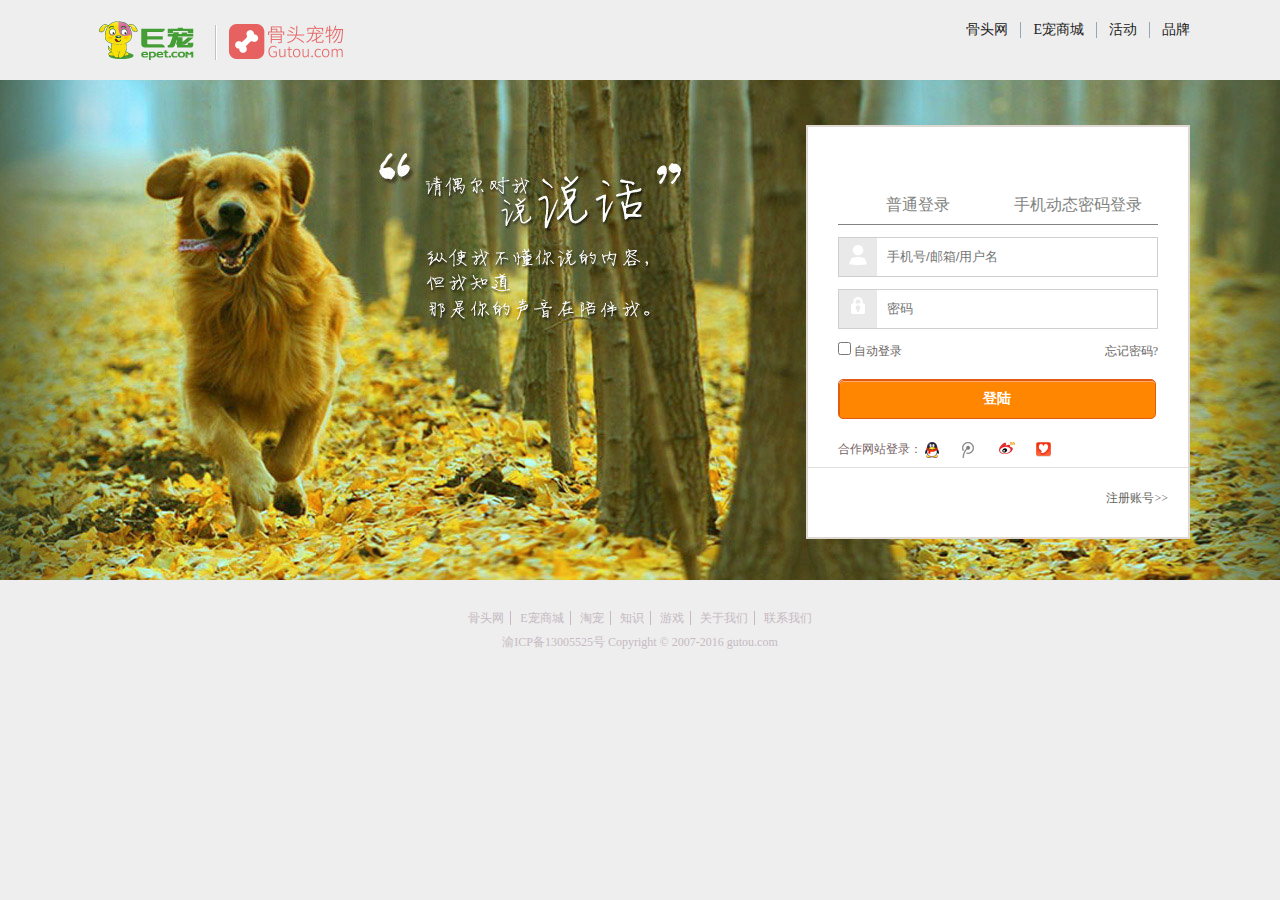
<file: html/login.html>
<!DOCTYPE html>
<html>
	<head>
		<meta charset="UTF-8">
		<title></title>
		<link rel="stylesheet" href="../css/login.css" />
	</head>
	<body>
		<div class="container">
			<div class="header">
				<div class="logo left">
					<a class="tohome" href="#"></a>
					<a class="togutou" href="#"></a>
				</div>
				<ul class="nav right">
					<li><a href="#">骨头网</a></li>
					<li><a href="#">E宠商城</a></li>
					<li><a href="#">活动</a></li>
					<li class="last-link"><a href="#">品牌</a></li>
				</ul>
				<div class="clear"></div>
			</div>
			<div class="content-wrap">
				<div class="content">
					<div class="content-box">
						<form>
							<p class="tab-title">
								<span>普通登录</span>
								<span>手机动态密码登录</span>
								<div class="clear"></div>
							</p>
							<div class="msg-box username">
								<span><b></b></span>
								<input type="text" placeholder="手机号/邮箱/用户名" />
								<div class="clear"></div>
							</div>
							<div class="msg-box password">
								<span><b></b></span>
								<input type="password" placeholder="密码" />
								<div class="clear"></div>
							</div>
							<p class="login-byself">
								<b>
									<input type="checkbox" />
									<span>自动登录</span>
								</b>
								<a href="#">忘记密码?</a>
								<div class="clear"></div>
							</p>
							<div class="login-btn">
								<a href="../index.html">登陆</a>
							</div>
							<p class="other-login">
								<span>合作网站登录：</span>
								<a class="other-one" href="#"></a>
								<a class="other-two" href="#"></a>
								<a class="other-three" href="#"></a>
								<a class="other-four" href="#"></a>
							</p>
						</form>
						<p class="to-register"><a href="#">注册账号>></a></p>
					</div>
					
				</div>
			</div>
			
			<div class="footer">
				<div class="footer-link">
					<a href="#">骨头网</a>
					<a href="#">E宠商城</a>
					<a href="#">淘宠</a>
					<a href="#">知识</a>
					<a href="#">游戏</a>
					<a href="#">关于我们</a>
					<a class="last-a" href="#">联系我们</a>
				</div>
				<p>渝ICP备13005525号  Copyright &copy; 2007-2016 gutou.com</p>
			</div>
		</div>
		
		
		<script type="text/javascript" src="../assets/jquery-1.12.0.js" ></script>
		<script type="text/javascript" src="../js/login.js" ></script>
	</body>
</html>
</file>
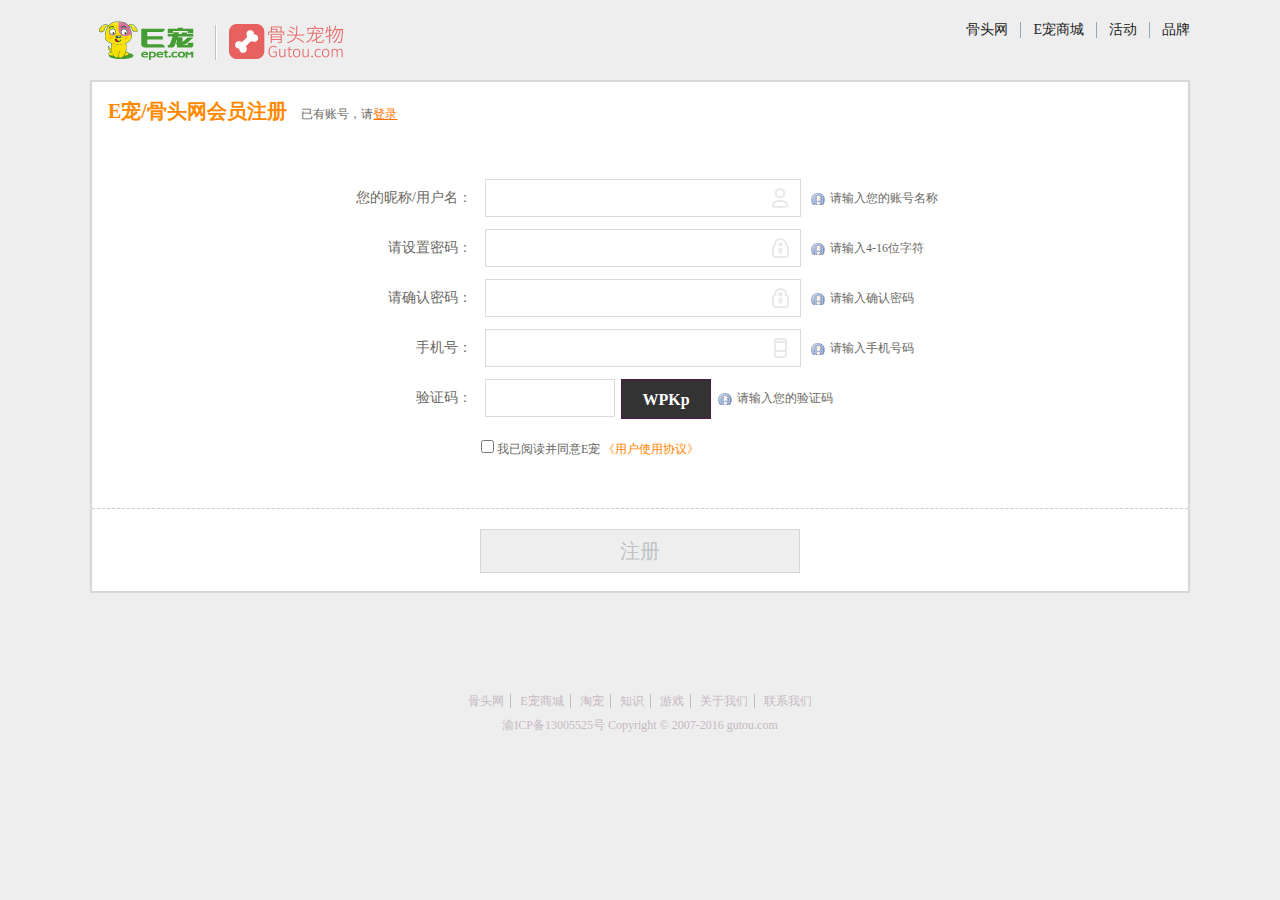
<file: html/register.html>
<!DOCTYPE html>
<html>
	<head>
		<meta charset="UTF-8">
		<title></title>
		<link rel="stylesheet" href="../css/register.css" />
	</head>
	<body>
		<div class="container">
			<!--=========================header=================================-->
			<div class="header">
				<div class="logo left">
					<a class="tohome" href="#"></a>
					<a class="togutou" href="#"></a>
				</div>
				<ul class="nav right">
					<li><a href="#">骨头网</a></li>
					<li><a href="#">E宠商城</a></li>
					<li><a href="#">活动</a></li>
					<li class="last-link"><a href="#">品牌</a></li>
				</ul>
				<div class="clear"></div>
			</div>
			<!--=========================content=========================-->
			<div class="content">
				<h2>
					<b>E宠/骨头网会员注册</b>
					<span>已有账号，请<a href="#">登录</a></span>
				</h2>
				<form>
					<ul class="user-msg">
						<li class="set-username">
							<p>
								<label>您的昵称/用户名：</label>
								<input type="text" />
								<i class="icon-one"></i>
								<span>请输入您的账号名称</span>
							</p>
						</li>
						<li class="set-password">
							<p>
								<label>请设置密码：</label>
								<input type="password" />
								<i class="icon-two"></i>
								<span>请输入4-16位字符</span>
							</p>
						</li>
						<li class="aff-password">
							<p>
								<label>请确认密码：</label>
								<input type="password" />
								<i class="icon-three"></i>
								<span>请输入确认密码</span>
							</p>
						</li>
						<li class="input-phone"> 
							<p>
								<label>手机号：</label>
								<input type="text" />
								<i class="icon-four"></i>
								<span>请输入手机号码</span>
							</p>
						</li>
						<li class="text-code">
							<p>
								<label>验证码：</label>
								<input class="text-area" type="text" />
								<strong></strong>
								<span>请输入您的验证码</span>
							</p>
						</li>
					</ul>
					<p class="agree">
						<input type="checkbox" />
						<span>我已阅读并同意E宠</span>
						<a href="#">《用户使用协议》</a>
					</p>
					<p class="register-btn">
						<a href="login.html">注册</a>
					</p>
				</form>
			</div>
			<!--======================footer==============================-->
			<div class="footer">
				<div class="footer-link">
					<a href="#">骨头网</a>
					<a href="#">E宠商城</a>
					<a href="#">淘宠</a>
					<a href="#">知识</a>
					<a href="#">游戏</a>
					<a href="#">关于我们</a>
					<a class="last-a" href="#">联系我们</a>
				</div>
				<p>渝ICP备13005525号  Copyright &copy; 2007-2016 gutou.com</p>
			</div>
		</div>
		
		
		<script type="text/javascript" src="../assets/jquery-1.12.0.js" ></script>
		<script type="text/javascript" src="../js/register.js" ></script>
	</body>
</html>
</file>
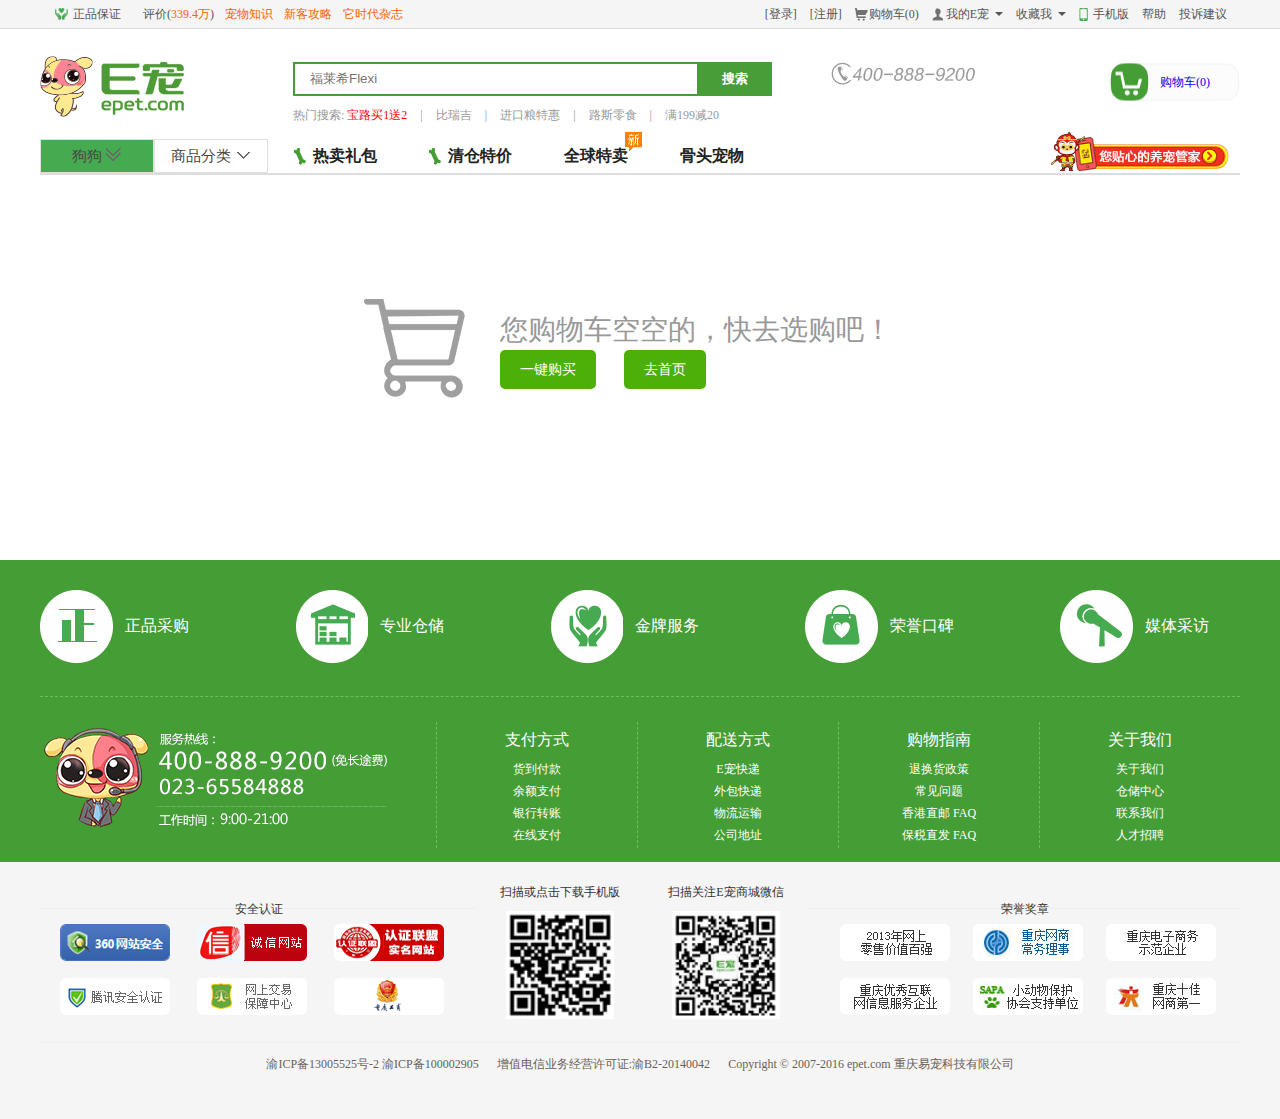
<file: html/shopcar.html>
<!DOCTYPE html>
<html>
	<head>
		<meta charset="UTF-8">
		<title></title>
		<link rel="stylesheet" href="../css/shopcar.css" />
	</head>
	<body>
		<!--============================header===================================-->
		<div class="header">
			<div class="header-topwrap">
				<div class="header-top">
					<div class="top-msg left">
						<p class="top-p1"><a href="#">正品保证</a></p>
						<p><span>评价(</span><a href="#">339.4万</a><span>)</span></p>
						<p><a href="#">宠物知识</a></p>
						<p><a href="#">新客攻略</a></p>
						<p><a href="#">它时代杂志</a></p>
					</div>
					<ul class="top-nav right">
						<li><a href="#">[登录]</a></li>
						<li><a href="#">[注册]</a></li>
						<li>
							<i class="top-icon2"></i>
							<a href="#">购物车(<span>0</span>)</a>
						</li>
						<li class="my-epet">
							<i class="top-icon3"></i>
							<a href="#">我的E宠</a>
							<ul>
								<li><a href="#">我的订单</a></li>
								<li><a href="#">充值得优惠</a></li>
								<li><a href="#">兑换现金券</a></li>
								<li><a href="#">推荐得惊喜</a></li>
							</ul>
						</li>
						<li class="collectMe">
							<a href="#">收藏我</a>
							<ul>
								<span>加入收藏夹</span>
								<span>保存到桌面</span>
							</ul>
						</li>
						<li>
							<i class="top-icon4"></i>
							<a href="#">手机版</a>
						</li>
						<li><a href="#">帮助</a></li>
						<li class="top-lastLi"><a href="#">投诉建议</a></li>
					</ul>
					<div class="clear"></div>
				</div>
			</div>
			<div class="header-search">
				<div class="header-logo left"></div>
				<div class="search-form left">
					<form>
						<input type="text" placeholder="福莱希Flexi"/>
						<button>搜索</button>
					</form>
					<p>
						<label>热门搜索:</label>
						<a class="search-a1" href="#">宝路买1送2</a>
						<span>|</span>
						<a href="#">比瑞吉</a>
						<span>|</span>
						<a href="#">进口粮特惠</a>
						<span>|</span>
						<a href="#">路斯零食</a>
						<span>|</span>
						<a href="#">满199减20</a>
					</p>
				</div>
				<div class="header-phone left"></div>
				<div class="header-shopcar right">
					<a href="#">购物车(<span>0</span>)</a>
				</div>
			</div>
			<div class="header-nav">
				<div class="sidebar-left left">
					<div class="sidebar-left1 left">
						<h3>
							<span>狗狗</span>
							<b></b>
						</h3>
						<ul class="sidebar-main">
							<li class="dog-page">
								<a class="choose-dog" href="#"></a>
								<p>16542种精选宝贝</p>
								<a class="page-tab" href="#">你正在狗狗站溜达</a>
							</li>
							<li class="cat-page">
								<a class="choose-cat" href="#"></a>
								<p>7295种精选宝贝</p>
								<a class="page-tab" href="#">点击切换</a>
							</li>
						</ul>
					</div>
					<div class="sidebar-left2 left">
						<h3>
							<span>商品分类</span>
							<b></b>
						</h3>
						<ul class="first-nav">
							<li class="first-list">
								<div class="menu-one menu1">
									<p>
										<strong></strong>
										<a href="#">主粮<span>1787</span></a>
										<a href="#">零食<span>2502</span></a>
										<i></i>
									</p>
									<b class="cover-border"></b>
								</div>
								<div class="menu-second">
									<div class="second-list left">
										<h4>
											<img class="second-tit-pic" src="../img/secbar_icon1.jpg" alt="" />
											<a href="#">狗狗主粮</a>
											<i></i>
											<a class="dongtu" href="#"><img src="../img/secbar1.gif" alt="" /></a>
										</h4>
										<p>
											<a class="con-head" href="#">进口狗粮</a>
											<img class="second-con-pic" src="../img/secbar_icon2.jpg" alt="" />
											<a href="#">全犬粮</a>
											<a href="#">幼犬粮</a>
											<a href="#">成犬粮</a>
											<a href="#">老犬粮</a>
											<a href="#">耐吉斯</a>
											<a href="#">雪山</a>
										</p>
										<p>
											<a class="con-head" href="#">进口狗粮</a>
											<img class="second-con-pic" src="../img/secbar_icon2.jpg" alt="" />
											<a href="#">全犬粮</a>
											<a href="#">幼犬粮</a>
											<a href="#">成犬粮</a>
											<a href="#">老犬粮</a>
											<a href="#">耐吉斯</a>
											<a href="#">雪山</a>
										</p>
										<p>
											<a class="con-head" href="#">进口狗粮</a>
											<img class="second-con-pic" src="../img/secbar_icon2.jpg" alt="" />
											<a href="#">全犬粮</a>
											<a href="#">幼犬粮</a>
											<a href="#">成犬粮</a>
											<a href="#">老犬粮</a>
											<a href="#">耐吉斯</a>
											<a href="#">雪山</a>
										</p>
										<p>
											<a class="con-head" href="#">进口狗粮</a>
											<img class="second-con-pic" src="../img/secbar_icon2.jpg" alt="" />
											<a href="#">全犬粮</a>
											<a href="#">幼犬粮</a>
											<a href="#">成犬粮</a>
											<a href="#">老犬粮</a>
											<a href="#">耐吉斯</a>
											<a href="#">雪山</a>
										</p>
										<h4>
											<img class="second-tit-pic" src="../img/secbar_icon1.jpg" alt="" />
											<a href="#">狗狗主粮</a>
											<i></i>
											<a class="dongtu" href="#"><img src="../img/secbar1.gif" alt="" /></a>
										</h4>
										<p>
											<a class="con-head" href="#">进口狗粮</a>
											<img class="second-con-pic" src="../img/secbar_icon2.jpg" alt="" />
											<a href="#">全犬粮</a>
											<a href="#">幼犬粮</a>
											<a href="#">成犬粮</a>
											<a href="#">老犬粮</a>
											<a href="#">耐吉斯</a>
											<a href="#">雪山</a>
										</p>
										<p>
											<a class="con-head" href="#">进口狗粮</a>
											<img class="second-con-pic" src="../img/secbar_icon2.jpg" alt="" />
											<a href="#">全犬粮</a>
											<a href="#">幼犬粮</a>
											<a href="#">成犬粮</a>
											<a href="#">老犬粮</a>
											<a href="#">耐吉斯</a>
											<a href="#">雪山</a>
										</p>
										<p>
											<a class="con-head" href="#">进口狗粮</a>
											<img class="second-con-pic" src="../img/secbar_icon2.jpg" alt="" />
											<a href="#">全犬粮</a>
											<a href="#">幼犬粮</a>
											<a href="#">成犬粮</a>
											<a href="#">老犬粮</a>
											<a href="#">耐吉斯</a>
											<a href="#">雪山</a>
										</p>
										<p>
											<a class="con-head" href="#">进口狗粮</a>
											<img class="second-con-pic" src="../img/secbar_icon2.jpg" alt="" />
											<a href="#">全犬粮</a>
											<a href="#">幼犬粮</a>
											<a href="#">成犬粮</a>
											<a href="#">老犬粮</a>
											<a href="#">耐吉斯</a>
											<a href="#">雪山</a>
										</p>
									</div>
									<div class="hot-safe right">
										<div class="hot-msg">
											<div>
												<h4>热卖推荐</h4>
												<p class="color-diff"><a href="#">GO!牛油果等大牌产品超低折扣！</a></p>
												<p><a href="#">WDJ推荐 6折起购！</a></p>
												<p><a href="#">皇家专场！畅销全球</a></p>
												<p><a href="#">玫斯去泪痕全犬粮，买1送10</a></p>
												<p><a href="#">美毛益智 优卡礼包6折起</a></p>
											</div>
											<img src="../img/hot1.jpg" alt="" />
										</div>
										<div class="hot-msg">
											<div>
												<h4>热卖推荐</h4>
												<p class="color-diff"><a href="#">GO!牛油果等大牌产品超低折扣！</a></p>
												<p><a href="#">WDJ推荐 6折起购！</a></p>
												<p><a href="#">皇家专场！畅销全球</a></p>
												<p><a href="#">玫斯去泪痕全犬粮，买1送10</a></p>
												<p><a href="#">美毛益智 优卡礼包6折起</a></p>
											</div>
											<img src="../img/hot1.jpg" alt="" />
										</div>
									</div>
									<div class="clear"></div>
								</div>
							</li>
							<li class="first-list">
								<div class="menu-one menu2">
									<p>
										<strong></strong>
										<a href="#">日用<span>5164</span></a>
										<a href="#">玩具<span>2927</span></a>
										<i></i>
									</p>
									<b class="cover-border"></b>
								</div>
								
								<div class="menu-second">
									<div class="second-list left">
										<h4>
											<img class="second-tit-pic" src="../img/secbar_icon1.jpg" alt="" />
											<a href="#">狗狗主粮</a>
											<i></i>
											<a class="dongtu" href="#"><img src="../img/secbar1.gif" alt="" /></a>
										</h4>
										<p>
											<a class="con-head" href="#">进口狗粮</a>
											<img class="second-con-pic" src="../img/secbar_icon2.jpg" alt="" />
											<a href="#">全犬粮</a>
											<a href="#">幼犬粮</a>
											<a href="#">成犬粮</a>
											<a href="#">老犬粮</a>
											<a href="#">耐吉斯</a>
											<a href="#">雪山</a>
										</p>
										<p>
											<a class="con-head" href="#">进口狗粮</a>
											<img class="second-con-pic" src="../img/secbar_icon2.jpg" alt="" />
											<a href="#">全犬粮</a>
											<a href="#">幼犬粮</a>
											<a href="#">成犬粮</a>
											<a href="#">老犬粮</a>
											<a href="#">耐吉斯</a>
											<a href="#">雪山</a>
										</p>
										<p>
											<a class="con-head" href="#">进口狗粮</a>
											<img class="second-con-pic" src="../img/secbar_icon2.jpg" alt="" />
											<a href="#">全犬粮</a>
											<a href="#">幼犬粮</a>
											<a href="#">成犬粮</a>
											<a href="#">老犬粮</a>
											<a href="#">耐吉斯</a>
											<a href="#">雪山</a>
										</p>
										<p>
											<a class="con-head" href="#">进口狗粮</a>
											<img class="second-con-pic" src="../img/secbar_icon2.jpg" alt="" />
											<a href="#">全犬粮</a>
											<a href="#">幼犬粮</a>
											<a href="#">成犬粮</a>
											<a href="#">老犬粮</a>
											<a href="#">耐吉斯</a>
											<a href="#">雪山</a>
										</p>
										<h4>
											<img class="second-tit-pic" src="../img/secbar_icon1.jpg" alt="" />
											<a href="#">狗狗主粮</a>
											<i></i>
											<a class="dongtu" href="#"><img src="../img/secbar1.gif" alt="" /></a>
										</h4>
										<p>
											<a class="con-head" href="#">进口狗粮</a>
											<img class="second-con-pic" src="../img/secbar_icon2.jpg" alt="" />
											<a href="#">全犬粮</a>
											<a href="#">幼犬粮</a>
											<a href="#">成犬粮</a>
											<a href="#">老犬粮</a>
											<a href="#">耐吉斯</a>
											<a href="#">雪山</a>
										</p>
										<p>
											<a class="con-head" href="#">进口狗粮</a>
											<img class="second-con-pic" src="../img/secbar_icon2.jpg" alt="" />
											<a href="#">全犬粮</a>
											<a href="#">幼犬粮</a>
											<a href="#">成犬粮</a>
											<a href="#">老犬粮</a>
											<a href="#">耐吉斯</a>
											<a href="#">雪山</a>
										</p>
										<p>
											<a class="con-head" href="#">进口狗粮</a>
											<img class="second-con-pic" src="../img/secbar_icon2.jpg" alt="" />
											<a href="#">全犬粮</a>
											<a href="#">幼犬粮</a>
											<a href="#">成犬粮</a>
											<a href="#">老犬粮</a>
											<a href="#">耐吉斯</a>
											<a href="#">雪山</a>
										</p>
										<p>
											<a class="con-head" href="#">进口狗粮</a>
											<img class="second-con-pic" src="../img/secbar_icon2.jpg" alt="" />
											<a href="#">全犬粮</a>
											<a href="#">幼犬粮</a>
											<a href="#">成犬粮</a>
											<a href="#">老犬粮</a>
											<a href="#">耐吉斯</a>
											<a href="#">雪山</a>
										</p>
										<p>
											<a class="con-head" href="#">进口狗粮</a>
											<img class="second-con-pic" src="../img/secbar_icon2.jpg" alt="" />
											<a href="#">全犬粮</a>
											<a href="#">幼犬粮</a>
											<a href="#">成犬粮</a>
											<a href="#">老犬粮</a>
											<a href="#">耐吉斯</a>
											<a href="#">雪山</a>
										</p>
										<p>
											<a class="con-head" href="#">进口狗粮</a>
											<img class="second-con-pic" src="../img/secbar_icon2.jpg" alt="" />
											<a href="#">全犬粮</a>
											<a href="#">幼犬粮</a>
											<a href="#">成犬粮</a>
											<a href="#">老犬粮</a>
											<a href="#">耐吉斯</a>
											<a href="#">雪山</a>
										</p>
									</div>
									<div class="hot-safe right">
										<div class="hot-msg">
											<div>
												<h4>热卖推荐</h4>
												<p class="color-diff"><a href="#">GO!牛油果等大牌产品超低折扣！</a></p>
												<p><a href="#">WDJ推荐 6折起购！</a></p>
												<p><a href="#">皇家专场！畅销全球</a></p>
												<p><a href="#">玫斯去泪痕全犬粮，买1送10</a></p>
												<p><a href="#">美毛益智 优卡礼包6折起</a></p>
											</div>
											<img src="../img/hot1.jpg" alt="" />
										</div>
										<div class="hot-msg">
											<div>
												<h4>热卖推荐</h4>
												<p class="color-diff"><a href="#">GO!牛油果等大牌产品超低折扣！</a></p>
												<p><a href="#">WDJ推荐 6折起购！</a></p>
												<p><a href="#">皇家专场！畅销全球</a></p>
												<p><a href="#">玫斯去泪痕全犬粮，买1送10</a></p>
												<p><a href="#">美毛益智 优卡礼包6折起</a></p>
											</div>
											<img src="../img/hot1.jpg" alt="" />
										</div>
									</div>
									<div class="clear"></div>
								</div>
							</li>
							<li class="first-list">
								<div class="menu-one menu3">
									<p>
										<strong></strong>
										<a href="#">保健<span>1774</span></a>
										<a href="#">医疗<span>1784</span></a>
										<i></i>
									</p>
									<b class="cover-border"></b>
								</div>
								<div class="menu-second">
									<div class="second-list left">
										<h4>
											<img class="second-tit-pic" src="../img/secbar_icon1.jpg" alt="" />
											<a href="#">狗狗主粮</a>
											<i></i>
											<a class="dongtu" href="#"><img src="../img/secbar1.gif" alt="" /></a>
										</h4>
										<p>
											<a class="con-head" href="#">进口狗粮</a>
											<img class="second-con-pic" src="../img/secbar_icon2.jpg" alt="" />
											<a href="#">全犬粮</a>
											<a href="#">幼犬粮</a>
											<a href="#">成犬粮</a>
											<a href="#">老犬粮</a>
											<a href="#">耐吉斯</a>
											<a href="#">雪山</a>
										</p>
										<p>
											<a class="con-head" href="#">进口狗粮</a>
											<img class="second-con-pic" src="../img/secbar_icon2.jpg" alt="" />
											<a href="#">全犬粮</a>
											<a href="#">幼犬粮</a>
											<a href="#">成犬粮</a>
											<a href="#">老犬粮</a>
											<a href="#">耐吉斯</a>
											<a href="#">雪山</a>
										</p>
										<p>
											<a class="con-head" href="#">进口狗粮</a>
											<img class="second-con-pic" src="../img/secbar_icon2.jpg" alt="" />
											<a href="#">全犬粮</a>
											<a href="#">幼犬粮</a>
											<a href="#">成犬粮</a>
											<a href="#">老犬粮</a>
											<a href="#">耐吉斯</a>
											<a href="#">雪山</a>
										</p>
										<h4>
											<img class="second-tit-pic" src="../img/secbar_icon1.jpg" alt="" />
											<a href="#">狗狗主粮</a>
											<i></i>
											<a class="dongtu" href="#"><img src="../img/secbar1.gif" alt="" /></a>
										</h4>
										<p>
											<a class="con-head" href="#">进口狗粮</a>
											<img class="second-con-pic" src="../img/secbar_icon2.jpg" alt="" />
											<a href="#">全犬粮</a>
											<a href="#">幼犬粮</a>
											<a href="#">成犬粮</a>
											<a href="#">老犬粮</a>
											<a href="#">耐吉斯</a>
											<a href="#">雪山</a>
										</p>
										<p>
											<a class="con-head" href="#">进口狗粮</a>
											<img class="second-con-pic" src="../img/secbar_icon2.jpg" alt="" />
											<a href="#">全犬粮</a>
											<a href="#">幼犬粮</a>
											<a href="#">成犬粮</a>
											<a href="#">老犬粮</a>
											<a href="#">耐吉斯</a>
											<a href="#">雪山</a>
										</p>
										<p>
											<a class="con-head" href="#">进口狗粮</a>
											<img class="second-con-pic" src="../img/secbar_icon2.jpg" alt="" />
											<a href="#">全犬粮</a>
											<a href="#">幼犬粮</a>
											<a href="#">成犬粮</a>
											<a href="#">老犬粮</a>
											<a href="#">耐吉斯</a>
											<a href="#">雪山</a>
										</p>
										<p>
											<a class="con-head" href="#">进口狗粮</a>
											<img class="second-con-pic" src="../img/secbar_icon2.jpg" alt="" />
											<a href="#">全犬粮</a>
											<a href="#">幼犬粮</a>
											<a href="#">成犬粮</a>
											<a href="#">老犬粮</a>
											<a href="#">耐吉斯</a>
											<a href="#">雪山</a>
										</p>
									</div>
									<div class="hot-safe right">
										<div class="hot-msg">
											<div>
												<h4>热卖推荐</h4>
												<p class="color-diff"><a href="#">GO!牛油果等大牌产品超低折扣！</a></p>
												<p><a href="#">WDJ推荐 6折起购！</a></p>
												<p><a href="#">皇家专场！畅销全球</a></p>
												<p><a href="#">玫斯去泪痕全犬粮，买1送10</a></p>
												<p><a href="#">美毛益智 优卡礼包6折起</a></p>
											</div>
											<img src="../img/hot1.jpg" alt="" />
										</div>
										<div class="hot-msg">
											<div>
												<h4>热卖推荐</h4>
												<p class="color-diff"><a href="#">GO!牛油果等大牌产品超低折扣！</a></p>
												<p><a href="#">WDJ推荐 6折起购！</a></p>
												<p><a href="#">皇家专场！畅销全球</a></p>
												<p><a href="#">玫斯去泪痕全犬粮，买1送10</a></p>
												<p><a href="#">美毛益智 优卡礼包6折起</a></p>
											</div>
											<img src="../img/hot1.jpg" alt="" />
										</div>
									</div>
									<div class="clear"></div>
								</div>
							</li>
							<li class="first-list">
								<div class="menu-one menu4">
									<p>
										<strong></strong>
										<a href="#">服饰<span>9557</span></a>
										<a href="#">牵引<span>3105</span></a>
										<i></i>
									</p>
									<b class="cover-border"></b>
								</div>
								<div class="menu-second">
									<div class="second-list left">
										<h4>
											<img class="second-tit-pic" src="../img/secbar_icon1.jpg" alt="" />
											<a href="#">狗狗主粮</a>
											<i></i>
											<a class="dongtu" href="#"><img src="../img/secbar1.gif" alt="" /></a>
										</h4>
										<p>
											<a class="con-head" href="#">进口狗粮</a>
											<img class="second-con-pic" src="../img/secbar_icon2.jpg" alt="" />
											<a href="#">全犬粮</a>
											<a href="#">幼犬粮</a>
											<a href="#">成犬粮</a>
											<a href="#">老犬粮</a>
											<a href="#">耐吉斯</a>
											<a href="#">雪山</a>
										</p>
										<p>
											<a class="con-head" href="#">进口狗粮</a>
											<img class="second-con-pic" src="../img/secbar_icon2.jpg" alt="" />
											<a href="#">全犬粮</a>
											<a href="#">幼犬粮</a>
											<a href="#">成犬粮</a>
											<a href="#">老犬粮</a>
											<a href="#">耐吉斯</a>
											<a href="#">雪山</a>
										</p>
										<p>
											<a class="con-head" href="#">进口狗粮</a>
											<img class="second-con-pic" src="../img/secbar_icon2.jpg" alt="" />
											<a href="#">全犬粮</a>
											<a href="#">幼犬粮</a>
											<a href="#">成犬粮</a>
											<a href="#">老犬粮</a>
											<a href="#">耐吉斯</a>
											<a href="#">雪山</a>
										</p>
										<p>
											<a class="con-head" href="#">进口狗粮</a>
											<img class="second-con-pic" src="../img/secbar_icon2.jpg" alt="" />
											<a href="#">全犬粮</a>
											<a href="#">幼犬粮</a>
											<a href="#">成犬粮</a>
											<a href="#">老犬粮</a>
											<a href="#">耐吉斯</a>
											<a href="#">雪山</a>
										</p>
										<h4>
											<img class="second-tit-pic" src="../img/secbar_icon1.jpg" alt="" />
											<a href="#">狗狗主粮</a>
											<i></i>
											<a class="dongtu" href="#"><img src="../img/secbar1.gif" alt="" /></a>
										</h4>
										<p>
											<a class="con-head" href="#">进口狗粮</a>
											<img class="second-con-pic" src="../img/secbar_icon2.jpg" alt="" />
											<a href="#">全犬粮</a>
											<a href="#">幼犬粮</a>
											<a href="#">成犬粮</a>
											<a href="#">老犬粮</a>
											<a href="#">耐吉斯</a>
											<a href="#">雪山</a>
										</p>
										<p>
											<a class="con-head" href="#">进口狗粮</a>
											<img class="second-con-pic" src="../img/secbar_icon2.jpg" alt="" />
											<a href="#">全犬粮</a>
											<a href="#">幼犬粮</a>
											<a href="#">成犬粮</a>
											<a href="#">老犬粮</a>
											<a href="#">耐吉斯</a>
											<a href="#">雪山</a>
										</p>
										<p>
											<a class="con-head" href="#">进口狗粮</a>
											<img class="second-con-pic" src="../img/secbar_icon2.jpg" alt="" />
											<a href="#">全犬粮</a>
											<a href="#">幼犬粮</a>
											<a href="#">成犬粮</a>
											<a href="#">老犬粮</a>
											<a href="#">耐吉斯</a>
											<a href="#">雪山</a>
										</p>
										<p>
											<a class="con-head" href="#">进口狗粮</a>
											<img class="second-con-pic" src="../img/secbar_icon2.jpg" alt="" />
											<a href="#">全犬粮</a>
											<a href="#">幼犬粮</a>
											<a href="#">成犬粮</a>
											<a href="#">老犬粮</a>
											<a href="#">耐吉斯</a>
											<a href="#">雪山</a>
										</p>
										<p>
											<a class="con-head" href="#">进口狗粮</a>
											<img class="second-con-pic" src="../img/secbar_icon2.jpg" alt="" />
											<a href="#">全犬粮</a>
											<a href="#">幼犬粮</a>
											<a href="#">成犬粮</a>
											<a href="#">老犬粮</a>
											<a href="#">耐吉斯</a>
											<a href="#">雪山</a>
										</p>
										<p>
											<a class="con-head" href="#">进口狗粮</a>
											<img class="second-con-pic" src="../img/secbar_icon2.jpg" alt="" />
											<a href="#">全犬粮</a>
											<a href="#">幼犬粮</a>
											<a href="#">成犬粮</a>
											<a href="#">老犬粮</a>
											<a href="#">耐吉斯</a>
											<a href="#">雪山</a>
										</p>
										<p>
											<a class="con-head" href="#">进口狗粮</a>
											<img class="second-con-pic" src="../img/secbar_icon2.jpg" alt="" />
											<a href="#">全犬粮</a>
											<a href="#">幼犬粮</a>
											<a href="#">成犬粮</a>
											<a href="#">老犬粮</a>
											<a href="#">耐吉斯</a>
											<a href="#">雪山</a>
										</p>
									</div>
									<div class="hot-safe right">
										<div class="hot-msg">
											<div>
												<h4>热卖推荐</h4>
												<p class="color-diff"><a href="#">GO!牛油果等大牌产品超低折扣！</a></p>
												<p><a href="#">WDJ推荐 6折起购！</a></p>
												<p><a href="#">皇家专场！畅销全球</a></p>
												<p><a href="#">玫斯去泪痕全犬粮，买1送10</a></p>
												<p><a href="#">美毛益智 优卡礼包6折起</a></p>
											</div>
											<img src="../img/hot1.jpg" alt="" />
										</div>
										<div class="hot-msg">
											<div>
												<h4>热卖推荐</h4>
												<p class="color-diff"><a href="#">GO!牛油果等大牌产品超低折扣！</a></p>
												<p><a href="#">WDJ推荐 6折起购！</a></p>
												<p><a href="#">皇家专场！畅销全球</a></p>
												<p><a href="#">玫斯去泪痕全犬粮，买1送10</a></p>
												<p><a href="#">美毛益智 优卡礼包6折起</a></p>
											</div>
											<img src="../img/hot1.jpg" alt="" />
										</div>
									</div>
									<div class="clear"></div>
								</div>
							</li>
							<li class="first-list">
								<div class="menu-one menu5">
									<p>
										<strong></strong>
										<a href="#">美容<span>1183</span></a>
										<a href="#">香波<span>1719</span></a>
										<i></i>
									</p>
									<b class="cover-border"></b>
								</div>
								<div class="menu-second">
									<div class="second-list left">
										<h4>
											<img class="second-tit-pic" src="../img/secbar_icon1.jpg" alt="" />
											<a href="#">狗狗主粮</a>
											<i></i>
											<a class="dongtu" href="#"><img src="../img/secbar1.gif" alt="" /></a>
										</h4>
										<p>
											<a class="con-head" href="#">进口狗粮</a>
											<img class="second-con-pic" src="../img/secbar_icon2.jpg" alt="" />
											<a href="#">全犬粮</a>
											<a href="#">幼犬粮</a>
											<a href="#">成犬粮</a>
											<a href="#">老犬粮</a>
											<a href="#">耐吉斯</a>
											<a href="#">雪山</a>
										</p>
										<p>
											<a class="con-head" href="#">进口狗粮</a>
											<img class="second-con-pic" src="../img/secbar_icon2.jpg" alt="" />
											<a href="#">全犬粮</a>
											<a href="#">幼犬粮</a>
											<a href="#">成犬粮</a>
											<a href="#">老犬粮</a>
											<a href="#">耐吉斯</a>
											<a href="#">雪山</a>
										</p>
										<h4>
											<img class="second-tit-pic" src="../img/secbar_icon1.jpg" alt="" />
											<a href="#">狗狗主粮</a>
											<i></i>
											<a class="dongtu" href="#"><img src="../img/secbar1.gif" alt="" /></a>
										</h4>
										<p>
											<a class="con-head" href="#">进口狗粮</a>
											<img class="second-con-pic" src="../img/secbar_icon2.jpg" alt="" />
											<a href="#">全犬粮</a>
											<a href="#">幼犬粮</a>
											<a href="#">成犬粮</a>
											<a href="#">老犬粮</a>
											<a href="#">耐吉斯</a>
											<a href="#">雪山</a>
										</p>
										<p>
											<a class="con-head" href="#">进口狗粮</a>
											<img class="second-con-pic" src="../img/secbar_icon2.jpg" alt="" />
											<a href="#">全犬粮</a>
											<a href="#">幼犬粮</a>
											<a href="#">成犬粮</a>
											<a href="#">老犬粮</a>
											<a href="#">耐吉斯</a>
											<a href="#">雪山</a>
										</p>
										<p>
											<a class="con-head" href="#">进口狗粮</a>
											<img class="second-con-pic" src="../img/secbar_icon2.jpg" alt="" />
											<a href="#">全犬粮</a>
											<a href="#">幼犬粮</a>
											<a href="#">成犬粮</a>
											<a href="#">老犬粮</a>
											<a href="#">耐吉斯</a>
											<a href="#">雪山</a>
										</p>
										<p>
											<a class="con-head" href="#">进口狗粮</a>
											<img class="second-con-pic" src="../img/secbar_icon2.jpg" alt="" />
											<a href="#">全犬粮</a>
											<a href="#">幼犬粮</a>
											<a href="#">成犬粮</a>
											<a href="#">老犬粮</a>
											<a href="#">耐吉斯</a>
											<a href="#">雪山</a>
										</p>
									</div>
									<div class="hot-safe right">
										<div class="hot-msg">
											<div>
												<h4>热卖推荐</h4>
												<p class="color-diff"><a href="#">GO!牛油果等大牌产品超低折扣！</a></p>
												<p><a href="#">WDJ推荐 6折起购！</a></p>
												<p><a href="#">皇家专场！畅销全球</a></p>
												<p><a href="#">玫斯去泪痕全犬粮，买1送10</a></p>
												<p><a href="#">美毛益智 优卡礼包6折起</a></p>
											</div>
											<img src="../img/hot1.jpg" alt="" />
										</div>
										<div class="hot-msg">
											<div>
												<h4>热卖推荐</h4>
												<p class="color-diff"><a href="#">GO!牛油果等大牌产品超低折扣！</a></p>
												<p><a href="#">WDJ推荐 6折起购！</a></p>
												<p><a href="#">皇家专场！畅销全球</a></p>
												<p><a href="#">玫斯去泪痕全犬粮，买1送10</a></p>
												<p><a href="#">美毛益智 优卡礼包6折起</a></p>
											</div>
											<img src="../img/hot1.jpg" alt="" />
										</div>
									</div>
									<div class="clear"></div>
								</div>
							</li>
							<li class="first-list">
								<div class="menu-one menu6">
									<p>
										<strong></strong>
										<a href="#">书籍<span>153</span></a>
										<a href="#">杂志<span>153</span></a>
										<i></i>
									</p>
									<b class="cover-border"></b>
								</div>
								<div class="menu-second">
									<div class="second-list left">
										<h4>
											<img class="second-tit-pic" src="../img/secbar_icon1.jpg" alt="" />
											<a href="#">狗狗主粮</a>
											<i></i>
											<a class="dongtu" href="#"><img src="../img/secbar1.gif" alt="" /></a>
										</h4>
										<p>
											<a class="con-head" href="#">进口狗粮</a>
											<img class="second-con-pic" src="../img/secbar_icon2.jpg" alt="" />
											<a href="#">全犬粮</a>
											<a href="#">幼犬粮</a>
											<a href="#">成犬粮</a>
											<a href="#">老犬粮</a>
											<a href="#">耐吉斯</a>
											<a href="#">雪山</a>
										</p>
										<p>
											<a class="con-head" href="#">进口狗粮</a>
											<img class="second-con-pic" src="../img/secbar_icon2.jpg" alt="" />
											<a href="#">全犬粮</a>
											<a href="#">幼犬粮</a>
											<a href="#">成犬粮</a>
											<a href="#">老犬粮</a>
											<a href="#">耐吉斯</a>
											<a href="#">雪山</a>
										</p>
										<p>
											<a class="con-head" href="#">进口狗粮</a>
											<img class="second-con-pic" src="../img/secbar_icon2.jpg" alt="" />
											<a href="#">全犬粮</a>
											<a href="#">幼犬粮</a>
											<a href="#">成犬粮</a>
											<a href="#">老犬粮</a>
											<a href="#">耐吉斯</a>
											<a href="#">雪山</a>
										</p>
										<h4>
											<img class="second-tit-pic" src="../img/secbar_icon1.jpg" alt="" />
											<a href="#">狗狗主粮</a>
											<i></i>
											<a class="dongtu" href="#"><img src="../img/secbar1.gif" alt="" /></a>
										</h4>
										<p>
											<a class="con-head" href="#">进口狗粮</a>
											<img class="second-con-pic" src="../img/secbar_icon2.jpg" alt="" />
											<a href="#">全犬粮</a>
											<a href="#">幼犬粮</a>
											<a href="#">成犬粮</a>
											<a href="#">老犬粮</a>
											<a href="#">耐吉斯</a>
											<a href="#">雪山</a>
										</p>
										<p>
											<a class="con-head" href="#">进口狗粮</a>
											<img class="second-con-pic" src="../img/secbar_icon2.jpg" alt="" />
											<a href="#">全犬粮</a>
											<a href="#">幼犬粮</a>
											<a href="#">成犬粮</a>
											<a href="#">老犬粮</a>
											<a href="#">耐吉斯</a>
											<a href="#">雪山</a>
										</p>
										<p>
											<a class="con-head" href="#">进口狗粮</a>
											<img class="second-con-pic" src="../img/secbar_icon2.jpg" alt="" />
											<a href="#">全犬粮</a>
											<a href="#">幼犬粮</a>
											<a href="#">成犬粮</a>
											<a href="#">老犬粮</a>
											<a href="#">耐吉斯</a>
											<a href="#">雪山</a>
										</p>
										<p>
											<a class="con-head" href="#">进口狗粮</a>
											<img class="second-con-pic" src="../img/secbar_icon2.jpg" alt="" />
											<a href="#">全犬粮</a>
											<a href="#">幼犬粮</a>
											<a href="#">成犬粮</a>
											<a href="#">老犬粮</a>
											<a href="#">耐吉斯</a>
											<a href="#">雪山</a>
										</p>
									</div>
									<div class="hot-safe right">
										<div class="hot-msg">
											<div>
												<h4>热卖推荐</h4>
												<p class="color-diff"><a href="#">GO!牛油果等大牌产品超低折扣！</a></p>
												<p><a href="#">WDJ推荐 6折起购！</a></p>
												<p><a href="#">皇家专场！畅销全球</a></p>
												<p><a href="#">玫斯去泪痕全犬粮，买1送10</a></p>
												<p><a href="#">美毛益智 优卡礼包6折起</a></p>
											</div>
											<img src="../img/hot1.jpg" alt="" />
										</div>
										<div class="hot-msg">
											<div>
												<h4>热卖推荐</h4>
												<p class="color-diff"><a href="#">GO!牛油果等大牌产品超低折扣！</a></p>
												<p><a href="#">WDJ推荐 6折起购！</a></p>
												<p><a href="#">皇家专场！畅销全球</a></p>
												<p><a href="#">玫斯去泪痕全犬粮，买1送10</a></p>
												<p><a href="#">美毛益智 优卡礼包6折起</a></p>
											</div>
											<img src="../img/hot1.jpg" alt="" />
										</div>
									</div>
									<div class="clear"></div>
								</div>
							</li>
							<li class="first-list">
								<div class="menu-one menu7">
									<p>
										<strong></strong>
										<a href="#">周边<span>2198</span></a>
										<a href="#">定制<span>186</span></a>
										<i></i>
									</p>
									<b class="cover-border"></b>
								</div>
								<div class="menu-second">
									<div class="second-list left">
										<h4>
											<img class="second-tit-pic" src="../img/secbar_icon1.jpg" alt="" />
											<a href="#">狗狗主粮</a>
											<i></i>
											<a class="dongtu" href="#"><img src="../img/secbar1.gif" alt="" /></a>
										</h4>
										<p>
											<a class="con-head" href="#">进口狗粮</a>
											<img class="second-con-pic" src="../img/secbar_icon2.jpg" alt="" />
											<a href="#">全犬粮</a>
											<a href="#">幼犬粮</a>
											<a href="#">成犬粮</a>
											<a href="#">老犬粮</a>
											<a href="#">耐吉斯</a>
											<a href="#">雪山</a>
										</p>
										<p>
											<a class="con-head" href="#">进口狗粮</a>
											<img class="second-con-pic" src="../img/secbar_icon2.jpg" alt="" />
											<a href="#">全犬粮</a>
											<a href="#">幼犬粮</a>
											<a href="#">成犬粮</a>
											<a href="#">老犬粮</a>
											<a href="#">耐吉斯</a>
											<a href="#">雪山</a>
										</p>
										<p>
											<a class="con-head" href="#">进口狗粮</a>
											<img class="second-con-pic" src="../img/secbar_icon2.jpg" alt="" />
											<a href="#">全犬粮</a>
											<a href="#">幼犬粮</a>
											<a href="#">成犬粮</a>
											<a href="#">老犬粮</a>
											<a href="#">耐吉斯</a>
											<a href="#">雪山</a>
										</p>
										<p>
											<a class="con-head" href="#">进口狗粮</a>
											<img class="second-con-pic" src="../img/secbar_icon2.jpg" alt="" />
											<a href="#">全犬粮</a>
											<a href="#">幼犬粮</a>
											<a href="#">成犬粮</a>
											<a href="#">老犬粮</a>
											<a href="#">耐吉斯</a>
											<a href="#">雪山</a>
										</p>
										<h4>
											<img class="second-tit-pic" src="../img/secbar_icon1.jpg" alt="" />
											<a href="#">狗狗主粮</a>
											<i></i>
											<a class="dongtu" href="#"><img src="../img/secbar1.gif" alt="" /></a>
										</h4>
										<p>
											<a class="con-head" href="#">进口狗粮</a>
											<img class="second-con-pic" src="../img/secbar_icon2.jpg" alt="" />
											<a href="#">全犬粮</a>
											<a href="#">幼犬粮</a>
											<a href="#">成犬粮</a>
											<a href="#">老犬粮</a>
											<a href="#">耐吉斯</a>
											<a href="#">雪山</a>
										</p>
										<p>
											<a class="con-head" href="#">进口狗粮</a>
											<img class="second-con-pic" src="../img/secbar_icon2.jpg" alt="" />
											<a href="#">全犬粮</a>
											<a href="#">幼犬粮</a>
											<a href="#">成犬粮</a>
											<a href="#">老犬粮</a>
											<a href="#">耐吉斯</a>
											<a href="#">雪山</a>
										</p>
										<p>
											<a class="con-head" href="#">进口狗粮</a>
											<img class="second-con-pic" src="../img/secbar_icon2.jpg" alt="" />
											<a href="#">全犬粮</a>
											<a href="#">幼犬粮</a>
											<a href="#">成犬粮</a>
											<a href="#">老犬粮</a>
											<a href="#">耐吉斯</a>
											<a href="#">雪山</a>
										</p>
										<p>
											<a class="con-head" href="#">进口狗粮</a>
											<img class="second-con-pic" src="../img/secbar_icon2.jpg" alt="" />
											<a href="#">全犬粮</a>
											<a href="#">幼犬粮</a>
											<a href="#">成犬粮</a>
											<a href="#">老犬粮</a>
											<a href="#">耐吉斯</a>
											<a href="#">雪山</a>
										</p>
									</div>
									<div class="hot-safe right">
										<div class="hot-msg">
											<div>
												<h4>热卖推荐</h4>
												<p class="color-diff"><a href="#">GO!牛油果等大牌产品超低折扣！</a></p>
												<p><a href="#">WDJ推荐 6折起购！</a></p>
												<p><a href="#">皇家专场！畅销全球</a></p>
												<p><a href="#">玫斯去泪痕全犬粮，买1送10</a></p>
												<p><a href="#">美毛益智 优卡礼包6折起</a></p>
											</div>
											<img src="../img/hot1.jpg" alt="" />
										</div>
										<div class="hot-msg">
											<div>
												<h4>热卖推荐</h4>
												<p class="color-diff"><a href="#">GO!牛油果等大牌产品超低折扣！</a></p>
												<p><a href="#">WDJ推荐 6折起购！</a></p>
												<p><a href="#">皇家专场！畅销全球</a></p>
												<p><a href="#">玫斯去泪痕全犬粮，买1送10</a></p>
												<p><a href="#">美毛益智 优卡礼包6折起</a></p>
											</div>
											<img src="../img/hot1.jpg" alt="" />
										</div>
									</div>
									<div class="clear"></div>
								</div>
							</li>
							<li class="first-list">
								<div class="menu-one menu1">
									<p>
										<strong></strong>
										<a href="#">主粮<span>1787</span></a>
										<a href="#">零食<span>2502</span></a>
										<i></i>
									</p>
									<b class="cover-border"></b>
								</div>
								<div class="menu-second">
									<div class="second-list left">
										<h4>
											<img class="second-tit-pic" src="../img/secbar_icon1.jpg" alt="" />
											<a href="#">狗狗主粮</a>
											<i></i>
											<a class="dongtu" href="#"><img src="../img/secbar1.gif" alt="" /></a>
										</h4>
										<p>
											<a class="con-head" href="#">进口狗粮</a>
											<img class="second-con-pic" src="../img/secbar_icon2.jpg" alt="" />
											<a href="#">全犬粮</a>
											<a href="#">幼犬粮</a>
											<a href="#">成犬粮</a>
											<a href="#">老犬粮</a>
											<a href="#">耐吉斯</a>
											<a href="#">雪山</a>
										</p>
										<p>
											<a class="con-head" href="#">进口狗粮</a>
											<img class="second-con-pic" src="../img/secbar_icon2.jpg" alt="" />
											<a href="#">全犬粮</a>
											<a href="#">幼犬粮</a>
											<a href="#">成犬粮</a>
											<a href="#">老犬粮</a>
											<a href="#">耐吉斯</a>
											<a href="#">雪山</a>
										</p>
										<p>
											<a class="con-head" href="#">进口狗粮</a>
											<img class="second-con-pic" src="../img/secbar_icon2.jpg" alt="" />
											<a href="#">全犬粮</a>
											<a href="#">幼犬粮</a>
											<a href="#">成犬粮</a>
											<a href="#">老犬粮</a>
											<a href="#">耐吉斯</a>
											<a href="#">雪山</a>
										</p>
										<p>
											<a class="con-head" href="#">进口狗粮</a>
											<img class="second-con-pic" src="../img/secbar_icon2.jpg" alt="" />
											<a href="#">全犬粮</a>
											<a href="#">幼犬粮</a>
											<a href="#">成犬粮</a>
											<a href="#">老犬粮</a>
											<a href="#">耐吉斯</a>
											<a href="#">雪山</a>
										</p>
										<h4>
											<img class="second-tit-pic" src="../img/secbar_icon1.jpg" alt="" />
											<a href="#">狗狗主粮</a>
											<i></i>
											<a class="dongtu" href="#"><img src="../img/secbar1.gif" alt="" /></a>
										</h4>
										<p>
											<a class="con-head" href="#">进口狗粮</a>
											<img class="second-con-pic" src="../img/secbar_icon2.jpg" alt="" />
											<a href="#">全犬粮</a>
											<a href="#">幼犬粮</a>
											<a href="#">成犬粮</a>
											<a href="#">老犬粮</a>
											<a href="#">耐吉斯</a>
											<a href="#">雪山</a>
										</p>
										<p>
											<a class="con-head" href="#">进口狗粮</a>
											<img class="second-con-pic" src="../img/secbar_icon2.jpg" alt="" />
											<a href="#">全犬粮</a>
											<a href="#">幼犬粮</a>
											<a href="#">成犬粮</a>
											<a href="#">老犬粮</a>
											<a href="#">耐吉斯</a>
											<a href="#">雪山</a>
										</p>
										<p>
											<a class="con-head" href="#">进口狗粮</a>
											<img class="second-con-pic" src="../img/secbar_icon2.jpg" alt="" />
											<a href="#">全犬粮</a>
											<a href="#">幼犬粮</a>
											<a href="#">成犬粮</a>
											<a href="#">老犬粮</a>
											<a href="#">耐吉斯</a>
											<a href="#">雪山</a>
										</p>
										<p>
											<a class="con-head" href="#">进口狗粮</a>
											<img class="second-con-pic" src="../img/secbar_icon2.jpg" alt="" />
											<a href="#">全犬粮</a>
											<a href="#">幼犬粮</a>
											<a href="#">成犬粮</a>
											<a href="#">老犬粮</a>
											<a href="#">耐吉斯</a>
											<a href="#">雪山</a>
										</p>
										<p>
											<a class="con-head" href="#">进口狗粮</a>
											<img class="second-con-pic" src="../img/secbar_icon2.jpg" alt="" />
											<a href="#">全犬粮</a>
											<a href="#">幼犬粮</a>
											<a href="#">成犬粮</a>
											<a href="#">老犬粮</a>
											<a href="#">耐吉斯</a>
											<a href="#">雪山</a>
										</p>
									</div>
									<div class="hot-safe right">
										<div class="hot-msg">
											<div>
												<h4>热卖推荐</h4>
												<p class="color-diff"><a href="#">GO!牛油果等大牌产品超低折扣！</a></p>
												<p><a href="#">WDJ推荐 6折起购！</a></p>
												<p><a href="#">皇家专场！畅销全球</a></p>
												<p><a href="#">玫斯去泪痕全犬粮，买1送10</a></p>
												<p><a href="#">美毛益智 优卡礼包6折起</a></p>
											</div>
											<img src="../img/hot1.jpg" alt="" />
										</div>
										<div class="hot-msg">
											<div>
												<h4>热卖推荐</h4>
												<p class="color-diff"><a href="#">GO!牛油果等大牌产品超低折扣！</a></p>
												<p><a href="#">WDJ推荐 6折起购！</a></p>
												<p><a href="#">皇家专场！畅销全球</a></p>
												<p><a href="#">玫斯去泪痕全犬粮，买1送10</a></p>
												<p><a href="#">美毛益智 优卡礼包6折起</a></p>
											</div>
											<img src="../img/hot1.jpg" alt="" />
										</div>
									</div>
									<div class="clear"></div>
								</div>
							</li>
						</ul>
					</div>
				</div>
				<ul class="main-nav left">
					<li>
						<a href="#">
							<span></span>
							热卖礼包
						</a>
					</li>
					<li>
						<a href="#">
							<span></span>
							清仓特价
						</a>
					</li>
					<li class="main-navlist3">
						<a href="#">全球特卖</a>
						<img src="../img/new.gif" alt="" />
					</li>
					<li>
						<a href="#">骨头宠物</a>
					</li>
				</ul>
				<a class="phone-app" href="#" title="App下载"><img src="../img/phoneApp.gif" alt="App下载"/></a>
			</div>
		</div>
	
		<!--===========================购物车商品信息=============================-->
		<div class="cart-container">
			<p class="nothing">
				<span>您购物车空空的，快去选购吧！</span>
				<a href="#">一键购买</a>
				<a href="../index.html">去首页</a>
			</p>
			<div class="cart-content">
				<div class="buy-list">
					<!--<div class="buy-pro">
						<p class="buy-check left"><input type="checkbox" /></p>
						<p class="buy-pic left"><a href="#"></a></p>
						<p class="buy-name left"></p>
						<div class="num-control left">
							<p>
								<span>-</span>
								<input type="text" value="1" />
								<span>+</span>
							</p>
						</div>
						<p class="buy-price left"></p>
						<p class="buy-control left">
							<span>[收藏]</span>
							<span>[删除]</span>
						</p>
						<div class="clear"></div>
					</div>-->
				</div>
			</div>
		</div>
		
		
		<!--===========================footer=====================================-->
		<div class="footer">
			<div class="footer-topwrap">
				<div class="footer-top">
					<ul class="advantage">
						<li>
							<a href="#">
								<b class="ad-one"></b>
								<span>正品采购</span>
							</a>
						</li>
						<li>
							<a href="#">
								<b class="ad-two"></b>
								<span>专业仓储</span>
							</a>
						</li>
						<li>
							<a href="#">
								<b class="ad-three"></b>
								<span>金牌服务</span>
							</a>
						</li>
						<li>
							<a href="#">
								<b class="ad-four"></b>
								<span>荣誉口碑</span>
							</a>
						</li>
						<li class="last-advantage">
							<a href="#">
								<b class="ad-five"></b>
								<span>媒体采访</span>
							</a>
						</li>
						<div class="clear"></div>
					</ul>
					<div class="footer-link">
						<div class="dog-phone left">
							<img src="../img/dog_phone.png" /> 
						</div>
						<div class="footer-linkList right">
							<ul>
								<li class="tit-list">支付方式</li>
								<li><a href="#">货到付款</a></li>
								<li><a href="#">余额支付</a></li>
								<li><a href="#">银行转账</a></li>
								<li><a href="#">在线支付</a></li>
							</ul>
							<ul>
								<li class="tit-list">配送方式</li>
								<li><a href="#">E宠快递</a></li>
								<li><a href="#">外包快递</a></li>
								<li><a href="#">物流运输</a></li>
								<li><a href="#">公司地址</a></li>
							</ul>
							<ul>
								<li class="tit-list">购物指南</li>
								<li><a href="#">退换货政策</a></li>
								<li><a href="#">常见问题</a></li>
								<li><a href="#">香港直邮 FAQ</a></li>
								<li><a href="#">保税直发 FAQ</a></li>
							</ul>
							<ul>
								<li class="tit-list">关于我们</li>
								<li><a href="#">关于我们</a></li>
								<li><a href="#">仓储中心</a></li>
								<li><a href="#">联系我们</a></li>
								<li><a href="#">人才招聘</a></li>
							</ul>
							<div class="clear"></div>
						</div>
						<div class="clear"></div>
					</div>
					
				</div>	
			</div>
			<div class="footer-msg">
				<div class="safe-msg left">
					<p class="footer-msgTit"><span>安全认证</span></p>
					<div>
						<a href="#"><img src="../img/safe360.png" alt="" /></a>
						<a href="#"><img src="../img/safesite.png" alt="" /></a>
						<a href="#"><img src="../img/shiming.png" alt="" /></a>
						<a href="#"><img src="../img/safeqq.png" alt="" /></a>
						<a href="#"><img src="../img/safetrace.png" alt="" /></a>
						<a href="#"><img src="../img/safegs.png" alt="" /></a>
					</div>
				</div>
				<div class="code-msg left">
					<p>
						<span>扫描或点击下载手机版</span>
						<a href="#"><img src="../img/dw2.png" alt="" /></a>
					</p>
					<p>
						<span>扫描关注E宠商城微信</span>
						<a href="#"><img src="../img/app-code.jpg" alt="" /></a>
					</p>
					<div class="clear"></div>
				</div>
				<div class="ry-msg right">
					<p class="footer-msgTit"><span>荣誉奖章</span></p>
					<div>
						<a href="#"><img src="../img/ry1.png" alt="" /></a>
						<a href="#"><img src="../img/ry2.png" alt="" /></a>
						<a href="#"><img src="../img/ry3.png" alt="" /></a>
						<a href="#"><img src="../img/ry4.png" alt="" /></a>
						<a href="#"><img src="../img/ry5.png" alt="" /></a>
						<a href="#"><img src="../img/ry6.png" alt="" /></a>
					</div>
				</div>
				<div class="clear"></div>
			</div>
			<div class="copyright">
				<p>渝ICP备13005525号-2   渝ICP备100002905   <a href="#">增值电信业务经营许可证:渝B2-20140042</a>   Copyright &copy; 2007-2016 epet.com   重庆易宠科技有限公司</p>
			</div>
		</div>
		
		<script type="text/javascript" src="../assets/jquery-1.12.0.js" ></script>
		<script type="text/javascript" src="../js/common.js" ></script>
		<script type="text/javascript" src="../js/shopcar.js" ></script>
	</body>
</html>
</file>
<file: css/index.css>
@import "reset.css";
@import "base.css";
@import "public.css";

/*========================banner============================*/
.banner{
	width:100%;
	height:360px;
	position:relative;
}
.big-pic{
	width:100%;
	height:100%;
	position:absolute;
	left:0;
	top:0;
}
.big-pic div{
	width:1200px;
	height:100%;
	margin:0 auto;
}
.big-pic a{
	display:block;
	margin-left:228px;
	width:770px;
	height:100%;
	position:relative;
	overflow:hidden;
}
.big-pic a img{
	width:102%;
	height:102%;
	/*position:absolute;
	left:50%;
	top:50%;
	margin-top:-200px;
	margin-left:-400px;*/
	margin-left:-1%;
	margin-top:-1%;
}
.banner1{
	background:rgb(99, 162, 255);
}
.banner2{
	background:rgb(255, 231, 95);
}
.banner3{
	background:rgb(50, 56, 118);
}
.banner4{
	background:rgb(196, 236, 255);
}
.banner5{
	background:rgb(196, 236, 255);
}
.banner6{
	background:rgb(29, 129, 168);
}
.banner7{
	background:rgb(215, 226, 255);
}

.banner-nav{
	width:100%;
	height:22px;
	position:absolute;
	top:325px;
	left:0;
	z-index:10;
}
.banner-nav ul{
	height:22px;
	margin:0 auto;
	overflow:hidden;
}
.banner-nav li{
	float:left;
	width:22px;
	height:22px;
	border-radius:50%;
	background-color:#989b94;
	margin:0 4px;
	text-align:center;
	line-height:22px;
	color:#fff;
}
.banner-goods{
	width:1200px;
	height:360px;
	margin:0 auto;
	position:relative;
}
.banner-goods div{
	position:absolute;
	right:2px;
	top:0;
	width:200px;
	height:360px;
	background-color:#fff;
	overflow:hidden;
}
.banner-goods a{
	display:block;
	width:200px;
	height:120px;
	box-sizing:border-box;
	border-bottom:1px dashed #ddd;
	position:relative;
}
.banner-goods .no-border{
	border:none;
}
.banner-goods img{
	width:100%;
	height:100%;
	position:absolute;
}

/*====================================页头评价=================================*/
.top-assessWrap{
	width:100%;
	padding:25px 0;
}
.top-assess{
	width:1200px;
	overflow:hidden;
	margin:0 auto;
}
.top-assessLeft{
	width:228px;
	height:200px;
	position:relative;
	color:#fff;
}
.top-assessLeft a{
	color:#fff;
}
.newgoods-number{
	width:228px;
	height:100%;
	background-color:#fa7d67;
	position:absolute;
	left:0;
	top:0;
}
.newgoods-num{
	height:100px;
	box-sizing:border-box;
}
div.border-top{
	border-top:1px dashed #fff;
}
.newgoods-num h2{
	font-size:12px;
	height:40px;
	padding-left:7px;
	line-height:40px;
}
.newgoods-num b,.newgoods-num span{
	display:inline-block;
	height:40px;
	float:left;
}
.newgoods-num b{
	width:36px;
	margin:0 20px 0 50px;
	background:url(img/ads.png);
}
.newgoods-num span{
	line-height:40px;
	font-size:18px;
}
.newgoods-num h2 span{
	font-size:12px;
}
.newgoods-num .ads-b1{
	background-position:0 -40px;
}
.newgoods-num .ads-b2{
	background-position:-37px -40px;
}
.goodAss-rate{
	height:100%;
	width:100%;
	position:absolute;
	left:0;
	top:0;
	background-color:#fec039;
}
.newgoods-num .ads-b3{
	background-position:0 0;
}
.newgoods-num .ads-b4{
	background-position:-37px 0;
}

.top-assessRight{
	width:968px;
	height:200px;
	position:relative;
}
.top-assessWords{
	width:100%;
	height:100%;
	background-color:#f5f5f5;
	position:absolute;
	left:0;
	top:0;
	padding:12px 0 14px;
	box-sizing:border-box;
}	
.top-assess-word{
	width:474px;
	height:174px;
}
.pet-view{
	width:117px;
	height:100%;
	text-align:center;
}
.pet-view b{
	display:inline-block;
	margin:16px 0;
	width:60px;
	height:60px;
	border-radius:50%;
	overflow:hidden;
}
.pet-view img{
	width:60px;
	height:60px;
}
.pet-view span{
	display:block;
	width:100%;
	text-align:center;
	color:#666;
	line-height:12px;
}
.pet-word{
	width:357px;
	height:100%;
	border:1px solid #eee;
	box-sizing:border-box;
	padding-left:16px;
	background:#fff;
	color:#222;
	border-radius:10px;
	position:relative;
}
.pet-word h3{
	height:44px;
	line-height:50px;
}
.pet-word h3 span{
	font-size:16px;
	color:#ff6f37;
	margin:0 5px;
}
.pet-word p{
	height:86px;
	line-height:20px;
	width:310px;
}
.pet-word a{
	text-decoration:underline;
	color:#9b9b9b;
}
.pet-word b{
	display:block;
	width:18px;
	height:24px;
	position:absolute;
	background:url(img/ads.png);
	background-position:0 -86px;
	left:-18px;
	top:66px;
}

.top-assessPic{
	width:100%;
	height:100%;
	position:absolute;
	left:0;
	top:0;
	background:#f5f5f5;
	box-sizing:border-box;
	padding-top:5px;
	padding-left:24px;
}
.petPic-tit{
	height:42px;
	margin-bottom:22px;
}
.petPic-tit p{
	height:42px;
	line-height:42px;
}
.get-pop i{
	float:left;
	margin-right:15px;
}
.get-pop span{
	color:#333;
}
.get-pop b{
	padding:7px;
	background:#cccabb;
	margin:0 10px;
	border-radius:5px;
	color:#fff;
}
.get-pop a{
	color:#fd0100;
	text-decoration:underline;
}
.get-pop img{
	display:inline-block;	
}
.get-price{
	margin-right:22px;
}
.get-price b{
	color:#ff786e;
	margin:0 5px;
	font-size:14px;
}

.petPic-list{
	height:130px;
}
.petPic-list li{
	float:left;
	width:120px;
	height:100%;
	text-align:center;
}
.petPic-list .add-team{
	width:98px;
}
.add-a1{
	display:inline-block;
	width:58px;
	height:58px;
	background:url(img/ads.png);
	background-position:0 -115px;
	margin-bottom:18px;
}
.add-a2{
	display:inline-block;
	width:58px;
	height:28px;
	line-height:28px;
	background-color:#f78062;
	color:#fff;
	text-align:center;
	border-radius:5px;
}
.petPic-list span{
	display:inline-block;
	width:58px;
	height:58px;
	border-radius:50%;
	overflow:hidden;
	margin-bottom:10px;
}
.petPic-list img{
	width:58px;
	height:58px;
}
.petPic-list p{
	line-height:18px;
	color:#333;
}

/*====================================页面主体==================================*/
.container-wrap{
	width:100%;
	background-color:#f5f5f5;
	height:auto;
	overflow:hidden;
}
.container{
	width:1200px;
	margin:0 auto;
	height:auto;
}
.container-title{
	width:100%;
	height:112px;
	padding-top:30px;
	box-sizing:border-box;
}

/*===================================天天惊喜====================================*/
.day-surprise{
	width:1200px;
	height:467px;
	margin:0 auto;
}
.surprise-title{
	width:100%;
	height:85px;
}
.surprise-titLeft{
	width:127px;
	height:100%;
	box-sizing:border-box;
	padding-top:30px;
}
.surprise-showTime{
	width:1073px;
	height:1px;
	background-color:#e1e1e1;
	margin-top:49px;
	position:relative;
}
.surprise-showTime ul{
	height:85px;
	position:absolute;
	left:49px;
	top:-49px;
}
.surprise-showTime li{
	width:140px;
	height:100%;
	float:left;
	position:relative;
}
.surprise-showTime p{
	width:100%;
	height:100%;
	position:absolute;
	left:0;
	top:0;
	text-align:center;
}
.surprise-showTime span{
	display:block;
	height:28px;
	text-align:center;
}
.time-old span{
	color:#969696;
	line-height:20px;
}
.surprise-showTime b{
	display:inline-block;
	background:url(img/daysur_ico.png);
}
.time-old b{
	width:24px;
	height:24px;
	background-position:-14px -227px;
	margin-top:9px;
}
.time-active{
	display:none;
}
.time-active span{
	width:79px;
	margin-left:30px;
	line-height:28px;
	color:#fff;
	font-weight:bold;
	background-color:#fe5400;
	position:relative;
	border-radius:5px;
}
.time-active i{
	border:5px solid;
	border-color:#fe5400 transparent transparent transparent;
	position:absolute;
	top:28px;
	left:37px;
}
.time-active b{
	width:50px;
	height:50px;
	background-position:-10px -272px;
}
.surprise-content{
	width:100%;
	height:382px;
	border:1px solid #eee;
	box-sizing:border-box;
}
.surprise-banner{
	width:222px;
	height:380px;
	position:relative;
}
.surprise-banner img{
	width:100%;
	height:100%;
	position:absolute;
	left:0;
	top:0;
}
.surprise-banner p{
	width:100%;
	height:10px;
	text-align:center;
	position:absolute;
	left:0;
	bottom:20px;
	line-height:10px;
}

.surprise-banner span{
	display:inline-block;
	width:10px;
	height:10px;
	margin:0 5px;
	background-color:#dea2bb;
	border-radius:50%;
}
/*=====================小圆点显示高亮=====================*/
.surprise-banner span.active{
	background-color:#fff;
}
.surprise-goodslist{
	width:976px;
	height:380px;
	position:relative;
}
.surprise-goodslist ul{
	overflow:hidden;
	position:absolute;
	left:0;
	top:0;
	display:none;
}
.surprise-goodslist li{
	width:242px;
	height:380px;
	border-right:1px solid #eee;
	background:#fff;
	float:left;
}
.surprise-goodslist .surprise-goodsfirst{
	width:246px;
}
.surprise-goodslist p{
	width:100%;
	height:300px;
	padding-top:30px;
	text-align:center;
	box-sizing:border-box;
}
.surprise-goodslist p a{
	display:inline-block;
	width:193px;
	height:193px;
	position:relative;
	margin-bottom:10px;
}
.surprise-goodslist p img{
	width:193px;
	height:193px;
}
.surprise-goodslist p span{
	display:inline-block;
	width:193px;
	text-align:left;
	line-height:18px;
	color:#333;
}
.surprise-goodstatus{
	width:100%;
	height:80px;
	box-sizing:border-box;
}
.surprise-goodsprice{
	width:140px;
	height:100%;
	padding-left:25px;
	box-sizing:border-box;
}
.surprise-goodsprice h2{
	height:30px;
	line-height:30px;
	font-size:18px;
	font-weight:bold;
	color:#fe4705;
}
.surprise-goodsprice h2 span{
	font-size:14px;
}
.surprise-goodsprice h4{
	line-height:20px;
	color:#aa9695;
}
.surprise-goodsprice b{
	margin-right:10px;
}
.surprise-goodsprice .surprise-oldprice{
	text-decoration:line-through;
}
.surprise-currentstatus{
	display:block;
	width:92px;
	height:42px;
	line-height:42px;
	color:#fff;
	background:url(img/daysur_ico.png);
	background-position:-4px -57px;
	padding-left:30px;
	box-sizing:border-box;
	font-weight:bold;
}

/*======================================新品尝鲜=================================*/
.new-products{
	width:1200px;
	height:480px;
	margin:50px auto 0;
	border:1px solid #eee;
	box-sizing:border-box;
}
.broadcast{
	width:222px;
	height:100%;
	background:url(../img/newpro-bg.jpg) no-repeat center;
}
.broadcast-content{
	width:188px;
	height:68px;
	background-color:#fff;
	margin:366px 17px 0;
	position:relative;
	padding:28px 0 0 12px;
	box-sizing:border-box;
}
.broadcast-content b{
	display:block;
	width:16px;
	height:15px;
	background:url(img/indexicon.png);
	background-position:0 0;
}
.broadcast-content ul{
	width:188px;
	height:auto;
	position:absolute;
	left:0;
	top:0;
}
.broadcast-content li{
	height:68px;
	padding-left:40px;
}
.broadcast-content span{
	display:block;
	height:34px;
	line-height:50px;
	color:#5d5d5d;
}
.broadcast-content p{
	line-height:22px;
	font-size:14px;
	color:#111;
}
.newpro-container{
	width:976px;
	height:100%;
	background-color:#fff;
	padding-left:26px;
	box-sizing:border-box;
}
.newpro-container h3{
	height:60px;
	line-height:66px;
}
.newpro-container h3 span{
	float:left;
	display:inline-block;
	font-size:16px;
}
.newpro-container h3 a{
	float:right;
	color:#666e5f;
	display:inline-block;
	margin-right:25px;
	font-size:12px;
}
.newpro-content{
	padding:15px 0 30px 46px;
	height:158px;
}
.newpro-pic{
	width:158px;
	height:158px;
}
.newpro-pic img{
	width:158px;
	height:158px;
}
.newpro-msg{
	width:658px;
	height:158px;
	margin-right:24px;
}
.newpro-msg h4{
	height:35px;
	line-height:34px;
	color:#503e4e;
	font-size:14px;
	font-weight:bold;
}
.intro-reason{
	line-height:20px;
	color:#8d8e90;
}
.intro-reason span{
	color:#302f2d;
}
.newpro-num{
	height:56px;
	margin-top:10px;
	line-height:56px;
}
.newpro-price,.newpro-btn{
	display:inline-block;
}
.newpro-price{
	font-size:16px;
	color:#f84e03;
}
.newpro-price b{
	font-size:22px;
	margin:0 8px 0 3px;
}
.newpro-price span{
	font-size:12px;
}
.newpro-btn{
	width:310px;
}
.newpro-btn i{
	display:inline-block;
	width:17px;
	height:17px;
	background:url(img/indexicon.png);
	background-position:0 -17px;
	float:left;
	margin-top:20px;
}
.newpro-btn b{
	font-weight:normal;
	margin-left:5px;
}
.newpro-btn a{
	display:inline-block;
	width:188px;
	height:56px;
	background:url(img/indexicon.png);
	background-position:0 -36px;
	float:right;
	box-sizing:border-box;
	padding-left:78px;
	font-size:18px;
	font-weight:bold;
	color:#fff;
}
.newpro-border{
	border-top:1px solid #eee;
}

/*===================================E仔推荐==================================*/
.e-introduct{
	width:1200px;
	margin-bottom:30px;
	height:auto;
}
.e-introduct h3{
	height:74px;
	line-height:100px;
	font-size:14px;
	color:#000;
}
.e-introduct ul{
	width:100%;
	overflow:hidden;
}
.e-introduct li{
	width:590px;
	height:285px;
	padding:30px;
	margin:0 18px 20px 0;
	background-color:#fff;
	box-sizing:border-box;
	float:left;
}
.eintro-pic{
	width:200px;
	height:200px;
}
.eintro-pic img{
	width:200px;
	height:200px;
}
.eintro-msg{
	width:300px;
	height:200px;
}
.eintro-msg h4{
	height:34px;
	line-height:34px;
	font-size:14px;
	color:#333;
	border-bottom:1px solid #d9d9d9;
}
.eintro-msg div{
	height:88px;
	padding:20px 0 18px;
	box-sizing:border-box;
}
.eintro-msg i{
	display:inline-block;
	float:left;
	width:40px;
	height:50px;
	background:url(img/indexicon.png);
	background-position:0 -210px;
	margin-right:16px;
}
.eintro-msg span,.eintro-msg b{
	display:block;
	height:25px;
	line-height:24px;
	font-size:16px;
}
.eintro-msg span{
	color:#ff3f00;
}
.eintro-msg b{
	color:#000;
}
.eintro-ads{
	line-height:20px;
	text-indent:24px;
	color:#aea2ac;
}
.e-introduct .marRight0{
	margin-right:0;
}
.e-introduct .marBottom0{
	margin-bottom:0;
}

/*===================================分类介绍====================================*/
.pet-pro{
	width:1200px;
	height:544px;
	border:1px solid #eee;
	background-color:#fff;
	margin:0 auto 30px;
	box-sizing:border-box;
}
.pet-pro h2{
	height:60px;
	border-bottom:1px solid #eee;
}
.pet-pro h2 p{
	float:left;
	height:100%;
	line-height:62px;
	color:#969b3d;
	font-size:20px;
	padding-left:20px;
}
.pet-pro h2 p img{
	width:36px;
	height:36px;
	vertical-align:middle;
	margin-right:10px;
	margin-top:13px;
}
.pet-pro h2 span{
	float:right;
	height:60px;
	line-height:60px;
}
.pet-pro h2 img{
	display:inline-block;
	float:left;
}
.pet-pro span a{
	display:inline-block;
	font-size:12px;
	padding:0 18px;
	color:#483d43;
}
.pet-pro span img{
	display:inline-block;
	width:26px;
	height:26px;
	margin-right:5px;
	vertical-align:middle;
	margin-top:18px;
}
.petpro-container{
	height:480px;
}
.petpro-ads{
	width:250px;
	height:480px;
}
.petpro-ads img{
	width:100%;
	height:100%;
}
.petpro-content{
	width:948px;
	height:480px;
	overflow:hidden;
}
.petpro-content li{
	width:200px;
	height:224px;
	padding:16px 18px 0;
	text-align:center;
	float:left;
}
.petpro-content a{
	display:inline-block;
	width:150px;
	height:150px;
}
.petpro-content img{
	width:150px;
	height:150px;
}
.petpro-content p{
	height:32px;
	line-height:32px;
	color:#6c6b7b;
}
.petpro-content h3{
	height:42px;
	line-height:52px;
	font-size:14px;
	color:#ff3f02;
}

/*====================================页脚评价====================================*/
/*.footer-assess{
	width:1200px;
	height:872px;
	border:1px solid #eee;
	box-sizing:border-box;
	margin-bottom:30px;
}
.pingjia{
	width:704px;
	height:100%;
	background-color:#ff0;
	padding-left:14px;
	box-sizing:border-box;
}
.pingjia h2{
	height:56px;
	line-height:60px;
	color:#111;
	font-size:16px;
}
.pingjia ul{
	width:690px;
	height:auto;
	overflow:hidden;
}
.pingjia li{
	height:203px;
	border-top:1px solid #eee;
	background-color:#0f0;
	padding:30px 0;
	box-sizing:border-box;
}
.daiyan{
	width:430px;
	height:100%;
	background-color:#0ff;
}*/
/*=====================================友情链接=================================*/
.friendlink{
	width:100%;
	height:auto;
	padding-bottom:30px;
	background-color:#f4f4f4;
}
.friendlink div{
	width:1200px;
	height:auto;
	margin:0 auto;
	border:1px solid #eee;
	padding-left:15px;
	padding-right:45px;
	box-sizing:border-box;
	background-color:#fff;
}
.friendlink h3{
	height:37px;
	line-height:50px;
	color:#666;
	font-weight:bold;
}
.friendlink p{
	line-height:26px;
}
.friendlink a{
	margin-right:19px;
	color:#666;
}
</file>
<file: src/css/index.css>
@import "reset.css";
@import "base.css";
@import "public.css";

/*========================banner============================*/
.banner{
	width:100%;
	height:360px;
	position:relative;
}
.big-pic{
	width:100%;
	height:100%;
	position:absolute;
	left:0;
	top:0;
}
.big-pic div{
	width:1200px;
	height:100%;
	margin:0 auto;
}
.big-pic a{
	display:block;
	margin-left:228px;
	width:770px;
	height:100%;
	position:relative;
	overflow:hidden;
}
.big-pic a img{
	width:102%;
	height:102%;
	/*position:absolute;
	left:50%;
	top:50%;
	margin-top:-200px;
	margin-left:-400px;*/
	margin-left:-1%;
	margin-top:-1%;
}
.banner1{
	background:rgb(99, 162, 255);
}
.banner2{
	background:rgb(255, 231, 95);
}
.banner3{
	background:rgb(50, 56, 118);
}
.banner4{
	background:rgb(196, 236, 255);
}
.banner5{
	background:rgb(196, 236, 255);
}
.banner6{
	background:rgb(29, 129, 168);
}
.banner7{
	background:rgb(215, 226, 255);
}

.banner-nav{
	width:100%;
	height:22px;
	position:absolute;
	top:325px;
	left:0;
	z-index:10;
}
.banner-nav ul{
	height:22px;
	margin:0 auto;
	overflow:hidden;
}
.banner-nav li{
	float:left;
	width:22px;
	height:22px;
	border-radius:50%;
	background-color:#989b94;
	margin:0 4px;
	text-align:center;
	line-height:22px;
	color:#fff;
}
.banner-goods{
	width:1200px;
	height:360px;
	margin:0 auto;
	position:relative;
}
.banner-goods div{
	position:absolute;
	right:2px;
	top:0;
	width:200px;
	height:360px;
	background-color:#fff;
	overflow:hidden;
}
.banner-goods a{
	display:block;
	width:200px;
	height:120px;
	box-sizing:border-box;
	border-bottom:1px dashed #ddd;
	position:relative;
}
.banner-goods .no-border{
	border:none;
}
.banner-goods img{
	width:100%;
	height:100%;
	position:absolute;
}

/*====================================页头评价=================================*/
.top-assessWrap{
	width:100%;
	padding:25px 0;
}
.top-assess{
	width:1200px;
	overflow:hidden;
	margin:0 auto;
}
.top-assessLeft{
	width:228px;
	height:200px;
	position:relative;
	color:#fff;
}
.top-assessLeft a{
	color:#fff;
}
.newgoods-number{
	width:228px;
	height:100%;
	background-color:#fa7d67;
	position:absolute;
	left:0;
	top:0;
}
.newgoods-num{
	height:100px;
	box-sizing:border-box;
}
div.border-top{
	border-top:1px dashed #fff;
}
.newgoods-num h2{
	font-size:12px;
	height:40px;
	padding-left:7px;
	line-height:40px;
}
.newgoods-num b,.newgoods-num span{
	display:inline-block;
	height:40px;
	float:left;
}
.newgoods-num b{
	width:36px;
	margin:0 20px 0 50px;
	background:url(img/ads.png);
}
.newgoods-num span{
	line-height:40px;
	font-size:18px;
}
.newgoods-num h2 span{
	font-size:12px;
}
.newgoods-num .ads-b1{
	background-position:0 -40px;
}
.newgoods-num .ads-b2{
	background-position:-37px -40px;
}
.goodAss-rate{
	height:100%;
	width:100%;
	position:absolute;
	left:0;
	top:0;
	background-color:#fec039;
}
.newgoods-num .ads-b3{
	background-position:0 0;
}
.newgoods-num .ads-b4{
	background-position:-37px 0;
}

.top-assessRight{
	width:968px;
	height:200px;
	position:relative;
}
.top-assessWords{
	width:100%;
	height:100%;
	background-color:#f5f5f5;
	position:absolute;
	left:0;
	top:0;
	padding:12px 0 14px;
	box-sizing:border-box;
}	
.top-assess-word{
	width:474px;
	height:174px;
}
.pet-view{
	width:117px;
	height:100%;
	text-align:center;
}
.pet-view b{
	display:inline-block;
	margin:16px 0;
	width:60px;
	height:60px;
	border-radius:50%;
	overflow:hidden;
}
.pet-view img{
	width:60px;
	height:60px;
}
.pet-view span{
	display:block;
	width:100%;
	text-align:center;
	color:#666;
	line-height:12px;
}
.pet-word{
	width:357px;
	height:100%;
	border:1px solid #eee;
	box-sizing:border-box;
	padding-left:16px;
	background:#fff;
	color:#222;
	border-radius:10px;
	position:relative;
}
.pet-word h3{
	height:44px;
	line-height:50px;
}
.pet-word h3 span{
	font-size:16px;
	color:#ff6f37;
	margin:0 5px;
}
.pet-word p{
	height:86px;
	line-height:20px;
	width:310px;
}
.pet-word a{
	text-decoration:underline;
	color:#9b9b9b;
}
.pet-word b{
	display:block;
	width:18px;
	height:24px;
	position:absolute;
	background:url(img/ads.png);
	background-position:0 -86px;
	left:-18px;
	top:66px;
}

.top-assessPic{
	width:100%;
	height:100%;
	position:absolute;
	left:0;
	top:0;
	background:#f5f5f5;
	box-sizing:border-box;
	padding-top:5px;
	padding-left:24px;
}
.petPic-tit{
	height:42px;
	margin-bottom:22px;
}
.petPic-tit p{
	height:42px;
	line-height:42px;
}
.get-pop i{
	float:left;
	margin-right:15px;
}
.get-pop span{
	color:#333;
}
.get-pop b{
	padding:7px;
	background:#cccabb;
	margin:0 10px;
	border-radius:5px;
	color:#fff;
}
.get-pop a{
	color:#fd0100;
	text-decoration:underline;
}
.get-pop img{
	display:inline-block;	
}
.get-price{
	margin-right:22px;
}
.get-price b{
	color:#ff786e;
	margin:0 5px;
	font-size:14px;
}

.petPic-list{
	height:130px;
}
.petPic-list li{
	float:left;
	width:120px;
	height:100%;
	text-align:center;
}
.petPic-list .add-team{
	width:98px;
}
.add-a1{
	display:inline-block;
	width:58px;
	height:58px;
	background:url(img/ads.png);
	background-position:0 -115px;
	margin-bottom:18px;
}
.add-a2{
	display:inline-block;
	width:58px;
	height:28px;
	line-height:28px;
	background-color:#f78062;
	color:#fff;
	text-align:center;
	border-radius:5px;
}
.petPic-list span{
	display:inline-block;
	width:58px;
	height:58px;
	border-radius:50%;
	overflow:hidden;
	margin-bottom:10px;
}
.petPic-list img{
	width:58px;
	height:58px;
}
.petPic-list p{
	line-height:18px;
	color:#333;
}

/*====================================页面主体==================================*/
.container-wrap{
	width:100%;
	background-color:#f5f5f5;
	height:auto;
	overflow:hidden;
}
.container{
	width:1200px;
	margin:0 auto;
	height:auto;
}
.container-title{
	width:100%;
	height:112px;
	padding-top:30px;
	box-sizing:border-box;
}

/*===================================天天惊喜====================================*/
.day-surprise{
	width:1200px;
	height:467px;
	margin:0 auto;
}
.surprise-title{
	width:100%;
	height:85px;
}
.surprise-titLeft{
	width:127px;
	height:100%;
	box-sizing:border-box;
	padding-top:30px;
}
.surprise-showTime{
	width:1073px;
	height:1px;
	background-color:#e1e1e1;
	margin-top:49px;
	position:relative;
}
.surprise-showTime ul{
	height:85px;
	position:absolute;
	left:49px;
	top:-49px;
}
.surprise-showTime li{
	width:140px;
	height:100%;
	float:left;
	position:relative;
}
.surprise-showTime p{
	width:100%;
	height:100%;
	position:absolute;
	left:0;
	top:0;
	text-align:center;
}
.surprise-showTime span{
	display:block;
	height:28px;
	text-align:center;
}
.time-old span{
	color:#969696;
	line-height:20px;
}
.surprise-showTime b{
	display:inline-block;
	background:url(img/daysur_ico.png);
}
.time-old b{
	width:24px;
	height:24px;
	background-position:-14px -227px;
	margin-top:9px;
}
.time-active{
	display:none;
}
.time-active span{
	width:79px;
	margin-left:30px;
	line-height:28px;
	color:#fff;
	font-weight:bold;
	background-color:#fe5400;
	position:relative;
	border-radius:5px;
}
.time-active i{
	border:5px solid;
	border-color:#fe5400 transparent transparent transparent;
	position:absolute;
	top:28px;
	left:37px;
}
.time-active b{
	width:50px;
	height:50px;
	background-position:-10px -272px;
}
.surprise-content{
	width:100%;
	height:382px;
	border:1px solid #eee;
	box-sizing:border-box;
}
.surprise-banner{
	width:222px;
	height:380px;
	position:relative;
}
.surprise-banner img{
	width:100%;
	height:100%;
	position:absolute;
	left:0;
	top:0;
}
.surprise-banner p{
	width:100%;
	height:10px;
	text-align:center;
	position:absolute;
	left:0;
	bottom:20px;
	line-height:10px;
}

.surprise-banner span{
	display:inline-block;
	width:10px;
	height:10px;
	margin:0 5px;
	background-color:#dea2bb;
	border-radius:50%;
}
/*=====================小圆点显示高亮=====================*/
.surprise-banner span.active{
	background-color:#fff;
}
.surprise-goodslist{
	width:976px;
	height:380px;
	position:relative;
}
.surprise-goodslist ul{
	overflow:hidden;
	position:absolute;
	left:0;
	top:0;
	display:none;
}
.surprise-goodslist li{
	width:242px;
	height:380px;
	border-right:1px solid #eee;
	background:#fff;
	float:left;
}
.surprise-goodslist .surprise-goodsfirst{
	width:246px;
}
.surprise-goodslist p{
	width:100%;
	height:300px;
	padding-top:30px;
	text-align:center;
	box-sizing:border-box;
}
.surprise-goodslist p a{
	display:inline-block;
	width:193px;
	height:193px;
	position:relative;
	margin-bottom:10px;
}
.surprise-goodslist p img{
	width:193px;
	height:193px;
}
.surprise-goodslist p span{
	display:inline-block;
	width:193px;
	text-align:left;
	line-height:18px;
	color:#333;
}
.surprise-goodstatus{
	width:100%;
	height:80px;
	box-sizing:border-box;
}
.surprise-goodsprice{
	width:140px;
	height:100%;
	padding-left:25px;
	box-sizing:border-box;
}
.surprise-goodsprice h2{
	height:30px;
	line-height:30px;
	font-size:18px;
	font-weight:bold;
	color:#fe4705;
}
.surprise-goodsprice h2 span{
	font-size:14px;
}
.surprise-goodsprice h4{
	line-height:20px;
	color:#aa9695;
}
.surprise-goodsprice b{
	margin-right:10px;
}
.surprise-goodsprice .surprise-oldprice{
	text-decoration:line-through;
}
.surprise-currentstatus{
	display:block;
	width:92px;
	height:42px;
	line-height:42px;
	color:#fff;
	background:url(img/daysur_ico.png);
	background-position:-4px -57px;
	padding-left:30px;
	box-sizing:border-box;
	font-weight:bold;
}

/*======================================新品尝鲜=================================*/
.new-products{
	width:1200px;
	height:480px;
	margin:50px auto 0;
	border:1px solid #eee;
	box-sizing:border-box;
}
.broadcast{
	width:222px;
	height:100%;
	background:url(../img/newpro-bg.jpg) no-repeat center;
}
.broadcast-content{
	width:188px;
	height:68px;
	background-color:#fff;
	margin:366px 17px 0;
	position:relative;
	padding:28px 0 0 12px;
	box-sizing:border-box;
}
.broadcast-content b{
	display:block;
	width:16px;
	height:15px;
	background:url(img/indexicon.png);
	background-position:0 0;
}
.broadcast-content ul{
	width:188px;
	height:auto;
	position:absolute;
	left:0;
	top:0;
}
.broadcast-content li{
	height:68px;
	padding-left:40px;
}
.broadcast-content span{
	display:block;
	height:34px;
	line-height:50px;
	color:#5d5d5d;
}
.broadcast-content p{
	line-height:22px;
	font-size:14px;
	color:#111;
}
.newpro-container{
	width:976px;
	height:100%;
	background-color:#fff;
	padding-left:26px;
	box-sizing:border-box;
}
.newpro-container h3{
	height:60px;
	line-height:66px;
}
.newpro-container h3 span{
	float:left;
	display:inline-block;
	font-size:16px;
}
.newpro-container h3 a{
	float:right;
	color:#666e5f;
	display:inline-block;
	margin-right:25px;
	font-size:12px;
}
.newpro-content{
	padding:15px 0 30px 46px;
	height:158px;
}
.newpro-pic{
	width:158px;
	height:158px;
}
.newpro-pic img{
	width:158px;
	height:158px;
}
.newpro-msg{
	width:658px;
	height:158px;
	margin-right:24px;
}
.newpro-msg h4{
	height:35px;
	line-height:34px;
	color:#503e4e;
	font-size:14px;
	font-weight:bold;
}
.intro-reason{
	line-height:20px;
	color:#8d8e90;
}
.intro-reason span{
	color:#302f2d;
}
.newpro-num{
	height:56px;
	margin-top:10px;
	line-height:56px;
}
.newpro-price,.newpro-btn{
	display:inline-block;
}
.newpro-price{
	font-size:16px;
	color:#f84e03;
}
.newpro-price b{
	font-size:22px;
	margin:0 8px 0 3px;
}
.newpro-price span{
	font-size:12px;
}
.newpro-btn{
	width:310px;
}
.newpro-btn i{
	display:inline-block;
	width:17px;
	height:17px;
	background:url(img/indexicon.png);
	background-position:0 -17px;
	float:left;
	margin-top:20px;
}
.newpro-btn b{
	font-weight:normal;
	margin-left:5px;
}
.newpro-btn a{
	display:inline-block;
	width:188px;
	height:56px;
	background:url(img/indexicon.png);
	background-position:0 -36px;
	float:right;
	box-sizing:border-box;
	padding-left:78px;
	font-size:18px;
	font-weight:bold;
	color:#fff;
}
.newpro-border{
	border-top:1px solid #eee;
}

/*===================================E仔推荐==================================*/
.e-introduct{
	width:1200px;
	margin-bottom:30px;
	height:auto;
}
.e-introduct h3{
	height:74px;
	line-height:100px;
	font-size:14px;
	color:#000;
}
.e-introduct ul{
	width:100%;
	overflow:hidden;
}
.e-introduct li{
	width:590px;
	height:285px;
	padding:30px;
	margin:0 18px 20px 0;
	background-color:#fff;
	box-sizing:border-box;
	float:left;
}
.eintro-pic{
	width:200px;
	height:200px;
}
.eintro-pic img{
	width:200px;
	height:200px;
}
.eintro-msg{
	width:300px;
	height:200px;
}
.eintro-msg h4{
	height:34px;
	line-height:34px;
	font-size:14px;
	color:#333;
	border-bottom:1px solid #d9d9d9;
}
.eintro-msg div{
	height:88px;
	padding:20px 0 18px;
	box-sizing:border-box;
}
.eintro-msg i{
	display:inline-block;
	float:left;
	width:40px;
	height:50px;
	background:url(img/indexicon.png);
	background-position:0 -210px;
	margin-right:16px;
}
.eintro-msg span,.eintro-msg b{
	display:block;
	height:25px;
	line-height:24px;
	font-size:16px;
}
.eintro-msg span{
	color:#ff3f00;
}
.eintro-msg b{
	color:#000;
}
.eintro-ads{
	line-height:20px;
	text-indent:24px;
	color:#aea2ac;
}
.e-introduct .marRight0{
	margin-right:0;
}
.e-introduct .marBottom0{
	margin-bottom:0;
}

/*===================================分类介绍====================================*/
.pet-pro{
	width:1200px;
	height:544px;
	border:1px solid #eee;
	background-color:#fff;
	margin:0 auto 30px;
	box-sizing:border-box;
}
.pet-pro h2{
	height:60px;
	border-bottom:1px solid #eee;
}
.pet-pro h2 p{
	float:left;
	height:100%;
	line-height:62px;
	color:#969b3d;
	font-size:20px;
	padding-left:20px;
}
.pet-pro h2 p img{
	width:36px;
	height:36px;
	vertical-align:middle;
	margin-right:10px;
	margin-top:13px;
}
.pet-pro h2 span{
	float:right;
	height:60px;
	line-height:60px;
}
.pet-pro h2 img{
	display:inline-block;
	float:left;
}
.pet-pro span a{
	display:inline-block;
	font-size:12px;
	padding:0 18px;
	color:#483d43;
}
.pet-pro span img{
	display:inline-block;
	width:26px;
	height:26px;
	margin-right:5px;
	vertical-align:middle;
	margin-top:18px;
}
.petpro-container{
	height:480px;
}
.petpro-ads{
	width:250px;
	height:480px;
}
.petpro-ads img{
	width:100%;
	height:100%;
}
.petpro-content{
	width:948px;
	height:480px;
	overflow:hidden;
}
.petpro-content li{
	width:200px;
	height:224px;
	padding:16px 18px 0;
	text-align:center;
	float:left;
}
.petpro-content a{
	display:inline-block;
	width:150px;
	height:150px;
}
.petpro-content img{
	width:150px;
	height:150px;
}
.petpro-content p{
	height:32px;
	line-height:32px;
	color:#6c6b7b;
}
.petpro-content h3{
	height:42px;
	line-height:52px;
	font-size:14px;
	color:#ff3f02;
}

/*====================================页脚评价====================================*/
/*.footer-assess{
	width:1200px;
	height:872px;
	border:1px solid #eee;
	box-sizing:border-box;
	margin-bottom:30px;
}
.pingjia{
	width:704px;
	height:100%;
	background-color:#ff0;
	padding-left:14px;
	box-sizing:border-box;
}
.pingjia h2{
	height:56px;
	line-height:60px;
	color:#111;
	font-size:16px;
}
.pingjia ul{
	width:690px;
	height:auto;
	overflow:hidden;
}
.pingjia li{
	height:203px;
	border-top:1px solid #eee;
	background-color:#0f0;
	padding:30px 0;
	box-sizing:border-box;
}
.daiyan{
	width:430px;
	height:100%;
	background-color:#0ff;
}*/
/*=====================================友情链接=================================*/
.friendlink{
	width:100%;
	height:auto;
	padding-bottom:30px;
	background-color:#f4f4f4;
}
.friendlink div{
	width:1200px;
	height:auto;
	margin:0 auto;
	border:1px solid #eee;
	padding-left:15px;
	padding-right:45px;
	box-sizing:border-box;
	background-color:#fff;
}
.friendlink h3{
	height:37px;
	line-height:50px;
	color:#666;
	font-weight:bold;
}
.friendlink p{
	line-height:26px;
}
.friendlink a{
	margin-right:19px;
	color:#666;
}
</file>
<file: css/goodslist.css>
@import "reset.css";
@import "base.css";
@import "public.css";

/*================充值侧边导航样式================*/
.sidebar-main,.first-nav{
	position:absolute;
	left:0;
	top:40px;
	border:1px solid #87bb57;
	box-sizing:border-box;
	display:none;
}

/*======================================页面主体================================*/
.container-wrap{
	width:100%;
	height:auto;
	border-top:2px solid #368033;
	background-color:#f5f5f5;
}
.container{
	width:1200px;
	margin:0 auto;
	overflow:hidden;
	height:auto;
}
.container-nav{
	height:36px;
	padding-top:10px;
}
.container-nav div{
	height:24px;
	border:1px solid #ddd;
	padding:0 35px 0 16px;
	float:left;
	position:relative;
	cursor:pointer;
	background-color:#fff;
}
.container-nav label{
	display:block;
	width:32px;
	height:26px;
	line-height:26px;
	text-align:center;
	color:#79758e;
	float:left;
	font-size:16px;
}
.container-nav p{
	height:24px;
	line-height:24px;
	color:#6a6d62;
}
.container-nav span{
	color:#9c8f7c;
	margin-left:6px;
}
.container-nav b{
	display:block;
	width:8px;
	height:5px;
	background:url(img/bg2.png);
	background-position:0 -96px;
	position:absolute;
	top:10px;
	right:15px;
}
.container-nav ul{
	width:100%;
	position:absolute;
	left:-1px;
	top:25px;
	border:1px solid #ddd;
	border-top:none;
	padding-bottom:5px;
	background-color:#fff;
	overflow:hidden;
	display:none;
}
.container-nav li{
	width:100%;
	padding:0 35px 0 16px;
	border-bottom:1px dashed #ddd;
}
.container-nav a{
	height:24px;
	display:block;	
}
/*=================================主体内容=================================*/
.main{
	width:1200px;
	overflow:hidden;
}
/*主体内容左侧导航*/
.toy-sidebar{
	width:200px;
}
.toy-sidebar ul,.reserve-product,.relate-msg,.toy-intro{
	border:1px solid #ddd;
	background-color:#fff;
	box-sizing:border-box;
}
.toy-sidebar li{
	height:50px;
	border-top:1px dashed #dadada;
	padding-left:10px;
}
.toy-sidebar .list-title{
	height:35px;
	border:none;
	font-size:16px;
	line-height:35px;
	color:#000;
}
.toy-sidebar li a{
	display:block;
	width:100%;
	height:50px;
	line-height:50px;
	color:#4b4547;
}
.toy-sidebar li a:hover{
	color:#1d8bc8;
}
.toy-sidebar img{
	display:inline-block;
	width:30px;
	height:30px;	
	vertical-align:middle;
}
.toy-sidebar li a b{
	display:inline-block;
	margin:0 5px 0 7px;
}
.toy-sidebar li a span{
	display:inline-block;
	color:#94938e;
}
.reserve-product{
	height:100px;
	margin:10px 0;
	text-align:center;
}
.reserve-product span{
	display:inline-block;
	height:45px;
	line-height:42px;
	font-weight:bold;
}
.reserve-product a{
	display:inline-block;
	width:159px;
	height:45px;
	background:url(img/newbtn.png);
	background-position:0 -355px;
	font-size:16px;
	line-height:45px;
	text-align:center;
	font-weight:bold;
	color:#fff;
}
.reserve-product a:hover{
	background-position:0 -310px;
}

/*相关知识*/
.relate-msg{
	padding-bottom:14px;
	margin-bottom:10px;
}
.toy-tit{
	height:30px;
	line-height:30px;
	border-bottom:2px solid #84bc59;
	font-weight:bold;
	color:#000;
	padding-left:12px;
	margin-bottom:6px;
}
.relate-msg p{
	padding-left:12px;
	line-height:26px;
	color:#f55100;
}
.relate-msg span{
	margin-right:5px;
	font-weight:bold;
}
.relate-msg a{
 	color:#43443f;
}
.relate-msg a:hover{
	color:#1e8dba;
}
/*狗狗玩具介绍*/
.toy-intro{
	margin-bottom:10px;
}
.toy-intro p{
	padding:10px;
	padding-top:none;
	line-height:16px;
	text-indent:24px;
}
/*商品详细列表*/
.toy-content{
	width:990px;
}
.choose-way{
	height:55px;
	margin-left:10px;
	background-color:#fff;
	border:1px solid #ccc;
	box-sizing:border-box;
	margin-bottom:13px;
}
.choose-arr{
	height:55px;
}
.choose-arr li{
	width:65px;
	border-right:1px solid #ccc;
	float:left;
}
.choose-arr a{
	display:block;
	width:100%;
	height:100%;
	padding-left:18px;
	line-height:52px;
	color:#333;
	box-sizing:border-box;
}
.choose-arr span{
	display:inline-block;
	width:12px;
	height:12px;
	margin-left:5px;
	background:url(img/wanju-ico.png);
	background-position:-12px -18px;
	vertical-align:middle;
}
.arr-price span{
	background-position:-12px -194px;
}
.choose-arr .arr-only{
	width:126px;
}
.choose-arr .show-type{
	width:106px;
}
.show-type span{
	width:16px;
	background-position:-11px -365px;
	margin-right:4px;
}
.choose-arr li:hover{
	background-color:#53aa5b;
}
.choose-arr li:hover a{
	color:#fff;
}
.choose-arr li:hover span{
	background-position:-76px -18px;
}
.choose-arr .arr-price:hover span{
	background-position:-76px -194px;
}
.choose-arr .show-type:hover{
	background-color:#fff;
}
.choose-arr .show-type:hover a{
	color:#333;
}
.choose-arr .show-type:hover span{
	background-position:-11px -365px;
}
/*翻页*/
.page-turn{
	height:53px;
	padding-left:62px;
	line-height:52px;
}
.page-turn span{
	display:inline-block;
	margin-right:10px;
	color:#000;
}
.page-turn b{
	color:#f14c0a;
	font-weight:normal;
}
.page-turn a{
	display:inline-block;
	width:56px;
	height:29px;
	border:1px solid #ddd;
	line-height:29px;
	text-align:center;
	background-color:#eee;
	color:#333;
}
.page-turn a:hover{
	color:#158ed7;
}
.product-list{
	width:990px;
}
.product-list li{
	width:237px;
	height:407px;
	border:1px solid #e7e7e7;
	float:left;
	margin:0 0 15px 10px;
	background-color:#fff;
	box-sizing:border-box;
}
.product-list li:hover{
	border-color:#53aa5b;
}
.product-msg{
	padding:14px 14px 0;
	width:235px;
	height:370px;
	box-sizing:border-box;
}
.product-pic{
	display:block;
	width:200px;
	height:200px;
}
.product-pic img{
	width:200px;
	height:200px;
}
.product-list ul{
	height:34px;
	margin:10px 0;
}
.product-content{
	display:block;
	width:200px;
	height:32px;
	line-height:16px;
	color:#464843;
	overflow:hidden;
}
.product-content:hover{
	color:#00f;
}
.product-list h4{
	height:67px;
}
.product-list span{
	display:block;
	width:200px;
	height:34px;
	line-height:34px;
	text-align:center;
	font-size:16px;
	color:#ff6400;
	font-weight:bold;
}
.product-list span b{
	font-size:12px;
	color:#929095;
	text-decoration:line-through;
	margin-right:5px;
	font-weight:normal;
}
.product-list h4 p{
	padding-left:5px;
	line-height:20px;
}
.product-list h4 p span{
	display:inline;
	margin-right:30px;
	color:#9fa1a0;
	font-size:12px;
	font-weight:normal;
}

.shop-car{
	width:235px;
	height:35px;
	border-top:1px solid #e7e7e7;
}
.shop-car a{
	height:35px;
	display:inline-block;
	float:left;
	position:relative;
	line-height:34px;
	text-align:center;
}
.xin{
	width:90px;
	border-right:1px solid #e7e7e7;
}
.che{
	width:144px;
}
.shop-car i{
	display:inline-block;
	width:31px;
	height:18px;
	background:url(img/pro-listico.jpg);
	vertical-align:middle;
}
.xin i{
	background-position:0 -20px;
}
.che i{
	background-position:0 -68px;
}
.shop-car span{
	display:block;
	width:100%;
	height:100%;
	text-align:center;
	line-height:34px;
	background-color:#68aa6a;
	color:#fff;
	position:absolute;
	left:0;
	top:0;
	font-size:12px;
	font-weight:normal;
	display:none;
}
</file>
<file: css/goodsmsg.css>
@import "reset.css";
@import "base.css";
@import "public.css";

/*================充值侧边导航样式================*/
.sidebar-main,.first-nav{
	position:absolute;
	left:0;
	top:40px;
	border:1px solid #87bb57;
	box-sizing:border-box;
	display:none;
}
/*======================================页面主体================================*/
.container-wrap{
	width:100%;
	height:auto;
	border-top:2px solid #368033;
	background-color:#f5f5f5;
	overflow:hidden;
}
.container{
	width:1200px;
	margin:0 auto;
	/*overflow:hidden;*/
	height:auto;
}
.container-nav{
	height:36px;
	padding-top:10px;
}
.container-nav div{
	height:24px;
	border:1px solid #ddd;
	padding:0 35px 0 16px;
	float:left;
	position:relative;
	cursor:pointer;
	background-color:#fff;
}
.container-nav label{
	display:block;
	width:32px;
	height:26px;
	line-height:26px;
	text-align:center;
	color:#79758e;
	float:left;
	font-size:16px;
}
.container-nav p{
	height:24px;
	line-height:24px;
	color:#6a6d62;
}
.container-nav span{
	color:#9c8f7c;
	margin-left:6px;
}
.container-nav b{
	display:block;
	width:8px;
	height:5px;
	background:url(img/bg2.png);
	background-position:0 -96px;
	position:absolute;
	top:10px;
	right:15px;
}
.container-nav ul{
	width:100%;
	position:absolute;
	left:-1px;
	top:25px;
	border:1px solid #ddd;
	border-top:none;
	padding-bottom:5px;
	background-color:#fff;
	overflow:hidden;
	display:none;
	z-index:1;
}
.container-nav li{
	width:100%;
	padding:0 35px 0 16px;
	border-bottom:1px dashed #ddd;
}
.container-nav a{
	height:24px;
	display:block;	
}
.container-nav strong{
	display:inline-block;
	margin-top:5px;
	font-weight:normal;
	color:#333;
}
/*=================商品详细信息============*/
.goodsmsg{
	width:1200px;
	height:648px;
	border:1px solid #ccc;
	box-sizing:border-box;
	background-color:#fff;
	margin-bottom:10px;
}
/*====商品图片======*/
.goodsmsg-pic{
	width:402px;
	height:646px;
	position:relative;
}
.goodsmsg-pic h3{
	height:30px;
	border-bottom:1px dashed #ccc;
	position:relative;
}
.goodsmsg-pic h3 p{
	padding:0 10px;
	background-color:#fff;
	position:absolute;
	left:150px;
	top:20px;
}
.goodsmsg-pic h3 a{
	color:#423a49;
	text-decoration:underline;
}
.normal-pic{
	width:300px;
	height:300px;
	margin:16px auto 20px;
	position:relative;
}
.normal-pic img{
	width:300px;
	height:300px;
	position:absolute;
	left:0;
	top:0;
	display:none;
}
/*========小色块样式===========*/
.normal-pic span{
	display:block;
	position:absolute;
	opacity:.5;
	z-index:10;
	background-color:#000;
	display:none;
}
.tab-pic{
	width:346px;
	height:86px;
	border:1px solid #ccc;
	box-sizing:border-box;
	margin:0 auto;
	padding:7px 0;
}
.tab-pic p{
	width:11px;
	height:69px;
	line-height:69px;
	text-align:center;
}
.tab-pic span{
	display:inline-block;
	width:11px;
	height:11px;
	background:url(img/goodsmsg_icon.png);
}
.pre-pic span{
	background-position:-26px -112px;
}
.next-pic span{
	background-position:-40px -112px;
}
.tab-piclist{
	width:322px;
	height:69px;
	overflow:hidden;
}
.tab-piclist li{
	width:69px;
	height:69px;
	border:1px solid #ccc;
	box-sizing:border-box;
	float:left;
	margin-left:10px;
}
.tab-piclist li.hover{
	border-color:#4d9505;
}
.tab-piclist img{
	width:67px;
	height:67px;
}
/*============放大镜图片============*/
.to-big{
	width:500px;
	height:500px;
	position:absolute;
	left:402px;
	top:0;
	overflow:hidden;
	display:none;
}
.to-big img{
	width:900px;
	height:900px;
	position:absolute;
	left:0;
	top:0;
	display:none;
}
.tell-other{
	height:16px;
	margin-top:20px;
	text-align:center;
	line-height:16px;
}
.tell-other b{
	display:inline-block;
	width:16px;
	height:16px;
	margin-right:4px;
	background:url(img/jiathis_ico.png);
	background-position:0 -209px;
	vertical-align:middle;
}
/*商品信息详情内容*/
.goodsmsg-content{
	width:559px;
	height:646px;
	border-left:1px solid #ccc;
	border-right:1px solid #ccc;
	box-sizing:border-box;
	float:left;
}
.content-title{
	height:117px;
	padding-left:20px;
	border-bottom:1px dashed #ccc;
}
.content-title h4{
	height:40px;
	line-height:52px;
	font-size:18px;
	color:#2f3334;
	font-weight:bold;
}
.content-title span{
	display:block;
	height:20px;
	line-height:20px;
	color:#df3b32;
}
.content-title p{
	height:57px;
	line-height:54px;
	color:#ff6308;
	font-size:26px;
	font-weight:bold;
}
.content-title b{
	font-size:12px;
	font-weight:normal;
	color:#9e9996;
	margin-left:25px;
	text-decoration:line-through;
}

.promo-sale{
	height:38px;
	line-height:40px;
	padding-left:20px;
	border-bottom:1px dashed #ccc;
	color:#a99bac;
}
.promo-sale b{
	padding:4px;
	background-color:#fa0300;
	border-radius:2px;
	color:#fff;
}
.promo-sale span{
	color:#fb0100;
	margin:0 10px;
}
.promo-sale a{
	font-weight:bold;
	color:#fb0100;
}
.goods-num{
	height:84px;
	border-bottom:1px dashed #ccc;
	padding:15px 0 15px 10px;
	box-sizing:border-box;
}
.goods-num li{
	padding-left:10px;
	width:250px;
	height:25px;
	border:1px solid transparent;
	float:left;
}
.goods-num li:hover{
	border-color:#ffcd00;
}
.goods-num p{
	height:25px;
	line-height:25px;
	color:#8f9f9e;
}
.goods-num span{
	color:#000;
}
.goods-num a{
	color:#000;
}
.goods-num b{
	font-weight:normal;
	color:#9fa5bf;
}
.safe-guard{
	height:55px;
	border-bottom:1px dashed #ccc;
	line-height:60px;
	padding-left:22px;
}
.safe-guard span,.safe-guard a,.safe-guard img{
	display:inline-block;
}
.safe-guard span{
	margin-right:12px;
}
.add-cart{
	height:240px;
	border-bottom:1px dashed #ccc;
	padding-top:25px;
	box-sizing:border-box;
}
.buy-num{
	height:36px;
	padding-left:34px;
	color:#9d9ea2;
}
.buy-num p{
	width:88px;
	display:inline-block;
	border:1px solid #b2b2b2;
	vertical-align:center;
}
.buy-num span{
	display:inline-block;
	width:18px;
	line-height:34px;
	background-color:#f3f3f3;
	text-align:center;
	line-height:34px;
	font-size:20px;
	cursor:pointer;
	color:#000;
	vertical-align:middle;
}
.buy-num input{
	display:inline-block;
	width:52px;
	height:34px;
	border:none;
	text-align:center;
	line-height:34px;
	background:none;
}
.buy-num b{
	display:inline-block;
	color:#000;
	margin-left:10px;
	
}
.send-time{
	height:46px;
	padding-left:82px;
	line-height:38px;
	color:#929e9a;
}
.send-time a{
	color:#43493d;
}
.goods-size{
	height:26px;
	padding-left:46px;
	line-height:26px;
	color:#909196;
}
.goods-size span{
	display:inline-block;
	width:44px;
	height:24px;
	border:1px solid #cbcbcb;
	text-align:center;
	line-height:24px;
	color:#000;
	margin-left:3px;
	cursor:pointer;
}
.goods-size span.active{
	background:url(img/goods-select.png) no-repeat right bottom;
}
.btn-list{
	height:48px;
	padding-left:10px;
	margin-top:30px;
}
.btn-list a{
	display:inline-block;
	width:101px;
	height:34px;
	margin-right:8px;
	vertical-align:bottom;
	background:url(img/goodsmsg_icon.png);
}
.btn-list .buy-btn{
	width:184px;
	height:48px;
	background:url(img/buy_btn.png);
	background-position:0 -216px;
}
.btn-list .ask-btn{
	background-position:-57px -90px;
}
.btn-list .collect-btn{
	background-position:-57px -130px;
}
/*=============其他代言================*/
.daiyan{
	width:237px;
	height:646px;
}
.daiyan h3{
	height:18px;
	border-bottom:1px dashed #ccc;
	position:relative;
}
.daiyan p{
	height:14px;
	width:90px;
	text-align:center;
	color:#9a979e;
	line-height:14px;
	background-color:#fff;
	position:absolute;
	left:70px;
	top:12px;
}
.daiyan ul{
	padding-left:40px;
}
.daiyan li{
	width:163px;
	height:213px;
	padding-top:25px;
	box-sizing:border-box;
}
.daiyan a{
	display:block;
	width:163px;
	height:134px;
	border:1px solid #dedede;
	padding:1px;
}
.daiyan img{
	display:block;
	width:161px;
	height:132px;
}
.daiyan span{
	display:block;
	width:163px;
	height:40px;
	line-height:40px;
	color:#4d4341;
	text-align:center;
}
/*=============商品详细信息和评价=============*/
.goods-detail{
	width:1200px;
	margin:0 auto 30px;
	overflow:hidden;
}
.other-msg{
	width:202px;
}
.other-msg div{
	width:200px;
	border:1px solid #ccc;
	background-color:#fff;
	margin-bottom:10px;
}
.other-msg h3{
	height:30px;
	padding-left:12px;
	line-height:34px;
	font-weight:bold;
	color:#000;
	border-bottom:2px solid #84bd56;
}
.other-msg dl{
	width:200px;
	height:94px;
	padding:10px 0 0 12px;
	box-sizing:border-box;
	border-bottom:1px dashed #ccc;
}
.other-msg dt{
	float:left;
	width:55px;
	height:73px;
	margin-right:5px;
}
.other-msg dt a{
	display:block;
	width:55px;
	height:55px;
}
.other-msg img{
	width:55px;
	height:55px;
}
.other-msg dd{
	width:110px;
	height:73px;
	float:left;
}
.other-msg dd a{
	display:block;
	line-height:16px;
	color:#384d2e;
	cursor:pointer;
}
.other-msg dd a:hover{
	color:#00f;
}
.other-msg dd span{
	display:block;
	height:16px;
	font-weight:bold;
	color:#ff630c;
}
.other-msg ul{
	padding:6px 0 14px 10px;
}
.other-msg li{
	height:26px;
	line-height:26px;
}
.title-a{
	color:#fe0f00;
	margin-right:5px;
}
.content-a{
	color:#4c474d;
}
.content-a:hover{
	color:#00f;
}
.other-msg h4{
	height:45px;
	line-height:42px;
	text-align:center;
	font-weight:bold;
	color:#000;
	font-size:12px;
}
.other-msg p{
	height:45px;
	padding-bottom:10px;
	text-align:center;
}
.other-msg p a{
	display:inline-block;
	width:159px;
	height:45px;
	line-height:45px;
	text-align:center;
	font-size:16px;
	color:#fff;
	background:url(img/newbtn.png);
	background-position:0 -355px;
}
.other-msg p a:hover{
	background-position:0 -310px;
}
/*======商品详情切换========*/
.tab-msg{
	width:980px;
}
.tab-btn{
	height:37px;
	border-bottom:1px solid #ccc;
	padding-left:10px;
}
.tab-btn span{
	display:inline-block;
	margin-right:3px;
	height:35px;
	line-height:35px;
	color:#524346;
	font-size:14px;
	padding:0 15px;
	border:1px solid #ccc;
	border-bottom:none;
	vertical-align:bottom;
	cursor:pointer;
}
.tab-content{
	width:980px;
	border:1px solid #ccc;
	border-top:none;
	padding:20px 0;
	background-color:#fff;
	box-sizing:border-box;
}
.table-pic{
	width:980px;
	height:auto;
	overflow:hidden;
	border:none;
}
.table-pic img{
	width:790px;
	height:300px;
	display:block;
	margin:0 auto;
}
</file>
<file: css/login.css>
@import "reset.css";
@import "base.css";

html,body{
	background-color:#eee;
}
.container{
	width:100%;
	height:100%;
	overflow:hidden;
}
/*==========================header============================*/
.header{
	width:1100px;
	height:40px;
	margin:20px auto;
	background:url(img/loginlogo.png) no-repeat 0 0;
}
.logo a{
	display:inline-block;
	float:left;
}
.tohome{
	width:125px;
	height:40px;
}
.togutou{
	width:135px;
	height:40px;
}
.nav{
	overflow:hidden;
	height:20px;
	padding:2px 0;
}
.nav li{
	float:left;
	padding:0 12px;
	border-right:1px solid #95a5bc;
	line-height:16px;
}
.nav a{
	color:#222;
	font-size:14px;
}
.nav .last-link{
	border:none;
	padding-right:0;
}

/*=================================conntent=============================*/
.content-wrap{
	width:100%;
	height:500px;
	background:#323d1f url(img/loginBg1.jpg) no-repeat center;
}
.content{
	width:1100px;
	height:100%;
	margin:0 auto;
}
.content-box{
	width:380px;
	height:410px;
	margin-top:45px;
	border:2px solid #dfd8d2;
	float:right;
	background-color:#fff;
}
.content form{
	width:380px;
	height:340px;
	display:inline-block;
	padding:58px 30px 0;
	box-sizing:border-box;
}
.tab-title{
	height:40px;
}
.tab-title span{
	display:inline-block;
	width:160px;
	height:40px;
	border-bottom:1px solid #7f8480;
	color:#7f8480;
	text-align:center;
	font-size:16px;
	box-sizing:border-box;
	float:left;
	line-height:40px;
	cursor:pointer;
}
.tab-title span.active{
	color:#4e3f3c;
	border-color:#ff8504;
}

.msg-box{
	height:40px;
	margin-top:12px;
}
.msg-box span{
	float:left;
	display:inline-block;
	width:39px;
	height:40px;
	border:1px solid #cfcfcf;
	border-right:none;
	padding:7px 10px 0;
	box-sizing:border-box;
	background-color:#e9e9e9;
}
.msg-box b{
	display:block;
	width:18px;
	height:20px;
	background:url(img/login_ico.png);
}
.msg-box input{
	width:270px;
	height:38px;
	border:1px solid #cfcfcf;
	border-left:none;
	line-height:38px;
	padding-left:10px;
}
.username b{
	background-position:0 -101px;
}
.password b{
	background-position:0 -136px;
}
/*====自动登录======*/
.login-byself{
	height:50px;
	line-height:44px;
	color:#6a6663;
}
.login-byself b,.login-byself a{
	display:inline-block;
	float:left;
	font-weight:normal;
}
.login-byself a{
	float:right;
	color:#6a6663;
}
.login-btn{
	height:40px;
}
.login-btn a{
	display:block;
	width:316px;
	height:38px;
	text-align:center;
	line-height:38px;
	border:1px solid #e15c0d;
	border-radius:5px;
	background:url(img/login_btn.png);
	background-position:0 0;
	font-size:14px;
	font-weight:bold;
	color:#fff;
}
.other-login{
	height:16px;
	margin-top:22px;
	color:#776364;
}
.other-login a{
	vertical-align:middle;
	display:inline-block;
	width:16px;
	height:16px;
	margin-right:18px;
	background:url(img/login_ico2.png);
}
.other-login .other-one{
	background-position:0 -1033px;
}
.other-login .other-two{
	background-position:0 -1068px;
}
.other-login .other-three{
	background-position:0 -1106px;
}
.other-login .other-four{
	background-position:0 -997px;
}
.to-register{
	height:67px;
	padding-right:20px;
	border-top:1px solid #dfdfdf;
	line-height:60px;
}
.to-register a{
	float:right;
	display:inline-block;
	color:#666560;
}
.to-register a:hover{
	color:#322e2d;
}
/*==================================footer==============================*/
.footer{
	width:1100px;
	height:90px;
	margin:0 auto;
}
.footer-link{
	height:50px;
	line-height:76px;
	text-align:center;
}
.footer-link a{
	padding:0 6px;
	border-right:1px solid #c6b9c2;
	color:#c6b9c2;
}
.footer-link a:hover{
	color:#28332b;
}
.footer-link .last-a{
	border:none;
}
.footer p{
	line-height:24px;
	text-align:center;
	color:#c6b9c2;
}
</file>
<file: css/register.css>
@import "reset.css";
@import "base.css";

html,body{
	background-color:#eee;
}
.container{
	width:100%;
	height:100%;
	overflow:hidden;
}
/*==========================header============================*/
.header{
	width:1100px;
	height:40px;
	margin:20px auto;
	background:url(img/loginlogo.png) no-repeat 0 0;
}
.logo a{
	display:inline-block;
	float:left;
}
.tohome{
	width:125px;
	height:40px;
}
.togutou{
	width:135px;
	height:40px;
}
.nav{
	overflow:hidden;
	height:20px;
	padding:2px 0;
}
.nav li{
	float:left;
	padding:0 12px;
	border-right:1px solid #95a5bc;
	line-height:16px;
}
.nav a{
	color:#222;
	font-size:14px;
}
.nav .last-link{
	border:none;
	padding-right:0;
}
/*=======================================content=======================================*/
.content{
	width:1100px;
	height:513px;
	border:2px solid #d7d7d7;
	box-sizing:border-box;
	margin:0 auto 70px;
	background-color:#fff;
}
.content h2{
	height:80px;
	padding:16px 0 0 16px;
}
.content h2 b{
	font-size:20px;
	color:#ff8a00;
	margin-right:10px;
}
.content h2 span{
	font-size:12px;
	color:#686763;
}
.content h2 a{
	color:#ff7500;
	text-decoration:underline;
}
.content form{
	width:100%;
	height:auto;
	overflow:hidden;
}
.user-msg{
	margin-left:260px;
}
.user-msg li{
	padding-bottom:10px;
}
.user-msg p{
	height:40px;
	line-height:40px;
	color:#6a6964;
	position:relative;
}
.user-msg label{
	display:inline-block;
	padding-right:10px;
	width:120px;
	text-align:right;
	font-size:14px;
}
.user-msg input{
	width:316px;
	height:38px;
	border:1px solid #dcdbd9;
	margin-right:3px;
	padding-left:5px;
	line-height:38px;
	box-sizing:border-box;
}
.user-msg span{
	background:url(img/login_prompt1.gif) no-repeat 0 -2px;
	padding-left:23px;
}
span.error{
	color:#fc0;
}
.user-msg i{
	display:block;
	width:18px;
	height:20px;
	background:url(img/login_ico.png);
	position:absolute;
	left:420px;
	top:10px;
}
.user-msg .icon-one{
	background-position:0 -37px;
}
.user-msg .icon-two{
	background-position:0 -68px;
}
.user-msg .icon-three{
	background-position:0 -68px;
}
.user-msg .icon-four{
	background-position:0 -11px;
}
.user-msg .text-area{
	width:130px;
}
.user-msg strong{
	display:inline-block;
	width:88px;
	height:38px;
	border:1px solid #4e194d;
	vertical-align:middle;
	background-color:#333333;
	color:#fff;
	font-size:16px;
	text-align:center;
}
.agree{
	height:68px;
	padding:12px 0 0 389px;
}
.agree span{
	color:#656661;
}
.agree a{
	color:#ff8600;
}
.register-btn{
	height:94px;
	border-top:1px dashed #ccc;
	text-align:center;
	padding-top:20px;
	box-sizing:border-box;
}
.register-btn a{
	display:inline-block;
	width:318px;
	height:42px;
	line-height:43px;
	font-size:20px;
	border:1px solid #d7d7d7;
	background-color:#eee;
	color:#bec2c5;
}
/*==================================footer==============================*/
.footer{
	width:1100px;
	height:90px;
	margin:0 auto;
}
.footer-link{
	height:50px;
	line-height:76px;
	text-align:center;
}
.footer-link a{
	padding:0 6px;
	border-right:1px solid #c6b9c2;
	color:#c6b9c2;
}
.footer-link a:hover{
	color:#28332b;
}
.footer-link .last-a{
	border:none;
}
.footer p{
	line-height:24px;
	text-align:center;
	color:#c6b9c2;
}
</file>
<file: css/shopcar.css>
@import "reset.css";
@import "base.css";
@import "public.css";

/*================充值侧边导航样式================*/
.sidebar-main,.first-nav{
	position:absolute;
	left:0;
	top:40px;
	border:1px solid #87bb57;
	box-sizing:border-box;
	display:none;
}
.cart-container{
	width:1200px;
	height:auto;
	padding:100px 0 130px;
	margin:0 auto;
	border-top:2px solid #ddd;
}
.nothing{
	width:590px;
	height:155px;
	background:url(img/null-cart.png) no-repeat 0 0;
	padding-left:155px;
	margin:0 auto;
	box-sizing:border-box;
}
.nothing span{
	display:block;
	height:86px;
	line-height:110px;
	font-size:28px;
	color:#999;
}
.nothing a{
	padding:12px 20px;
	margin-right:25px;
	background-color:#4db008;
	text-align:center;
	color:#fff;
	font-size:14px;
	border-radius:5px;
}
/*===== 有商品======*/
.cart-content{
	width:1200px;
	height:auto;
}
.buy-list{
	width:100%;
	height:auto;
	border:1px solid #ccc;
	box-sizing:border-box;
}
.buy-pro{
	width:1198px;
	height:110px;
	border-bottom:1px solid #ccc;
}
.buy-check,.buy-pic,.buy-name,.buy-price,.buy-control{
	height:100%;
	line-height:110px;
	text-align:center;
}
.buy-check{
	width:68px;
}
.buy-pic{
	width:110px;
}
.buy-pic a{
	display:inline-block;
	width:90px;
	height:90px;
	border:1px solid #ccc;
	vertical-align: middle;
}
.buy-pic img{
	width:90px;
	height:90px;
}
.buy-name{
	width:454px;
}
.num-control{
	width:80px;
	height:100%;
	box-sizing:border-box;
	padding-top:38px;
}
.num-control p{
	width:100%;
	height:24px;
	border:1px solid #ccc;
	box-sizing:border-box;
}
.num-control span{
	display:inline-block;
	width:15px;
	height:22px;
	float:left;
	text-align: center;
	line-height:22px;
	font-size:20px;
	cursor:pointer;
}
.num-control input{
	display:inline-block;
	width:44px;
	height:22px;
	border:none;
	border-left:1px solid #ccc;
	border-right:1px solid #ccc;
	float:left;
	text-align: center;
}
.buy-price{
	width:264px;
	font-weight:bold;
	color:#000;
}
.buy-control{
	width:220px;
}
.buy-control span{
	margin-right:5px;
	color:#6a8dc3;
}
</file>
